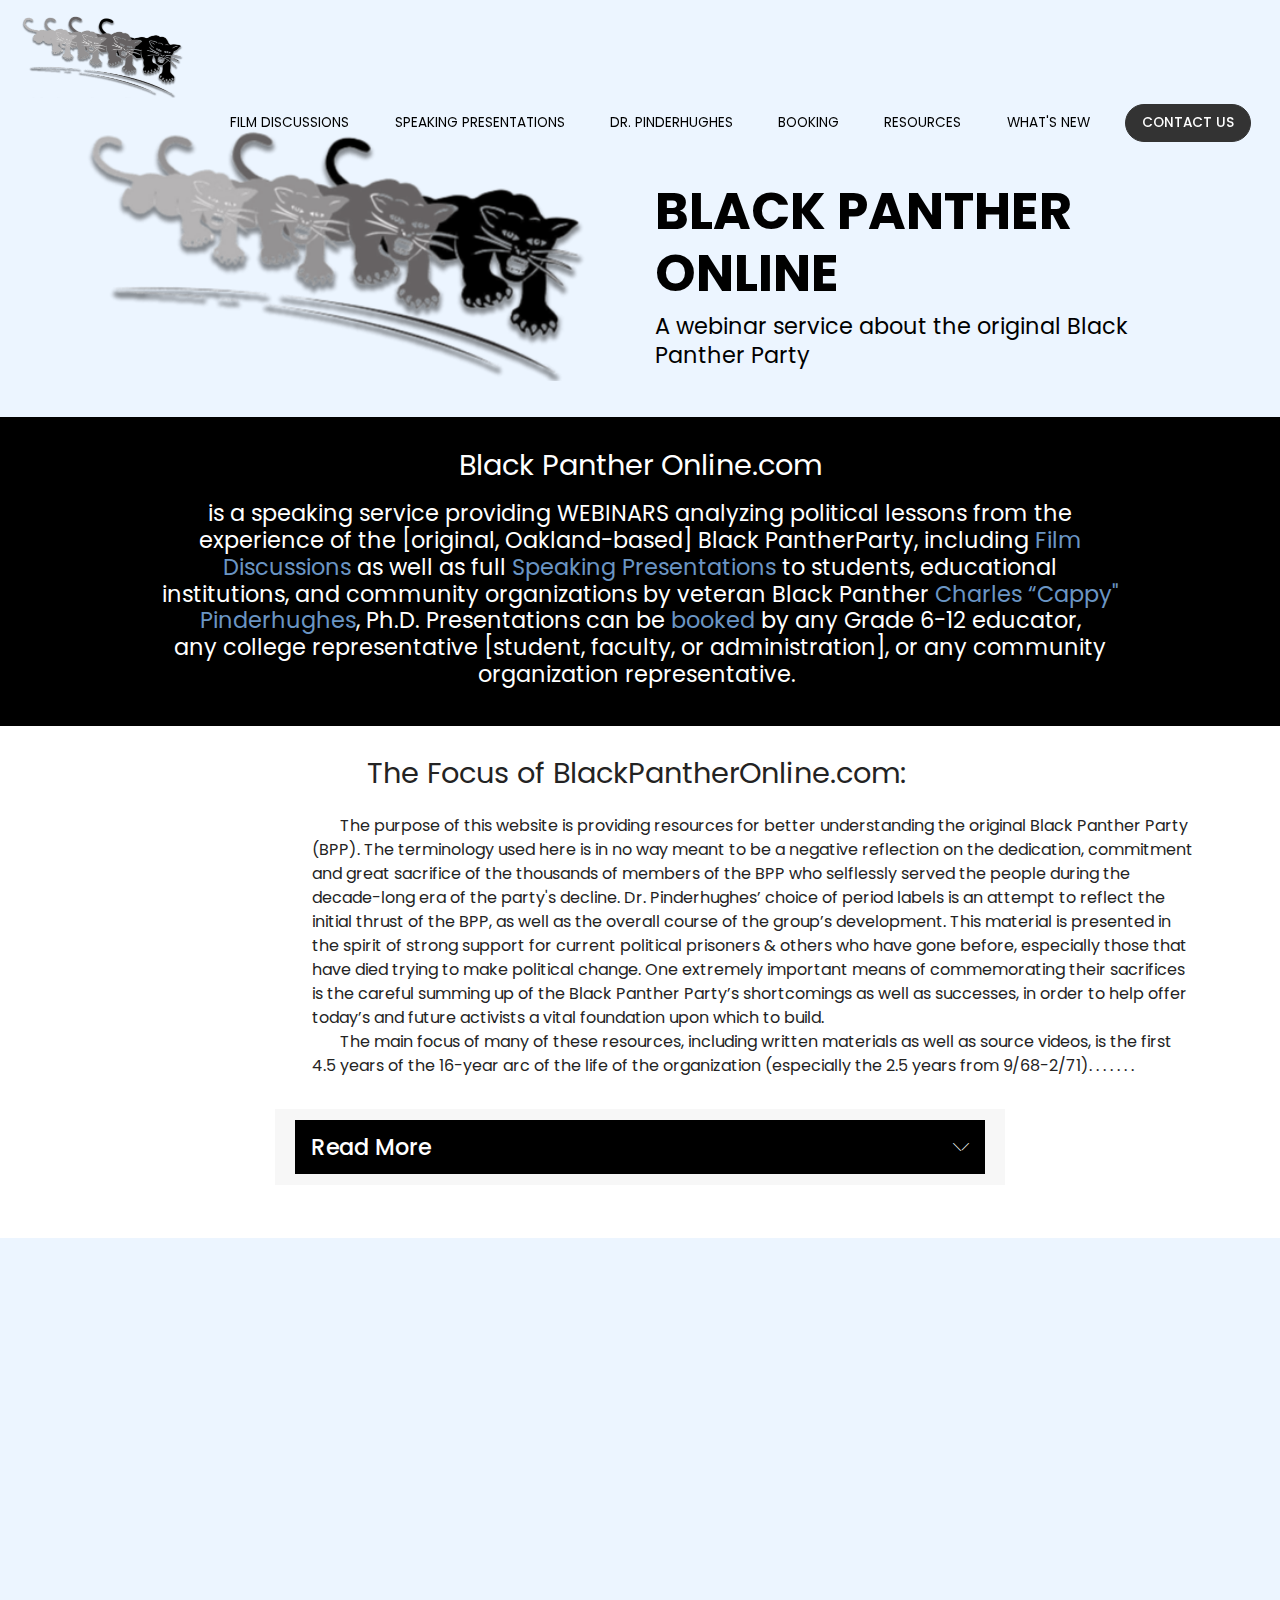
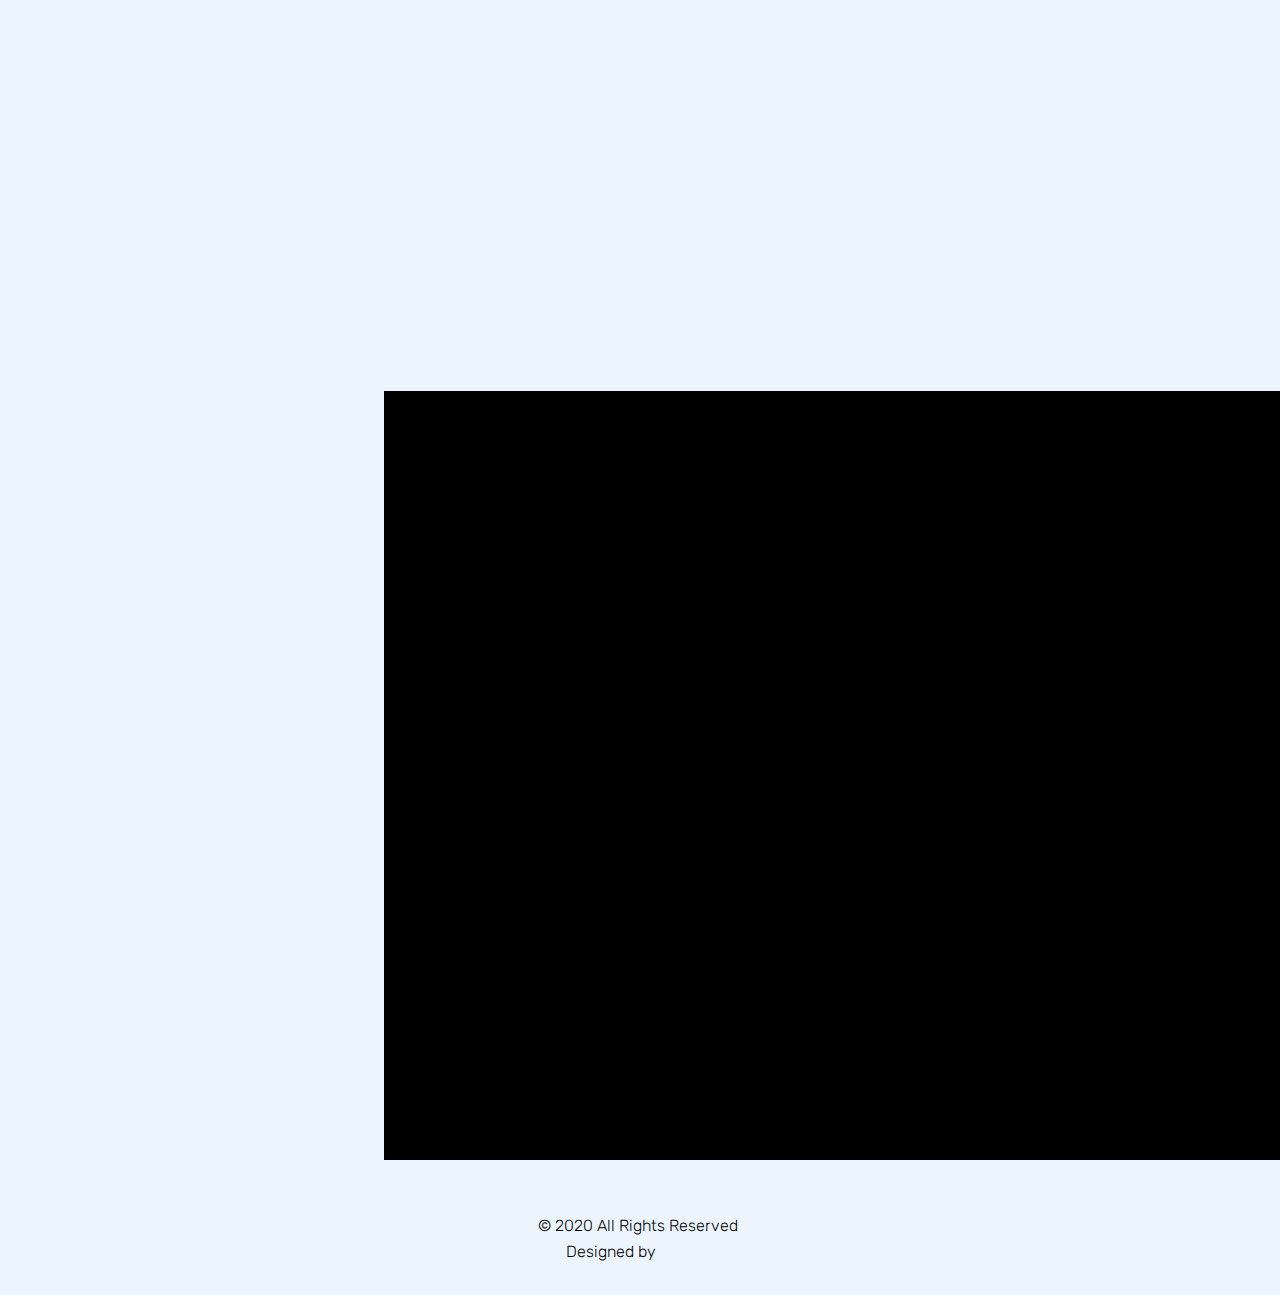
<file: index.html>
<!DOCTYPE html>
<html  >
<head>
  
  <meta charset="UTF-8">
  <meta http-equiv="X-UA-Compatible" content="IE=edge">
  
  <meta name="twitter:card" content="summary_large_image"/>
  <meta name="twitter:image:src" content="assets/images/index-meta.png">
  <meta property="og:image" content="assets/images/index-meta.png">
  <meta name="twitter:title" content="Home">
  <meta name="viewport" content="width=device-width, initial-scale=1, minimum-scale=1">
  <link rel="shortcut icon" href="assets/images/black-panther-logo-164x147-128x115.png" type="image/x-icon">
  <meta name="description" content="">
  
  
  <title>Home</title>
  <link rel="stylesheet" href="assets/web/assets/mobirise-icons/mobirise-icons.css">
  <link rel="stylesheet" href="assets/bootstrap/css/bootstrap.min.css">
  <link rel="stylesheet" href="assets/bootstrap/css/bootstrap-grid.min.css">
  <link rel="stylesheet" href="assets/bootstrap/css/bootstrap-reboot.min.css">
  <link rel="stylesheet" href="assets/animatecss/animate.min.css">
  <link rel="stylesheet" href="assets/dropdown/css/style.css">
  <link rel="stylesheet" href="assets/socicon/css/styles.css">
  <link rel="stylesheet" href="assets/theme/css/style.css">
  <link rel="preload" href="https://fonts.googleapis.com/css?family=Poppins:100,100i,200,200i,300,300i,400,400i,500,500i,600,600i,700,700i,800,800i,900,900i&display=swap" as="style" onload="this.onload=null;this.rel='stylesheet'">
  <noscript><link rel="stylesheet" href="https://fonts.googleapis.com/css?family=Poppins:100,100i,200,200i,300,300i,400,400i,500,500i,600,600i,700,700i,800,800i,900,900i&display=swap"></noscript>
  <link rel="preload" href="https://fonts.googleapis.com/css?family=Rubik:300,300i,400,400i,500,500i,700,700i,900,900i&display=swap" as="style" onload="this.onload=null;this.rel='stylesheet'">
  <noscript><link rel="stylesheet" href="https://fonts.googleapis.com/css?family=Rubik:300,300i,400,400i,500,500i,700,700i,900,900i&display=swap"></noscript>
  <link rel="preload" as="style" href="assets/mobirise/css/mbr-additional.css"><link rel="stylesheet" href="assets/mobirise/css/mbr-additional.css" type="text/css">
  
  
  
  
</head>
<body>

<!-- Analytics -->


<!-- /Analytics -->


  
  <section class="menu cid-rUEfccMFlx" once="menu" id="menu3-48">

    
    

    <nav class="navbar navbar-dropdown navbar-fixed-top navbar-expand-lg">
        <div class="navbar-brand">
            <span class="navbar-logo">
                <a href="index.html">
                    <img src="assets/images/frame-3-4-388x224.png" alt="" title="" style="height: 5.6rem;">
                </a>
            </span>
            
        </div>
        <button class="navbar-toggler" type="button" data-toggle="collapse" data-target="#navbarSupportedContent" aria-controls="navbarNavAltMarkup" aria-expanded="false" aria-label="Toggle navigation">
            <div class="hamburger">
                <span></span>
                <span></span>
                <span></span>
                <span></span>
            </div>
        </button>
      <div class="collapse navbar-collapse" id="navbarSupportedContent">
            <ul class="navbar-nav nav-dropdown" data-app-modern-menu="true"><li class="nav-item">
                    <a class="nav-link link text-black display-4" href="films.html">FILM DISCUSSIONS</a>
                </li>
                <li class="nav-item"><a class="nav-link link text-black display-4" href="speakings.html">
                        SPEAKING PRESENTATIONS</a></li><li class="nav-item"><a class="nav-link link text-black display-4" href="drpinderhughes.html">
                        DR. PINDERHUGHES</a></li><li class="nav-item"><a class="nav-link link text-black display-4" href="booking.html">
                        BOOKING</a></li><li class="nav-item"><a class="nav-link link text-black display-4" href="resources.html">RESOURCES</a></li><li class="nav-item"><a class="nav-link link text-black display-4" href="new.html" aria-expanded="true">WHAT'S NEW</a></li></ul>
            
            <div class="navbar-buttons mbr-section-btn"><a class="btn btn-sm btn-black display-4" href="booking.html">
                  CONTACT US</a></div>
      </div>
    </nav>
</section>

<div id="custom-html-6l"><script type="text/javascript" src="//counter.websiteout.net/js/17/0/120/0"></script></div>

<section class="header10 cid-rUzD9bbGSu" id="header10-47">

    

    

    
    <div class="container">
        <div class="row align-items-center">
            <div class="col-md-6 align-left img-block">
                <div class="mbr-figure">
                    <img src="assets/images/frame-3-7-517x299.png" alt="" title="">
                </div>
            </div>
            <div class="mbr-white col-md-6">
                <h1 class="mbr-section-title mbr-white mbr-bold mbr-fonts-style align-left display-1"><br>BLACK PANTHER<br>ONLINE</h1>
<h4 class="mbr-section-subtitle mbr-fonts-style align-left pb-2 display-5"><strong><a href="mailto:info@blackpantheronline.com" class="text-black">A webinar service about the original Black Panther Party</a></strong></h4>
                
                
            </div>
        </div>
    </div>
    
</section>

<section class="cid-sauDmNpJgg" id="content7-75">

    

    
    <div class="container">
        <div class="row justify-content-center">
            <div class="col-12 col-md-12 align-center">
                <h3 class="mbr-section-subtitle align-center mbr-fonts-style pb-2 display-2">Black Panther Online.com</h3>
                <h2 class="mbr-section-title align-center mbr-fonts-style mbr-bold display-5"><span style="font-weight: normal;">is a speaking service providing WEBINARS analyzing political lessons from the
</span><div><span style="font-weight: normal;">
</span></div><div><span style="font-weight: normal;">experience of the [original, Oakland-based] Black PantherParty, including </span><a href="films.html">Film
</a></div><div><a href="films.html">
</a></div><div><a href="films.html">Discussions</a><span style="font-weight: normal;"> as well as full </span><a href="speakings.html">Speaking Presentations</a><span style="font-weight: normal;"> to students, educational
</span></div><div><span style="font-weight: normal;">
</span></div><div><span style="font-weight: normal;">institutions, and community organizations by veteran Black Panther </span><a href="drpinderhughes.html">Charles “Cappy"
</a></div><div><a href="drpinderhughes.html">
</a></div><div><a href="drpinderhughes.html">Pinderhughes</a><span style="font-weight: normal;">, Ph.D. Presentations can be </span><a href="booking.html">booked</a><span style="font-weight: normal;"> by any Grade 6-12 educator,
</span></div><div><span style="font-weight: normal;">
</span></div><div><span style="font-weight: normal;">any college representative [student, faculty, or administration], or any community
</span></div><div><span style="font-weight: normal;">
</span></div><div><span style="font-weight: normal;">organization representative.&nbsp;</span></div></h2>
            </div>
        </div>
    </div>
</section>

<section class="cid-scBdxStlep" id="content7-7k">

    

    
    <div class="container">
        <div class="row justify-content-center">
            <div class="col-12 col-md-12 align-center">
                
                <h2 class="mbr-section-title align-center mbr-fonts-style mbr-bold display-2"><span style="font-weight: normal;">The Focus of BlackPantherOnline.com:&nbsp;</span></h2>
            </div>
        </div>
    </div>
</section>

<section class="mbr-section content8 cid-savoIXIDka" id="content15-7e">
          
    

    <div class="container">
        <div class="row">
            <div class="col-md-12">
                <div class="media-container-row">
                    <div class="mbr-figure" style="width: 25%;">
                        <img src="assets/images/frame-22-1-367x372.png" alt="" title="">  
                    </div>
                    <div class="media-content">
                        <div class="mbr-section-text">
                            <p class="mbr-text align-left mb-0 mbr-fonts-style mbr-black display-7"></p><p>&nbsp; &nbsp; &nbsp; &nbsp;The purpose of this website is providing resources for better understanding the original Black Panther Party (BPP). The terminology used here is in no way meant to be a negative reflection on the dedication, commitment and great sacrifice of the thousands of members of the BPP who selflessly served the people during the decade-long era of the party's decline. Dr. Pinderhughes’ choice of period labels is an attempt to reflect the initial thrust of the BPP, as well as the overall course of the group’s development. This material is presented in the spirit of strong support for current political prisoners &amp; others who have gone before, especially those that have died trying to make political change. One extremely important means of commemorating their sacrifices is the careful summing up of the Black Panther Party’s shortcomings as well as successes, in order to help offer today’s and future activists a vital foundation upon which to build.<br>&nbsp; &nbsp; &nbsp; &nbsp;The main focus of many of these resources, including written materials as well as source videos, is the first 4.5 years of the 16-year arc of the life of the organization (especially the 2.5 years from 9/68-2/71). . . . . . .</p><p></p>
                        </div>
                    </div>
                </div>
            </div>
        </div>
    </div>
</section>

<section class="accordion1 cid-saAyGjmiem" id="accordion1-7h">

    

    
    <div class="container">
        
        
        <div class="row justify-content-center">
            <div class="col-md-10 col-lg-8 content-block">
            <div class="accordion-content">
                <div id="bootstrap-accordion_5" class="panel-group accordionStyles accordion " role="tablist" aria-multiselectable="true">
                        <div class="card">
                            <div class="card-header" role="tab" id="headingOne">
                                <a role="button" class="collapsed panel-title text-black" data-toggle="collapse" data-core="" href="#collapse11_5" aria-expanded="false" aria-controls="collapse11">
                                    <h4 class="mbr-fonts-style header-text display-5">
                                        Read More</h4>
                                    <span class="sign mbr-iconfont mbri-arrow-down inactive"></span>

                                </a>
                            </div>
                            <div id="collapse11_5" class="panel-collapse noScroll collapse" role="tabpanel" aria-labelledby="headingOne" data-parent="#bootstrap-accordion_5">
                                <div class="panel-body p-4">
                                    <p class="mbr-fonts-style panel-text mbr-text display-7">&nbsp; &nbsp; &nbsp; &nbsp;The main focus of many of these resources, including written materials as well as source videos, is the first 4.5 years of the 16-year arc of the life of the organization (especially the 2.5 years from 9/68-2/71). Dr. Pinderhughes has outlined BPP history as encompassing 4 periods which differ markedly from each other (<a href="resources.html#features12-40">see Periodization in RESOURCES</a>). These periods are: <br>---The Founding Revolutionary Period (10/1966-8/1968) <br>---The National Revolutionary Period (9/1968-2/1971)<br>---The National Period of Decline (3/1971-4/1973) <br>---The Regional Period of Decline (5/1973-6/1982). 
<br>
<br>&nbsp; &nbsp; &nbsp; His analysis argues that: <br>---Most of the initial public attraction to the BPP in the 1960s and 1970s, <br>---Most of the Federal government repression [COINTELPRO] faced by the party,&nbsp;<br>---The creation of the most popular “Serve the People Programs” (later renamed “Survival Programs”) ex. Free Breakfast for Children, Free Medical Clinics, Free Clothing, Free Busing to Prisons, Liberation School, 
<br>---The consolidation of the BPP around socialism and the Panthers’ first organization-wide application of Marxism, <br><strong><u><em>all</em></u></strong> occurred during the National Revolutionary Period (9/68-2/71). As a result, in Dr. Pinderhughes’ view, most of the historic fascination with the party in the 50 years since is best informed by studying the Black Panther Party during this peak period. <br>&nbsp; &nbsp; &nbsp; In his assessments of the Black Panther Party, Dr. Pinderhughes frankly discusses party shortcomings as well as successes. In the spirit of the Panthers during their National Revolutionary Period, Dr. Pinderhughes’ perspective is based on scientific socialism’s criticism-self-criticism approach to organizational evaluation.</p>
                                </div>
                            </div>
                        </div>
                
                        
                
                        
                
                        
                
                        
                
                        
                </div>
            </div>
            </div>
    </div>
    </div>         
</section>

<section class="features17 cid-rZhLDa8zHs" id="features17-4q">

    

    
    <div class="container">
        <div class="row main align-items-center">
            <div class="col-md-6 image-element">
                <div class="img-wrap">
                    <img src="assets/images/capyankor-1140x829.png" alt="photo by Bryan Shih" title="">
                </div>
            </div>
            <div class="col-md-6 text-element">
                <div class="text-content">
                    
                    <h2 class="mbr-title pt-2 mbr-fonts-style align-left mbr-white display-2">
                        About Dr. Pinderhughes</h2>
                    <div class="mbr-section-text">
                        <p class="mbr-text pt-3 mbr-light mbr-fonts-style align-left mbr-white display-7">Charles "Cappy" Pinderhughes, Ph.D., a veteran Black community and labor activist for over thirty years, was Lieutenant of Information for the New Haven Chapter of the Black Panther Party in 1969 and 1970 during the pretrial phase of the campaign to free Bobby Seale and the New Haven Panthers. Dr. Pinderhughes developed The People's News Service, a Panther periodical and organizing tool consisting of mostly local news. That organ was widely copied by other Panther chapters across the country. A native of Boston MA, Dr. Pinderhughes has also lived, worked and organized in Beloit WI, Baltimore MD and Atlanta GA.  He now resides in Newark NJ where he teaches Sociology at Essex County College. He earned a Masters in Political Science from Goddard College in 1973, and his Ph.D. in Sociology from Boston College in 2009. His fields of specialization focus on Racial &amp; Ethnic Relations, Historical Sociology, Social Movements, Black Power Studies and Anti-Colonial Marxism. </p>
                    </div>
                    <div class="mbr-section-btn pt-3 align-left"><a class="btn btn-md btn-black display-4" href="drpinderhughes.html">For More Info About Dr. P</a></div>
                </div>
            </div>
        </div>
    </div>          
</section>

<section class="header7 cid-rZhLESv5v7" id="header7-4r">

    

    

    <div class="animated-text-background display-7" style="color: rgb(239, 239, 239); opacity: 0.2; font-size: 10rem;">
        <span class="animated-element" data-speed="60">
        </span>
    </div>
    <div class="container">
        <div class="row align-items-center">
            <div class="col-md-6 align-left img-block">
                <div class="mbr-figure">
                    <img src="assets/images/aaaaa-604x785.png" alt="" title="">
                </div>
            </div>
            <div class="mbr-white col-md-6">
                <h1 class="mbr-section-title mbr-white mbr-bold mbr-fonts-style align-left display-1">Film Discussions</h1>
                <p class="mbr-text pb-3 mbr-fonts-style mbr-white align-left display-5"></p><p>Provide your students with the opportunity to see, hear and question a former Black Panther [via online streaming] after viewing documentaries [or fiction films] about the Black Panther Party.<br><br><br></p><p><br></p>
                 <h4 class="mbr-section-subtitle mbr-fonts-style align-left pb-2 display-7">Graphic ©2020 Emory Douglas / Artists Rights Society, NY</h4>
                <div class="mbr-section-btn"><a class="btn btn-lg btn-primary display-4" type="submit" href="films.html">Film Discussions</a></div>
            </div>
        </div>
    </div>
    
</section>

<section class="cid-qBX3lAx1T0" id="info3-3n">

    

    
    <div class="container">
        <div class="row justify-content-center">
            <div class="col-12 col-md-12 align-center">
                
                <h2 class="mbr-section-title align-center mbr-fonts-style mbr-bold display-2"></h2>
            </div>
        </div>
    </div>
</section>

<section class="cid-ro1ybeeS3n" id="footer2-l">

    

    

    <div class="container">
        <div class="row align-center justify-content-center align-items-center">
            
            <div class="col-sm-12 col-lg-4 mbr-text mbr-fonts-style mbr-light display-7">
                © 2020 All Rights Reserved&nbsp;<br>&nbsp;Designed by <a href="https://www.upgaindev.com/webdev.html">UPGAIN</a></div>
            
        </div>
    </div>
</section>


<script src="assets/web/assets/jquery/jquery.min.js"></script>
  <script src="assets/popper/popper.min.js"></script>
  <script src="assets/bootstrap/js/bootstrap.min.js"></script>
  <script src="assets/smoothscroll/smooth-scroll.js"></script>
  <script src="assets/viewportchecker/jquery.viewportchecker.js"></script>
  <script src="assets/mbr-animated-bg-text/mbr-animated-bg-text.js"></script>
  <script src="assets/dropdown/js/nav-dropdown.js"></script>
  <script src="assets/dropdown/js/navbar-dropdown.js"></script>
  <script src="assets/touchswipe/jquery.touch-swipe.min.js"></script>
  <script src="assets/mbr-switch-arrow/mbr-switch-arrow.js"></script>
  <script src="assets/theme/js/script.js"></script>
  
  
  
  <input name="animation" type="hidden">
  </body>
</html>
</file>
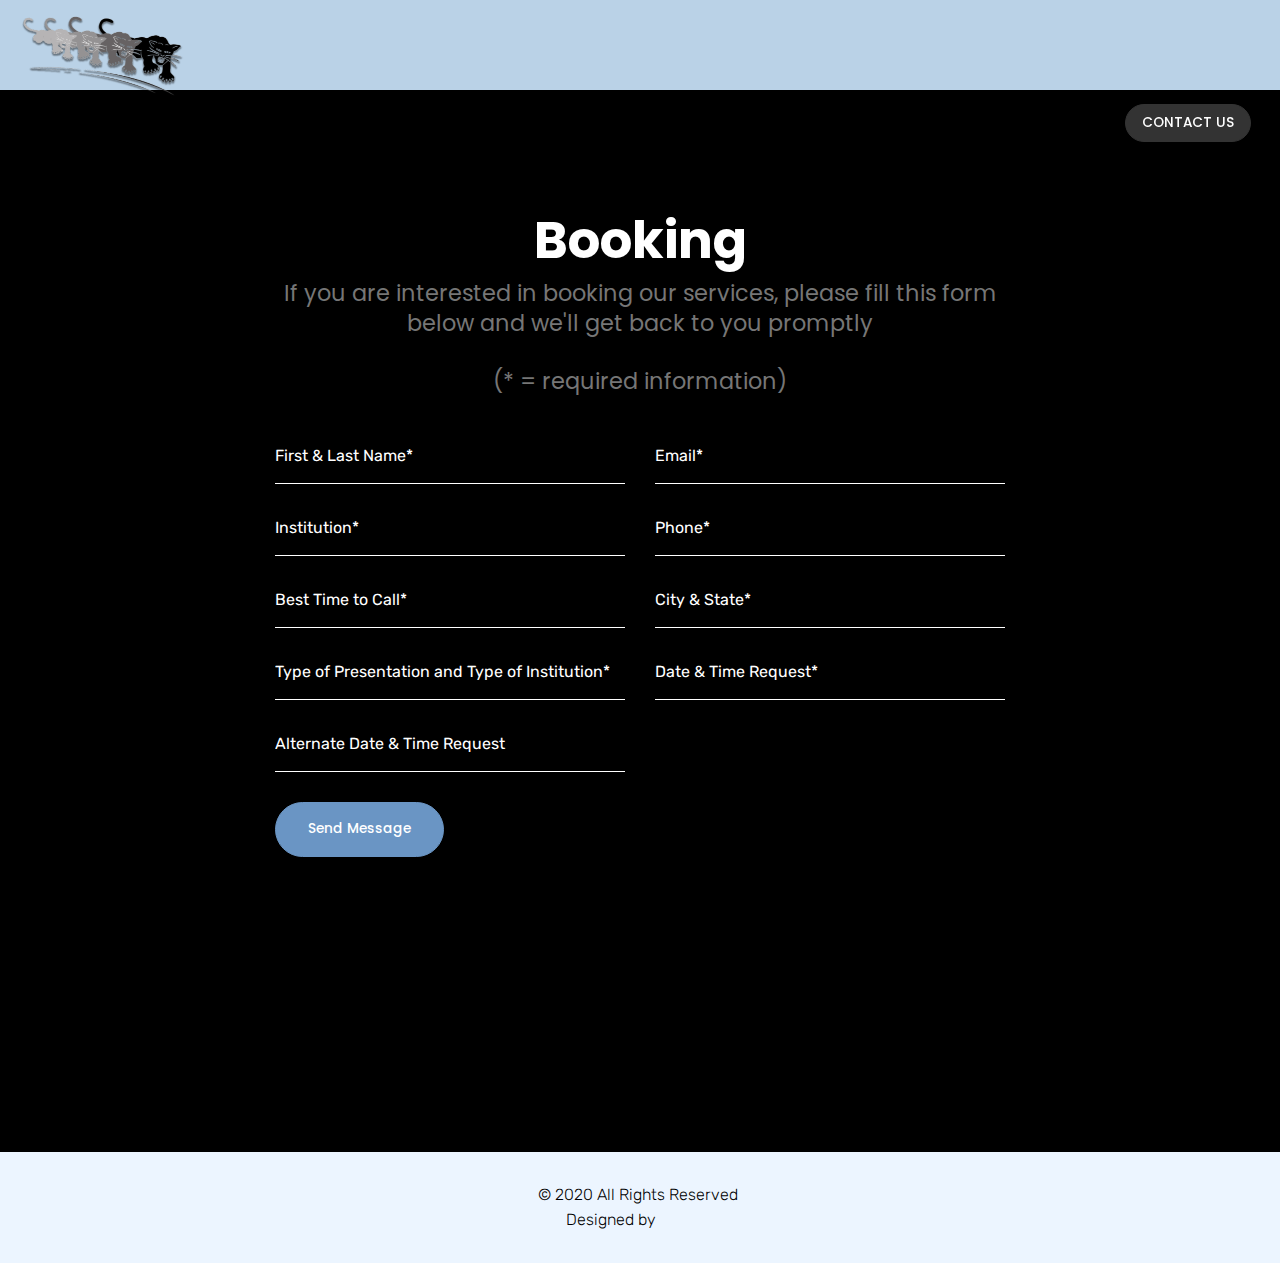
<file: booking.html>
<!DOCTYPE html>
<html  >
<head>
  
  <meta charset="UTF-8">
  <meta http-equiv="X-UA-Compatible" content="IE=edge">
  
  <meta name="twitter:card" content="summary_large_image"/>
  <meta name="twitter:image:src" content="assets/images/booking-meta.png">
  <meta property="og:image" content="assets/images/booking-meta.png">
  <meta name="twitter:title" content="Booking">
  <meta name="viewport" content="width=device-width, initial-scale=1, minimum-scale=1">
  <link rel="shortcut icon" href="assets/images/black-panther-logo-164x147-128x115.png" type="image/x-icon">
  <meta name="description" content="">
  
  
  <title>Booking</title>
  <link rel="stylesheet" href="assets/bootstrap/css/bootstrap.min.css">
  <link rel="stylesheet" href="assets/bootstrap/css/bootstrap-grid.min.css">
  <link rel="stylesheet" href="assets/bootstrap/css/bootstrap-reboot.min.css">
  <link rel="stylesheet" href="assets/animatecss/animate.min.css">
  <link rel="stylesheet" href="assets/dropdown/css/style.css">
  <link rel="stylesheet" href="assets/socicon/css/styles.css">
  <link rel="stylesheet" href="assets/theme/css/style.css">
  <link rel="stylesheet" href="assets/recaptcha.css">
  <link rel="preload" href="https://fonts.googleapis.com/css?family=Poppins:100,100i,200,200i,300,300i,400,400i,500,500i,600,600i,700,700i,800,800i,900,900i&display=swap" as="style" onload="this.onload=null;this.rel='stylesheet'">
  <noscript><link rel="stylesheet" href="https://fonts.googleapis.com/css?family=Poppins:100,100i,200,200i,300,300i,400,400i,500,500i,600,600i,700,700i,800,800i,900,900i&display=swap"></noscript>
  <link rel="preload" href="https://fonts.googleapis.com/css?family=Rubik:300,300i,400,400i,500,500i,700,700i,900,900i&display=swap" as="style" onload="this.onload=null;this.rel='stylesheet'">
  <noscript><link rel="stylesheet" href="https://fonts.googleapis.com/css?family=Rubik:300,300i,400,400i,500,500i,700,700i,900,900i&display=swap"></noscript>
  <link rel="preload" as="style" href="assets/mobirise/css/mbr-additional.css"><link rel="stylesheet" href="assets/mobirise/css/mbr-additional.css" type="text/css">
  
  
  
  
</head>
<body>

<!-- Analytics -->


<!-- /Analytics -->


  
  <section class="menu cid-rUEfccMFlx" once="menu" id="menu3-48">

    
    

    <nav class="navbar navbar-dropdown navbar-fixed-top navbar-expand-lg">
        <div class="navbar-brand">
            <span class="navbar-logo">
                <a href="index.html">
                    <img src="assets/images/frame-3-4-388x224.png" alt="" title="" style="height: 5.6rem;">
                </a>
            </span>
            
        </div>
        <button class="navbar-toggler" type="button" data-toggle="collapse" data-target="#navbarSupportedContent" aria-controls="navbarNavAltMarkup" aria-expanded="false" aria-label="Toggle navigation">
            <div class="hamburger">
                <span></span>
                <span></span>
                <span></span>
                <span></span>
            </div>
        </button>
      <div class="collapse navbar-collapse" id="navbarSupportedContent">
            <ul class="navbar-nav nav-dropdown" data-app-modern-menu="true"><li class="nav-item">
                    <a class="nav-link link text-black display-4" href="films.html">FILM DISCUSSIONS</a>
                </li>
                <li class="nav-item"><a class="nav-link link text-black display-4" href="speakings.html">
                        SPEAKING PRESENTATIONS</a></li><li class="nav-item"><a class="nav-link link text-black display-4" href="drpinderhughes.html">
                        DR. PINDERHUGHES</a></li><li class="nav-item"><a class="nav-link link text-black display-4" href="booking.html">
                        BOOKING</a></li><li class="nav-item"><a class="nav-link link text-black display-4" href="resources.html">RESOURCES</a></li><li class="nav-item"><a class="nav-link link text-black display-4" href="new.html" aria-expanded="true">WHAT'S NEW</a></li></ul>
            
            <div class="navbar-buttons mbr-section-btn"><a class="btn btn-sm btn-black display-4" href="booking.html">
                  CONTACT US</a></div>
      </div>
    </nav>
</section>

<section class="cid-rZhHmLobq0" id="info3-4h">

    

    
    <div class="container">
        <div class="row justify-content-center">
            
        </div>
    </div>
</section>

<section class="form3 cid-rINSmQMc8d" id="form3-3v">

    

    
    <div class="container">
        <div class="row justify-content-center">
            <div class="form-1 col-md-10 col-lg-8">
                <h2 class="mbr-fonts-style mbr-fonts-style mbr-section-title align-center display-1"><strong>
                    Booking</strong></h2>
                <h3 class="mbr-fonts-style mbr-fonts-style mbr-section-subtitle align-center display-5">If you are interested in booking our services, please fill this form below and we'll get back to you promptly<br><br>(* = required information)</h3>
                <div class="form-wrap pt-4" data-form-type="formoid">
                <!---Formbuilder Form--->
                    <form action="https://mobirise.eu/" method="POST" class="mbr-form form-with-styler" data-form-title="My Mobirise Form"><input type="hidden" name="email" data-form-email="true" value="bRrakJZoUbrRqOGiK99ljBTYIWnn3dLeycrLLxQJJMQO9OUD2lNsS9CGvpLODNXil8GjpXjMD/uyJC3s7O5T5G77uTqNKul672rn89ankbA8RYtwrLIkAgAoVt5k5T8H.Rx3eEWulhSOeKsniirR99BQojJV/jW7G8OcQyaWuJ4lAPl9zShROneB8zQYzSucIfRAm10bOR7TpNWh9R31vXuzS8HG6HtW8ZjX0O/Ig7NrEMTBD6jsMEIH7yaL3EPi9">
                        <div class="row">
                            <div hidden="hidden" data-form-alert="" class="alert alert-success col-12">Thanks for filling out the form!</div>
                            <div hidden="hidden" data-form-alert-danger="" class="alert alert-danger col-12"></div>
                        </div>
                        <div class="dragArea row">
                            <div data-for="name" class="col-lg-6  mb-3 form-group">
                                <input type="text" name="name" placeholder="First &amp; Last Name*" data-form-field="Name" class="form-control input display-7" required="required" id="name-form3-3v">
                            </div>
                             <div data-for="email" class="col-lg-6  mb-3 form-group">
                                    <input type="email" name="email" placeholder="Email*" data-form-field="Email" class="form-control input display-7" required="required" id="email-form3-3v">
                            </div>
                            <div data-for="lastname" class="col-lg-6  mb-3 form-group">
                                    <input type="text" name="lastname" placeholder="Institution*" data-form-field="Last Name" class="form-control input display-7" required="required" id="lastname-form3-3v">
                            </div>
                            <div data-for="phone" class="col-lg-6  mb-3 form-group">
                                    <input type="text" name="phone" placeholder="Phone*" data-form-field="Phone" class="form-control input display-7" required="required" id="phone-form3-3v">
                            </div>
                             <div data-for="Best Time to Call" class="col-lg-6  mb-3 form-group">
                                    <input type="text" name="Best Time to Call" placeholder="Best Time to Call*" data-form-field="Best Time to Call" class="form-control input display-7" required="required" id="Best Time to Call-form3-3v">
                            </div>
                             <div data-for="City * State" class="col-lg-6  mb-3 form-group">
                                    <input type="text" name="City &amp; State" placeholder="City &amp; State*" data-form-field="City * State" class="form-control input display-7" required="required" id="City &amp; State-form3-3v">
                            </div>
                             <div data-for="Type of Presentation" class="col-lg-6  mb-3 form-group">
                                    <input type="text" name="Type of Presentation" placeholder="Type of Presentation and Type of Institution*" data-form-field="Type of Presentation" class="form-control input display-7" required="required" id="Type of Presentation-form3-3v">
                            </div>
                             
                              <div data-for="Date &amp; Time Request" class="col-lg-6  mb-3 form-group">
                                    <input type="text" name="Date &amp; Time Request" placeholder="Date &amp; Time Request*" data-form-field="Date &amp; Time Request" class="form-control input display-7" required="required" id="Date &amp; Time Request-form3-3v">
                                   </div>
                              <div data-for="Alternate Date &amp; Time Request" class="col-lg-6  mb-3 form-group">
                                    <input type="text" name="Alternate Date &amp; Time Request" placeholder="Alternate Date &amp; Time Request" data-form-field="Alternate Date" class="form-control input display-7" id="Alternate Date &amp; Time Request-form3-3v">
                            </div>
                            
                            <div class="col-md-12 input-group-btn mt-2 align-left"><button type="submit" class="btn btn-form btn-bgr btn-primary display-4">Send Message</button></div>
                        </div>
                    </form><!---Formbuilder Form--->
                </div>
            </div>
        </div>
   </div>
</section>

<section class="mbr-section article content1 cid-rINRENHDzJ" id="content1-3u">
    
     

    <div class="container">
        <div class="media-container-row">
            <div class="col-md-12">
                <p class="mbr-text m-0 mbr-fonts-style mbr-black display-7"><strong>Donation Policy</strong><strong><br></strong>$25. of each paid booking will be donated to the National Alumni Association of the Black Panther Party in support of Panther political prisoners.<strong><br></strong><br><strong>Cancelation Policy</strong><br>You may cancel your booking for a full refund up to 48 hours before the booked date.&nbsp;<br></p>
            </div>
        </div>
    </div>
</section>

<section class="cid-ro1ybeeS3n" id="footer2-2m">

    

    

    <div class="container">
        <div class="row align-center justify-content-center align-items-center">
            
            <div class="col-sm-12 col-lg-4 mbr-text mbr-fonts-style mbr-light display-7">
                © 2020 All Rights Reserved&nbsp;<br>&nbsp;Designed by <a href="https://www.upgaindev.com/webdev.html">UPGAIN</a></div>
            
        </div>
    </div>
</section>


<script src="assets/web/assets/jquery/jquery.min.js"></script>
  <script src="assets/popper/popper.min.js"></script>
  <script src="assets/bootstrap/js/bootstrap.min.js"></script>
  <script src="assets/smoothscroll/smooth-scroll.js"></script>
  <script src="assets/viewportchecker/jquery.viewportchecker.js"></script>
  <script src="assets/dropdown/js/nav-dropdown.js"></script>
  <script src="assets/dropdown/js/navbar-dropdown.js"></script>
  <script src="assets/touchswipe/jquery.touch-swipe.min.js"></script>
  <script src="assets/theme/js/script.js"></script>
  <script src="assets/formoid.min.js"></script>
  
  
  
  <input name="animation" type="hidden">
  </body>
</html>
</file>
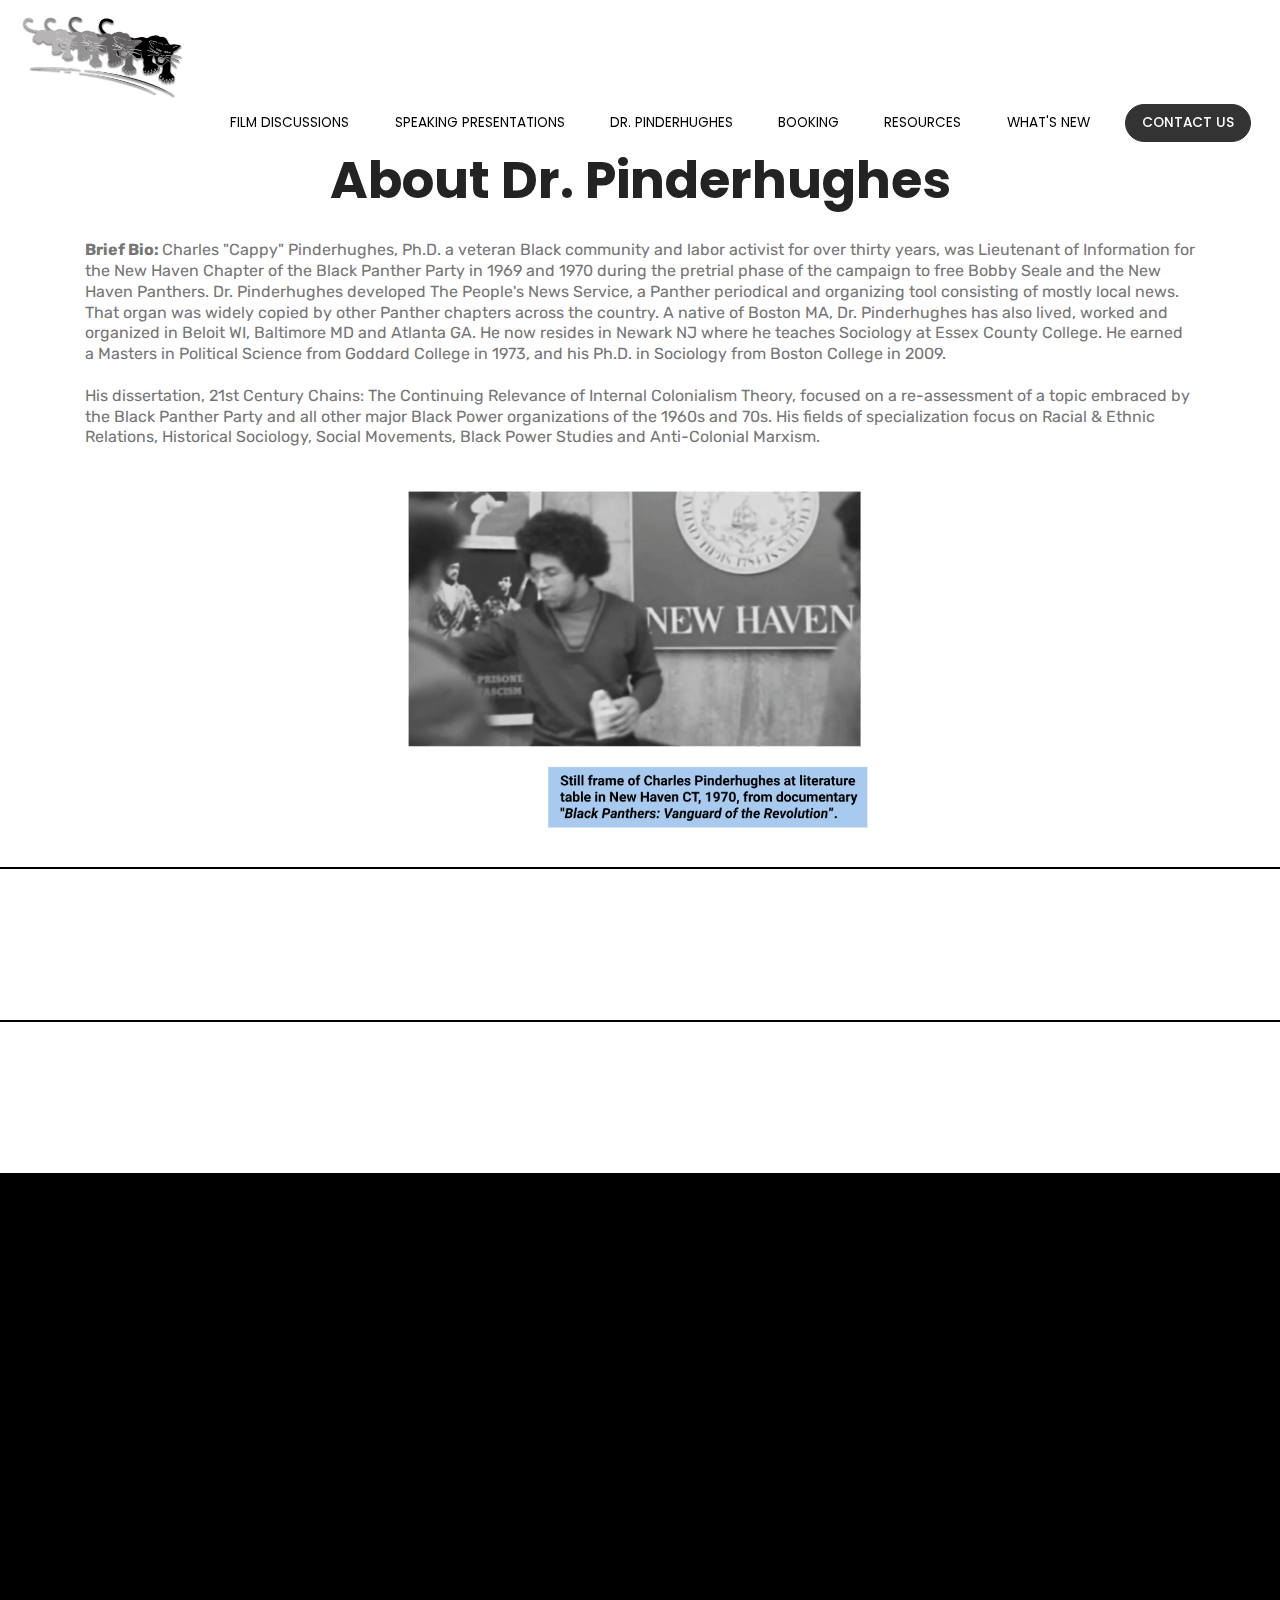
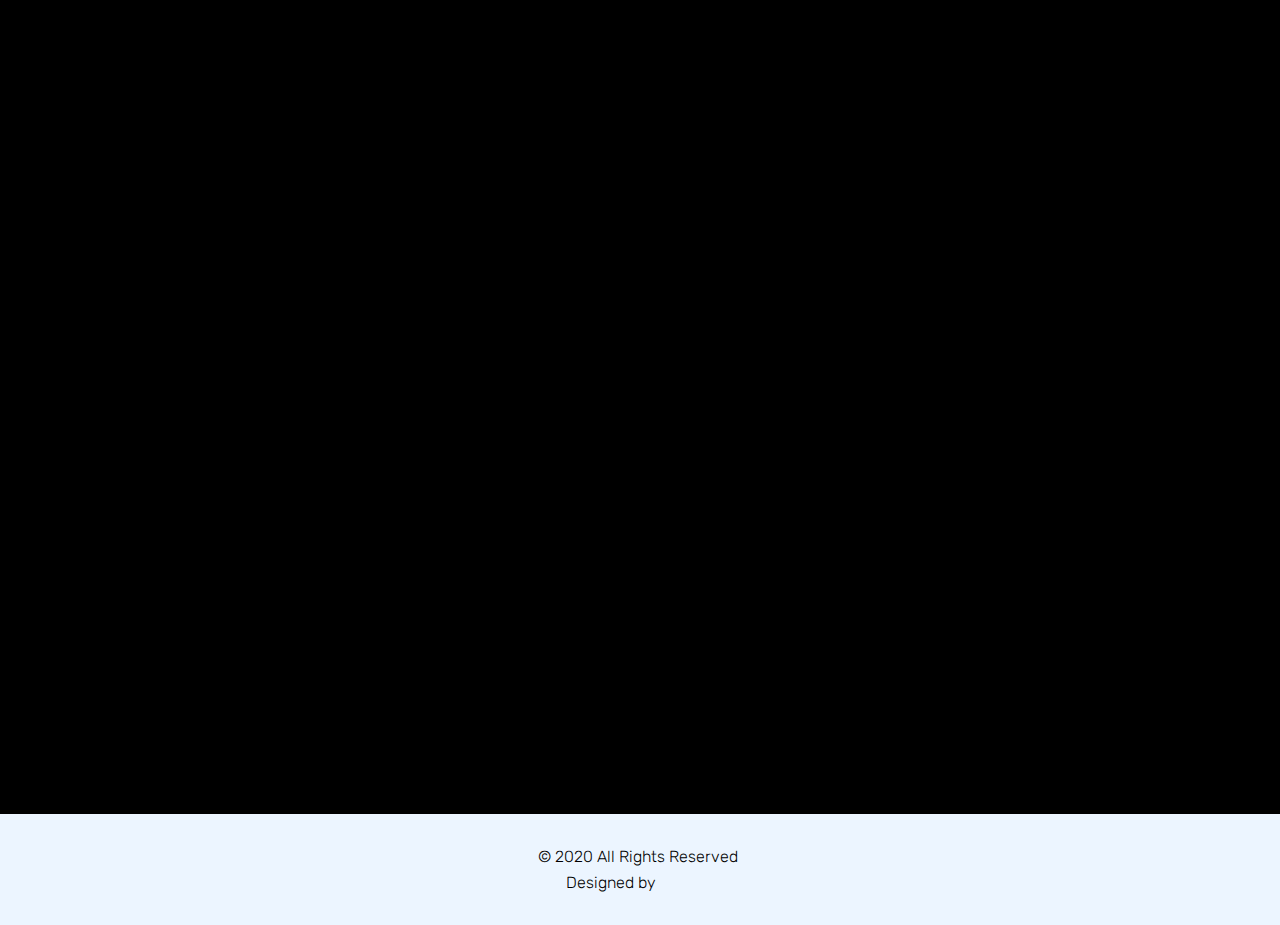
<file: drpinderhughes.html>
<!DOCTYPE html>
<html  >
<head>
  
  <meta charset="UTF-8">
  <meta http-equiv="X-UA-Compatible" content="IE=edge">
  
  <meta name="twitter:card" content="summary_large_image"/>
  <meta name="twitter:image:src" content="assets/images/drpinderhughes-meta.png">
  <meta property="og:image" content="assets/images/drpinderhughes-meta.png">
  <meta name="twitter:title" content="Dr. Pinderhughes">
  <meta name="viewport" content="width=device-width, initial-scale=1, minimum-scale=1">
  <link rel="shortcut icon" href="assets/images/black-panther-logo-164x147-128x115.png" type="image/x-icon">
  <meta name="description" content="">
  
  
  <title>Dr. Pinderhughes</title>
  <link rel="stylesheet" href="assets/web/assets/mobirise-icons/mobirise-icons.css">
  <link rel="stylesheet" href="assets/bootstrap/css/bootstrap.min.css">
  <link rel="stylesheet" href="assets/bootstrap/css/bootstrap-grid.min.css">
  <link rel="stylesheet" href="assets/bootstrap/css/bootstrap-reboot.min.css">
  <link rel="stylesheet" href="assets/animatecss/animate.min.css">
  <link rel="stylesheet" href="assets/dropdown/css/style.css">
  <link rel="stylesheet" href="assets/socicon/css/styles.css">
  <link rel="stylesheet" href="assets/theme/css/style.css">
  <link rel="preload" href="https://fonts.googleapis.com/css?family=Poppins:100,100i,200,200i,300,300i,400,400i,500,500i,600,600i,700,700i,800,800i,900,900i&display=swap" as="style" onload="this.onload=null;this.rel='stylesheet'">
  <noscript><link rel="stylesheet" href="https://fonts.googleapis.com/css?family=Poppins:100,100i,200,200i,300,300i,400,400i,500,500i,600,600i,700,700i,800,800i,900,900i&display=swap"></noscript>
  <link rel="preload" href="https://fonts.googleapis.com/css?family=Rubik:300,300i,400,400i,500,500i,700,700i,900,900i&display=swap" as="style" onload="this.onload=null;this.rel='stylesheet'">
  <noscript><link rel="stylesheet" href="https://fonts.googleapis.com/css?family=Rubik:300,300i,400,400i,500,500i,700,700i,900,900i&display=swap"></noscript>
  <link rel="preload" as="style" href="assets/mobirise/css/mbr-additional.css"><link rel="stylesheet" href="assets/mobirise/css/mbr-additional.css" type="text/css">
  
  
  
  
</head>
<body>

<!-- Analytics -->


<!-- /Analytics -->


  
  <section class="menu cid-rUEfccMFlx" once="menu" id="menu3-48">

    
    

    <nav class="navbar navbar-dropdown navbar-fixed-top navbar-expand-lg">
        <div class="navbar-brand">
            <span class="navbar-logo">
                <a href="index.html">
                    <img src="assets/images/frame-3-4-388x224.png" alt="" title="" style="height: 5.6rem;">
                </a>
            </span>
            
        </div>
        <button class="navbar-toggler" type="button" data-toggle="collapse" data-target="#navbarSupportedContent" aria-controls="navbarNavAltMarkup" aria-expanded="false" aria-label="Toggle navigation">
            <div class="hamburger">
                <span></span>
                <span></span>
                <span></span>
                <span></span>
            </div>
        </button>
      <div class="collapse navbar-collapse" id="navbarSupportedContent">
            <ul class="navbar-nav nav-dropdown" data-app-modern-menu="true"><li class="nav-item">
                    <a class="nav-link link text-black display-4" href="films.html">FILM DISCUSSIONS</a>
                </li>
                <li class="nav-item"><a class="nav-link link text-black display-4" href="speakings.html">
                        SPEAKING PRESENTATIONS</a></li><li class="nav-item"><a class="nav-link link text-black display-4" href="drpinderhughes.html">
                        DR. PINDERHUGHES</a></li><li class="nav-item"><a class="nav-link link text-black display-4" href="booking.html">
                        BOOKING</a></li><li class="nav-item"><a class="nav-link link text-black display-4" href="resources.html">RESOURCES</a></li><li class="nav-item"><a class="nav-link link text-black display-4" href="new.html" aria-expanded="true">WHAT'S NEW</a></li></ul>
            
            <div class="navbar-buttons mbr-section-btn"><a class="btn btn-sm btn-black display-4" href="booking.html">
                  CONTACT US</a></div>
      </div>
    </nav>
</section>

<section class="cid-rINPIkrVqA" id="content7-3t">

    

    
    <div class="container">
        <div class="row justify-content-center">
            <div class="col-12 col-md-12 align-center">
                   <h2 class="mbr-section-title align-center mbr-fonts-style mbr-bold display-1">About Dr. Pinderhughes</h2>
<h3 class="mbr-section-subtitle align-center mbr-fonts-style pb-2 display-7"><div><br><strong>Brief Bio:&nbsp;</strong>Charles "Cappy" Pinderhughes, 
Ph.D. a veteran Black community and labor activist for over thirty years, was Lieutenant of Information for the New Haven Chapter of the Black Panther Party in 1969 and 1970 during the pretrial phase of the campaign to free Bobby Seale and the New Haven Panthers. Dr. Pinderhughes developed The People's News Service, a Panther periodical and organizing tool consisting of mostly local news. That organ was widely copied by other Panther chapters across the country. A native of Boston MA, Dr. Pinderhughes has also lived, worked and organized in Beloit WI, Baltimore MD and Atlanta GA.  He now resides in Newark NJ where he teaches Sociology at Essex County College. He earned a Masters in Political Science from Goddard College in 1973, and his Ph.D. in Sociology from Boston College in 2009.&nbsp;<br><br>His dissertation, 21st Century Chains: The Continuing Relevance of Internal Colonialism Theory, focused on a re-assessment of a topic embraced by the Black Panther Party and all other major Black Power organizations of the 1960s and 70s. His fields of specialization focus on Racial &amp; Ethnic Relations, Historical Sociology, Social Movements, Black Power Studies and Anti-Colonial Marxism.&nbsp;</div></h3>
             
            </div>
        </div>
    </div>
</section>

<section class="image1 cid-rJLIvORhtK" id="image1-42">
    <!-- Block parameters controls (Blue "Gear" panel) -->
    
    <!-- End block parameters -->
    <figure class="mbr-figure container-fluid">
        <div class="image-block" style="width: 44%;">
            <img src="assets/images/frame-4-1-1590x1229.png" alt="" title="">
            
        </div>
    </figure>
</section>

<section class="cid-s6Qxt0rvjl" id="info3-6n">

    

    
    <div class="container">
        <div class="row justify-content-center">
            
        </div>
    </div>
</section>

<section class="mbr-section info5 cid-s6QrP0z156" id="info5-6m">

    

    
    <div class="container">
        <div class="row justify-content-center content-row">
            <div class="media-container-column title col-12 col-lg-7 col-md-6">
                
                <h2 class="align-left mbr-bold mbr-fonts-style mbr-white mbr-section-title display-2">Interview of Dr. Pinderhughes<span style="font-weight: normal;">&nbsp;by</span><br><span style="font-weight: normal;">We Charge Colonialism - 02/2020, 39 min.</span></h2>
            </div>
            <div class="media-container-column col-12 col-lg-3 col-md-4">
                <div class="mbr-section-btn align-right py-4"><a class="btn btn-warning display-4" href="https://www.youtube.com/watch?v=li5fKe4MFVU">Watch</a></div>
            </div>
        </div>
    </div>
</section>

<section class="cid-savha3gb5h" id="info3-7c">

    

    
    <div class="container">
        <div class="row justify-content-center">
            
        </div>
    </div>
</section>

<section class="mbr-section info5 cid-savgSCyfLv" id="info5-7b">

    

    
    <div class="container">
        <div class="row justify-content-center content-row">
            <div class="media-container-column title col-12 col-lg-7 col-md-6">
                
                <h2 class="align-left mbr-bold mbr-fonts-style mbr-white mbr-section-title display-5">Debate on the Nature of Internal Colonialism<span style="font-weight: normal;"> with Drs. Pinderhughes &amp; Ball - 08/29/20, 73 min</span></h2>
            </div>
            <div class="media-container-column col-12 col-lg-3 col-md-4">
                <div class="mbr-section-btn align-right py-4"><a class="btn btn-warning display-4" href="https://youtu.be/Zap1Rxvnbho">Watch</a></div>
            </div>
        </div>
    </div>
</section>

<section class="header6 cid-rEbf7zTgJW" id="header6-2h">
    

    
    <div class="container">
        <div class="row justify-content-center">
            <div class="col-md-12">
                <p class="mbr-fonts-style mbr-text mbr-white align-left display-7"><br>--- From the Black Panther photo essay <em>Revolutionary Grain: Celebrating the Spirit of the Black Panthers in Portraits and Stories</em> by Suzan L. Lamaina<br><br>Charles (Cappy) Pinderhughes was a member of the New Haven, Connecticut Chapter of the Black Panther Party
<br>
<br>I joined the Boston chapter of the Party as a community worker in June 1969 at age 22. I had dropped out of college to do movement work – power structure research. When I discovered that a corporation with board members close to Richard Nixon were trying to buy the Black radio station, (WILD) in Boston, the only media outlet willing to publish the information was The Black Panther newspaper. When my article was published, I was recruited to do more information work, which was my main area of work for my time in the Party. I was part time through August as I was attempting to work past my probationary period on the studio crew of WGBH-TV. However, due to on-the-job racism (although hired as a trainee, I had to train myself when my probation was extended), I quit to join the Party full-time as soon as I worked off the probation. I was in the Party through the end of August 1970.
<br>
<br>  The Boston chapter wanted to create a newsletter for the community. I expanded it from a mimeographed sheet to a web offset booklet by the 3rd issue, when I was transferred to New Haven as part of the re-constitution of the chapter. Since the entire original New Haven chapter, founded by Ericka Huggins, was imprisoned in May with Bobby Seale to be added after the Chicago 8 trial, all facing the death penalty, our main task was to create an atmosphere outside of the courtroom for a political defense. When I arrived in New Haven in early October, I learned that not only was I now a Panther, but was also promoted to Lieutenant of Information of the chapter. My primary focus was putting out the People’s News Service (PNS) on a weekly basis. PNS was a combination of local articles and relevant materials reprinted from The Black Panther newspaper. The Panther Paper was sold, but the People’s News Service was distributed free. 
<br>
<br>People’s News Service became a very important tool for our dedicated cadre to circulate, especially in the Black community, as the Party had to overcome the saturation effects of 5 months of unopposed slanted propaganda from the mainstream media against the imprisoned New Haven Panthers. In the decades since, I’ve learned that New Haven’s People’s News Service was widely circulated and copied in Panther chapters all across the country.
<br>
<br> In addition to my innovative work on the People’s News Service, I’m most proud of my contribution to the prevention of a US government-promoted riot during the 25,000 strong May Day Rally to Free the New Haven Panthers. At the end of the Saturday rally on the New Haven Green, using a van with a loudspeaker, I had to talk 200 angry protesters to safety. At dusk, with the National Guard moving in to clear the Green, someone had set the local Peace office – on the Green’s edge - on fire, (which was cattycorner to the courthouse where the trials would take place). I had to talk the protesters into evacuating across the Green to the Yale Yard for their own safety as the National Guard arrived firing tear gas. Despite repeated attempts to provoke mayhem and violence by government agents (the Friday bombing of a rally-related rock concert, Black police agents disrupting rally participant orientations in Yale buildings, etc.), we were able to make our point with rally events on Friday and Saturday. After we called off Sunday, announcing that we’d made our point, the Kent State shootings occurred on Monday, May 4.
<br>
<br> Although I had socialistic sentiments before I joined, my Black Panther Party experience opened my eyes to the value of the tool of Marxism for oppressed peoples. After my service in the Black Panther Party, I developed myself into an independent Marxist. I have since participated in a variety of Marxist and mass organizations and am currently an assistant professor and independent Marxist sociologist teaching at a community college. In all of the community organizing work I have chosen, I have prioritized the peoples’ interests. My main sociological research is a re-assessment of internal colonialism theory – the analysis that ghettos, barrios and reservations are 21st century internal colonies – that echoes the 10th point of the Panther Program.
<br></p>
                
                
            </div>
        </div>
    </div>
    
</section>

<section class="cid-ro1ybeeS3n" id="footer2-2f">

    

    

    <div class="container">
        <div class="row align-center justify-content-center align-items-center">
            
            <div class="col-sm-12 col-lg-4 mbr-text mbr-fonts-style mbr-light display-7">
                © 2020 All Rights Reserved&nbsp;<br>&nbsp;Designed by <a href="https://www.upgaindev.com/webdev.html">UPGAIN</a></div>
            
        </div>
    </div>
</section>


<script src="assets/web/assets/jquery/jquery.min.js"></script>
  <script src="assets/popper/popper.min.js"></script>
  <script src="assets/bootstrap/js/bootstrap.min.js"></script>
  <script src="assets/smoothscroll/smooth-scroll.js"></script>
  <script src="assets/viewportchecker/jquery.viewportchecker.js"></script>
  <script src="assets/dropdown/js/nav-dropdown.js"></script>
  <script src="assets/dropdown/js/navbar-dropdown.js"></script>
  <script src="assets/touchswipe/jquery.touch-swipe.min.js"></script>
  <script src="assets/theme/js/script.js"></script>
  
  
  
  <input name="animation" type="hidden">
  </body>
</html>
</file>
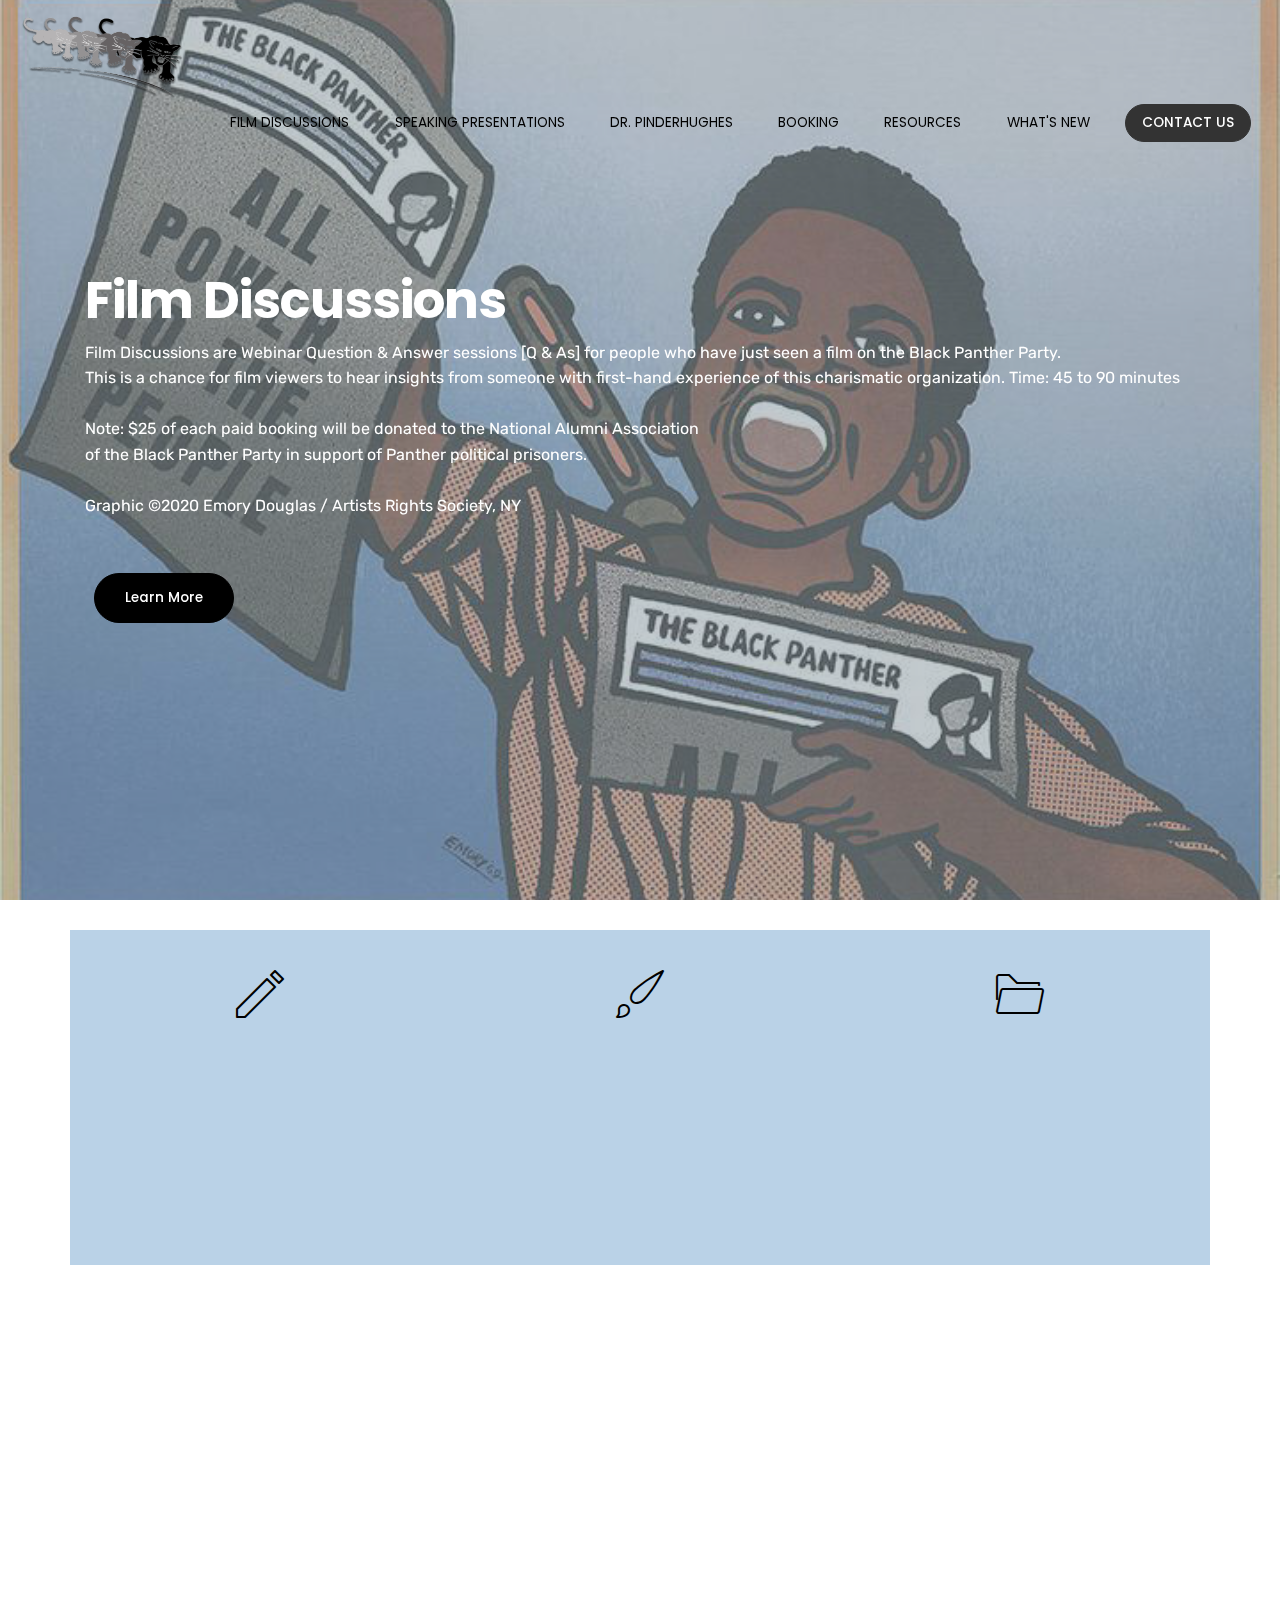
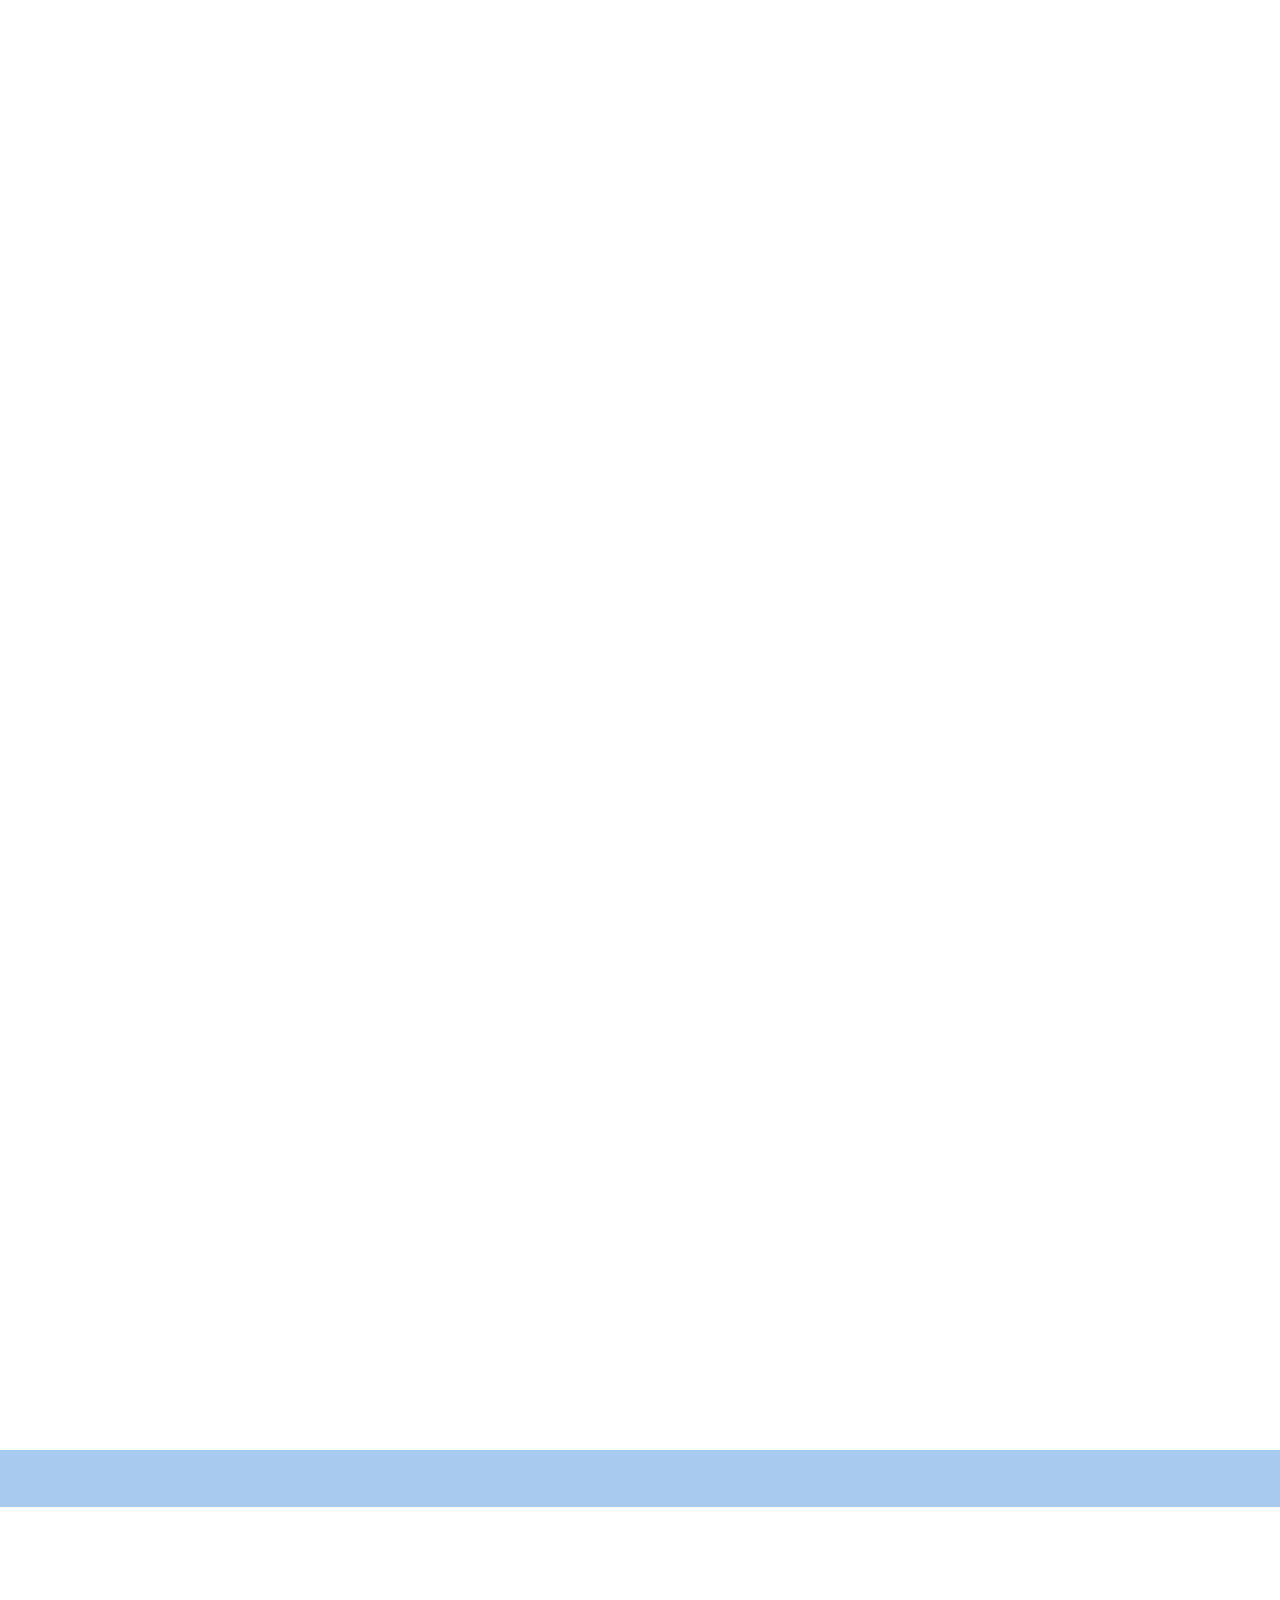
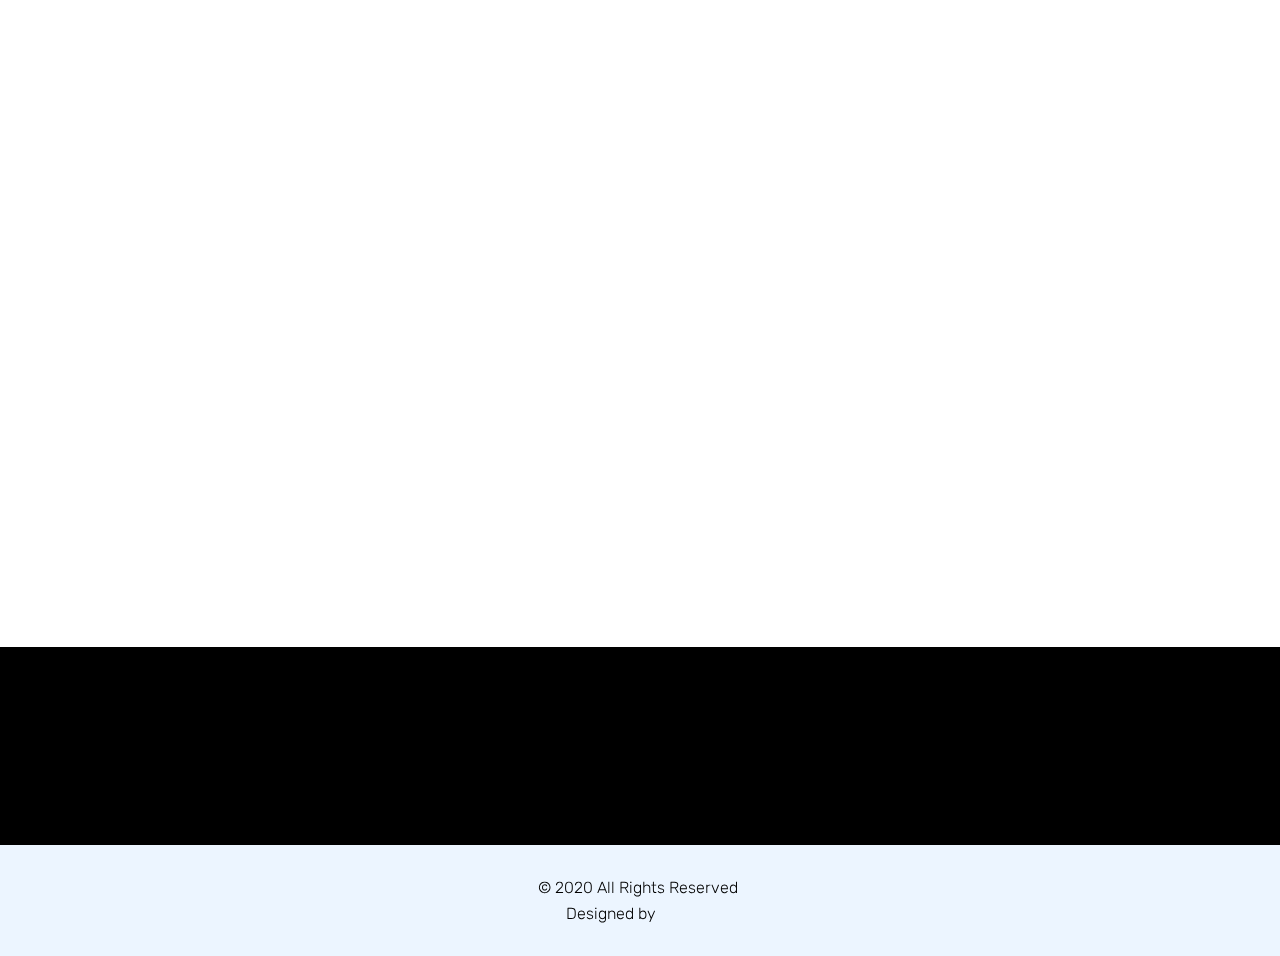
<file: films.html>
<!DOCTYPE html>
<html  >
<head>
  
  <meta charset="UTF-8">
  <meta http-equiv="X-UA-Compatible" content="IE=edge">
  
  <meta name="twitter:card" content="summary_large_image"/>
  <meta name="twitter:image:src" content="assets/images/films-meta.png">
  <meta property="og:image" content="assets/images/films-meta.png">
  <meta name="twitter:title" content="FILM DISCUSSIONS">
  <meta name="viewport" content="width=device-width, initial-scale=1, minimum-scale=1">
  <link rel="shortcut icon" href="assets/images/black-panther-logo-164x147-128x115.png" type="image/x-icon">
  <meta name="description" content="">
  
  
  <title>FILM DISCUSSIONS</title>
  <link rel="stylesheet" href="assets/web/assets/mobirise-icons/mobirise-icons.css">
  <link rel="stylesheet" href="assets/bootstrap/css/bootstrap.min.css">
  <link rel="stylesheet" href="assets/bootstrap/css/bootstrap-grid.min.css">
  <link rel="stylesheet" href="assets/bootstrap/css/bootstrap-reboot.min.css">
  <link rel="stylesheet" href="assets/animatecss/animate.min.css">
  <link rel="stylesheet" href="assets/dropdown/css/style.css">
  <link rel="stylesheet" href="assets/socicon/css/styles.css">
  <link rel="stylesheet" href="assets/theme/css/style.css">
  <link rel="preload" href="https://fonts.googleapis.com/css?family=Poppins:100,100i,200,200i,300,300i,400,400i,500,500i,600,600i,700,700i,800,800i,900,900i&display=swap" as="style" onload="this.onload=null;this.rel='stylesheet'">
  <noscript><link rel="stylesheet" href="https://fonts.googleapis.com/css?family=Poppins:100,100i,200,200i,300,300i,400,400i,500,500i,600,600i,700,700i,800,800i,900,900i&display=swap"></noscript>
  <link rel="preload" href="https://fonts.googleapis.com/css?family=Rubik:300,300i,400,400i,500,500i,700,700i,900,900i&display=swap" as="style" onload="this.onload=null;this.rel='stylesheet'">
  <noscript><link rel="stylesheet" href="https://fonts.googleapis.com/css?family=Rubik:300,300i,400,400i,500,500i,700,700i,900,900i&display=swap"></noscript>
  <link rel="preload" as="style" href="assets/mobirise/css/mbr-additional.css"><link rel="stylesheet" href="assets/mobirise/css/mbr-additional.css" type="text/css">
  
  
  
  
</head>
<body>

<!-- Analytics -->


<!-- /Analytics -->


  
  <section class="menu cid-rUEfccMFlx" once="menu" id="menu3-48">

    
    

    <nav class="navbar navbar-dropdown navbar-fixed-top navbar-expand-lg">
        <div class="navbar-brand">
            <span class="navbar-logo">
                <a href="index.html">
                    <img src="assets/images/frame-3-4-388x224.png" alt="" title="" style="height: 5.6rem;">
                </a>
            </span>
            
        </div>
        <button class="navbar-toggler" type="button" data-toggle="collapse" data-target="#navbarSupportedContent" aria-controls="navbarNavAltMarkup" aria-expanded="false" aria-label="Toggle navigation">
            <div class="hamburger">
                <span></span>
                <span></span>
                <span></span>
                <span></span>
            </div>
        </button>
      <div class="collapse navbar-collapse" id="navbarSupportedContent">
            <ul class="navbar-nav nav-dropdown" data-app-modern-menu="true"><li class="nav-item">
                    <a class="nav-link link text-black display-4" href="films.html">FILM DISCUSSIONS</a>
                </li>
                <li class="nav-item"><a class="nav-link link text-black display-4" href="speakings.html">
                        SPEAKING PRESENTATIONS</a></li><li class="nav-item"><a class="nav-link link text-black display-4" href="drpinderhughes.html">
                        DR. PINDERHUGHES</a></li><li class="nav-item"><a class="nav-link link text-black display-4" href="booking.html">
                        BOOKING</a></li><li class="nav-item"><a class="nav-link link text-black display-4" href="resources.html">RESOURCES</a></li><li class="nav-item"><a class="nav-link link text-black display-4" href="new.html" aria-expanded="true">WHAT'S NEW</a></li></ul>
            
            <div class="navbar-buttons mbr-section-btn"><a class="btn btn-sm btn-black display-4" href="booking.html">
                  CONTACT US</a></div>
      </div>
    </nav>
</section>

<section class="header3 cid-s1bGlzrQsy mbr-fullscreen mbr-parallax-background" id="header3-4x">

    

    <div class="mbr-overlay" style="opacity: 0.5;">
    </div>

    <div class="container align-left">
        <div class="row justify-content-center mbr-white">
            <div class="mbr-white col-md-12">
                
                <h1 class="mbr-section-title mbr-white mbr-fonts-style align-left display-1"><strong>Film Discussions</strong></h1>
                <p class="mbr-text pb-3 mbr-fonts-style mbr-white align-left display-7">Film Discussions are Webinar Question &amp; Answer sessions [Q &amp; As] for people who have just seen a film on the Black Panther Party. 
<br>This is a chance for film viewers to hear insights from someone with first-hand experience of this charismatic organization. Time: 45 to 90 minutes
<br>
<br>Note: $25 of each paid booking will be donated to the National Alumni Association
<br>of the Black Panther Party in support of Panther political prisoners.<br><br>Graphic ©2020 Emory Douglas / Artists Rights Society, NY&nbsp;</p>
                <div class="mbr-section-btn align-left pt-3"><a class="btn-warning btn btn-lg display-4" href="films.html#header1-45">Learn More</a></div>
            </div>
        </div>
    </div>
    
</section>

<section class="header1 cid-rJLILgnDI7" id="header1-45">

    

    

    <div class="container text-content">

        

        
        
        
    </div>
    <div class="container mbr-black">
        <div class="row justify-content-center">
            <div class="box-item col-md-4">
                <div class="icon-block-top pb-4 align-center">
                    <span class="mbr-iconfont mbri-edit2 display-2" style="color: rgb(0, 0, 0); fill: rgb(0, 0, 0);"></span>
                </div>
                <h4 class="box-item-title pb-3 mbr-fonts-style align-center display-5">Middle &amp; High School<br><br> Film Discussions</h4>
                <p class="box-item-text mbr-fonts-style align-center display-7">$55 for one classroom and $150 for an assembly. For multiple same day sessions, please contact us</p>
            </div>
            <div class="box-item col-md-4">
                <div class="icon-block-top pb-4 align-center">
                    <span class="mbr-iconfont mbri-change-style display-2" style="color: rgb(0, 0, 0); fill: rgb(0, 0, 0);"></span>
                </div>
                <h4 class="box-item-title pb-3 mbr-fonts-style align-center display-5">College &amp; University<br><br>Film Discussions</h4>
                <p class="box-item-text mbr-fonts-style align-center display-7">$125 for one class session<br>$250 for a general Auditorium</p>
            </div>
            <div class="box-item col-md-4">
                <div class="icon-block-top pb-4 align-center">
                    <span class="mbr-iconfont mbri-opened-folder display-2" style="color: rgb(0, 0, 0); fill: rgb(0, 0, 0);"></span>
                </div>
                <h4 class="box-item-title pb-3 mbr-fonts-style align-center display-5">Community Organizations</h4>
                <p class="box-item-text mbr-fonts-style align-center display-7">Please <a href="index.html#form3-g">Contact Us</a></p>
            </div>
        </div>
    </div>
</section>

<section class="mbr-section content11 cid-rINAp8oEGa" id="content11-3o">

    

    <div class="container-fluid">
        <div class="row justify-content-center">
            <div class="col-12 col-lg-10">
                <div class="mbr-section-btn align-center"><a class="btn btn-primary display-4" href="booking.html">BOOKING</a></div>
            </div>
        </div>
    </div>
</section>

<section class="cid-rDwhHcKcM9" id="content7-y">

    

    
    <div class="container">
        <div class="row justify-content-center">
            <div class="col-12 col-md-12 align-center">
                
                <h2 class="mbr-section-title align-center mbr-fonts-style mbr-bold display-2">Film Recomendations</h2>
            </div>
        </div>
    </div>
</section>

<section class="teams1 cid-rE9tgH9It9" id="teams1-1s">

    

    
    <div class="container">
        <h2 class="mbr-section-title mbr-fonts-style align-left mbr-black display-2">
            Dr. Pinderhughes suggests:</h2>
        
        <div class="row justify-content-center flip-card pt-4">
            <div class="col-md-6 col-lg-3 card-wrap">
                <div class="image-wrap">
                    <img src="assets/images/e295338244-1-510x287.jpg" alt="" title="">
                    <div class="social-media align-center">
                        <ul>
                            <li>
                                <a class="icon-transition" href="https://shop.pbs.org/independent-lens-the-black-panthers-vanguard-of-the-revolution-dvd/product/BPAN601">
                                    <span class="mbr-iconfont mbr-black socicon-youtube socicon"></span>
                                </a>
                            </li>
                            
                            
                            
                            
                            
                        </ul>
                    </div>
                    <div class="img-overlay"></div>
                </div>
                <h4 class="mbr-fonts-style mbr-name align-left pt-4 mbr-bold display-5">Black Panthers: Vanguard of the Revolution. (2015).</h4>
                <h5 class="mbr-fonts-style mbr-role align-left pt-2 display-4">115 min</h5>
                <p class="mbr-fonts-style mbr-text align-left pt-1 display-7"></p><p>This is MacArthur Award [Genius Grant] winning director Stanley Nelson’s documentary on the Black Panther Party. Dr. Pinderhughes has previously described this film as “to the Black Panther Party as the Alex Haley and Spike Lee projects on Malcolm X were to the real Malcolm X – a very important beginning to explore the subject, but not nearly sufficient to fully understand the phenomenon.” <a href="https://shop.pbs.org/independent-lens-the-black-panthers-vanguard-of-the-revolution-dvd/product/BPAN601" target="_blank"><em><u></u></em></a><em><u><a href="https://shop.pbs.org/independent-lens-the-black-panthers-vanguard-of-the-revolution-dvd/product/BPAN601" target="_blank">Available from PBS</a></u><a href="https://shop.pbs.org/independent-lens-the-black-panthers-vanguard-of-the-revolution-dvd/product/BPAN601" target="_blank"> &nbsp;</a></em><u><a href="https://www.amazon.com/Black-Panthers-Vanguard-Revolution/dp/B01648P6IM/ref=sr_1_1?keywords=Black+Panthers%3A+Vanguard+of+the+Revolution.+%282015%29.&qid=1572424782&sr=8-1"><em></em></a></u></p><p></p>
            </div>
            <div class="col-md-6 col-lg-3 card-wrap">
                <div class="image-wrap">
                    <img src="assets/images/fbi-war-on-black-america-510x259.png" alt="" title="">
                    <div class="img-overlay"></div>
                    <div class="social-media align-center">
                        <ul>
                            <li>
                                <a class="icon-transition" href="https://www.amazon.com/FBIs-War-Black-America-Malcom/dp/B07M7162J4/ref=sr_1_1?crid=3541OQP57WICZ&keywords=fbi+war+on+black+america&qid=1570402275&sprefix=Fbi+war+on+black+america%2Caps%2C136&sr=8-1">
                                    <span class="mbr-iconfont mbr-black socicon-youtube socicon"></span>
                                </a>
                            </li>
                            
                            
                            
                            
                            
                        </ul>    
                    </div>
                </div>
                <h4 class="mbr-fonts-style mbr-name align-left pt-4 mbr-bold display-5">FBI’s War on Black America. (1990).</h4>
                <h5 class="mbr-fonts-style mbr-role align-left pt-2 display-4">48 min</h5>
                <p class="mbr-fonts-style mbr-text align-left pt-1 display-7">This documentary explores the lives and deaths of people targeted by the US government’s COINTELPRO program, an FBI-launched plan aimed at organized efforts by radical Americans to gain rights guaranteed by our constitution. The Black Panther Party was the single largest target of COINTELPRO’s illegal activities that included the assassination of charismatic Panther leader Fred Hampton in the FBI’s pursuit of its goal to “prevent the rise of a Black messiah.” <br><em><a href="https://topdocumentaryfilms.com/cointelpro/" style="text-decoration: underline;"><i>Available from Top Documentary Films</i></a>&nbsp;</em><em><u><a href="https://www.amazon.com/FBIs-War-Black-America-Malcom/dp/B07M7162J4/ref=sr_1_1?crid=3541OQP57WICZ&keywords=fbi+war+on+black+america&qid=1570402275&sprefix=Fbi+war+on+black+america%2Caps%2C136&sr=8-1"><br></a></u></em></p>
            </div>
            <div class="col-md-6 col-lg-3 card-wrap">
                <div class="image-wrap">
                    <img src="assets/images/lords-of-the-revolution-510x378.png" alt="" title="">
                    <div class="img-overlay"></div>
                    <div class="social-media align-center">
                        <ul>
                            <li>
                                <a class="icon-transition" href="https://www.youtube.com/watch?v=EukElITplo4 ">
                                    <span class="mbr-iconfont mbr-black socicon-youtube socicon"></span>
                                </a>
                            </li>
                            
                            
                            
                            
                            
                        </ul>
                    </div>
                </div>
                <h4 class="mbr-fonts-style mbr-name align-left pt-4 mbr-bold display-5">Lords of the Revolution: The Black Panthers Documentary:(2009)</h4>
                <h5 class="mbr-fonts-style mbr-role align-left pt-2 display-4">44 min</h5>
                <p class="mbr-fonts-style mbr-text align-left pt-1 display-7">This VH1 Rock Docs production examines the Black Panther Party as Episode 3 of the Documentary series Lords of the Revolution that explores some countercultural icons of the 1960s and 1970s. The other icons profiled are notable individuals.&nbsp;<br><a href="https://www.youtube.com/watch?v=EukElITplo4"><em><u>Available from Youtube</u></em></a></p>
            </div>
            
        </div>
    </div>
</section>

<section class="teams1 cid-rE9tKsKe2s" id="teams1-1t">

    

    
    <div class="container">
        
        
        <div class="row justify-content-center flip-card">
            <div class="col-md-6 col-lg-3 card-wrap">
                <div class="image-wrap">
                    <img src="assets/images/the-murder-of-fred-hampton-510x302.png" alt="" title="">
                    <div class="social-media align-center">
                        <ul>
                            <li>
                                <a class="icon-transition" href="https://www.filmsforaction.org/watch/the-murder-of-fred-hampton-1971/">
                                    <span class="mbr-iconfont mbr-black socicon-youtube socicon"></span>
                                </a>
                            </li>
                            
                            
                            
                            
                            
                        </ul>
                    </div>
                    <div class="img-overlay"></div>
                </div>
                <h4 class="mbr-fonts-style mbr-name align-left pt-4 mbr-bold display-5">The Murder of Fred Hampton. (1971).</h4>
                <h5 class="mbr-fonts-style mbr-role align-left pt-2 display-4">88 Min</h5>
                <p class="mbr-fonts-style mbr-text align-left pt-1 display-7"></p><p>&nbsp;Time: 88 min. Fred Hampton was the leader of the Illinois 
<br>Chapter of the Black Panther Party. This film depicts his brutal murder by the Chicago police 
<br>and its subsequent investigation, but also documents his activities in organizing the Chapter, his public speeches, and the programs he founded for children during the last eighteen months of his life. The film crew was in Chicago actively recording his life when he was assassinated. <br><a href="https://www.filmsforaction.org/watch/the-murder-of-fred-hampton-1971/"><em><u>Available from Films for Action</u></em></a><a href="https://www.amazon.com/Murder-Fred-Hampton/dp/B000O75GWQ/ref=sr_1_1?keywords=The+Murder+of+Fred+Hampton.+%281971%29.&qid=1570402365&sr=8-1"><em><u></u></em></a><br></p><p></p>
            </div>
            <div class="col-md-6 col-lg-3 card-wrap">
                <div class="image-wrap">
                    <img src="assets/images/panther1995-movie-poster-1-220x327.jpg" alt="" title="">
                    <div class="img-overlay"></div>
                    <div class="social-media align-center">
                        <ul>
                            <li>
                                <a class="icon-transition" href="https://www.youtube.com/watch?v=b1PmnZ9hejw">
                                    <span class="mbr-iconfont mbr-black socicon-youtube socicon"></span>
                                </a>
                            </li>
                            
                            
                            
                            
                            
                        </ul>    
                    </div>
                </div>
                <h4 class="mbr-fonts-style mbr-name align-left pt-4 mbr-bold display-5">Black Panther. (1995)</h4>
                <h5 class="mbr-fonts-style mbr-role align-left pt-2 display-4">120 min</h5>
                <p class="mbr-fonts-style mbr-text align-left pt-1 display-7">This film is director Mario Van Peebles’ imaginary take on 
<br>the Black Panther Party, based on his father Melvin Van Peeples’ novel. While this movie fictionally characterizes a number of the events in the life of the Black Panther Party, Dr. &nbsp;Pinderhughes has pointed out “it captures the way we were – the culture of the Black Panther Party.” This comment, to which we both agreed, was in conversation with former National Communications Secretary of the Panthers, Kathleen Cleaver after we viewed a screening of the film in Cambridge MA in 1995. <br><a href="https://www.youtube.com/watch?v=b1PmnZ9hejw"><em><u>Available from Youtube</u></em></a><br></p>
            </div>
            
            
        </div>
    </div>
</section>

<section class="cid-rEa9yCWgFb" id="content7-1x">

    

    
    <div class="container">
        <div class="row justify-content-center">
            <div class="col-12 col-md-12 align-center">
                
                <h2 class="mbr-section-title align-center mbr-fonts-style mbr-bold display-2">In addition, Dr. Pinderhughes can comment on:</h2>
            </div>
        </div>
    </div>
</section>

<section class="mbr-section article content12 cid-rEa5CGZkGd" id="content12-1v">
      
     

    <div class="container">
        <div class="row justify-content-center">
            <div class="col-md-4">
                
                <h3 class="mbr-fonts-style mbr-title mbr-bold pb-2 display-5">All Power To The People: The Black Panther Party and Beyond (1996)</h3>
                <div class="mbr-text mbr-fonts-style display-7"><p>This sweeping 
but subjective review of the Black Panther Party's often distorted history attempts to expose apparent governmental plots that hastened its demise. (116 min)</p><p><a href="https://www.youtube.com/watch?v=pKvE6_s0jy0"><em><u>Available from Youtube</u></em></a></p></div>                   
            </div>

            <div class="col-md-4">
                
                <h3 class="mbr-fonts-style mbr-title mbr-bold pb-2 display-5">A Huey P. Newton Story. (2001).&nbsp;</h3>
                <div class="mbr-text mbr-fonts-style display-7"><p>Directed by Spike Lee. This film of Roger Guenveur Smith’s one man play is primarily composed of the words of Newton which is both a significant strength and a major weakness of the work. While this presentation captures much of who Huey Newton was, Dr. Pinderhughes argues that it does not portray a comprehensive portrait of the Black Panther Party. (86 min)</p><p><a href="https://www.amazon.com/Huey-P-Newton-Story/dp/B0000EMYBQ/ref=sr_1_1?keywords=A+Huey+P.+Newton+Story.+%282001%29.&qid=1570402404&sr=8-1"><em><u>Available from Amazon</u></em></a></p></div>                    
            </div>
            
            <div class="col-md-4">
                
                <h3 class="mbr-fonts-style mbr-title pb-2 display-5"><strong>Geronimo Pratt &amp; Rice/Poindexter Documentary. (1991)</strong></h3>
                <div class="mbr-text mbr-fonts-style display-7"><p>This documentary compares the framing of Panther Deputy Minister of Defense Geronimo Pratt with that of Omaha Panther leaders Mondo we Langa [David Rice] and Edward Poindexter, all wrongfully convicted of murder in cases in Los Angeles CA and Omaha NE. Pratt was eventually freed in 1997 after 27 years of confinement and settled a 4.5 million dollar civil suit for malicious prosecution and false imprisonment. We Langa died in prison in 2016 while Poindexter remains in prison for a crime that they did not commit. (54 min)</p><p><u style="font-family: inherit; font-size: inherit; font-style: inherit; font-variant-ligatures: inherit; font-variant-caps: inherit; font-weight: inherit;"><a href="https://www.youtube.com/watch?v=-o6zqluRonY "><em>Available from Youtube</em></a></u><br></p></div>
            </div>
        </div>
    </div>
</section>

<section class="mbr-section article cid-rDwhGq9jKK" id="content6-x">

     
    <div class="container">
        <div class="media-container-row">
            <div class="col-12 col-md-10 col-lg-8">
                <blockquote>
                    <p class="mbr-text mbr-fonts-style pb-1 display-2"></p><p>If you have a different film that you wish Dr.  Pinderhughes to discuss with your group, please <a href="booking.html#form3-3v">write us.</a><br></p><p></p>
                    <footer class="mbr-fonts-style align-left mbr-bold display-4">— Black Panther Online Team</footer>
                </blockquote>
            </div>
        </div>
    </div>
</section>

<section class="mbr-section article content1 cid-rINYEiAz8R" id="content1-3x">
    
     

    <div class="container">
        <div class="media-container-row">
            <div class="col-md-12">
                <p class="mbr-text m-0 mbr-fonts-style mbr-black display-7"><strong>Donation Policy</strong><strong><br></strong>$25. of each paid booking will be donated to the National Alumni Association of the Black Panther Party in support of Panther political prisoners.<strong><br></strong><br><strong>Cancelation Policy</strong><br>You may cancel your booking for a full refund up to 48 hours before the booked date.&nbsp;<br></p>
            </div>
        </div>
    </div>
</section>

<section class="cid-ro1ybeeS3n" id="footer2-v">

    

    

    <div class="container">
        <div class="row align-center justify-content-center align-items-center">
            
            <div class="col-sm-12 col-lg-4 mbr-text mbr-fonts-style mbr-light display-7">
                © 2020 All Rights Reserved&nbsp;<br>&nbsp;Designed by <a href="https://www.upgaindev.com/webdev.html">UPGAIN</a></div>
            
        </div>
    </div>
</section>


<script src="assets/web/assets/jquery/jquery.min.js"></script>
  <script src="assets/popper/popper.min.js"></script>
  <script src="assets/bootstrap/js/bootstrap.min.js"></script>
  <script src="assets/smoothscroll/smooth-scroll.js"></script>
  <script src="assets/viewportchecker/jquery.viewportchecker.js"></script>
  <script src="assets/parallax/jarallax.min.js"></script>
  <script src="assets/mbr-flip-card/mbr-flip-card.js"></script>
  <script src="assets/dropdown/js/nav-dropdown.js"></script>
  <script src="assets/dropdown/js/navbar-dropdown.js"></script>
  <script src="assets/touchswipe/jquery.touch-swipe.min.js"></script>
  <script src="assets/theme/js/script.js"></script>
  
  
  
  <input name="animation" type="hidden">
  </body>
</html>
</file>
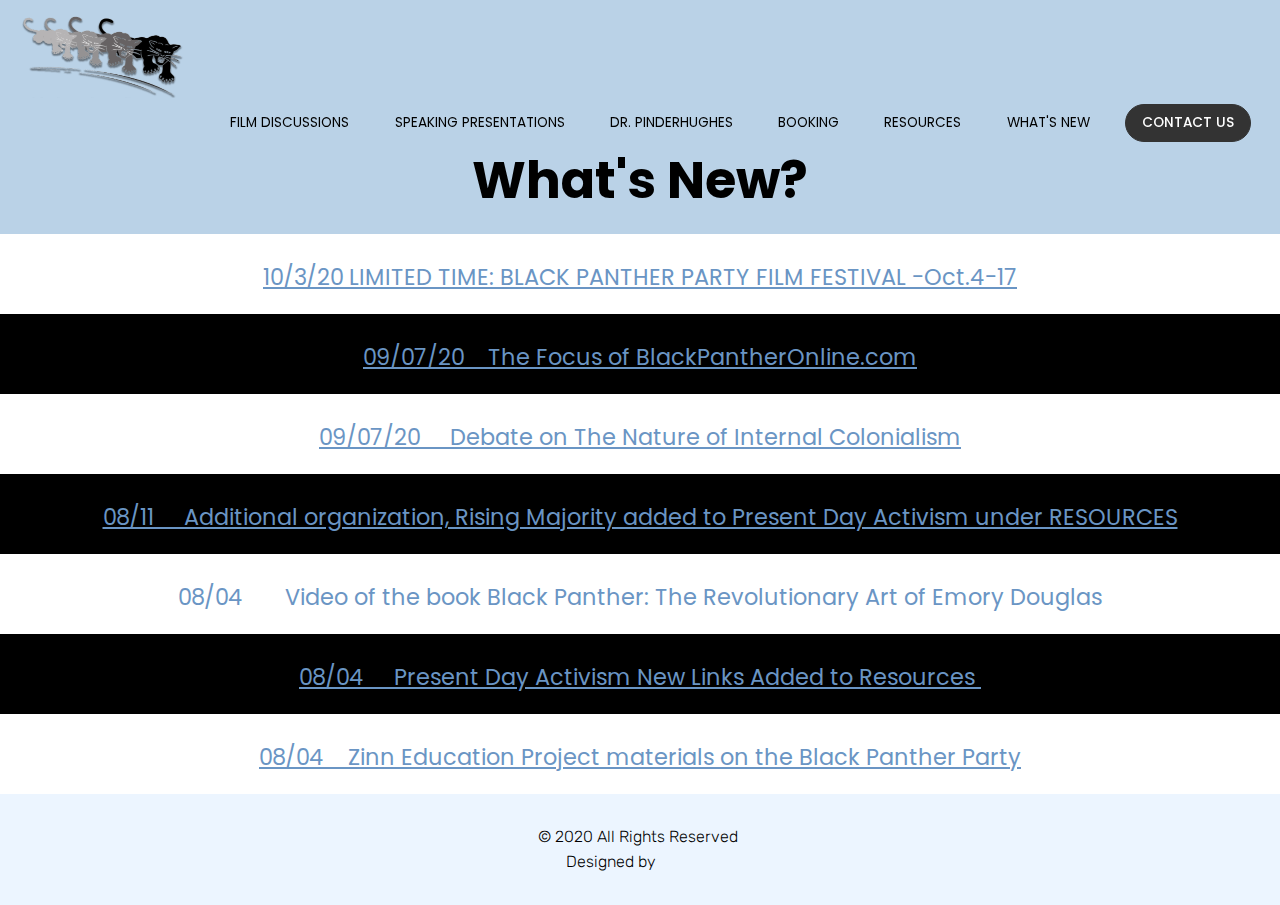
<file: new.html>
<!DOCTYPE html>
<html  >
<head>
  
  <meta charset="UTF-8">
  <meta http-equiv="X-UA-Compatible" content="IE=edge">
  
  <meta name="viewport" content="width=device-width, initial-scale=1, minimum-scale=1">
  <link rel="shortcut icon" href="assets/images/black-panther-logo-164x147-128x115.png" type="image/x-icon">
  <meta name="description" content="Listing the changes made on Black Panther Online Website">
  
  
  <title>What's new</title>
  <link rel="stylesheet" href="assets/bootstrap/css/bootstrap.min.css">
  <link rel="stylesheet" href="assets/bootstrap/css/bootstrap-grid.min.css">
  <link rel="stylesheet" href="assets/bootstrap/css/bootstrap-reboot.min.css">
  <link rel="stylesheet" href="assets/animatecss/animate.min.css">
  <link rel="stylesheet" href="assets/dropdown/css/style.css">
  <link rel="stylesheet" href="assets/socicon/css/styles.css">
  <link rel="stylesheet" href="assets/theme/css/style.css">
  <link rel="preload" href="https://fonts.googleapis.com/css?family=Poppins:100,100i,200,200i,300,300i,400,400i,500,500i,600,600i,700,700i,800,800i,900,900i&display=swap" as="style" onload="this.onload=null;this.rel='stylesheet'">
  <noscript><link rel="stylesheet" href="https://fonts.googleapis.com/css?family=Poppins:100,100i,200,200i,300,300i,400,400i,500,500i,600,600i,700,700i,800,800i,900,900i&display=swap"></noscript>
  <link rel="preload" href="https://fonts.googleapis.com/css?family=Rubik:300,300i,400,400i,500,500i,700,700i,900,900i&display=swap" as="style" onload="this.onload=null;this.rel='stylesheet'">
  <noscript><link rel="stylesheet" href="https://fonts.googleapis.com/css?family=Rubik:300,300i,400,400i,500,500i,700,700i,900,900i&display=swap"></noscript>
  <link rel="preload" as="style" href="assets/mobirise/css/mbr-additional.css"><link rel="stylesheet" href="assets/mobirise/css/mbr-additional.css" type="text/css">
  
  
  
  
</head>
<body>

<!-- Analytics -->


<!-- /Analytics -->


  
  <section class="menu cid-rUEfccMFlx" once="menu" id="menu3-4y">

    
    

    <nav class="navbar navbar-dropdown navbar-fixed-top navbar-expand-lg">
        <div class="navbar-brand">
            <span class="navbar-logo">
                <a href="index.html">
                    <img src="assets/images/frame-3-4-388x224.png" alt="" title="" style="height: 5.6rem;">
                </a>
            </span>
            
        </div>
        <button class="navbar-toggler" type="button" data-toggle="collapse" data-target="#navbarSupportedContent" aria-controls="navbarNavAltMarkup" aria-expanded="false" aria-label="Toggle navigation">
            <div class="hamburger">
                <span></span>
                <span></span>
                <span></span>
                <span></span>
            </div>
        </button>
      <div class="collapse navbar-collapse" id="navbarSupportedContent">
            <ul class="navbar-nav nav-dropdown" data-app-modern-menu="true"><li class="nav-item">
                    <a class="nav-link link text-black display-4" href="films.html">FILM DISCUSSIONS</a>
                </li>
                <li class="nav-item"><a class="nav-link link text-black display-4" href="speakings.html">
                        SPEAKING PRESENTATIONS</a></li><li class="nav-item"><a class="nav-link link text-black display-4" href="drpinderhughes.html">
                        DR. PINDERHUGHES</a></li><li class="nav-item"><a class="nav-link link text-black display-4" href="booking.html">
                        BOOKING</a></li><li class="nav-item"><a class="nav-link link text-black display-4" href="resources.html">RESOURCES</a></li><li class="nav-item"><a class="nav-link link text-black display-4" href="new.html" aria-expanded="true">WHAT'S NEW</a></li></ul>
            
            <div class="navbar-buttons mbr-section-btn"><a class="btn btn-sm btn-black display-4" href="booking.html">
                  CONTACT US</a></div>
      </div>
    </nav>
</section>

<section class="info7 cid-s521IHVvGN" id="info7-65">

    

    
    <div class="container">
        <div class="row justify-content-center">
            <div class="col-12 col-md-12 align-center">
                <h2 class="mbr-section-title align-left mbr-fonts-style mbr-bold mbr-white display-1">What's New?</h2>
                
                
            </div>
        </div>
    </div>
</section>

<section class="cid-scB6sdd0dL" id="info3-7i">

    

    
    <div class="container">
        <div class="row justify-content-center">
            <div class="col-12 col-md-12 align-center">
                
                <h2 class="mbr-section-title align-center mbr-fonts-style mbr-bold display-5"><span style="font-weight: normal;"><a href="index.html#features17-7a"><u>10/3/20    LIMITED TIME: BLACK PANTHER PARTY FILM FESTIVAL -Oct.4-17</u></a></span></h2>
            </div>
        </div>
    </div>
</section>

<section class="cid-saAxeh85cv" id="info3-7f">

    

    
    <div class="container">
        <div class="row justify-content-center">
            <div class="col-12 col-md-12 align-center">
                
                <h2 class="mbr-section-title align-center mbr-fonts-style mbr-bold display-5"><span style="font-weight: normal;"><a href="index.html#content15-7e"><u>09/07/20 &nbsp; &nbsp;The Focus of BlackPantherOnline.com</u></a></span></h2>
            </div>
        </div>
    </div>
</section>

<section class="cid-saAxF5JejP" id="info3-7g">

    

    
    <div class="container">
        <div class="row justify-content-center">
            <div class="col-12 col-md-12 align-center">
                
                <h2 class="mbr-section-title align-center mbr-fonts-style mbr-bold display-5"><span style="font-weight: normal;"><a href="drpinderhughes.html#info5-7b"><u>09/07/20 &nbsp; &nbsp; Debate on The Nature of Internal Colonialism</u></a></span></h2>
            </div>
        </div>
    </div>
</section>

<section class="cid-s7pCflk9eS" id="info3-72">

    

    
    <div class="container">
        <div class="row justify-content-center">
            <div class="col-12 col-md-12 align-center">
                
                <h2 class="mbr-section-title align-center mbr-fonts-style mbr-bold display-5"><span style="font-weight: normal;"><a href="resources.html#content10-6y"><u>08/11 &nbsp; &nbsp; Additional organization, Rising Majority added to Present Day Activism under RESOURCES</u></a></span></h2>
            </div>
        </div>
    </div>
</section>

<section class="cid-s6QBvKjiUb" id="info3-6p">

    

    
    <div class="container">
        <div class="row justify-content-center">
            <div class="col-12 col-md-12 align-center">
                
                <h2 class="mbr-section-title align-center mbr-fonts-style mbr-bold display-5"><u><span style="font-weight: normal;"><a href="resources.html#content4-3g">08/04 &nbsp; &nbsp; &nbsp; Video of the book </a></span><em><a href="resources.html#content4-3g">Black Panther: The Revolutionary Art of Emory Douglas</a></em></u></h2>
            </div>
        </div>
    </div>
</section>

<section class="cid-s6QES5K95h" id="info3-6q">

    

    
    <div class="container">
        <div class="row justify-content-center">
            <div class="col-12 col-md-12 align-center">
                
                <h2 class="mbr-section-title align-center mbr-fonts-style mbr-bold display-5"><span style="font-weight: normal;"><a href="resources.html"><u>08/04 &nbsp; &nbsp; Present Day Activism New Links Added to Resources&nbsp;</u></a></span><u><em></em></u></h2>
            </div>
        </div>
    </div>
</section>

<section class="cid-s7pxXqRRrE" id="info3-6v">

    

    
    <div class="container">
        <div class="row justify-content-center">
            <div class="col-12 col-md-12 align-center">
                
                <h2 class="mbr-section-title align-center mbr-fonts-style mbr-bold display-5"><span style="font-weight: normal;"><a href="resources.html"><u>08/04 &nbsp; &nbsp;Zinn Education Project materials on the Black Panther Party</u></a></span></h2>
            </div>
        </div>
    </div>
</section>

<section class="cid-ro1ybeeS3n" id="footer2-4z">

    

    

    <div class="container">
        <div class="row align-center justify-content-center align-items-center">
            
            <div class="col-sm-12 col-lg-4 mbr-text mbr-fonts-style mbr-light display-7">
                © 2020 All Rights Reserved&nbsp;<br>&nbsp;Designed by <a href="https://www.upgaindev.com/webdev.html">UPGAIN</a></div>
            
        </div>
    </div>
</section>


<script src="assets/web/assets/jquery/jquery.min.js"></script>
  <script src="assets/popper/popper.min.js"></script>
  <script src="assets/bootstrap/js/bootstrap.min.js"></script>
  <script src="assets/smoothscroll/smooth-scroll.js"></script>
  <script src="assets/viewportchecker/jquery.viewportchecker.js"></script>
  <script src="assets/dropdown/js/nav-dropdown.js"></script>
  <script src="assets/dropdown/js/navbar-dropdown.js"></script>
  <script src="assets/touchswipe/jquery.touch-swipe.min.js"></script>
  <script src="assets/theme/js/script.js"></script>
  
  
  
  <input name="animation" type="hidden">
  </body>
</html>
</file>
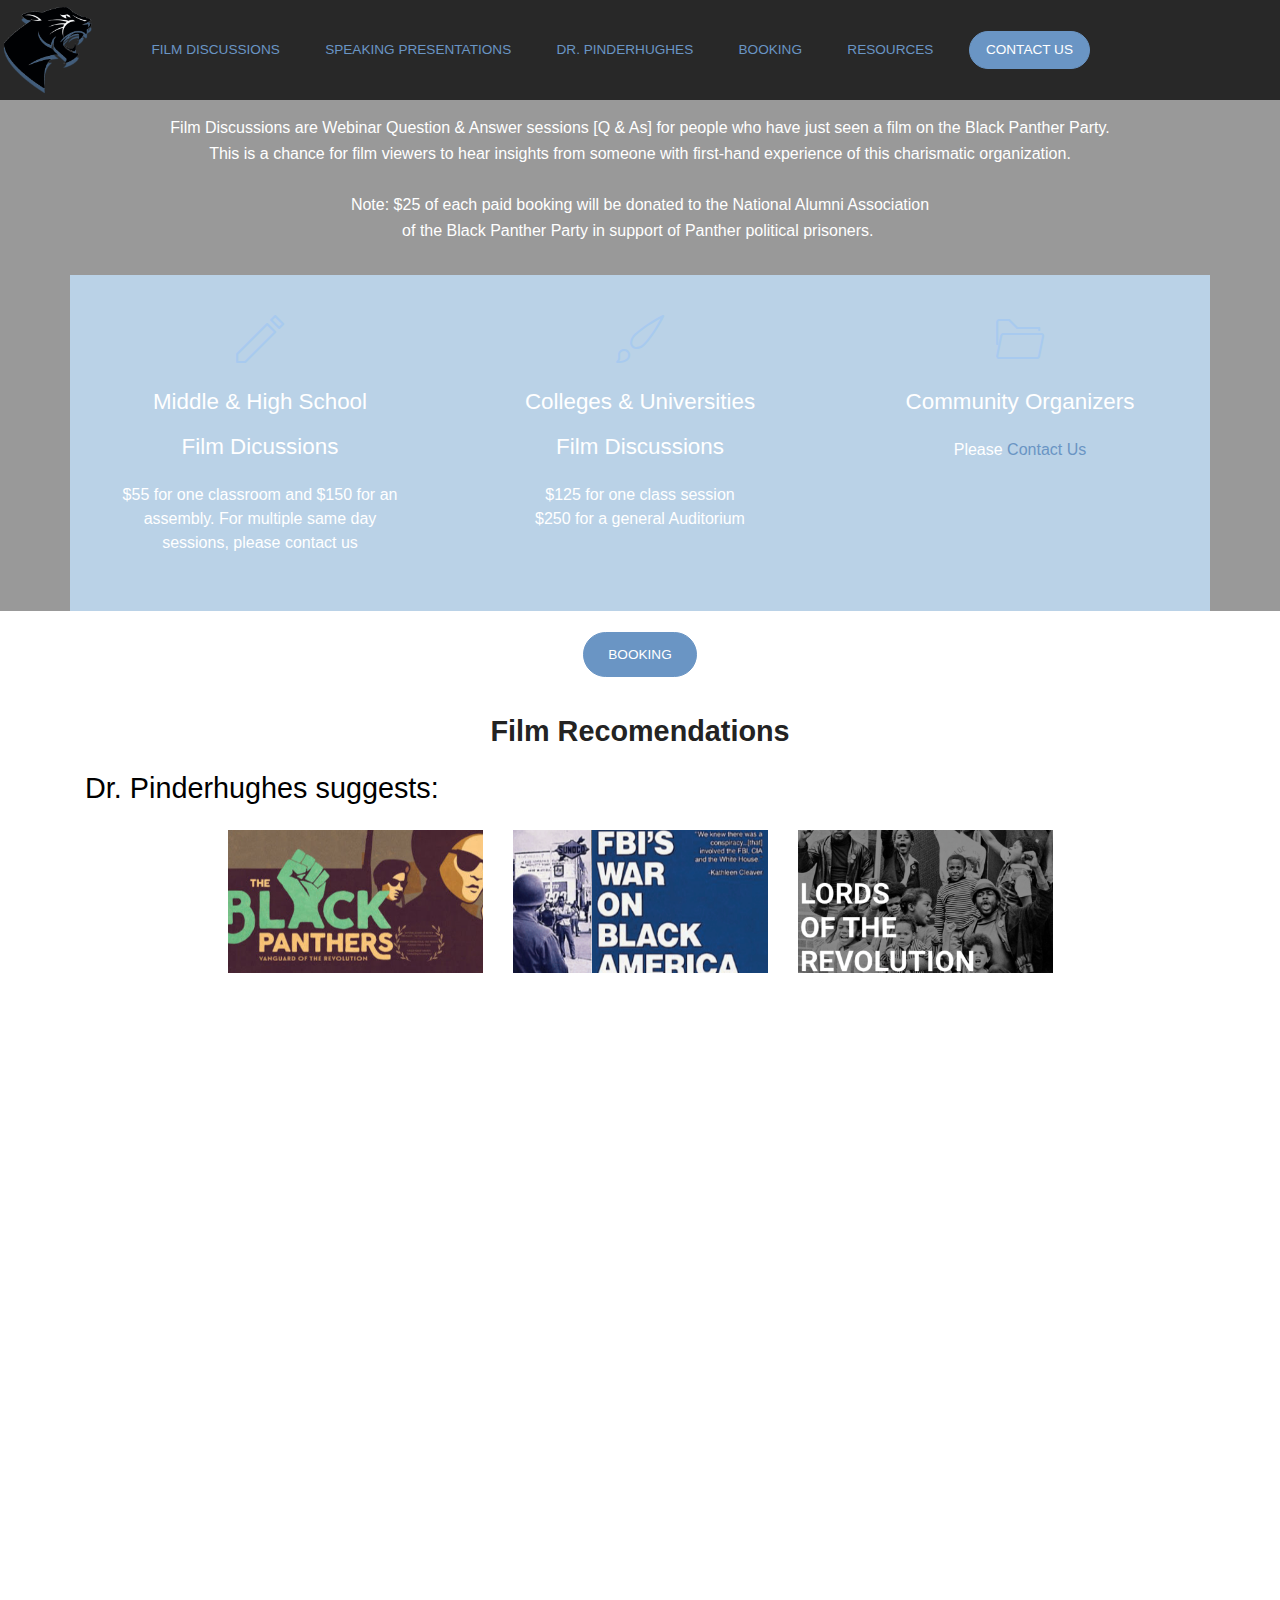
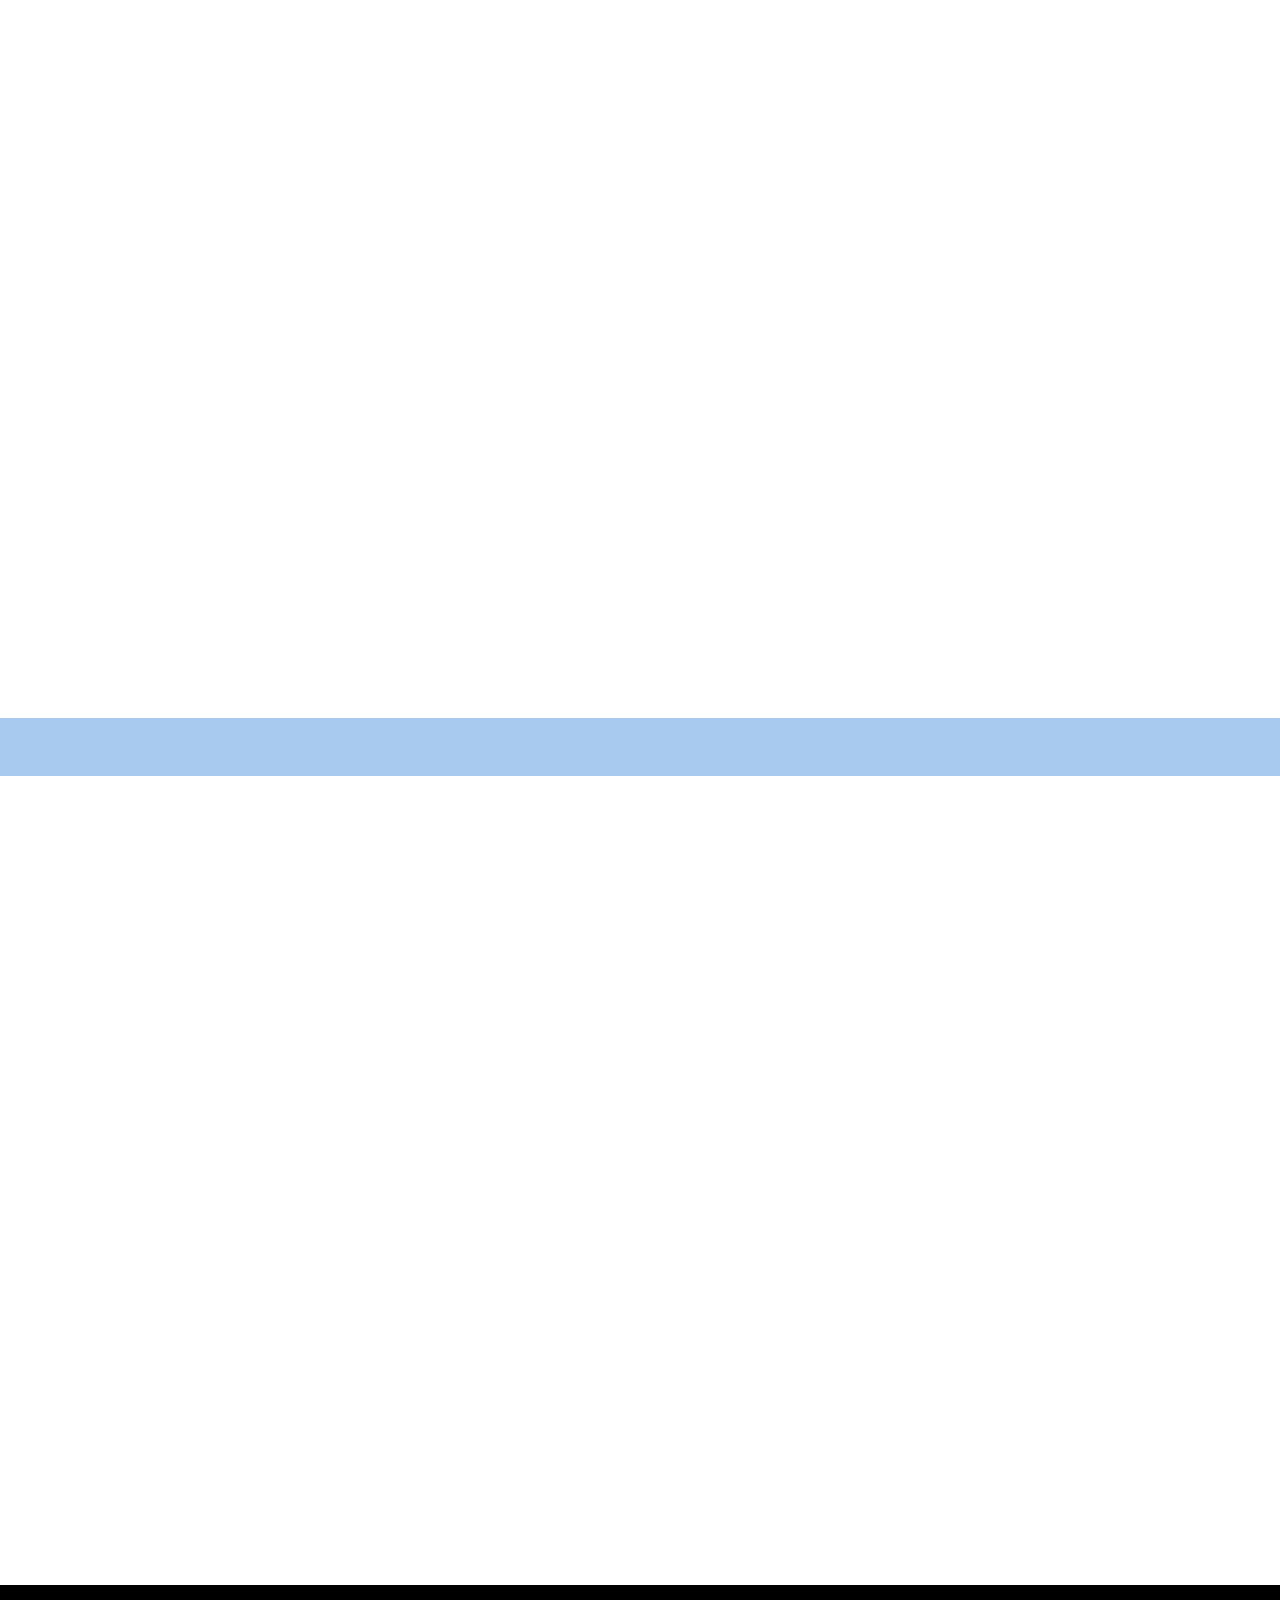
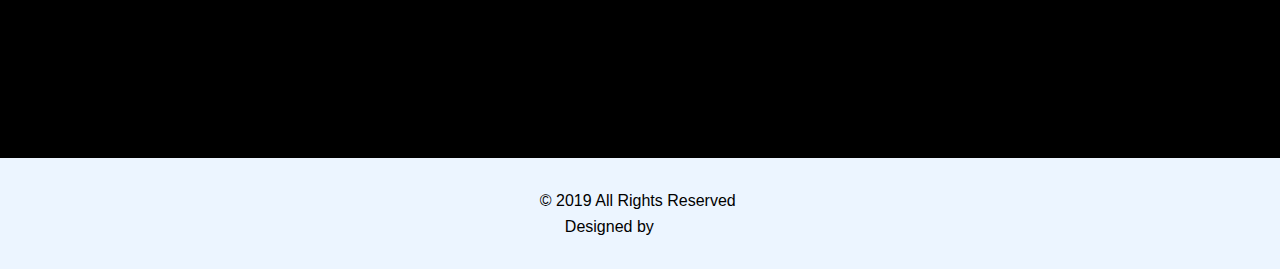
<file: page1.html>
<!DOCTYPE html>
<html >
<head>
  <!-- Site made with Mobirise Website Builder v4.9.5, https://mobirise.com -->
  <meta charset="UTF-8">
  <meta http-equiv="X-UA-Compatible" content="IE=edge">
  <meta name="generator" content="Mobirise v4.9.5, mobirise.com">
  <meta name="viewport" content="width=device-width, initial-scale=1, minimum-scale=1">
  <link rel="shortcut icon" href="assets/images/black-panther-logo-164x147.png" type="image/x-icon">
  <meta name="description" content="">
  <title>FILM DISCUSSIONS</title>
  <link rel="stylesheet" href="assets/web/assets/mobirise-icons/mobirise-icons.css">
  <link rel="stylesheet" href="assets/bootstrap/css/bootstrap.min.css">
  <link rel="stylesheet" href="assets/bootstrap/css/bootstrap-grid.min.css">
  <link rel="stylesheet" href="assets/bootstrap/css/bootstrap-reboot.min.css">
  <link rel="stylesheet" href="assets/animatecss/animate.min.css">
  <link rel="stylesheet" href="assets/socicon/css/styles.css">
  <link rel="stylesheet" href="assets/dropdown/css/style.css">
  <link rel="stylesheet" href="assets/theme/css/style.css">
  <link rel="stylesheet" href="assets/mobirise/css/mbr-additional.css" type="text/css">
  
  
  
</head>
<body>
  <section class="menu cid-rnEg7RGVqX" once="menu" id="menu3-u">

    
    

    <nav class="navbar navbar-dropdown navbar-fixed-top navbar-expand-lg">
        <div class="navbar-brand">
            <span class="navbar-logo">
                <a href="index.html">
                    <img src="assets/images/black-panther-logo-164x147.png" alt="Mobirise" title="" style="height: 5.6rem;">
                </a>
            </span>
            
        </div>
        <button class="navbar-toggler" type="button" data-toggle="collapse" data-target="#navbarSupportedContent" aria-controls="navbarNavAltMarkup" aria-expanded="false" aria-label="Toggle navigation">
            <div class="hamburger">
                <span></span>
                <span></span>
                <span></span>
                <span></span>
            </div>
        </button>
      <div class="collapse navbar-collapse" id="navbarSupportedContent">
            <ul class="navbar-nav nav-dropdown" data-app-modern-menu="true"><li class="nav-item">
                    <a class="nav-link link text-primary display-4" href="page1.html">FILM DISCUSSIONS</a>
                </li>
                <li class="nav-item"><a class="nav-link link text-primary display-4" href="page2.html">
                        SPEAKING PRESENTATIONS</a></li><li class="nav-item"><a class="nav-link link text-primary display-4" href="drpinderhughes.html">
                        DR. PINDERHUGHES</a></li><li class="nav-item dropdown"><a class="nav-link link text-primary display-4" href="page5.html" aria-expanded="false">BOOKING</a></li><li class="nav-item"><a class="nav-link link text-primary display-4" href="resources.html" aria-expanded="false">RESOURCES</a></li></ul>
            
            <div class="navbar-buttons mbr-section-btn"><a class="btn btn-sm btn-primary display-4" href="index.html#form3-g">
                  CONTACT US</a></div>
      </div>
    </nav>
</section>

<section class="header1 cid-rJLILgnDI7 mbr-parallax-background" id="header1-45">

    

    <div class="mbr-overlay" style="opacity: 0.4; background-color: rgb(0, 0, 0);">
    </div>

    <div class="container text-content">

        

        <h1 class="mbr-section-title pb-3 mbr-fonts-style mbr-white align-center display-1">Film Discussions</h1>
        <p class="mbr-text pb-3 mbr-fonts-style mbr-white align-center display-7">
            Film Discussions are Webinar Question &amp; Answer sessions [Q &amp; As] for people who have just seen a film on the Black Panther Party. <br>This is a chance for film viewers to hear insights from someone with first-hand experience of this charismatic organization.<br><br>Note: $25 of each paid booking will be donated to the National Alumni Association<br>of the Black Panther Party in support of Panther political prisoners.&nbsp;<br></p>
        
    </div>
    <div class="container mbr-black">
        <div class="row justify-content-center">
            <div class="box-item col-md-4">
                <div class="icon-block-top pb-4 align-center">
                    <span class="mbr-iconfont mbri-edit2 display-2" style="color: rgb(168, 202, 239); fill: rgb(168, 202, 239);"></span>
                </div>
                <h4 class="box-item-title pb-3 mbr-fonts-style align-center display-5">Middle &amp; High School<br><br> Film Dicussions</h4>
                <p class="box-item-text mbr-fonts-style align-center display-7">$55 for one classroom and $150 for an assembly. For multiple same day sessions, please contact us</p>
            </div>
            <div class="box-item col-md-4">
                <div class="icon-block-top pb-4 align-center">
                    <span class="mbr-iconfont mbri-change-style display-2" style="color: rgb(168, 202, 239); fill: rgb(168, 202, 239);"></span>
                </div>
                <h4 class="box-item-title pb-3 mbr-fonts-style align-center display-5">Colleges &amp; Universities<br><br>Film Discussions</h4>
                <p class="box-item-text mbr-fonts-style align-center display-7">$125 for one class session<br>$250 for a general Auditorium</p>
            </div>
            <div class="box-item col-md-4">
                <div class="icon-block-top pb-4 align-center">
                    <span class="mbr-iconfont mbri-opened-folder display-2" style="color: rgb(168, 202, 239); fill: rgb(168, 202, 239);"></span>
                </div>
                <h4 class="box-item-title pb-3 mbr-fonts-style align-center display-5">Community Organizers<br></h4>
                <p class="box-item-text mbr-fonts-style align-center display-7">Please <a href="index.html#form3-g">Contact Us</a></p>
            </div>
        </div>
    </div>
</section>

<section class="mbr-section content11 cid-rINAp8oEGa" id="content11-3o">

    

    <div class="container-fluid">
        <div class="row justify-content-center">
            <div class="col-12 col-lg-10">
                <div class="mbr-section-btn align-center"><a class="btn btn-primary display-4" href="page5.html#form3-3v">BOOKING</a></div>
            </div>
        </div>
    </div>
</section>

<section class="cid-rDwhHcKcM9" id="content7-y">

    

    
    <div class="container">
        <div class="row justify-content-center">
            <div class="col-12 col-md-12 align-center">
                
                <h2 class="mbr-section-title align-center mbr-fonts-style mbr-bold display-2">Film Recomendations</h2>
            </div>
        </div>
    </div>
</section>

<section class="teams1 cid-rE9tgH9It9" id="teams1-1s">

    

    
    <div class="container">
        <h2 class="mbr-section-title mbr-fonts-style align-left mbr-black display-2">
            Dr. Pinderhughes suggests:</h2>
        
        <div class="row justify-content-center flip-card pt-4">
            <div class="col-md-6 col-lg-3 card-wrap">
                <div class="image-wrap">
                    <img src="assets/images/e295338244-1-510x287.jpg" alt="" title="">
                    <div class="social-media align-center">
                        <ul>
                            <li>
                                <a class="icon-transition" href="https://www.amazon.com/Black-Panthers-Revolution-Stanley-Nelson/dp/B01A1H23E2/ref=sr_1_fkmr0_1?keywords=Black+Panthers%3A+Vanguard+of+the+Revolution.+%282015%29.&qid=1570402317&sr=8-1-fkmr0">
                                    <span class="mbr-iconfont mbr-black socicon-youtube socicon"></span>
                                </a>
                            </li>
                            
                            
                            
                            
                            
                        </ul>
                    </div>
                    <div class="img-overlay"></div>
                </div>
                <h4 class="mbr-fonts-style mbr-name align-left pt-4 mbr-bold display-5">Black Panthers: Vanguard of the Revolution. (2015).</h4>
                <h5 class="mbr-fonts-style mbr-role align-left pt-2 display-4">115 min</h5>
                <p class="mbr-fonts-style mbr-text align-left pt-1 display-7">This is MacArthur Award <u>Genius Grant</u> winning director Stanley Nelson’s documentary on the Black Panther Party. Dr. Pinderhughes has previously described this film as “to the Black Panther Party as the Alex Haley and Spike Lee projects on Malcolm X were to the real Malcolm X – a very important beginning to explore the subject, but not nearly sufficient to fully understand the phenomenon.” <u><a href="https://www.amazon.com/Black-Panthers-Vanguard-Revolution/dp/B01648P6IM/ref=sr_1_1?keywords=Black+Panthers%3A+Vanguard+of+the+Revolution.+%282015%29.&qid=1572424782&sr=8-1"><em>Available from Amazon. &nbsp;</em></a></u></p>
            </div>
            <div class="col-md-6 col-lg-3 card-wrap">
                <div class="image-wrap">
                    <img src="assets/images/fbi-war-on-black-america-510x259.png" alt="" title="">
                    <div class="img-overlay"></div>
                    <div class="social-media align-center">
                        <ul>
                            <li>
                                <a class="icon-transition" href="https://www.amazon.com/FBIs-War-Black-America-Malcom/dp/B07M7162J4/ref=sr_1_1?crid=3541OQP57WICZ&keywords=fbi+war+on+black+america&qid=1570402275&sprefix=Fbi+war+on+black+america%2Caps%2C136&sr=8-1">
                                    <span class="mbr-iconfont mbr-black socicon-youtube socicon"></span>
                                </a>
                            </li>
                            
                            
                            
                            
                            
                        </ul>    
                    </div>
                </div>
                <h4 class="mbr-fonts-style mbr-name align-left pt-4 mbr-bold display-5">FBI’s War on Black America. (1990).</h4>
                <h5 class="mbr-fonts-style mbr-role align-left pt-2 display-4">48 min</h5>
                <p class="mbr-fonts-style mbr-text align-left pt-1 display-7">This documentary explores the lives and deaths of people targeted by the US government’s COINTELPRO program, an FBI-launched plan aimed at organized efforts by radical Americans to gain rights guaranteed by our constitution. The Black Panther Party was the single largest target of COINTELPRO’s illegal activities that included the assassination of charismatic Panther leader Fred Hampton in the FBI’s pursuit of its goal to “prevent the rise of a Black messiah.” <br><a href="https://www.amazon.com/FBIs-War-Black-America-Malcom/dp/B07M7162J4/ref=sr_1_1?crid=3541OQP57WICZ&keywords=fbi+war+on+black+america&qid=1570402275&sprefix=Fbi+war+on+black+america%2Caps%2C136&sr=8-1"><em><u>Available from Amazon</u></em></a></p>
            </div>
            <div class="col-md-6 col-lg-3 card-wrap">
                <div class="image-wrap">
                    <img src="assets/images/lords-of-the-revolution-510x378.png" alt="" title="">
                    <div class="img-overlay"></div>
                    <div class="social-media align-center">
                        <ul>
                            <li>
                                <a class="icon-transition" href="https://www.youtube.com/watch?v=EukElITplo4 ">
                                    <span class="mbr-iconfont mbr-black socicon-youtube socicon"></span>
                                </a>
                            </li>
                            
                            
                            
                            
                            
                        </ul>
                    </div>
                </div>
                <h4 class="mbr-fonts-style mbr-name align-left pt-4 mbr-bold display-5">Lords of the Revolution: The Black Panthers Documentary:(2009)</h4>
                <h5 class="mbr-fonts-style mbr-role align-left pt-2 display-4">44 min</h5>
                <p class="mbr-fonts-style mbr-text align-left pt-1 display-7">This VH1 Rock Docs production examines the Black Panther Party as Episode 3 of the Documentary series Lords of the Revolution that explores some countercultural icons of the 1960s and 1970s. The other icons profiled are notable individuals.&nbsp;<br><a href="https://www.youtube.com/watch?v=EukElITplo4"><em><u>Avialable from Youtube</u></em></a></p>
            </div>
            
        </div>
    </div>
</section>

<section class="teams1 cid-rE9tKsKe2s" id="teams1-1t">

    

    
    <div class="container">
        
        
        <div class="row justify-content-center flip-card">
            <div class="col-md-6 col-lg-3 card-wrap">
                <div class="image-wrap">
                    <img src="assets/images/the-murder-of-fred-hampton-510x302.png" alt="" title="">
                    <div class="social-media align-center">
                        <ul>
                            <li>
                                <a class="icon-transition" href="https://www.amazon.com/Murder-Fred-Hampton/dp/B000O75GWQ/ref=sr_1_1?keywords=The+Murder+of+Fred+Hampton.+%281971%29.&qid=1570402365&sr=8-1">
                                    <span class="mbr-iconfont mbr-black socicon-youtube socicon"></span>
                                </a>
                            </li>
                            
                            
                            
                            
                            
                        </ul>
                    </div>
                    <div class="img-overlay"></div>
                </div>
                <h4 class="mbr-fonts-style mbr-name align-left pt-4 mbr-bold display-5">The Murder of Fred Hampton. (1971).</h4>
                <h5 class="mbr-fonts-style mbr-role align-left pt-2 display-4">Time: 88 Min</h5>
                <p class="mbr-fonts-style mbr-text align-left pt-1 display-7">&nbsp;Time: 88 min. Fred Hampton was the leader of the Illinois 
<br>Chapter of the Black Panther Party. This film depicts his brutal murder by the Chicago police 
<br>and its subsequent investigation, but also documents his activities in organizing the Chapter, his public speeches, and the programs he founded for children during the last eighteen months of his life. The film crew was in Chicago actively recording his life when he was assassinated. <br><a href="https://www.amazon.com/Murder-Fred-Hampton/dp/B000O75GWQ/ref=sr_1_1?keywords=The+Murder+of+Fred+Hampton.+%281971%29.&qid=1570402365&sr=8-1"><em><u>Available from Amazon</u></em></a><br></p>
            </div>
            <div class="col-md-6 col-lg-3 card-wrap">
                <div class="image-wrap">
                    <img src="assets/images/panther1995-movie-poster-1-220x327.jpg" alt="" title="">
                    <div class="img-overlay"></div>
                    <div class="social-media align-center">
                        <ul>
                            <li>
                                <a class="icon-transition" href="https://www.youtube.com/watch?v=b1PmnZ9hejw">
                                    <span class="mbr-iconfont mbr-black socicon-youtube socicon"></span>
                                </a>
                            </li>
                            
                            
                            
                            
                            
                        </ul>    
                    </div>
                </div>
                <h4 class="mbr-fonts-style mbr-name align-left pt-4 mbr-bold display-5">Black Panther. (1995)</h4>
                <h5 class="mbr-fonts-style mbr-role align-left pt-2 display-4">Time 120 min</h5>
                <p class="mbr-fonts-style mbr-text align-left pt-1 display-7">This film is director Mario Van Peebles’ imaginary take on 
<br>the Black Panther Party, based on his father Melvin Van Peeples’ novel. While this movie fictionally characterizes a number of the events in the life of the Black Panther Party, Dr. &nbsp;Pinderhughes has pointed out “it captures the way we were – the culture of the Black Panther Party.” This comment, to which we both agreed, was in conversation with former National Communications Secretary of the Panthers, Kathleen Cleaver after we viewed a screening of the film in Cambridge MA in 1995. <br><a href="https://www.youtube.com/watch?v=b1PmnZ9hejw"><em><u>Available from Youtbe</u></em></a><br></p>
            </div>
            
            
        </div>
    </div>
</section>

<section class="cid-rEa9yCWgFb" id="content7-1x">

    

    
    <div class="container">
        <div class="row justify-content-center">
            <div class="col-12 col-md-12 align-center">
                
                <h2 class="mbr-section-title align-center mbr-fonts-style mbr-bold display-2">In addition, Dr. Pinderhughes can comment on:</h2>
            </div>
        </div>
    </div>
</section>

<section class="mbr-section article content12 cid-rEa5CGZkGd" id="content12-1v">
      
     

    <div class="container">
        <div class="row justify-content-center">
            <div class="col-md-4">
                
                <h3 class="mbr-fonts-style mbr-title mbr-bold pb-2 display-5">All Power To The People: The Black Panther Party and Beyond (1996)</h3>
                <div class="mbr-text mbr-fonts-style display-7"><p>This sweeping 
but subjective review of the Black Panther Party's often distorted history attempts to expose apparent governmental plots that hastened its demise. (Time: 116mn)</p><p><a href="https://www.youtube.com/watch?v=pKvE6_s0jy0"><em><u>Available from Youtube</u></em></a></p></div>                   
            </div>

            <div class="col-md-4">
                
                <h3 class="mbr-fonts-style mbr-title mbr-bold pb-2 display-5">A Huey P. Newton Story. (2001).&nbsp;</h3>
                <div class="mbr-text mbr-fonts-style display-7"><p>Directed by Spike Lee. This film of Roger Guenveur Smith’s one man play is primarily composed of the words of Newton which is both a significant strength and a major weakness of the work. While this presentation captures much of who Huey Newton was, Dr. Pinderhughes argues that it does not portray a comprehensive portrait of the Black Panther Party. (Time: 86 min)</p><p><a href="https://www.amazon.com/Huey-P-Newton-Story/dp/B0000EMYBQ/ref=sr_1_1?keywords=A+Huey+P.+Newton+Story.+%282001%29.&qid=1570402404&sr=8-1"><em><u>Available from Amazon</u></em></a></p></div>                    
            </div>
            
            <div class="col-md-4">
                
                <h3 class="mbr-fonts-style mbr-title pb-2 display-5"><strong>Geronimo Pratt &amp; Rice/Poindexter Documentary. (1991)</strong></h3>
                <div class="mbr-text mbr-fonts-style display-7"><p>This documentary compares the framing of Panther Deputy Minister of Defense Geronimo Pratt with that of Omaha Panther leaders Mondo we Langa [David Rice] and Edward Poindexter, all wrongfully convicted of murder in cases in Los Angeles CA and Omaha NE. Pratt was eventually freed in 1997 after 27 years of confinement and settled a 4.5 million dollar civil suit for malicious prosecution and false imprisonment. We Langa died in prison in 2016 while Poindexter remains in prison for a crime that they did not commit. (Time: 54 min)</p><p><u style="font-family: inherit; font-size: inherit; font-style: inherit; font-variant-ligatures: inherit; font-variant-caps: inherit; font-weight: inherit;"><a href="https://www.youtube.com/watch?v=-o6zqluRonY "><em>Available from Youtube</em></a></u><br></p></div>
            </div>
        </div>
    </div>
</section>

<section class="mbr-section article cid-rDwhGq9jKK" id="content6-x">

     
    <div class="container">
        <div class="media-container-row">
            <div class="col-12 col-md-10 col-lg-8">
                <blockquote>
                    <p class="mbr-text mbr-fonts-style pb-1 display-2">If you have a different film that you wish Dr. Pinderhughes to discuss with your group, please write him at <a href="mailto:changeagent7@gmail.com">changeagent7@gmail.com</a>&nbsp;<br></p>
                    <footer class="mbr-fonts-style align-left mbr-bold display-4">— Black Panther Online Team</footer>
                </blockquote>
            </div>
        </div>
    </div>
</section>

<section class="mbr-section article content1 cid-rINYEiAz8R" id="content1-3x">
    
     

    <div class="container">
        <div class="media-container-row">
            <div class="col-md-12">
                <p class="mbr-text m-0 mbr-fonts-style mbr-black display-7"><strong>Donation Policy</strong><strong><br></strong>$25. of each paid booking will be donated to the National Alumni Association of the Black Panther Party in support of Panther political prisoners.<strong><br></strong><br><strong>Cancelation Policy</strong><br>You may cancel your booking for a full refund up to 48 hours before the booked date.&nbsp;<br></p>
            </div>
        </div>
    </div>
</section>

<section class="cid-ro1ybeeS3n" id="footer2-v">

    

    

    <div class="container">
        <div class="row align-center justify-content-center align-items-center">
            
            <div class="col-sm-12 col-lg-4 mbr-text mbr-fonts-style mbr-light display-7">
                © 2019 All Rights Reserved&nbsp;<br>&nbsp;Designed by <a href="http://www.upgain.co">UPGAIN</a></div>
            
        </div>
    </div>
</section>


  <script src="assets/web/assets/jquery/jquery.min.js"></script>
  <script src="assets/popper/popper.min.js"></script>
  <script src="assets/bootstrap/js/bootstrap.min.js"></script>
  <script src="assets/smoothscroll/smooth-scroll.js"></script>
  <script src="assets/parallax/jarallax.min.js"></script>
  <script src="assets/mbr-flip-card/mbr-flip-card.js"></script>
  <script src="assets/dropdown/js/script.min.js"></script>
  <script src="assets/touchswipe/jquery.touch-swipe.min.js"></script>
  <script src="assets/viewportchecker/jquery.viewportchecker.js"></script>
  <script src="assets/theme/js/script.js"></script>
  
  
  <input name="animation" type="hidden">
  </body>
</html>
</file>
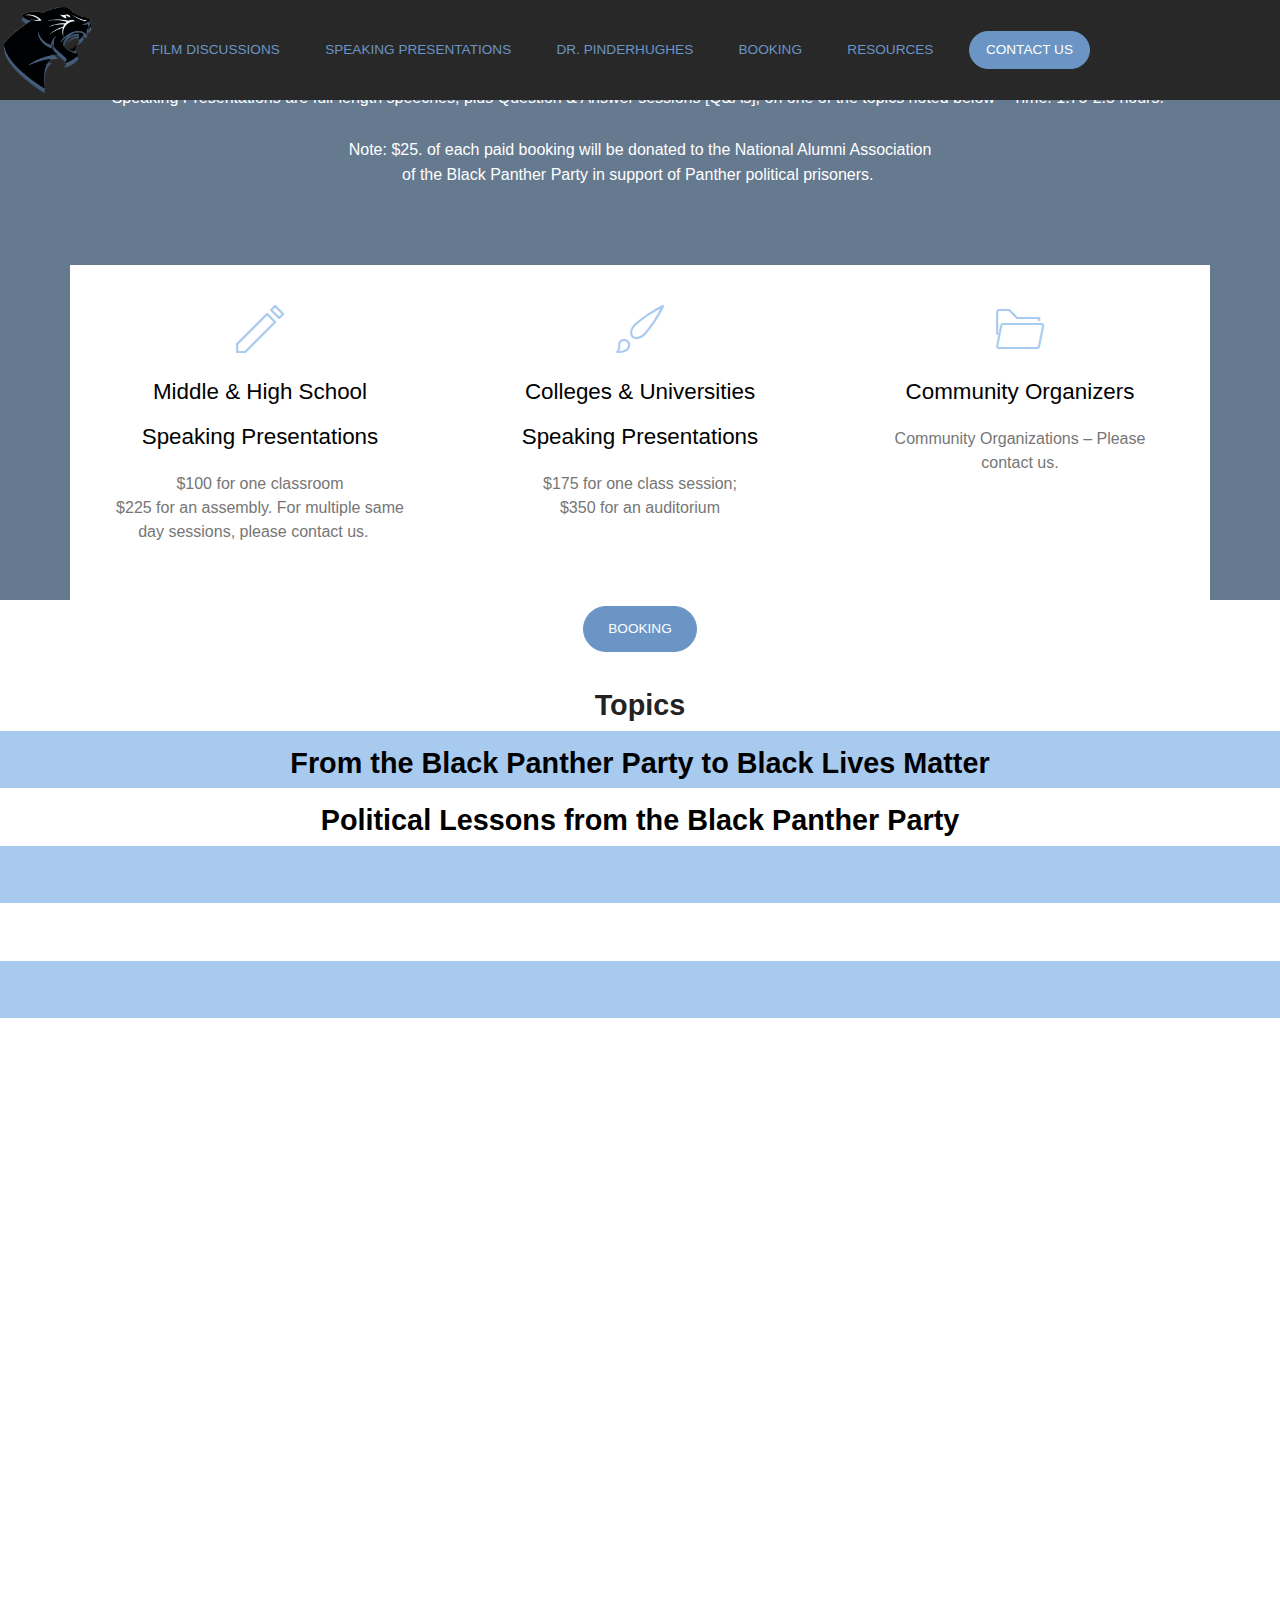
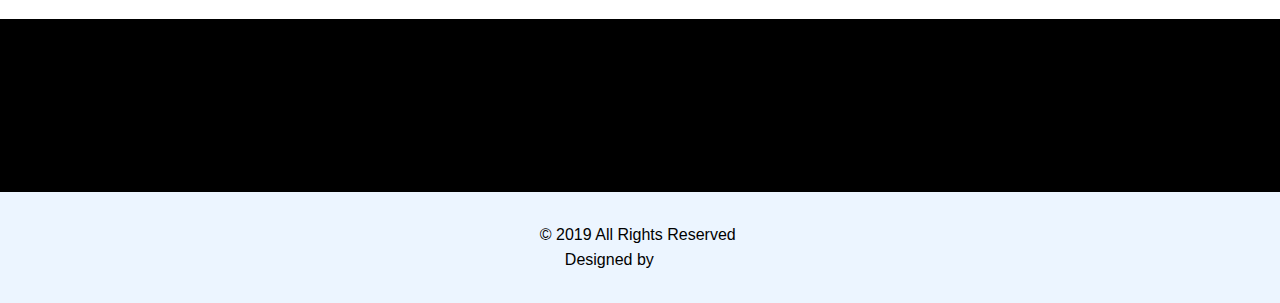
<file: page2.html>
<!DOCTYPE html>
<html >
<head>
  <!-- Site made with Mobirise Website Builder v4.9.5, https://mobirise.com -->
  <meta charset="UTF-8">
  <meta http-equiv="X-UA-Compatible" content="IE=edge">
  <meta name="generator" content="Mobirise v4.9.5, mobirise.com">
  <meta name="viewport" content="width=device-width, initial-scale=1, minimum-scale=1">
  <link rel="shortcut icon" href="assets/images/black-panther-logo-164x147.png" type="image/x-icon">
  <meta name="description" content="">
  <title>Speaking Presentations Page</title>
  <link rel="stylesheet" href="assets/web/assets/mobirise-icons/mobirise-icons.css">
  <link rel="stylesheet" href="assets/bootstrap/css/bootstrap.min.css">
  <link rel="stylesheet" href="assets/bootstrap/css/bootstrap-grid.min.css">
  <link rel="stylesheet" href="assets/bootstrap/css/bootstrap-reboot.min.css">
  <link rel="stylesheet" href="assets/dropdown/css/style.css">
  <link rel="stylesheet" href="assets/socicon/css/styles.css">
  <link rel="stylesheet" href="assets/animatecss/animate.min.css">
  <link rel="stylesheet" href="assets/theme/css/style.css">
  <link rel="stylesheet" href="assets/mobirise/css/mbr-additional.css" type="text/css">
  
  
  
</head>
<body>
  <section class="menu cid-rnEg7RGVqX" once="menu" id="menu3-20">

    
    

    <nav class="navbar navbar-dropdown navbar-fixed-top navbar-expand-lg">
        <div class="navbar-brand">
            <span class="navbar-logo">
                <a href="index.html">
                    <img src="assets/images/black-panther-logo-164x147.png" alt="Mobirise" title="" style="height: 5.6rem;">
                </a>
            </span>
            
        </div>
        <button class="navbar-toggler" type="button" data-toggle="collapse" data-target="#navbarSupportedContent" aria-controls="navbarNavAltMarkup" aria-expanded="false" aria-label="Toggle navigation">
            <div class="hamburger">
                <span></span>
                <span></span>
                <span></span>
                <span></span>
            </div>
        </button>
      <div class="collapse navbar-collapse" id="navbarSupportedContent">
            <ul class="navbar-nav nav-dropdown" data-app-modern-menu="true"><li class="nav-item">
                    <a class="nav-link link text-primary display-4" href="page1.html">FILM DISCUSSIONS</a>
                </li>
                <li class="nav-item"><a class="nav-link link text-primary display-4" href="page2.html">
                        SPEAKING PRESENTATIONS</a></li><li class="nav-item"><a class="nav-link link text-primary display-4" href="drpinderhughes.html">
                        DR. PINDERHUGHES</a></li><li class="nav-item dropdown"><a class="nav-link link text-primary display-4" href="page5.html" aria-expanded="false">BOOKING</a></li><li class="nav-item"><a class="nav-link link text-primary display-4" href="resources.html" aria-expanded="false">RESOURCES</a></li></ul>
            
            <div class="navbar-buttons mbr-section-btn"><a class="btn btn-sm btn-primary display-4" href="index.html#form3-g">
                  CONTACT US</a></div>
      </div>
    </nav>
</section>

<section class="header1 cid-rJLIFEJdqV mbr-parallax-background" id="header1-44">

    

    <div class="mbr-overlay" style="opacity: 0.4; background-color: rgb(0, 0, 0);">
    </div>

    <div class="container text-content">

        

        <h1 class="mbr-section-title pb-3 mbr-fonts-style mbr-white align-center display-1">What Are Speaking Presentations?</h1>
        <p class="mbr-text pb-3 mbr-fonts-style mbr-white align-center display-7">Speaking Presentations are full-length speeches, plus Question &amp; Answer sessions [Q&amp;As], on one of the topics noted below – Time: 1.75-2.5 hours.&nbsp;<br><br>Note: $25. of each paid booking will be donated to the National Alumni Association<br>of the Black Panther Party in support of Panther political prisoners.&nbsp;<br></p>
        
    </div>
    <div class="container mbr-black">
        <div class="row justify-content-center">
            <div class="box-item col-md-4">
                <div class="icon-block-top pb-4 align-center">
                    <span class="mbr-iconfont mbri-edit2 display-2" style="color: rgb(168, 202, 239); fill: rgb(168, 202, 239);"></span>
                </div>
                <h4 class="box-item-title pb-3 mbr-fonts-style align-center display-5">Middle &amp; High School<br><br>Speaking Presentations</h4>
                <p class="box-item-text mbr-fonts-style align-center display-7">$100 for one classroom<br>$225 for an assembly. For multiple same day sessions, please contact us. &nbsp;&nbsp;<br></p>
            </div>
            <div class="box-item col-md-4">
                <div class="icon-block-top pb-4 align-center">
                    <span class="mbr-iconfont mbri-change-style display-2" style="color: rgb(168, 202, 239); fill: rgb(168, 202, 239);"></span>
                </div>
                <h4 class="box-item-title pb-3 mbr-fonts-style align-center display-5">Colleges &amp; Universities<br><br>Speaking Presentations</h4>
                <p class="box-item-text mbr-fonts-style align-center display-7">$175 for one class session; <br>$350 for an auditorium</p>
            </div>
            <div class="box-item col-md-4">
                <div class="icon-block-top pb-4 align-center">
                    <span class="mbr-iconfont mbri-opened-folder display-2" style="color: rgb(168, 202, 239); fill: rgb(168, 202, 239);"></span>
                </div>
                <h4 class="box-item-title pb-3 mbr-fonts-style align-center display-5">Community Organizers</h4>
                <p class="box-item-text mbr-fonts-style align-center display-7">Community Organizations – Please contact us.<br></p>
            </div>
        </div>
    </div>
</section>

<section class="mbr-section content11 cid-rINDJzL9If" id="content11-3p">

    

    <div class="container-fluid">
        <div class="row justify-content-center">
            <div class="col-12 col-lg-10">
                <div class="mbr-section-btn align-center"><a class="btn btn-primary display-4" href="page5.html#form3-3v">BOOKING</a></div>
            </div>
        </div>
    </div>
</section>

<section class="cid-rEaoYBQy4b" id="content7-24">

    

    
    <div class="container">
        <div class="row justify-content-center">
            <div class="col-12 col-md-12 align-center">
                
                <h2 class="mbr-section-title align-center mbr-fonts-style mbr-bold display-2">Topics</h2>
            </div>
        </div>
    </div>
</section>

<section class="cid-rINFGaxKPb" id="info3-3q">

    

    
    <div class="container">
        <div class="row justify-content-center">
            <div class="col-12 col-md-12 align-center">
                
                <h2 class="mbr-section-title align-center mbr-fonts-style mbr-bold display-2">From the Black Panther Party to Black Lives Matter</h2>
            </div>
        </div>
    </div>
</section>

<section class="cid-rEb9yJIl6q" id="info3-29">

    

    
    <div class="container">
        <div class="row justify-content-center">
            <div class="col-12 col-md-12 align-center">
                
                <h2 class="mbr-section-title align-center mbr-fonts-style mbr-bold display-2">Political Lessons from the Black Panther Party</h2>
            </div>
        </div>
    </div>
</section>

<section class="cid-rEb9vKdETf" id="info3-28">

    

    
    <div class="container">
        <div class="row justify-content-center">
            <div class="col-12 col-md-12 align-center">
                
                <h2 class="mbr-section-title align-center mbr-fonts-style mbr-bold display-2">Understanding the History of the Black Panther Party</h2>
            </div>
        </div>
    </div>
</section>

<section class="cid-rEb9zPiI6H" id="info3-2b">

    

    
    <div class="container">
        <div class="row justify-content-center">
            <div class="col-12 col-md-12 align-center">
                
                <h2 class="mbr-section-title align-center mbr-fonts-style mbr-bold display-2">Periodizing the History of the Black Panther Party</h2>
            </div>
        </div>
    </div>
</section>

<section class="cid-rEb9zcZlyI" id="info3-2a">

    

    
    <div class="container">
        <div class="row justify-content-center">
            <div class="col-12 col-md-12 align-center">
                
                <h2 class="mbr-section-title align-center mbr-fonts-style mbr-bold display-2">Marxism and the Black Panther Party</h2>
            </div>
        </div>
    </div>
</section>

<section class="cid-rEb9AtDAkM" id="info3-2c">

    

    
    <div class="container">
        <div class="row justify-content-center">
            <div class="col-12 col-md-12 align-center">
                
                <h2 class="mbr-section-title align-center mbr-fonts-style mbr-bold display-2">Ideologies of the Black Panther Party</h2>
            </div>
        </div>
    </div>
</section>

<section class="mbr-section content11 cid-rEbayelWmj" id="content11-2d">

    

    <div class="container-fluid">
        <div class="row justify-content-center">
            <div class="col-12 col-lg-10">
                <div class="mbr-section-btn align-center"><a class="btn btn-black display-4" href="page5.html#form3-3v">BOOKING</a></div>
            </div>
        </div>
    </div>
</section>

<section class="mbr-section article cid-rEaquMbUg8" id="content6-27">

     
    <div class="container">
        <div class="media-container-row">
            <div class="col-12 col-md-10 col-lg-8">
                <blockquote>
                    <p class="mbr-text mbr-fonts-style pb-1 display-2">
                    In-Person Presentation dates may be arranged by email request (please note details in your letter, including event date[s], time[s], offered honorarium rate, commitment to pay travel [and any lodging] expenses, and identification of any other speakers appearing).
                    </p>
                    <footer class="mbr-fonts-style align-left mbr-bold display-4">— Black Panther Online Team</footer>
                </blockquote>
            </div>
        </div>
    </div>
</section>

<section class="mbr-section article content1 cid-rINYBm9GeS" id="content1-3w">
    
     

    <div class="container">
        <div class="media-container-row">
            <div class="col-md-12">
                <p class="mbr-text m-0 mbr-fonts-style mbr-black display-7"><strong>Donation Policy</strong><strong><br></strong>$25. of each paid booking will be donated to the National Alumni Association of the Black Panther Party in support of Panther political prisoners.<strong><br></strong><br><strong>Cancelation Policy</strong><br>You may cancel your booking for a full refund up to 48 hours before the booked date.&nbsp;<br></p>
            </div>
        </div>
    </div>
</section>

<section class="cid-ro1ybeeS3n" id="footer2-21">

    

    

    <div class="container">
        <div class="row align-center justify-content-center align-items-center">
            
            <div class="col-sm-12 col-lg-4 mbr-text mbr-fonts-style mbr-light display-7">
                © 2019 All Rights Reserved&nbsp;<br>&nbsp;Designed by <a href="http://www.upgain.co">UPGAIN</a></div>
            
        </div>
    </div>
</section>


  <script src="assets/web/assets/jquery/jquery.min.js"></script>
  <script src="assets/popper/popper.min.js"></script>
  <script src="assets/bootstrap/js/bootstrap.min.js"></script>
  <script src="assets/smoothscroll/smooth-scroll.js"></script>
  <script src="assets/parallax/jarallax.min.js"></script>
  <script src="assets/viewportchecker/jquery.viewportchecker.js"></script>
  <script src="assets/dropdown/js/script.min.js"></script>
  <script src="assets/touchswipe/jquery.touch-swipe.min.js"></script>
  <script src="assets/theme/js/script.js"></script>
  
  
  <input name="animation" type="hidden">
  </body>
</html>
</file>
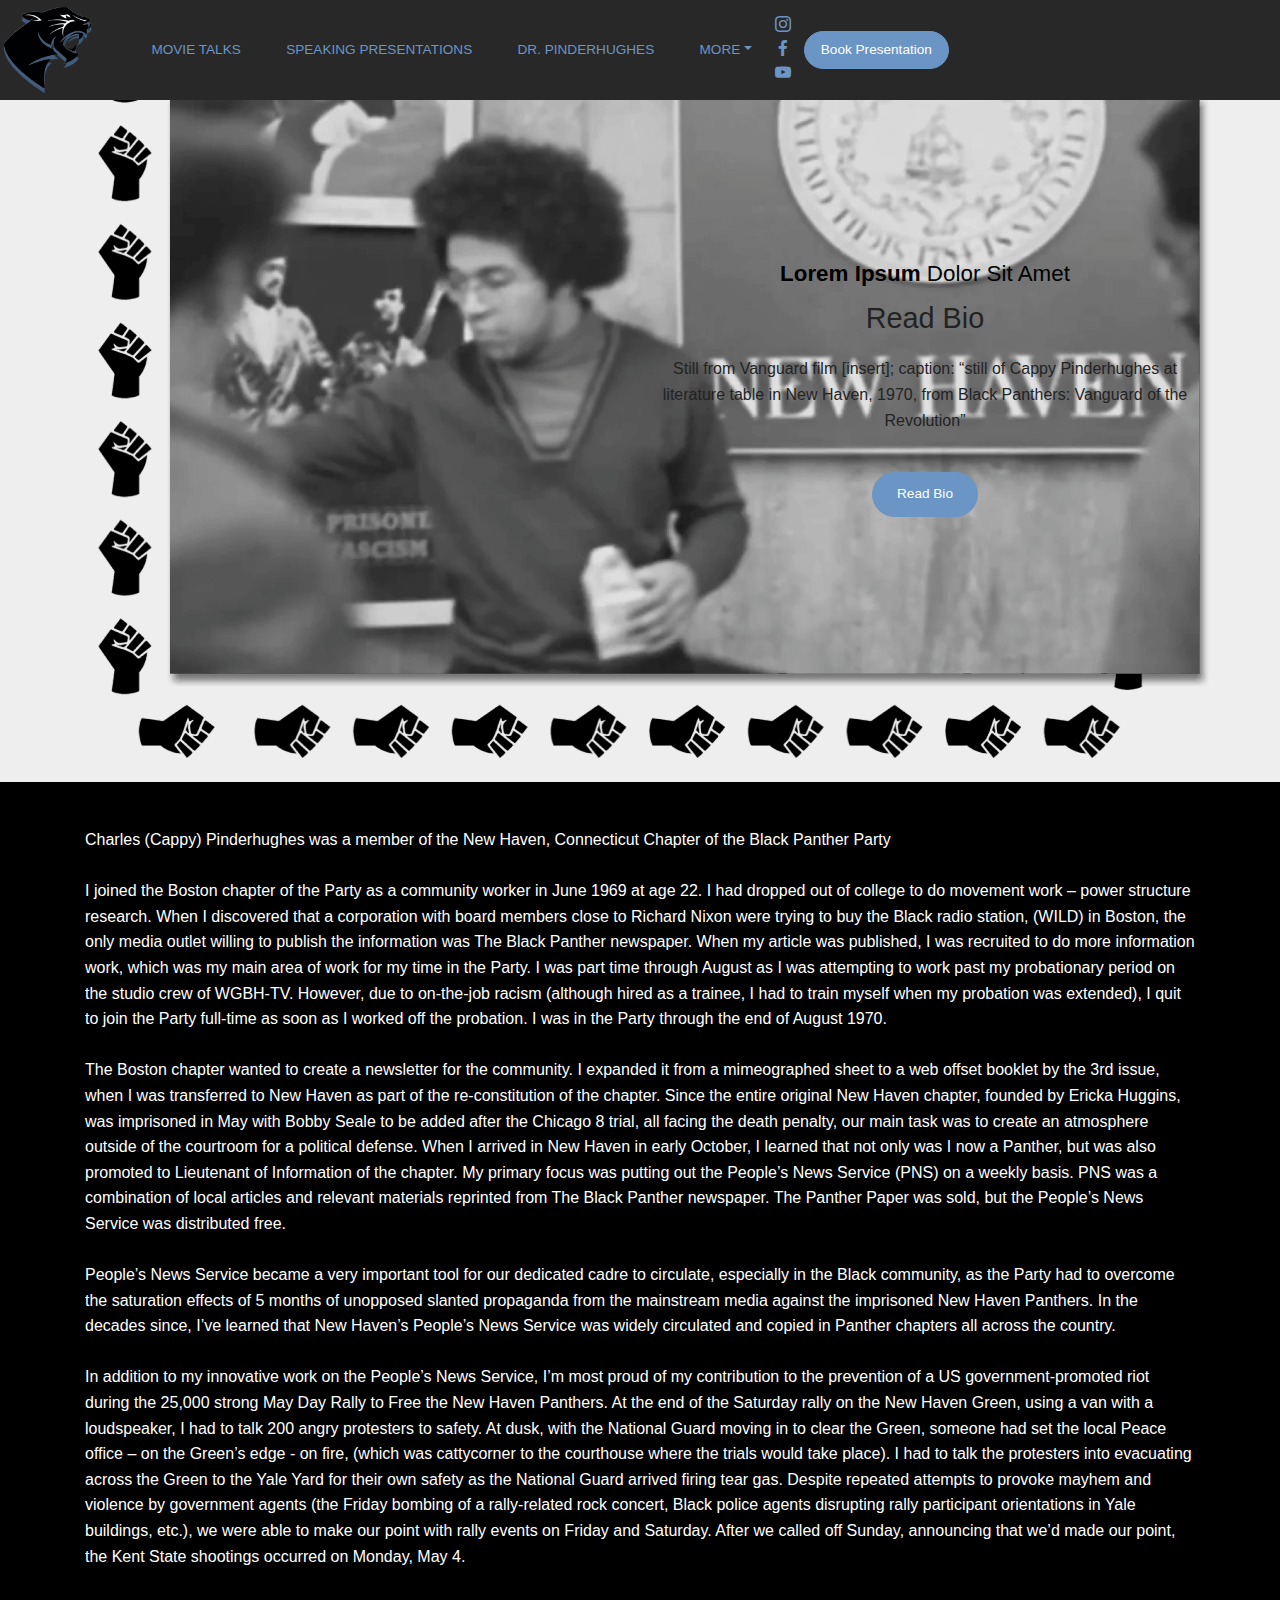
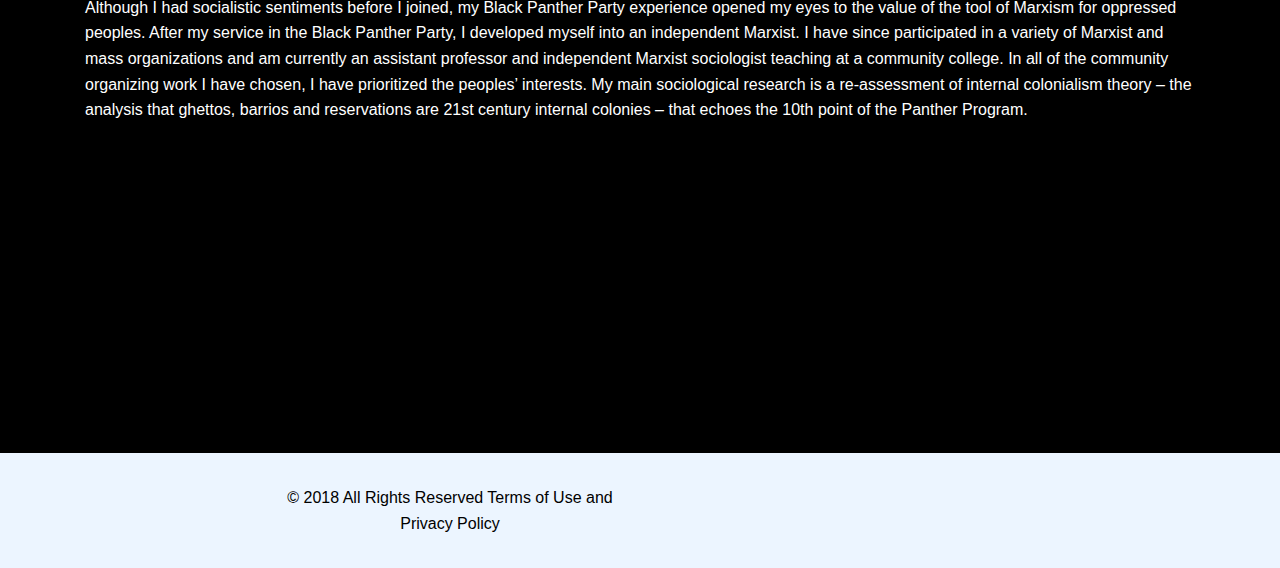
<file: page3.html>
<!DOCTYPE html>
<html >
<head>
  <!-- Site made with Mobirise Website Builder v4.9.5, https://mobirise.com -->
  <meta charset="UTF-8">
  <meta http-equiv="X-UA-Compatible" content="IE=edge">
  <meta name="generator" content="Mobirise v4.9.5, mobirise.com">
  <meta name="viewport" content="width=device-width, initial-scale=1, minimum-scale=1">
  <link rel="shortcut icon" href="assets/images/black-panther-logo-164x147.png" type="image/x-icon">
  <meta name="description" content="">
  <title>Dr. Pinderhughes</title>
  <link rel="stylesheet" href="assets/web/assets/mobirise-icons/mobirise-icons.css">
  <link rel="stylesheet" href="assets/bootstrap/css/bootstrap.min.css">
  <link rel="stylesheet" href="assets/bootstrap/css/bootstrap-grid.min.css">
  <link rel="stylesheet" href="assets/bootstrap/css/bootstrap-reboot.min.css">
  <link rel="stylesheet" href="assets/dropdown/css/style.css">
  <link rel="stylesheet" href="assets/socicon/css/styles.css">
  <link rel="stylesheet" href="assets/animatecss/animate.min.css">
  <link rel="stylesheet" href="assets/theme/css/style.css">
  <link rel="stylesheet" href="assets/mobirise/css/mbr-additional.css" type="text/css">
  
  
  
</head>
<body>
  <section class="menu cid-rnEg7RGVqX" once="menu" id="menu3-2e">

    
    

    <nav class="navbar navbar-dropdown navbar-fixed-top navbar-expand-lg">
        <div class="navbar-brand">
            <span class="navbar-logo">
                <a href="index.html">
                    <img src="assets/images/black-panther-logo-164x147.png" alt="Mobirise" title="" style="height: 5.6rem;">
                </a>
            </span>
            
        </div>
        <button class="navbar-toggler" type="button" data-toggle="collapse" data-target="#navbarSupportedContent" aria-controls="navbarNavAltMarkup" aria-expanded="false" aria-label="Toggle navigation">
            <div class="hamburger">
                <span></span>
                <span></span>
                <span></span>
                <span></span>
            </div>
        </button>
      <div class="collapse navbar-collapse" id="navbarSupportedContent">
            <ul class="navbar-nav nav-dropdown" data-app-modern-menu="true"><li class="nav-item">
                    <a class="nav-link link text-primary display-4" href="page1.html">MOVIE TALKS</a>
                </li>
                <li class="nav-item"><a class="nav-link link text-primary display-4" href="page2.html">
                        SPEAKING PRESENTATIONS</a></li><li class="nav-item"><a class="nav-link link text-primary display-4" href="page3.html">
                        DR. PINDERHUGHES</a></li><li class="nav-item dropdown open"><a class="nav-link link text-primary dropdown-toggle display-4" href="index.html#features17-c" data-toggle="dropdown-submenu" aria-expanded="true">MORE</a><div class="dropdown-menu"><a class="text-primary dropdown-item display-4" href="resources.html">RESOURCES<br></a><a class="text-primary dropdown-item display-4" href="page5.html#image1-2p">CALENDAR<br></a><a class="text-primary dropdown-item display-4" href="index.html#form3-g">CONTACT US<br></a></div></li></ul>
            <div class="icons-menu">
              <div class="soc-item">
                <a href="index.html" target="_blank">
                  <span class="mbr-iconfont socicon-instagram socicon"></span>
                </a>
              </div>
              <div class="soc-item">
                <a href="index.html" target="_blank">
                  <span class="mbr-iconfont socicon-facebook socicon"></span>
                </a>
              </div>
              <div class="soc-item">
                <a href="index.html" target="_blank">
                  <span class="mbr-iconfont socicon-youtube socicon"></span>
                </a>
              </div>
              
              
              
            </div>
            <div class="navbar-buttons mbr-section-btn"><a class="btn btn-sm btn-primary display-4" href="index.html#form3-g">
                  Book Presentation</a></div>
      </div>
    </nav>
</section>

<section class="features2 cid-rEbfsTXub4" id="features2-2i">

    

    
    <div class="container">
        <div class="row main align-items-center">
            <div class="col-md-6 image-element">
                <div class="img-wrap">
                    <img src="assets/images/young-capy-1140x782.png" alt="" title="">
                </div>
            </div>
            <div class="col-md-6 text-element">
                <div class="text-content">
                    <h4 class="mbr-section-subtitle mbr-fonts-style mbr-black align-center display-5"><strong>Lorem Ipsum</strong> Dolor Sit Amet</h4>
                    <h2 class="mbr-title pt-2 mbr-fonts-style align-center display-2">
                        Read Bio</h2>
                    <div class="mbr-section-text">
                        <p class="mbr-text pt-3 mbr-light mbr-fonts-style align-center display-7">
                            Still from Vanguard film [insert]; caption: “still of Cappy Pinderhughes at literature table in New Haven, 1970, from Black Panthers: Vanguard of the Revolution”
                        </p>
                    </div>
                    <div class="mbr-section-btn pt-3 align-center"><a class="btn btn-md btn-primary display-4" href="page3.html#header6-2h">Read Bio</a></div>
                </div>
            </div>
        </div>
    </div>          
</section>

<section class="header6 cid-rEbf7zTgJW" id="header6-2h">
    

    
    <div class="container">
        <div class="row justify-content-center">
            <div class="col-md-12">
                <p class="mbr-fonts-style mbr-text mbr-white align-left display-7">Charles (Cappy) Pinderhughes was a member of the New Haven, Connecticut Chapter of the Black Panther Party
<br>
<br>I joined the Boston chapter of the Party as a community worker in June 1969 at age 22. I had dropped out of college to do movement work – power structure research. When I discovered that a corporation with board members close to Richard Nixon were trying to buy the Black radio station, (WILD) in Boston, the only media outlet willing to publish the information was The Black Panther newspaper. When my article was published, I was recruited to do more information work, which was my main area of work for my time in the Party. I was part time through August as I was attempting to work past my probationary period on the studio crew of WGBH-TV. However, due to on-the-job racism (although hired as a trainee, I had to train myself when my probation was extended), I quit to join the Party full-time as soon as I worked off the probation. I was in the Party through the end of August 1970.
<br>
<br>  The Boston chapter wanted to create a newsletter for the community. I expanded it from a mimeographed sheet to a web offset booklet by the 3rd issue, when I was transferred to New Haven as part of the re-constitution of the chapter. Since the entire original New Haven chapter, founded by Ericka Huggins, was imprisoned in May with Bobby Seale to be added after the Chicago 8 trial, all facing the death penalty, our main task was to create an atmosphere outside of the courtroom for a political defense. When I arrived in New Haven in early October, I learned that not only was I now a Panther, but was also promoted to Lieutenant of Information of the chapter. My primary focus was putting out the People’s News Service (PNS) on a weekly basis. PNS was a combination of local articles and relevant materials reprinted from The Black Panther newspaper. The Panther Paper was sold, but the People’s News Service was distributed free. 
<br>
<br>People’s News Service became a very important tool for our dedicated cadre to circulate, especially in the Black community, as the Party had to overcome the saturation effects of 5 months of unopposed slanted propaganda from the mainstream media against the imprisoned New Haven Panthers. In the decades since, I’ve learned that New Haven’s People’s News Service was widely circulated and copied in Panther chapters all across the country.
<br>
<br> In addition to my innovative work on the People’s News Service, I’m most proud of my contribution to the prevention of a US government-promoted riot during the 25,000 strong May Day Rally to Free the New Haven Panthers. At the end of the Saturday rally on the New Haven Green, using a van with a loudspeaker, I had to talk 200 angry protesters to safety. At dusk, with the National Guard moving in to clear the Green, someone had set the local Peace office – on the Green’s edge - on fire, (which was cattycorner to the courthouse where the trials would take place). I had to talk the protesters into evacuating across the Green to the Yale Yard for their own safety as the National Guard arrived firing tear gas. Despite repeated attempts to provoke mayhem and violence by government agents (the Friday bombing of a rally-related rock concert, Black police agents disrupting rally participant orientations in Yale buildings, etc.), we were able to make our point with rally events on Friday and Saturday. After we called off Sunday, announcing that we’d made our point, the Kent State shootings occurred on Monday, May 4.
<br>
<br> Although I had socialistic sentiments before I joined, my Black Panther Party experience opened my eyes to the value of the tool of Marxism for oppressed peoples. After my service in the Black Panther Party, I developed myself into an independent Marxist. I have since participated in a variety of Marxist and mass organizations and am currently an assistant professor and independent Marxist sociologist teaching at a community college. In all of the community organizing work I have chosen, I have prioritized the peoples’ interests. My main sociological research is a re-assessment of internal colonialism theory – the analysis that ghettos, barrios and reservations are 21st century internal colonies – that echoes the 10th point of the Panther Program.
<br><br></p>
                <h3 class="mbr-section-subtitle align-left mbr-fonts-style mbr-light pb-3 mbr-white display-5">
                    <strong>— Dr. Pinderhughes Charles</strong></h3>
                <h2 class="mbr-section-title align-left mbr-fonts-style mbr-bold mbr-white display-1">Take it Light<br>But Take It</h2>
            </div>
        </div>
    </div>
    
</section>

<section class="cid-ro1ybeeS3n" id="footer2-2f">

    

    

    <div class="container">
        <div class="row align-center justify-content-center align-items-center">
            
            <div class="col-sm-12 col-lg-4 mbr-text mbr-fonts-style mbr-light display-7">
                © 2018 All Rights Reserved Terms of Use and Privacy Policy
            </div>
            <div class="social-media col-sm-12 col-lg-4">
                <ul>
                    <li>
                      <a class="icon-transition" href="https://www.facebook.com/Athisdjeffson/">
                        <span class="mbr-iconfont socicon-facebook socicon" style="color: rgb(255, 255, 255); fill: rgb(255, 255, 255);"></span>
                      </a>
                    </li>
                    <li>
                      <a class="icon-transition" href="https://www.instagram.com/theimmigrantshustle/">
                        <span class="mbr-iconfont socicon-instagram socicon"></span>
                      </a>
                    </li>
                    <li>
                      <a class="icon-transition" href="https://www.youtube.com/channel/UCNuCnGoyGEdvAnExAcBpbuQ">
                        <span class="mbr-iconfont socicon-youtube socicon"></span>
                      </a>
                    </li>
                    
                    
                </ul>
            </div>
        </div>
    </div>
</section>


  <script src="assets/web/assets/jquery/jquery.min.js"></script>
  <script src="assets/popper/popper.min.js"></script>
  <script src="assets/bootstrap/js/bootstrap.min.js"></script>
  <script src="assets/smoothscroll/smooth-scroll.js"></script>
  <script src="assets/viewportchecker/jquery.viewportchecker.js"></script>
  <script src="assets/dropdown/js/script.min.js"></script>
  <script src="assets/touchswipe/jquery.touch-swipe.min.js"></script>
  <script src="assets/theme/js/script.js"></script>
  
  
  <input name="animation" type="hidden">
  </body>
</html>
</file>
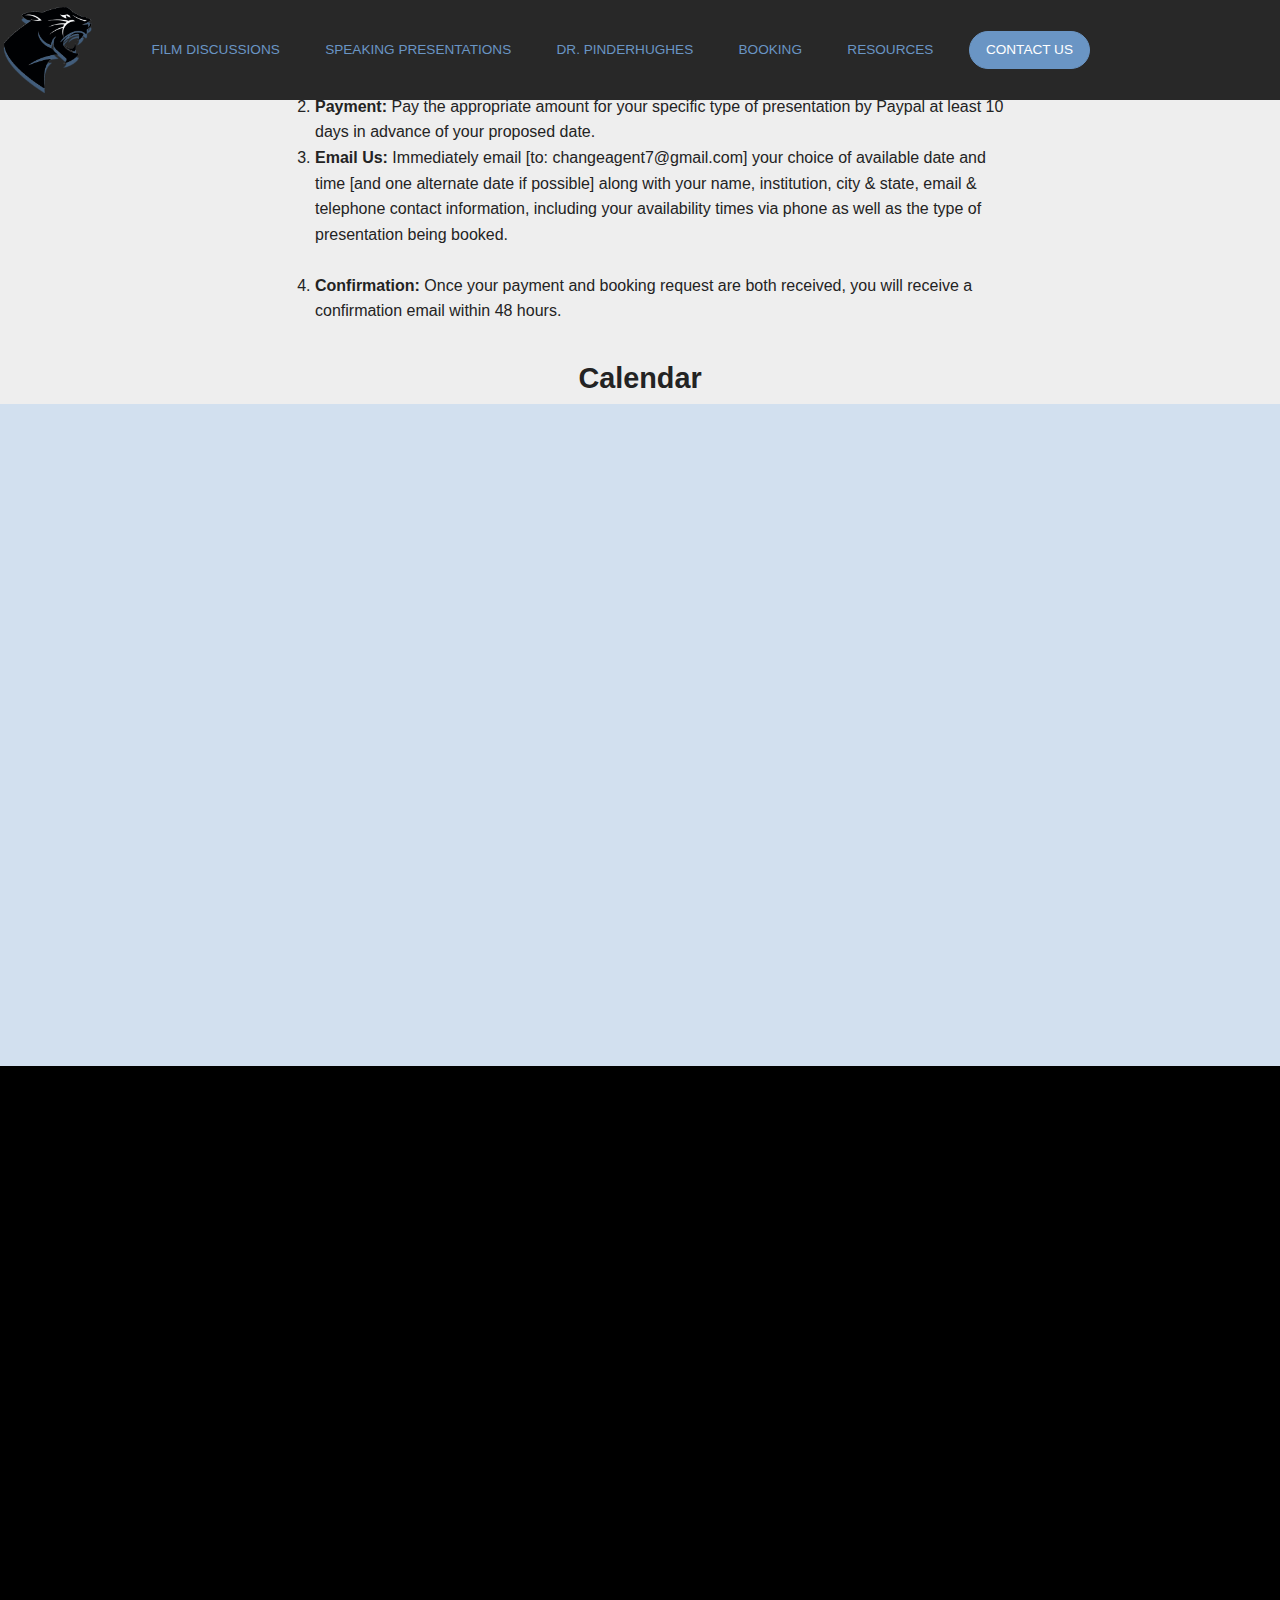
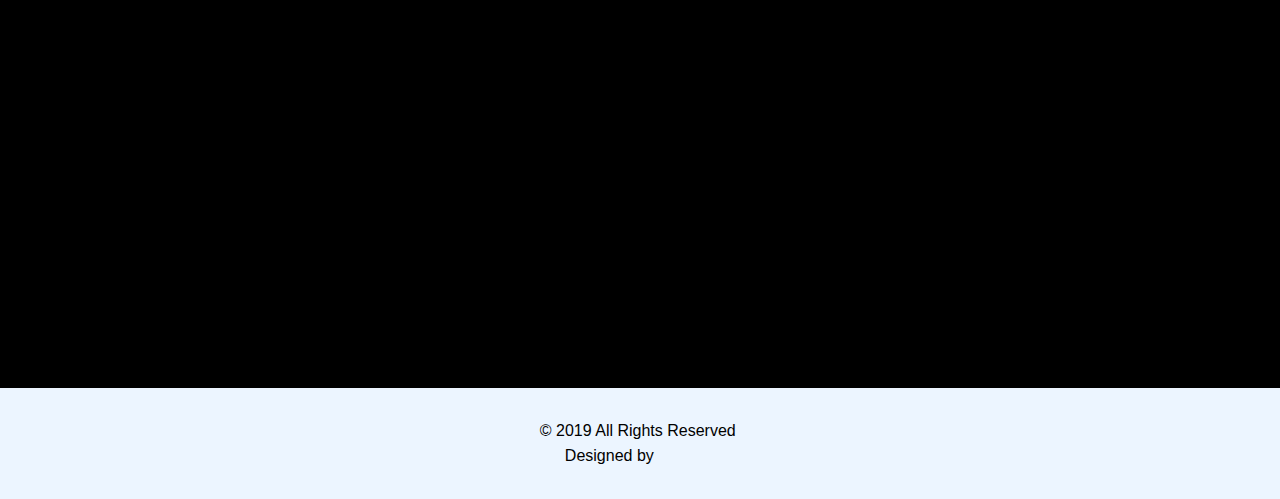
<file: page5.html>
<!DOCTYPE html>
<html >
<head>
  <!-- Site made with Mobirise Website Builder v4.9.5, https://mobirise.com -->
  <meta charset="UTF-8">
  <meta http-equiv="X-UA-Compatible" content="IE=edge">
  <meta name="generator" content="Mobirise v4.9.5, mobirise.com">
  <meta name="viewport" content="width=device-width, initial-scale=1, minimum-scale=1">
  <link rel="shortcut icon" href="assets/images/black-panther-logo-164x147.png" type="image/x-icon">
  <meta name="description" content="">
  <title>Booking</title>
  <link rel="stylesheet" href="assets/bootstrap/css/bootstrap.min.css">
  <link rel="stylesheet" href="assets/bootstrap/css/bootstrap-grid.min.css">
  <link rel="stylesheet" href="assets/bootstrap/css/bootstrap-reboot.min.css">
  <link rel="stylesheet" href="assets/socicon/css/styles.css">
  <link rel="stylesheet" href="assets/animatecss/animate.min.css">
  <link rel="stylesheet" href="assets/dropdown/css/style.css">
  <link rel="stylesheet" href="assets/theme/css/style.css">
  <link rel="stylesheet" href="assets/mobirise/css/mbr-additional.css" type="text/css">
  
  
  
</head>
<body>
  <section class="menu cid-rnEg7RGVqX" once="menu" id="menu3-2l">

    
    

    <nav class="navbar navbar-dropdown navbar-fixed-top navbar-expand-lg">
        <div class="navbar-brand">
            <span class="navbar-logo">
                <a href="index.html">
                    <img src="assets/images/black-panther-logo-164x147.png" alt="Mobirise" title="" style="height: 5.6rem;">
                </a>
            </span>
            
        </div>
        <button class="navbar-toggler" type="button" data-toggle="collapse" data-target="#navbarSupportedContent" aria-controls="navbarNavAltMarkup" aria-expanded="false" aria-label="Toggle navigation">
            <div class="hamburger">
                <span></span>
                <span></span>
                <span></span>
                <span></span>
            </div>
        </button>
      <div class="collapse navbar-collapse" id="navbarSupportedContent">
            <ul class="navbar-nav nav-dropdown" data-app-modern-menu="true"><li class="nav-item">
                    <a class="nav-link link text-primary display-4" href="page1.html">FILM DISCUSSIONS</a>
                </li>
                <li class="nav-item"><a class="nav-link link text-primary display-4" href="page2.html">
                        SPEAKING PRESENTATIONS</a></li><li class="nav-item"><a class="nav-link link text-primary display-4" href="drpinderhughes.html">
                        DR. PINDERHUGHES</a></li><li class="nav-item dropdown"><a class="nav-link link text-primary display-4" href="page5.html" aria-expanded="false">BOOKING</a></li><li class="nav-item"><a class="nav-link link text-primary display-4" href="resources.html" aria-expanded="false">RESOURCES</a></li></ul>
            
            <div class="navbar-buttons mbr-section-btn"><a class="btn btn-sm btn-primary display-4" href="index.html#form3-g">
                  CONTACT US</a></div>
      </div>
    </nav>
</section>

<section class="cid-rEbko9JrVQ" id="content7-2o">

    

    
    <div class="container">
        <div class="row justify-content-center">
            <div class="col-12 col-md-12 align-center">
                
                <h2 class="mbr-section-title align-center mbr-fonts-style mbr-bold display-2">Booking a Film Discussion or Speaking Presentation</h2>
            </div>
        </div>
    </div>
</section>

<section class="mbr-section content content4 cid-rJIeXORys2" id="content4-3z">
     

    <div class="container">
        <div class="row justify-content-center">
            <div class="mbr-text counter-container col-md-10 col-lg-8 mbr-fonts-style display-7">
                <ol>
                    <li><strong>Check Calendar: <br></strong>Consult the available times calendar on this website.<br></li>
                    <li><strong>Payment: </strong>Pay the appropriate amount for your specific type of presentation by Paypal at least 10 days in advance of your proposed date. &nbsp;</li>
                    <li><strong>Email Us:&nbsp;</strong>Immediately email [to: changeagent7@gmail.com] your choice of available date and time [and one alternate date if possible] along with your name, institution, city &amp; state, email &amp; telephone contact information, including your availability times via phone as well as the type of presentation being booked.<br><br></li><li><strong>Confirmation:&nbsp;</strong>Once your payment and booking request are both received, you will receive a confirmation email within 48 hours. 
                    </li>
                </ol>
            </div>
        </div>
    </div>
</section>

<section class="cid-rEbp4Chmpt" id="content7-2q">

    

    
    <div class="container">
        <div class="row justify-content-center">
            <div class="col-12 col-md-12 align-center">
                
                <h2 class="mbr-section-title align-center mbr-fonts-style mbr-bold display-2">Calendar</h2>
            </div>
        </div>
    </div>
</section>

<section class="image1 cid-rEbp1M9fBu" id="image1-2p">
    <!-- Block parameters controls (Blue "Gear" panel) -->
    
    <!-- End block parameters -->
    <figure class="mbr-figure container-fluid">
        <div class="image-block" style="width: 50%;">
            <iframe src="https://calendar.google.com/calendar/embed?src=info%40blackpantheronline.com&amp;ctz=America%2FNew_York" style="border: 0" width="800" height="600" frameborder="0" scrolling="no"></iframe>
            <div class="img-caption">
                <div class="mbr-overlay" style="opacity: 0.4; background-color: rgb(168, 202, 239);">
                </div>
                <p class="mbr-text mbr-fonts-style align-left mbr-white display-2">
                    Check for available day</p>
            </div>
        </div>
    </figure>
</section>

<section class="form3 cid-rINSmQMc8d" id="form3-3v">

    

    
    <div class="container">
        <div class="row justify-content-center">
            <div class="form-1 col-md-10 col-lg-8">
                <h2 class="mbr-fonts-style mbr-fonts-style mbr-section-title align-center display-2">
                    Request Booking Form</h2>
                <h3 class="mbr-fonts-style mbr-fonts-style mbr-section-subtitle align-center display-5"><strong>(*= required field)</strong></h3>
                <div class="form-wrap pt-4" data-form-type="formoid">
                <!---Formbuilder Form--->
                    <form action="https://mobirise.com/" method="POST" class="mbr-form form-with-styler" data-form-title="My Mobirise Form"><input type="hidden" name="email" data-form-email="true" value="d8Bb1/IkL6DDpdHowRh3XojXnYHbdRjAy2Z7xTKvjpmL0DIoNRuEB4NFDnhyXNeEVVrGNUmcPRDIxR0SmkzhQqUwylTto/FN+dzJtpsabStkz2e7D4q6kAo5hew9lZ4Q">
                        <div class="row">
                            <div hidden="hidden" data-form-alert="" class="alert alert-success col-12">Thanks for filling out the form!</div>
                            <div hidden="hidden" data-form-alert-danger="" class="alert alert-danger col-12"></div>
                        </div>
                        <div class="dragArea row">
                            <div data-for="name" class="col-lg-6  mb-3 form-group">
                                <input type="text" name="name" placeholder="First &amp; Last Name*" data-form-field="Name" class="form-control input display-7" required="required" id="name-form3-3v">
                            </div>
                             <div data-for="email" class="col-lg-6  mb-3 form-group">
                                    <input type="email" name="email" placeholder="Email*" data-form-field="Email" class="form-control input display-7" required="required" id="email-form3-3v">
                            </div>
                            <div data-for="lastname" class="col-lg-6  mb-3 form-group">
                                    <input type="text" name="lastname" placeholder="Institution*" data-form-field="Last Name" class="form-control input display-7" required="required" id="lastname-form3-3v">
                            </div>
                            <div data-for="phone" class="col-lg-6  mb-3 form-group">
                                    <input type="text" name="phone" placeholder="Phone*" data-form-field="Phone" class="form-control input display-7" required="required" id="phone-form3-3v">
                            </div>
                             <div data-for="Best Time to Call" class="col-lg-6  mb-3 form-group">
                                    <input type="text" name="Best Time to Call" placeholder="Best Time to Call*" data-form-field="Best Time to Call" class="form-control input display-7" required="required" id="Best Time to Call-form3-3v">
                            </div>
                             <div data-for="City * State" class="col-lg-6  mb-3 form-group">
                                    <input type="text" name="City &amp; State" placeholder="City &amp; State*" data-form-field="Phone" class="form-control input display-7" required="required" id="City &amp; State-form3-3v">
                            </div>
                             <div data-for="Type of Presentation" class="col-lg-6  mb-3 form-group">
                                    <input type="text" name="Type of Presentation" placeholder="Type of Presentation &amp; Amount Paid*" data-form-field="Phone" class="form-control input display-7" required="required" id="Type of Presentation-form3-3v">
                            </div>
                             <div data-for="Amount Paid" class="col-lg-6  mb-3 form-group">
                                    <input type="text" name="Amount Paid" placeholder="Amount Paid*" data-form-field="Phone" class="form-control input display-7" required="required" id="Amount Paid-form3-3v">
                            </div>
                              <div data-for="Date &amp; Time Request" class="col-lg-6  mb-3 form-group">
                                    <input type="text" name="Date &amp; Time Request" placeholder="Datime &amp; Time Request*" data-form-field="Phone" class="form-control input display-7" required="required" id="Date &amp; Time Request-form3-3v">
                                   </div>
                              <div data-for="Alternate Date &amp; Time Request" class="col-lg-6  mb-3 form-group">
                                    <input type="text" name="Alternate Date &amp; Time Request" placeholder="Alternate Date &amp; Time Request" data-form-field="Phone" class="form-control input display-7" id="Alternate Date &amp; Time Request-form3-3v">
                            </div>
                            
                            <div class="col-md-12 input-group-btn  mt-2 align-left"><button type="submit" class="btn btn-form btn-bgr btn-warning display-4">Send Message</button></div>
                        </div>
                    </form><!---Formbuilder Form--->
                </div>
            </div>
        </div>
   </div>
</section>

<section class="mbr-section article content1 cid-rINRENHDzJ" id="content1-3u">
    
     

    <div class="container">
        <div class="media-container-row">
            <div class="col-md-12">
                <p class="mbr-text m-0 mbr-fonts-style mbr-black display-7"><strong>Donation Policy</strong><strong><br></strong>$25. of each paid booking will be donated to the National Alumni Association of the Black Panther Party in support of Panther political prisoners.<strong><br></strong><br><strong>Cancelation Policy</strong><br>You may cancel your booking for a full refund up to 48 hours before the booked date.&nbsp;<br></p>
            </div>
        </div>
    </div>
</section>

<section class="cid-ro1ybeeS3n" id="footer2-2m">

    

    

    <div class="container">
        <div class="row align-center justify-content-center align-items-center">
            
            <div class="col-sm-12 col-lg-4 mbr-text mbr-fonts-style mbr-light display-7">
                © 2019 All Rights Reserved&nbsp;<br>&nbsp;Designed by <a href="http://www.upgain.co">UPGAIN</a></div>
            
        </div>
    </div>
</section>


  <script src="assets/web/assets/jquery/jquery.min.js"></script>
  <script src="assets/popper/popper.min.js"></script>
  <script src="assets/bootstrap/js/bootstrap.min.js"></script>
  <script src="assets/smoothscroll/smooth-scroll.js"></script>
  <script src="assets/viewportchecker/jquery.viewportchecker.js"></script>
  <script src="assets/dropdown/js/script.min.js"></script>
  <script src="assets/touchswipe/jquery.touch-swipe.min.js"></script>
  <script src="assets/theme/js/script.js"></script>
  <script src="assets/formoid/formoid.min.js"></script>
  
  
  <input name="animation" type="hidden">
  </body>
</html>
</file>
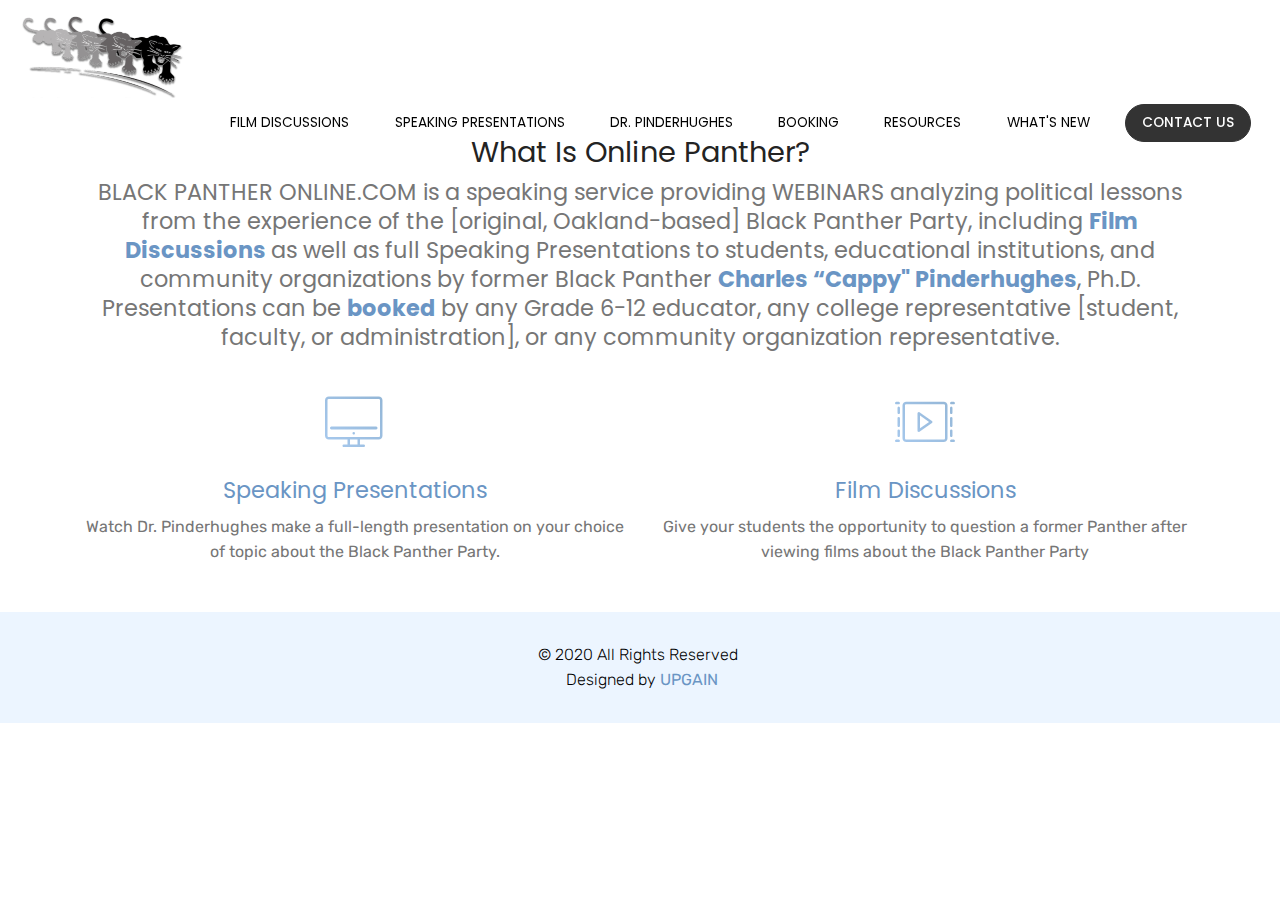
<file: page6.html>
<!DOCTYPE html>
<html  >
<head>
  
  <meta charset="UTF-8">
  <meta http-equiv="X-UA-Compatible" content="IE=edge">
  
  <meta name="viewport" content="width=device-width, initial-scale=1, minimum-scale=1">
  <link rel="shortcut icon" href="assets/images/black-panther-logo-164x147-128x115.png" type="image/x-icon">
  <meta name="description" content="">
  
  
  <title>About Us</title>
  <link rel="stylesheet" href="assets/web/assets/mobirise-icons/mobirise-icons.css">
  <link rel="stylesheet" href="assets/bootstrap/css/bootstrap.min.css">
  <link rel="stylesheet" href="assets/bootstrap/css/bootstrap-grid.min.css">
  <link rel="stylesheet" href="assets/bootstrap/css/bootstrap-reboot.min.css">
  <link rel="stylesheet" href="assets/animatecss/animate.min.css">
  <link rel="stylesheet" href="assets/dropdown/css/style.css">
  <link rel="stylesheet" href="assets/socicon/css/styles.css">
  <link rel="stylesheet" href="assets/theme/css/style.css">
  <link rel="preload" href="https://fonts.googleapis.com/css?family=Poppins:100,100i,200,200i,300,300i,400,400i,500,500i,600,600i,700,700i,800,800i,900,900i&display=swap" as="style" onload="this.onload=null;this.rel='stylesheet'">
  <noscript><link rel="stylesheet" href="https://fonts.googleapis.com/css?family=Poppins:100,100i,200,200i,300,300i,400,400i,500,500i,600,600i,700,700i,800,800i,900,900i&display=swap"></noscript>
  <link rel="preload" href="https://fonts.googleapis.com/css?family=Rubik:300,300i,400,400i,500,500i,700,700i,900,900i&display=swap" as="style" onload="this.onload=null;this.rel='stylesheet'">
  <noscript><link rel="stylesheet" href="https://fonts.googleapis.com/css?family=Rubik:300,300i,400,400i,500,500i,700,700i,900,900i&display=swap"></noscript>
  <link rel="preload" as="style" href="assets/mobirise/css/mbr-additional.css"><link rel="stylesheet" href="assets/mobirise/css/mbr-additional.css" type="text/css">
  
  
  
  
</head>
<body>

<!-- Analytics -->


<!-- /Analytics -->


  
  <section class="menu cid-rUEfccMFlx" once="menu" id="menu3-4i">

    
    

    <nav class="navbar navbar-dropdown navbar-fixed-top navbar-expand-lg">
        <div class="navbar-brand">
            <span class="navbar-logo">
                <a href="index.html">
                    <img src="assets/images/frame-3-4-388x224.png" alt="" title="" style="height: 5.6rem;">
                </a>
            </span>
            
        </div>
        <button class="navbar-toggler" type="button" data-toggle="collapse" data-target="#navbarSupportedContent" aria-controls="navbarNavAltMarkup" aria-expanded="false" aria-label="Toggle navigation">
            <div class="hamburger">
                <span></span>
                <span></span>
                <span></span>
                <span></span>
            </div>
        </button>
      <div class="collapse navbar-collapse" id="navbarSupportedContent">
            <ul class="navbar-nav nav-dropdown" data-app-modern-menu="true"><li class="nav-item">
                    <a class="nav-link link text-black display-4" href="films.html">FILM DISCUSSIONS</a>
                </li>
                <li class="nav-item"><a class="nav-link link text-black display-4" href="speakings.html">
                        SPEAKING PRESENTATIONS</a></li><li class="nav-item"><a class="nav-link link text-black display-4" href="drpinderhughes.html">
                        DR. PINDERHUGHES</a></li><li class="nav-item"><a class="nav-link link text-black display-4" href="booking.html">
                        BOOKING</a></li><li class="nav-item"><a class="nav-link link text-black display-4" href="resources.html">RESOURCES</a></li><li class="nav-item"><a class="nav-link link text-black display-4" href="new.html" aria-expanded="true">WHAT'S NEW</a></li></ul>
            
            <div class="navbar-buttons mbr-section-btn"><a class="btn btn-sm btn-black display-4" href="booking.html">
                  CONTACT US</a></div>
      </div>
    </nav>
</section>

<section class="features3 cid-rZhJq0nt8E" id="features3-4k">
    
    

    
    <div class="container">
        <h2 class="mbr-section-title align-center mbr-fonts-style display-2">
            What Is Online Panther?</h2>
        <h3 class="mbr-section-subtitle display-5 align-center mbr-fonts-style">BLACK PANTHER ONLINE.COM is a speaking service providing WEBINARS analyzing political lessons from the experience of the [original, Oakland-based] Black Panther Party, including <strong><a href="page1.html#header1-z"><b>Film Discussions</b></a>&nbsp;</strong>as well as full Speaking Presentations to students, educational institutions, and community organizations by former Black Panther <a href="drpinderhughes.html#features2-2i"><strong>Charles “Cappy" Pinderhughes</strong></a>, Ph.D.  Presentations can be <a href="page5.html"><strong>booked</strong></a> by any Grade 6-12 educator, any college representative [student, faculty, or administration], or any community organization representative.</h3>
        <div class="row justify-content-center pt-3">
            <div class="card p-3 col-12 col-md-6">
                <div class="card-wrap">
                    <div class="card-img pb-4 align-center">
                        <a href="page2.html"><span class="mbr-iconfont mbri-desktop"></span></a>
                    </div>
                    <div class="card-box">
                        <h4 class="card-title mbr-fonts-style align-center display-5"><a href="page2.html">Speaking Presentations</a></h4>
                        <p class="mbr-text mbr-fonts-style align-center display-7">Watch Dr. Pinderhughes make a full-length presentation on your choice of topic about the Black Panther Party.</p>
                    </div>
                </div>
            </div>

            <div class="card p-3 col-12 col-md-6">
                <div class="card-wrap">
                    <div class="card-img pb-4 align-center">
                        <a href="page1.html"><span class="mbr-iconfont mbri-video-play"></span></a>
                    </div>
                    <div class="card-box">
                        <h4 class="card-title mbr-fonts-style align-center display-5"><a href="page1.html">
                            Film Discussions</a></h4>
                        <p class="mbr-text mbr-fonts-style align-center display-7">Give your students the opportunity to question a former Panther after viewing films about the Black Panther Party</p>
                    </div>
                </div>
            </div>

            

            
        </div>
    </div>
</section>

<section class="cid-ro1ybeeS3n" id="footer2-4j">

    

    

    <div class="container">
        <div class="row align-center justify-content-center align-items-center">
            
            <div class="col-sm-12 col-lg-4 mbr-text mbr-fonts-style mbr-light display-7">
                © 2020 All Rights Reserved&nbsp;<br>&nbsp;Designed by <a href="https://www.upgaindev.com/webdev.html">UPGAIN</a></div>
            
        </div>
    </div>
</section>


<script src="assets/web/assets/jquery/jquery.min.js"></script>
  <script src="assets/popper/popper.min.js"></script>
  <script src="assets/bootstrap/js/bootstrap.min.js"></script>
  <script src="assets/smoothscroll/smooth-scroll.js"></script>
  <script src="assets/viewportchecker/jquery.viewportchecker.js"></script>
  <script src="assets/dropdown/js/nav-dropdown.js"></script>
  <script src="assets/dropdown/js/navbar-dropdown.js"></script>
  <script src="assets/touchswipe/jquery.touch-swipe.min.js"></script>
  <script src="assets/theme/js/script.js"></script>
  
  
  
  <input name="animation" type="hidden">
  </body>
</html>
</file>
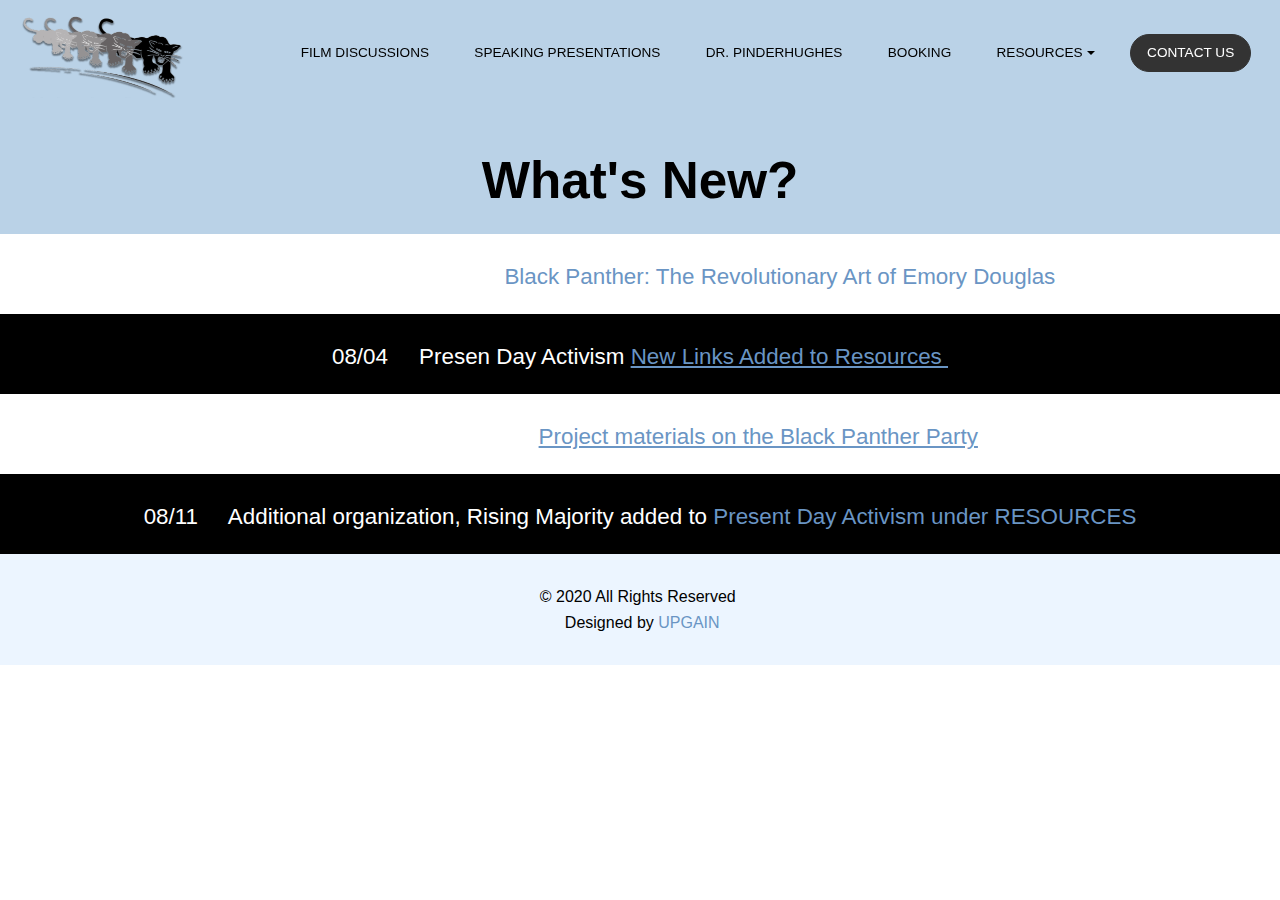
<file: page7.html>
<!DOCTYPE html>
<html  >
<head>
  <!-- Site made with Mobirise Website Builder v4.12.3, https://mobirise.com -->
  <meta charset="UTF-8">
  <meta http-equiv="X-UA-Compatible" content="IE=edge">
  <meta name="generator" content="Mobirise v4.12.3, mobirise.com">
  <meta name="viewport" content="width=device-width, initial-scale=1, minimum-scale=1">
  <link rel="shortcut icon" href="assets/images/black-panther-logo-164x147-128x115.png" type="image/x-icon">
  <meta name="description" content="">
  
  
  <title>What's new</title>
  <link rel="stylesheet" href="assets/bootstrap/css/bootstrap.min.css">
  <link rel="stylesheet" href="assets/bootstrap/css/bootstrap-grid.min.css">
  <link rel="stylesheet" href="assets/bootstrap/css/bootstrap-reboot.min.css">
  <link rel="stylesheet" href="assets/dropdown/css/style.css">
  <link rel="stylesheet" href="assets/animatecss/animate.min.css">
  <link rel="stylesheet" href="assets/socicon/css/styles.css">
  <link rel="stylesheet" href="assets/theme/css/style.css">
  <link rel="preload" as="style" href="assets/mobirise/css/mbr-additional.css"><link rel="stylesheet" href="assets/mobirise/css/mbr-additional.css" type="text/css">
  
  
  
</head>
<body>

<!-- Analytics -->


<!-- /Analytics -->


  <section class="menu cid-rUEfccMFlx" once="menu" id="menu3-4y">

    
    

    <nav class="navbar navbar-dropdown navbar-fixed-top navbar-expand-lg">
        <div class="navbar-brand">
            <span class="navbar-logo">
                <a href="index.html">
                    <img src="assets/images/frame-3-4-388x224.png" alt="Mobirise" title="" style="height: 5.6rem;">
                </a>
            </span>
            
        </div>
        <button class="navbar-toggler" type="button" data-toggle="collapse" data-target="#navbarSupportedContent" aria-controls="navbarNavAltMarkup" aria-expanded="false" aria-label="Toggle navigation">
            <div class="hamburger">
                <span></span>
                <span></span>
                <span></span>
                <span></span>
            </div>
        </button>
      <div class="collapse navbar-collapse" id="navbarSupportedContent">
            <ul class="navbar-nav nav-dropdown" data-app-modern-menu="true"><li class="nav-item">
                    <a class="nav-link link text-black display-4" href="films.html">FILM DISCUSSIONS</a>
                </li>
                <li class="nav-item"><a class="nav-link link text-black display-4" href="speakings.html">
                        SPEAKING PRESENTATIONS</a></li><li class="nav-item"><a class="nav-link link text-black display-4" href="drpinderhughes.html">
                        DR. PINDERHUGHES</a></li><li class="nav-item"><a class="nav-link link text-black display-4" href="booking.html">
                        BOOKING</a></li><li class="nav-item dropdown"><a class="nav-link link text-black dropdown-toggle display-4" href="resources.html" aria-expanded="true" data-toggle="dropdown-submenu">RESOURCES</a><div class="dropdown-menu"><a class="text-black dropdown-item display-4" href="page7.html" aria-expanded="false">WHAT'S NEW</a></div></li></ul>
            
            <div class="navbar-buttons mbr-section-btn"><a class="btn btn-sm btn-black display-4" href="booking.html">
                  CONTACT US</a></div>
      </div>
    </nav>
</section>

<section class="info7 cid-s521IHVvGN" id="info7-65">

    

    
    <div class="container">
        <div class="row justify-content-center">
            <div class="col-12 col-md-12 align-center">
                <h2 class="mbr-section-title align-left mbr-fonts-style mbr-bold mbr-white display-1">What's New?</h2>
                
                
            </div>
        </div>
    </div>
</section>

<section class="cid-s6QBvKjiUb" id="info3-6p">

    

    
    <div class="container">
        <div class="row justify-content-center">
            <div class="col-12 col-md-12 align-center">
                
                <h2 class="mbr-section-title align-center mbr-fonts-style mbr-bold display-5"><span style="font-weight: normal;">08/04 &nbsp; &nbsp; &nbsp; Video of the book </span><u><em><a href="resources.html#content4-3g">Black Panther:</a><a href="resources.html#content4-3g"> </a><a href="resources.html#content4-3g">The Revolutionary Art of Emory Douglas</a></em></u></h2>
            </div>
        </div>
    </div>
</section>

<section class="cid-s6QES5K95h" id="info3-6q">

    

    
    <div class="container">
        <div class="row justify-content-center">
            <div class="col-12 col-md-12 align-center">
                
                <h2 class="mbr-section-title align-center mbr-fonts-style mbr-bold display-5"><span style="font-weight: normal;">08/04 &nbsp; &nbsp; Presen Day Activism <a href="resources.html"><u>New Links Added to Resources&nbsp;</u></a></span><u><em></em></u></h2>
            </div>
        </div>
    </div>
</section>

<section class="cid-s7pxXqRRrE" id="info3-6v">

    

    
    <div class="container">
        <div class="row justify-content-center">
            <div class="col-12 col-md-12 align-center">
                
                <h2 class="mbr-section-title align-center mbr-fonts-style mbr-bold display-5"><span style="font-weight: normal;">08/04 &nbsp; &nbsp;Zinn Education <a href="resources.html"><u>Project materials on the Black Panther Party</u></a></span></h2>
            </div>
        </div>
    </div>
</section>

<section class="cid-s7pCflk9eS" id="info3-72">

    

    
    <div class="container">
        <div class="row justify-content-center">
            <div class="col-12 col-md-12 align-center">
                
                <h2 class="mbr-section-title align-center mbr-fonts-style mbr-bold display-5"><span style="font-weight: normal;">08/11 &nbsp; &nbsp; Additional organization, Rising Majority added to <a href="resources.html#content10-6y">Present Day Activism under RESOURCES</a></span></h2>
            </div>
        </div>
    </div>
</section>

<section class="cid-ro1ybeeS3n" id="footer2-4z">

    

    

    <div class="container">
        <div class="row align-center justify-content-center align-items-center">
            
            <div class="col-sm-12 col-lg-4 mbr-text mbr-fonts-style mbr-light display-7">
                © 2020 All Rights Reserved&nbsp;<br>&nbsp;Designed by <a href="https://www.upgaindev.com/webdev.html">UPGAIN</a></div>
            
        </div>
    </div>
</section>


  <script src="assets/web/assets/jquery/jquery.min.js"></script>
  <script src="assets/popper/popper.min.js"></script>
  <script src="assets/bootstrap/js/bootstrap.min.js"></script>
  <script src="assets/smoothscroll/smooth-scroll.js"></script>
  <script src="assets/dropdown/js/nav-dropdown.js"></script>
  <script src="assets/dropdown/js/navbar-dropdown.js"></script>
  <script src="assets/touchswipe/jquery.touch-swipe.min.js"></script>
  <script src="assets/viewportchecker/jquery.viewportchecker.js"></script>
  <script src="assets/theme/js/script.js"></script>
  
  
  <input name="animation" type="hidden">
  </body>
</html>
</file>
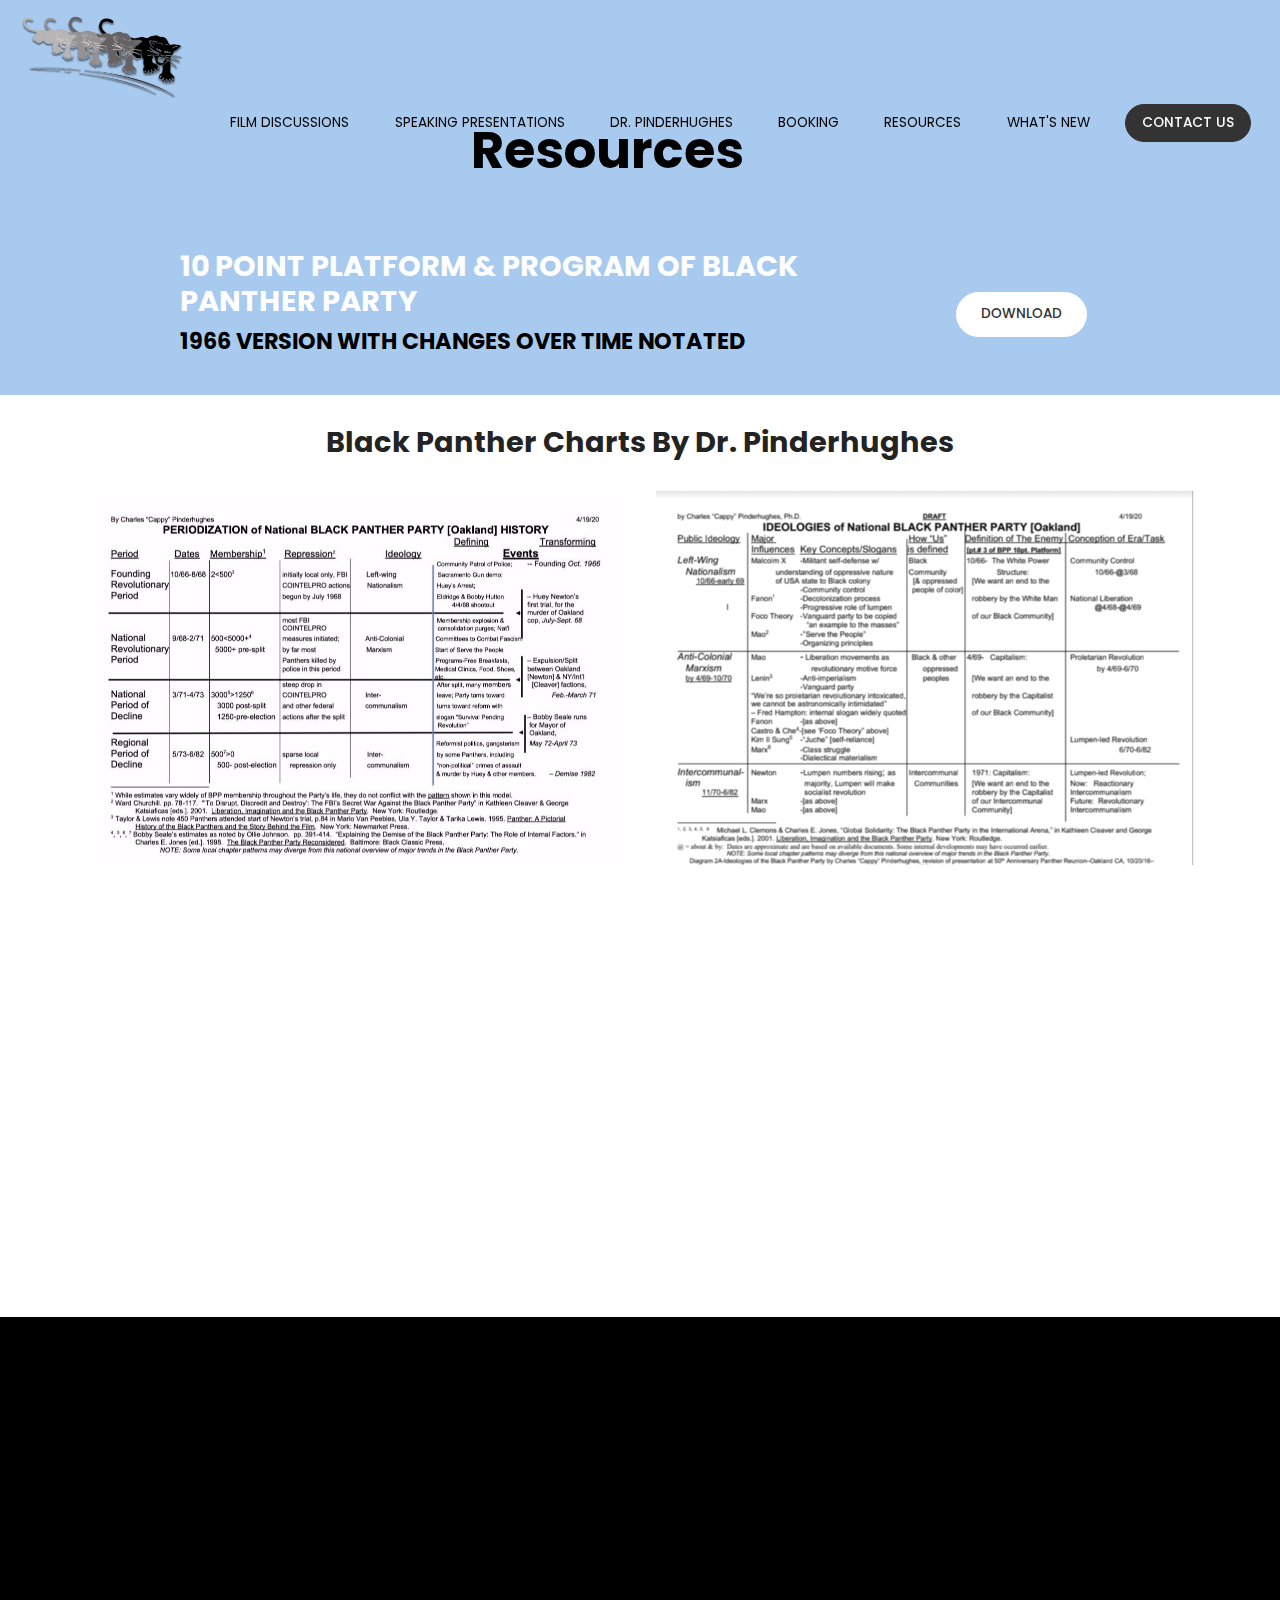
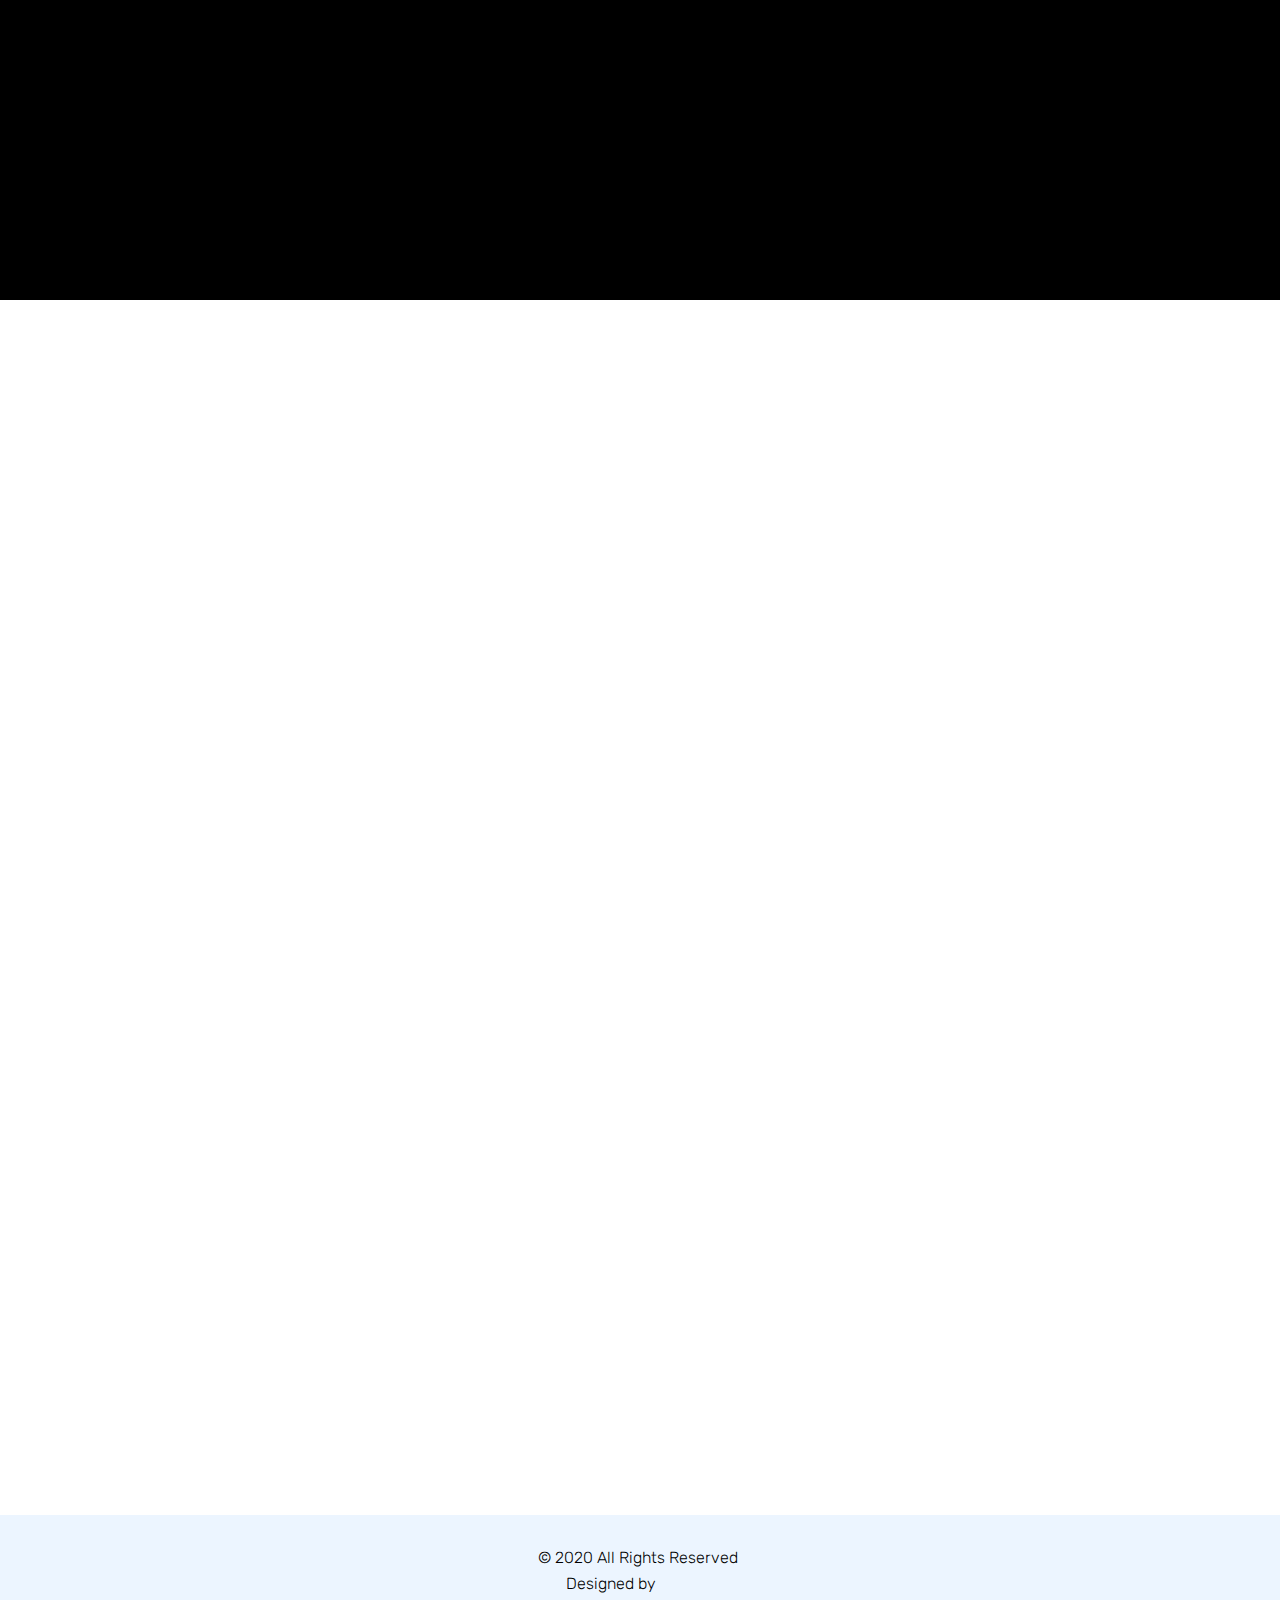
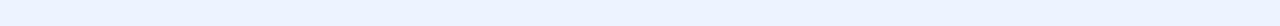
<file: resources.html>
<!DOCTYPE html>
<html  >
<head>
  
  <meta charset="UTF-8">
  <meta http-equiv="X-UA-Compatible" content="IE=edge">
  
  <meta name="twitter:card" content="summary_large_image"/>
  <meta name="twitter:image:src" content="assets/images/resources-meta.png">
  <meta property="og:image" content="assets/images/resources-meta.png">
  <meta name="twitter:title" content="Resources">
  <meta name="viewport" content="width=device-width, initial-scale=1, minimum-scale=1">
  <link rel="shortcut icon" href="assets/images/black-panther-logo-164x147-128x115.png" type="image/x-icon">
  <meta name="description" content="Resources, documents, books and film recommendations on different topics related to the Black Panthers and others">
  
  
  <title>Resources</title>
  <link rel="stylesheet" href="assets/bootstrap/css/bootstrap.min.css">
  <link rel="stylesheet" href="assets/bootstrap/css/bootstrap-grid.min.css">
  <link rel="stylesheet" href="assets/bootstrap/css/bootstrap-reboot.min.css">
  <link rel="stylesheet" href="assets/animatecss/animate.min.css">
  <link rel="stylesheet" href="assets/dropdown/css/style.css">
  <link rel="stylesheet" href="assets/socicon/css/styles.css">
  <link rel="stylesheet" href="assets/theme/css/style.css">
  <link rel="preload" href="https://fonts.googleapis.com/css?family=Poppins:100,100i,200,200i,300,300i,400,400i,500,500i,600,600i,700,700i,800,800i,900,900i&display=swap" as="style" onload="this.onload=null;this.rel='stylesheet'">
  <noscript><link rel="stylesheet" href="https://fonts.googleapis.com/css?family=Poppins:100,100i,200,200i,300,300i,400,400i,500,500i,600,600i,700,700i,800,800i,900,900i&display=swap"></noscript>
  <link rel="preload" href="https://fonts.googleapis.com/css?family=Rubik:300,300i,400,400i,500,500i,700,700i,900,900i&display=swap" as="style" onload="this.onload=null;this.rel='stylesheet'">
  <noscript><link rel="stylesheet" href="https://fonts.googleapis.com/css?family=Rubik:300,300i,400,400i,500,500i,700,700i,900,900i&display=swap"></noscript>
  <link rel="preload" as="style" href="assets/mobirise/css/mbr-additional.css"><link rel="stylesheet" href="assets/mobirise/css/mbr-additional.css" type="text/css">
  
  
  
  
</head>
<body>

<!-- Analytics -->


<!-- /Analytics -->


  
  <section class="menu cid-rUEfccMFlx" once="menu" id="menu3-48">

    
    

    <nav class="navbar navbar-dropdown navbar-fixed-top navbar-expand-lg">
        <div class="navbar-brand">
            <span class="navbar-logo">
                <a href="index.html">
                    <img src="assets/images/frame-3-4-388x224.png" alt="" title="" style="height: 5.6rem;">
                </a>
            </span>
            
        </div>
        <button class="navbar-toggler" type="button" data-toggle="collapse" data-target="#navbarSupportedContent" aria-controls="navbarNavAltMarkup" aria-expanded="false" aria-label="Toggle navigation">
            <div class="hamburger">
                <span></span>
                <span></span>
                <span></span>
                <span></span>
            </div>
        </button>
      <div class="collapse navbar-collapse" id="navbarSupportedContent">
            <ul class="navbar-nav nav-dropdown" data-app-modern-menu="true"><li class="nav-item">
                    <a class="nav-link link text-black display-4" href="films.html">FILM DISCUSSIONS</a>
                </li>
                <li class="nav-item"><a class="nav-link link text-black display-4" href="speakings.html">
                        SPEAKING PRESENTATIONS</a></li><li class="nav-item"><a class="nav-link link text-black display-4" href="drpinderhughes.html">
                        DR. PINDERHUGHES</a></li><li class="nav-item"><a class="nav-link link text-black display-4" href="booking.html">
                        BOOKING</a></li><li class="nav-item"><a class="nav-link link text-black display-4" href="resources.html">RESOURCES</a></li><li class="nav-item"><a class="nav-link link text-black display-4" href="new.html" aria-expanded="true">WHAT'S NEW</a></li></ul>
            
            <div class="navbar-buttons mbr-section-btn"><a class="btn btn-sm btn-black display-4" href="booking.html">
                  CONTACT US</a></div>
      </div>
    </nav>
</section>

<section class="cid-rWKYDj9VYr" id="info3-4c">

    

    
    <div class="container">
        <div class="row justify-content-center">
            
        </div>
    </div>
</section>

<section class="mbr-section info5 cid-s6QAiAf991" id="info5-6o">

    

    
    <div class="container">
        <div class="row justify-content-center content-row">
            <div class="media-container-column title col-12 col-lg-7 col-md-6">
                
                <h2 class="align-left mbr-bold mbr-fonts-style mbr-white mbr-section-title display-1">&nbsp; &nbsp; &nbsp; &nbsp; &nbsp; &nbsp; &nbsp; &nbsp; &nbsp; &nbsp; Resources</h2>
            </div>
            <div class="media-container-column col-12 col-lg-3 col-md-4">
                
            </div>
        </div>
    </div>
</section>

<section class="mbr-section info5 cid-rJLIs0EoJc" id="info5-41">

    

    
    <div class="container">
        <div class="row justify-content-center content-row">
            <div class="media-container-column title col-12 col-lg-7 col-md-6">
                               <h2 class="align-left mbr-bold mbr-fonts-style mbr-white mbr-section-title display-2">
                    10 POINT PLATFORM &amp; PROGRAM OF BLACK PANTHER PARTY</h2>
                <h3 class="mbr-section-subtitle align-left mbr-light pb-3 mbr-fonts-style display-5"><strong>1966 VERSION WITH CHANGES OVER TIME NOTATED</strong></h3>

            </div>
            <div class="media-container-column col-12 col-lg-3 col-md-4">
                <div class="mbr-section-btn align-right py-4"><a class="btn btn-white display-4" href="https://drive.google.com/file/d/1lhUpTIinskukY1ScgK-qhSpZyAsY9FtG/view?usp=sharing" target="_blank">DOWNLOAD</a></div>
            </div>
        </div>
    </div>
</section>

<section class="features19 cid-rJLIqHByyB" id="features12-40">

    

    
    <div class="container">
        <h2 class="mbr-section-title align-left mbr-fonts-style mbr-bold display-2">
            <strong>Black Panther Charts By Dr. Pinderhughes</strong></h2>

        
        <div class="row justify-content-center align-items-start">
            
            <div class="card px-3 py-4 col-md-6">
                <div class="card-wrapper flip-card">
                    <div class="card-img">
                        <img src="assets/images/revision-combinedperiod-table-parags-pdf-4-19-20-2-1076x831.jpeg" alt="" title="">
                        
                    </div>
                    <div class="card-box">
                        
                        <p class="mbr-card-text mbr-fonts-style align-center display-7"><strong>Periodization of the BPP (2 Pages)</strong></p>
                        <div class="mbr-section-btn align-center pt-3"><a href="https://drive.google.com/file/d/1LB94ccLpPdJ37gQzKBzPcx5QV2IO81w5/view?usp=sharing" class="btn btn-md btn-primary display-4" target="_blank">Download</a></div>
                    </div>
                </div>
            </div>

            <div class="card px-3 py-4 col-md-6">
                <div class="card-wrapper flip-card">
                    <div class="card-img">
                        <img src="assets/images/screen-shot-2020-07-17-at-7.50.46-pm-804x621.png" alt="" title="">
                        
                    </div>
                    <div class="card-box">
                        
                        <p class="mbr-card-text mbr-fonts-style align-center display-7"><strong>Ideologies of the BPP [Chart]</strong><br></p>
                        <div class="mbr-section-btn align-center pt-3"><a href="https://drive.google.com/file/d/1tX770VqQbD8TuglVMCGYKa_OG4BG1-pW/view?usp=sharing" class="btn btn-md btn-primary display-4" target="_blank">Download</a></div>
                    </div>
                </div>
            </div>

            

            
        </div>
    </div>
</section>

<section class="cid-s7pyFG3YgK" id="content7-6x">

    

    
    <div class="container">
        <div class="row justify-content-center">
            <div class="col-12 col-md-12 align-center">
                
                <h2 class="mbr-section-title align-center mbr-fonts-style mbr-bold display-2">Zinn Education Project</h2>
            </div>
        </div>
    </div>
</section>

<section class="mbr-section article content12 cid-s7pyDjakzh" id="content12-6w">
      
     

    <div class="container">
        <div class="row justify-content-center">
            <div class="col-md-4">
                
                
                <div class="mbr-text mbr-fonts-style display-7"><p><strong>Teaching People’s History What We Don’t Learn About the Black Panther Party — but Should </strong>(full 33 page dowload)</p><p><a href="https://www.zinnedproject.org/wp-content/uploads/2018/08/black_panther_party_roleplay.pdf">Download</a></p></div>                   
            </div>

            <div class="col-md-4">
                
                
                <div class="mbr-text mbr-fonts-style display-7"><p><strong>What We Want, What We Believe</strong>: Teaching with the Black Panthers’ Ten Point Program (full 7 page download)</p><p><a href="https://www.zinnedproject.org/wp-content/uploads/2018/04/blackpanthers_10ptprogram.pdf">Download</a></p></div>                    
            </div>
            
            <div class="col-md-4">
                
                
                <div class="mbr-text mbr-fonts-style display-7"><p><strong>COINTELPRO</strong>: Teaching the FBI’s War on the Black Freedom Movement (Full 29 page download).</p><p><a href="https://www.zinnedproject.org/wp-content/uploads/2017/01/cointelpro.pdf">Download</a></p></div>
            </div>
        </div>
    </div>
</section>

<section class="features16 cid-rFIcJYgIQk" id="features16-3f">

    

    
    <div class="container">
        <div class="row main align-items-center">
            <div class="col-md-6 image-element ">
                <div class="img-wrap">
                    <img src="assets/images/screen-shot-2019-10-23-at-4.52.45-am-717x619.png" alt="" title="">
                </div>
            </div>
            <div class="col-md-6 text-element">
                <div class="text-content">
                    <h4 class="mbr-section-subtitle mbr-fonts-style mbr-black align-left display-5"><strong>Lorem Ipsum</strong> Dolor Sit Amet</h4>
                    <h2 class="mbr-title pt-2 mbr-fonts-style align-left display-2">Black Panthers: Vanguard of the Revolution Study Guide</h2>
                    <div class="mbr-section-text">
                        <p class="mbr-text pt-3 mbr-light mbr-fonts-style align-left display-7"><strong>
                            This discussion guide will help community groups, organizations, and educators who wish to use the film to prompt discussion and engagement with audiences of all sizes.</strong><strong><br></strong></p>
                    </div>
                    <div class="mbr-section-btn pt-3 align-left"><a class="btn btn-md btn-primary display-4" href="https://drive.google.com/file/d/1tGee_bkngVjfFoxSldE-9M9kqtFq-aVv/view?usp=sharing" target="_blank">Download</a></div>
                </div>
            </div>
        </div>
    </div>          
</section>

<section class="cid-rFIet894uk" id="content7-3h">

    

    
    <div class="container">
        <div class="row justify-content-center">
            <div class="col-12 col-md-12 align-center">
                
                <h2 class="mbr-section-title align-center mbr-fonts-style mbr-bold display-2">Books Recommended by Dr. Pinderhughes</h2>
            </div>
        </div>
    </div>
</section>

<section class="mbr-section content content4 cid-rFIes7ixuE" id="content4-3g">
     

    <div class="container">
        <div class="row justify-content-center">
            <div class="mbr-text counter-container col-md-10 col-lg-8 mbr-fonts-style display-7">
                <ol>
                    <li>Abu-Jamal, Mumia. 2016. <em><strong>We Want Freedom: A Life in the Black Panther Party</strong></em>. NY: Common Notions. [Abu-Jamal focuses on the Panthers between 1966 and 1971.]&nbsp;</li><li>Bloom, Joshua and Waldo E. Martin, Jr. 2016<em>. <strong>Black Against Empire: The History and Politics of The Black Panther Party</strong>. </em>Berkeley: University of California Press. [Dr. Pinderhughes considers this book to be the best overall detailed history of the Black Panther Party written to date.]</li><li>Douglas, Emory. 2007. <em><strong>Black Panther: The Revolutionary Art of Emory Douglas</strong></em>. New York: Rizzoli International Publications. [Minister of Culture Douglas supplies outstanding artistic presentations of the politics of the Black Panther Party.] -<a href="https://youtu.be/Wik86h3J4xg" style="font-style: inherit; font-weight: inherit; background-color: rgb(255, 255, 255);">View Book</a></li><li>Foner, Philip S., ed. 1995<em>. <strong>The Black Panthers Speak</strong>. </em>New York: De Capo Press. [Foner offers original Panther documents from 1966 to 1970.] &nbsp;</li><li>Spencer, Robyn C. 2016<em>. <strong>The Revolution Has Come: Black Power, Gender, and Black Panther Party in Oakland</strong>. </em>Durham NC: Duke University Press. [Spencer provides the best progressive critique of the Black Panther Party in print.]</li>
                </ol>
            </div>
        </div>
    </div>
</section>

<section class="cid-rFIg1asAdJ" id="content7-3l">

    

    
    <div class="container">
        <div class="row justify-content-center">
            <div class="col-12 col-md-12 align-center">
                
                <h2 class="mbr-section-title align-center mbr-fonts-style mbr-bold display-2">Other Panther Links</h2>
            </div>
        </div>
    </div>
</section>

<section class="mbr-section article content5 cid-rFIfK3OBVe" id="content5-3k">
     

    <div class="container">
        <div class="media-container-row">
            <div class="mbr-text counter-container col-12 col-md-8 mbr-fonts-style display-7">
                <ul>
                    <li><a href="https://iphpcom.wordpress.com/"><u><em>Intersectional Black Panther Party History Project by historians Angela D. LeBlanc-Ernest, </em>Tracye Matthews, Mary Phillips, and Robyn C. Spencer&nbsp;</u></a></li>
                    <li><a href="http://www.itsabouttimebpp.com/home/home.html"><u><em>Its About Time – A Black Panther Party Legacy website by Billy X</em></u></a></li><li><u><em><a href="http://www.naabpp.org">National Alumni Association of The Black Panther party</a></em></u></li>
                </ul>
            </div>
        </div>
    </div>
</section>

<section class="cid-s6QHkZsfqN" id="content7-6u">

    

    
    <div class="container">
        <div class="row justify-content-center">
            <div class="col-12 col-md-12 align-center">
                <h3 class="mbr-section-subtitle align-center mbr-fonts-style pb-2 display-2"><strong>
                    Present Day Activism</strong></h3>
                <h2 class="mbr-section-title align-center mbr-fonts-style mbr-bold display-7"><span style="font-weight: normal;">Dr. Pinderhughes believes that it is important for us to both act and then sum up our experiences so that we can better decide how to make further change. No organization is perfect, local or national, single or multi-issue. All organizations have flaws whether we notice them or not; we always need to determine whether those flaws are worth ignoring or putting up with. Making social change is like running a marathon; the problems that we see today won't be completely solved in our lifetimes. But changes and advancements can definitely be made, improving upon the conditions and issues to be faced by the activists in generations after us. Dr. Pinderhughes suggests that a few of the organizations that you might explore with a critical mind include:</span></h2>
            </div>
        </div>
    </div>
</section>

<section class="mbr-section article content10 cid-s7pA6wUdVF" id="content10-6y">
    
     

    <div class="container">
        <div class="media-container-row">
            <div class="col-md-10 col-lg-8">
                <p class="mbr-text m-0 mbr-fonts-style mbr-black display-5">1- Local and/or single issue social movement organizations that work in the area[s] of your interest<br><a href="https://m4bl.org">2- Move 4 Black Lives</a><br><a href="https://therisingmajority.com">3- Rising Majority</a><br><a href="https://blacklivesmatter.com">4- Black Lives Matter</a><br><a href="https://blackoutcollective.org">5- Blackout Collective</a><br></p>
            </div>
        </div>
    </div>
</section>

<section class="cid-ro1ybeeS3n" id="footer2-2t">

    

    

    <div class="container">
        <div class="row align-center justify-content-center align-items-center">
            
            <div class="col-sm-12 col-lg-4 mbr-text mbr-fonts-style mbr-light display-7">
                © 2020 All Rights Reserved&nbsp;<br>&nbsp;Designed by <a href="https://www.upgaindev.com/webdev.html">UPGAIN</a></div>
            
        </div>
    </div>
</section>


<script src="assets/web/assets/jquery/jquery.min.js"></script>
  <script src="assets/popper/popper.min.js"></script>
  <script src="assets/bootstrap/js/bootstrap.min.js"></script>
  <script src="assets/smoothscroll/smooth-scroll.js"></script>
  <script src="assets/viewportchecker/jquery.viewportchecker.js"></script>
  <script src="assets/dropdown/js/nav-dropdown.js"></script>
  <script src="assets/dropdown/js/navbar-dropdown.js"></script>
  <script src="assets/touchswipe/jquery.touch-swipe.min.js"></script>
  <script src="assets/theme/js/script.js"></script>
  
  
  
  <input name="animation" type="hidden">
  </body>
</html>
</file>
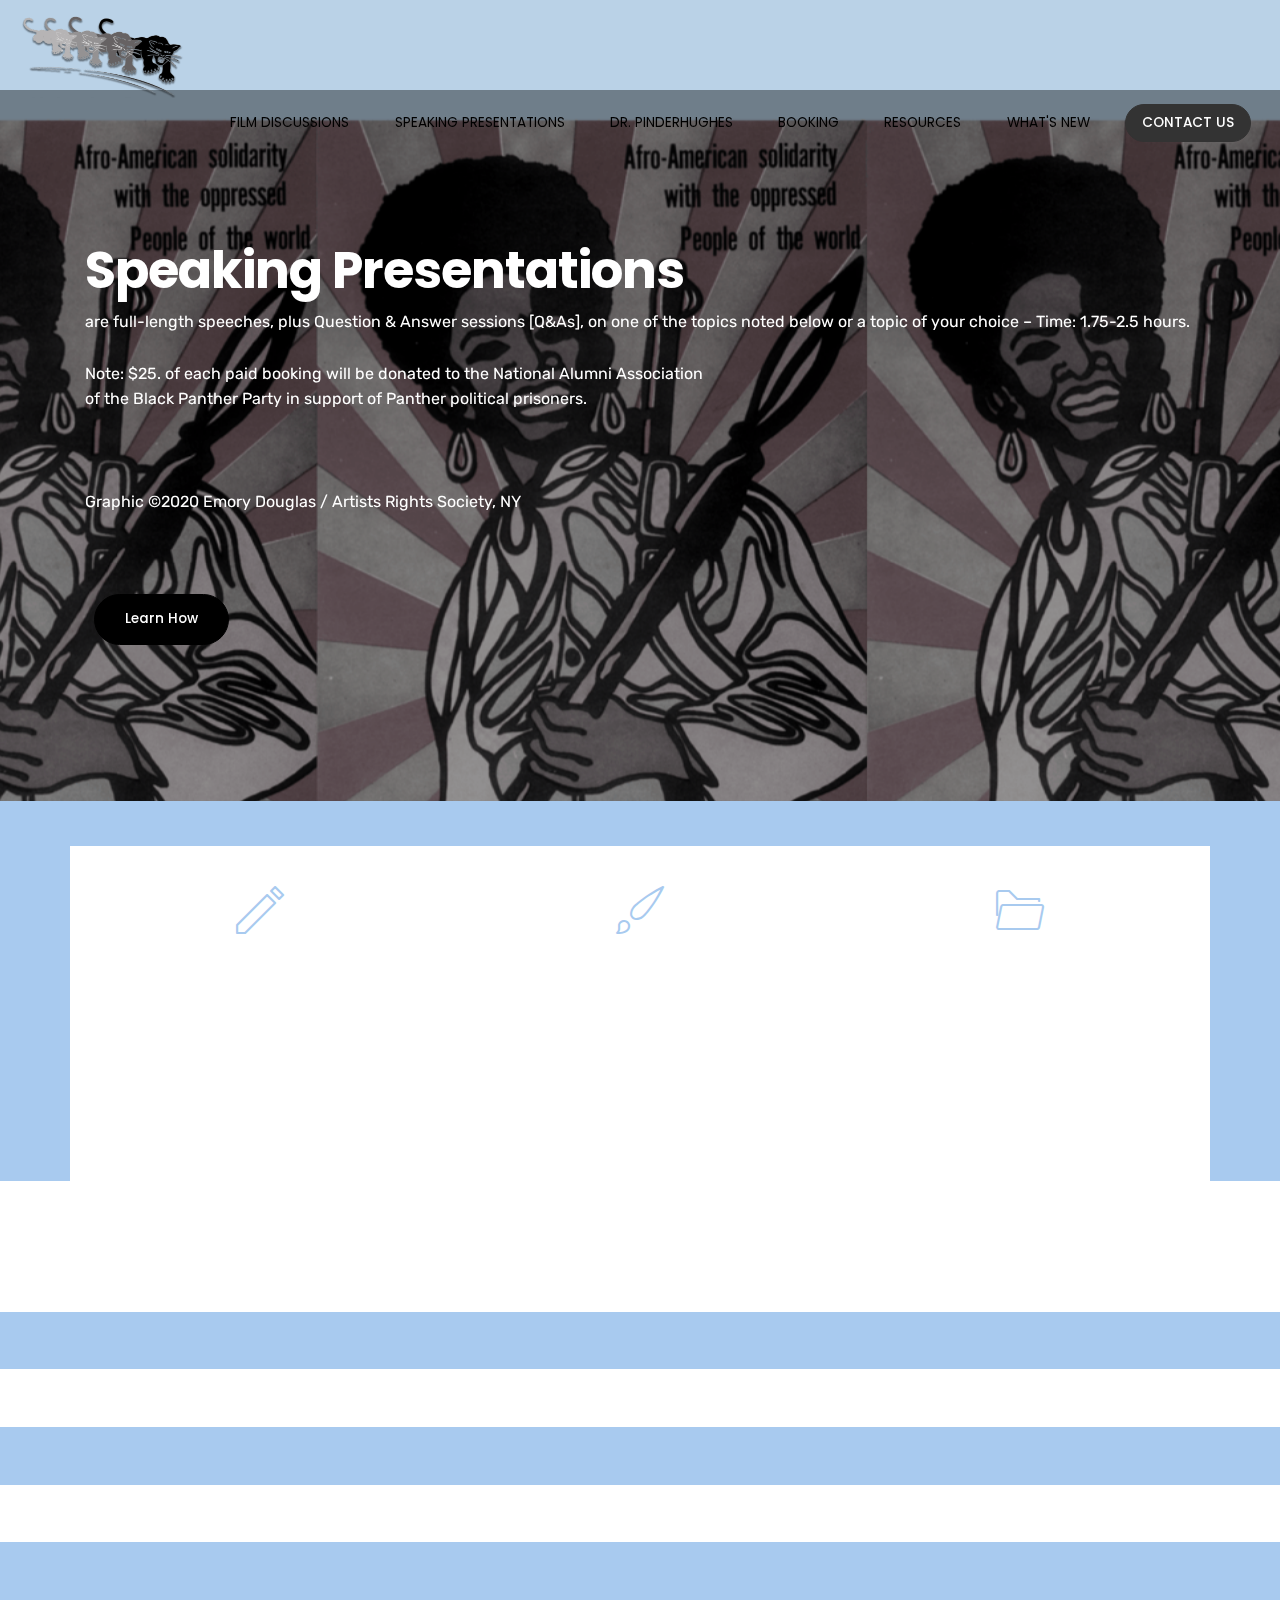
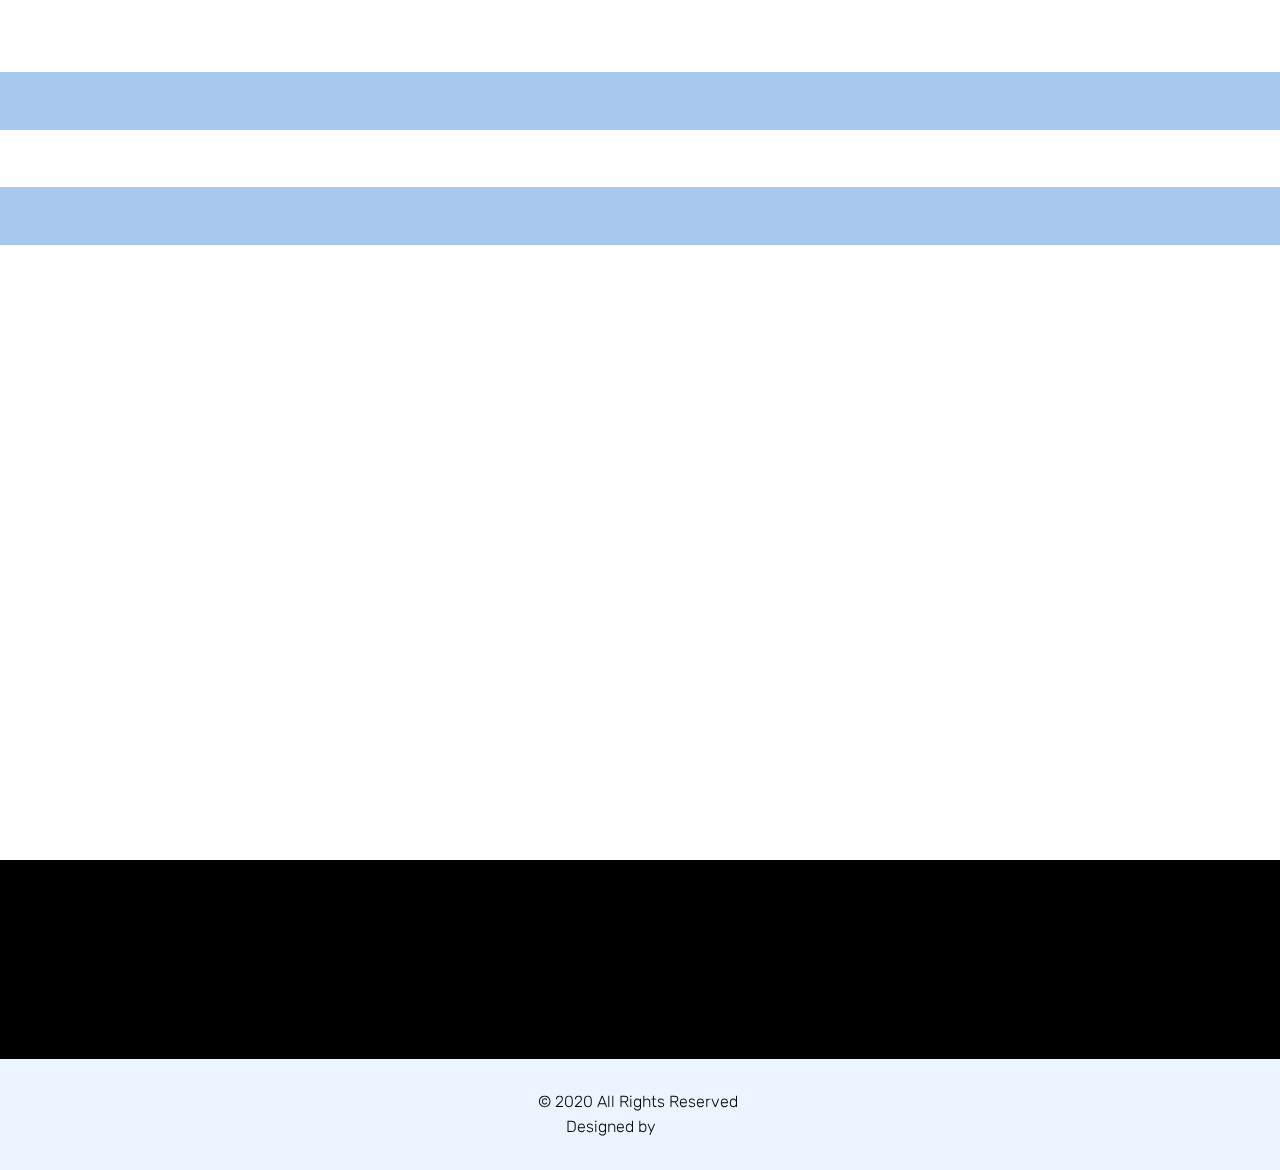
<file: speakings.html>
<!DOCTYPE html>
<html  >
<head>
  
  <meta charset="UTF-8">
  <meta http-equiv="X-UA-Compatible" content="IE=edge">
  
  <meta name="twitter:card" content="summary_large_image"/>
  <meta name="twitter:image:src" content="assets/images/speakings-meta.png">
  <meta property="og:image" content="assets/images/speakings-meta.png">
  <meta name="twitter:title" content="Speaking Presentations Page">
  <meta name="viewport" content="width=device-width, initial-scale=1, minimum-scale=1">
  <link rel="shortcut icon" href="assets/images/black-panther-logo-164x147-128x115.png" type="image/x-icon">
  <meta name="description" content="">
  
  
  <title>Speaking Presentations Page</title>
  <link rel="stylesheet" href="assets/web/assets/mobirise-icons/mobirise-icons.css">
  <link rel="stylesheet" href="assets/bootstrap/css/bootstrap.min.css">
  <link rel="stylesheet" href="assets/bootstrap/css/bootstrap-grid.min.css">
  <link rel="stylesheet" href="assets/bootstrap/css/bootstrap-reboot.min.css">
  <link rel="stylesheet" href="assets/animatecss/animate.min.css">
  <link rel="stylesheet" href="assets/dropdown/css/style.css">
  <link rel="stylesheet" href="assets/socicon/css/styles.css">
  <link rel="stylesheet" href="assets/theme/css/style.css">
  <link rel="preload" href="https://fonts.googleapis.com/css?family=Poppins:100,100i,200,200i,300,300i,400,400i,500,500i,600,600i,700,700i,800,800i,900,900i&display=swap" as="style" onload="this.onload=null;this.rel='stylesheet'">
  <noscript><link rel="stylesheet" href="https://fonts.googleapis.com/css?family=Poppins:100,100i,200,200i,300,300i,400,400i,500,500i,600,600i,700,700i,800,800i,900,900i&display=swap"></noscript>
  <link rel="preload" href="https://fonts.googleapis.com/css?family=Rubik:300,300i,400,400i,500,500i,700,700i,900,900i&display=swap" as="style" onload="this.onload=null;this.rel='stylesheet'">
  <noscript><link rel="stylesheet" href="https://fonts.googleapis.com/css?family=Rubik:300,300i,400,400i,500,500i,700,700i,900,900i&display=swap"></noscript>
  <link rel="preload" as="style" href="assets/mobirise/css/mbr-additional.css"><link rel="stylesheet" href="assets/mobirise/css/mbr-additional.css" type="text/css">
  
  
  
  
</head>
<body>

<!-- Analytics -->


<!-- /Analytics -->


  
  <section class="menu cid-rUEfccMFlx" once="menu" id="menu3-48">

    
    

    <nav class="navbar navbar-dropdown navbar-fixed-top navbar-expand-lg">
        <div class="navbar-brand">
            <span class="navbar-logo">
                <a href="index.html">
                    <img src="assets/images/frame-3-4-388x224.png" alt="" title="" style="height: 5.6rem;">
                </a>
            </span>
            
        </div>
        <button class="navbar-toggler" type="button" data-toggle="collapse" data-target="#navbarSupportedContent" aria-controls="navbarNavAltMarkup" aria-expanded="false" aria-label="Toggle navigation">
            <div class="hamburger">
                <span></span>
                <span></span>
                <span></span>
                <span></span>
            </div>
        </button>
      <div class="collapse navbar-collapse" id="navbarSupportedContent">
            <ul class="navbar-nav nav-dropdown" data-app-modern-menu="true"><li class="nav-item">
                    <a class="nav-link link text-black display-4" href="films.html">FILM DISCUSSIONS</a>
                </li>
                <li class="nav-item"><a class="nav-link link text-black display-4" href="speakings.html">
                        SPEAKING PRESENTATIONS</a></li><li class="nav-item"><a class="nav-link link text-black display-4" href="drpinderhughes.html">
                        DR. PINDERHUGHES</a></li><li class="nav-item"><a class="nav-link link text-black display-4" href="booking.html">
                        BOOKING</a></li><li class="nav-item"><a class="nav-link link text-black display-4" href="resources.html">RESOURCES</a></li><li class="nav-item"><a class="nav-link link text-black display-4" href="new.html" aria-expanded="true">WHAT'S NEW</a></li></ul>
            
            <div class="navbar-buttons mbr-section-btn"><a class="btn btn-sm btn-black display-4" href="booking.html">
                  CONTACT US</a></div>
      </div>
    </nav>
</section>

<section class="cid-s1bEsNyGXq" id="info3-4u">

    

    
    <div class="container">
        <div class="row justify-content-center">
            
        </div>
    </div>
</section>

<section class="header3 cid-s1bAThMJdp mbr-parallax-background" id="header3-4t">

    

    <div class="mbr-overlay" style="opacity: 0.4;">
    </div>

    <div class="container align-left">
        <div class="row justify-content-center mbr-white">
            <div class="mbr-white col-md-12">
                
                <h1 class="mbr-section-title mbr-white mbr-fonts-style align-left display-1"><strong>Speaking Presentations</strong></h1>
                <p class="mbr-text pb-3 mbr-fonts-style mbr-white align-left display-7">are full-length speeches, plus Question &amp; Answer sessions [Q&amp;As], on one of the topics noted below or a topic of your choice – Time: 1.75-2.5 hours. 
<br>
<br>Note: $25. of each paid booking will be donated to the National Alumni Association
<br>of the Black Panther Party in support of Panther political prisoners.<br><br><br><br>Graphic ©2020 Emory Douglas / Artists Rights Society, NY<br>&nbsp;</p>
                <div class="mbr-section-btn align-left pt-3"><a class="btn-warning btn btn-lg display-4">Learn How</a>
                </div>
            </div>
        </div>
    </div>
    
</section>

<section class="header1 cid-rJLIFEJdqV" id="header1-44">

    

    

    <div class="container text-content">

        

        
        
        
    </div>
    <div class="container mbr-black">
        <div class="row justify-content-center">
            <div class="box-item col-md-4">
                <div class="icon-block-top pb-4 align-center">
                    <span class="mbr-iconfont mbri-edit2 display-2" style="color: rgb(168, 202, 239); fill: rgb(168, 202, 239);"></span>
                </div>
                <h4 class="box-item-title pb-3 mbr-fonts-style align-center display-5">Middle &amp; High School<br><br>Speaking Presentations</h4>
                <p class="box-item-text mbr-fonts-style align-center display-7">$100 for one classroom<br>$225 for an assembly. For multiple same day sessions, please contact us. &nbsp;&nbsp;<br></p>
            </div>
            <div class="box-item col-md-4">
                <div class="icon-block-top pb-4 align-center">
                    <span class="mbr-iconfont mbri-change-style display-2" style="color: rgb(168, 202, 239); fill: rgb(168, 202, 239);"></span>
                </div>
                <h4 class="box-item-title pb-3 mbr-fonts-style align-center display-5">College &amp; University<br><br>Speaking Presentations</h4>
                <p class="box-item-text mbr-fonts-style align-center display-7">$175 for one class session&nbsp;<br>$350 for an auditorium.</p>
            </div>
            <div class="box-item col-md-4">
                <div class="icon-block-top pb-4 align-center">
                    <span class="mbr-iconfont mbri-opened-folder display-2" style="color: rgb(168, 202, 239); fill: rgb(168, 202, 239);"></span>
                </div>
                <h4 class="box-item-title pb-3 mbr-fonts-style align-center display-5">Community Organizers</h4>
                <p class="box-item-text mbr-fonts-style align-center display-7">Community Organizations – Please contact us.<br></p>
            </div>
        </div>
    </div>
</section>

<section class="mbr-section content11 cid-rINDJzL9If" id="content11-3p">

    

    <div class="container-fluid">
        <div class="row justify-content-center">
            <div class="col-12 col-lg-10">
                <div class="mbr-section-btn align-center"><a class="btn btn-primary display-4" href="page5.html#form3-3v">BOOKING</a></div>
            </div>
        </div>
    </div>
</section>

<section class="cid-rEaoYBQy4b" id="content7-24">

    

    
    <div class="container">
        <div class="row justify-content-center">
            <div class="col-12 col-md-12 align-center">
                
                <h2 class="mbr-section-title align-center mbr-fonts-style mbr-bold display-2">Topics</h2>
            </div>
        </div>
    </div>
</section>

<section class="cid-rINFGaxKPb" id="info3-3q">

    

    
    <div class="container">
        <div class="row justify-content-center">
            <div class="col-12 col-md-12 align-center">
                
                <h2 class="mbr-section-title align-center mbr-fonts-style mbr-bold display-2">From the Black Panthers to Black Lives Matter</h2>
            </div>
        </div>
    </div>
</section>

<section class="cid-rEb9zPiI6H" id="info3-2b">

    

    
    <div class="container">
        <div class="row justify-content-center">
            <div class="col-12 col-md-12 align-center">
                
                <h2 class="mbr-section-title align-center mbr-fonts-style mbr-bold display-2">Periodizing the History of the Black Panther Party&nbsp;</h2>
            </div>
        </div>
    </div>
</section>

<section class="cid-s7pB9Kf16g" id="info3-6z">

    

    
    <div class="container">
        <div class="row justify-content-center">
            <div class="col-12 col-md-12 align-center">
                
                <h2 class="mbr-section-title align-center mbr-fonts-style mbr-bold display-2">The Black Panthers: A Home-grown National Liberation Movement</h2>
            </div>
        </div>
    </div>
</section>

<section class="cid-rEb9yJIl6q" id="info3-29">

    

    
    <div class="container">
        <div class="row justify-content-center">
            <div class="col-12 col-md-12 align-center">
                
                <h2 class="mbr-section-title align-center mbr-fonts-style mbr-bold display-2">Critical Decisions in the Making [&amp; Unmaking] of the Black Panther Party</h2>
            </div>
        </div>
    </div>
</section>

<section class="cid-rEb9vKdETf" id="info3-28">

    

    
    <div class="container">
        <div class="row justify-content-center">
            <div class="col-12 col-md-12 align-center">
                
                <h2 class="mbr-section-title align-center mbr-fonts-style mbr-bold display-2">Ideologies of the Black Panthers</h2>
            </div>
        </div>
    </div>
</section>

<section class="cid-rEb9AtDAkM" id="info3-2c">

    

    
    <div class="container">
        <div class="row justify-content-center">
            <div class="col-12 col-md-12 align-center">
                
                <h2 class="mbr-section-title align-center mbr-fonts-style mbr-bold display-2">Black Panther Party: Reformist or Revolutionary?</h2>
            </div>
        </div>
    </div>
</section>

<section class="cid-rEb9zcZlyI" id="info3-2a">

    

    
    <div class="container">
        <div class="row justify-content-center">
            <div class="col-12 col-md-12 align-center">
                
                <h2 class="mbr-section-title align-center mbr-fonts-style mbr-bold display-2">Political Lessons from the Black Panthers</h2>
            </div>
        </div>
    </div>
</section>

<section class="cid-s7pBlyAdTL" id="info3-70">

    

    
    <div class="container">
        <div class="row justify-content-center">
            <div class="col-12 col-md-12 align-center">
                
                <h2 class="mbr-section-title align-center mbr-fonts-style mbr-bold display-2">The Pitfalls of Intercommunalism</h2>
            </div>
        </div>
    </div>
</section>

<section class="cid-s7pBm6cYmB" id="info3-71">

    

    
    <div class="container">
        <div class="row justify-content-center">
            <div class="col-12 col-md-12 align-center">
                
                <h2 class="mbr-section-title align-center mbr-fonts-style mbr-bold display-2">Marxism and the Black Panther Party</h2>
            </div>
        </div>
    </div>
</section>

<section class="cid-scB88nJ0gx" id="content7-7j">

    

    
    <div class="container">
        <div class="row justify-content-center">
            <div class="col-12 col-md-12 align-center">
                <h3 class="mbr-section-subtitle align-center mbr-fonts-style pb-2 display-5"><em><strong>[Your Choice of Panther Topic]</strong></em></h3>
                
            </div>
        </div>
    </div>
</section>

<section class="mbr-section content11 cid-rEbayelWmj" id="content11-2d">

    

    <div class="container-fluid">
        <div class="row justify-content-center">
            <div class="col-12 col-lg-10">
                <div class="mbr-section-btn align-center"><a class="btn btn-black display-4" href="page5.html#form3-3v">BOOKING</a></div>
            </div>
        </div>
    </div>
</section>

<section class="mbr-section article cid-rEaquMbUg8" id="content6-27">

     
    <div class="container">
        <div class="media-container-row">
            <div class="col-12 col-md-10 col-lg-8">
                <blockquote>
                    <p class="mbr-text mbr-fonts-style pb-1 display-2">
                    In-Person Presentation dates may be arranged by email request (please note details in your letter, including event date[s], time[s], length, topics, offered honorarium rate, commitment to pay travel [and any lodging] expenses, and identification of any other speakers appearing).
                    </p>
                    <footer class="mbr-fonts-style align-left mbr-bold display-2">— Black Panther Online Team</footer>
                </blockquote>
            </div>
        </div>
    </div>
</section>

<section class="mbr-section article content1 cid-rINYBm9GeS" id="content1-3w">
    
     

    <div class="container">
        <div class="media-container-row">
            <div class="col-md-12">
                <p class="mbr-text m-0 mbr-fonts-style mbr-black display-7"><strong>Donation Policy</strong><strong><br></strong>$25. of each paid booking will be donated to the National Alumni Association of the Black Panther Party in support of Panther political prisoners.<strong><br></strong><br><strong>Cancelation Policy</strong><br>You may cancel your booking for a full refund up to 48 hours before the booked date.&nbsp;<br></p>
            </div>
        </div>
    </div>
</section>

<section class="cid-ro1ybeeS3n" id="footer2-21">

    

    

    <div class="container">
        <div class="row align-center justify-content-center align-items-center">
            
            <div class="col-sm-12 col-lg-4 mbr-text mbr-fonts-style mbr-light display-7">
                © 2020 All Rights Reserved&nbsp;<br>&nbsp;Designed by <a href="https://www.upgaindev.com/webdev.html">UPGAIN</a></div>
            
        </div>
    </div>
</section>


<script src="assets/web/assets/jquery/jquery.min.js"></script>
  <script src="assets/popper/popper.min.js"></script>
  <script src="assets/bootstrap/js/bootstrap.min.js"></script>
  <script src="assets/smoothscroll/smooth-scroll.js"></script>
  <script src="assets/viewportchecker/jquery.viewportchecker.js"></script>
  <script src="assets/parallax/jarallax.min.js"></script>
  <script src="assets/dropdown/js/nav-dropdown.js"></script>
  <script src="assets/dropdown/js/navbar-dropdown.js"></script>
  <script src="assets/touchswipe/jquery.touch-swipe.min.js"></script>
  <script src="assets/theme/js/script.js"></script>
  
  
  
  <input name="animation" type="hidden">
  </body>
</html>
</file>
<file: assets/web/assets/mobirise-icons/mobirise-icons.css>
@font-face {
  font-family: 'MobiriseIcons';
  src:  url('mobirise-icons.eot?spat4u');
  src:  url('mobirise-icons.eot?spat4u#iefix') format('embedded-opentype'),
    url('mobirise-icons.ttf?spat4u') format('truetype'),
    url('mobirise-icons.woff?spat4u') format('woff'),
    url('mobirise-icons.svg?spat4u#MobiriseIcons') format('svg');
  font-weight: normal;
  font-style: normal;
  font-display: swap;
}

[class^="mbri-"], [class*=" mbri-"] {
  /* use !important to prevent issues with browser extensions that change fonts */
  font-family: MobiriseIcons !important;
  speak: none;
  font-style: normal;
  font-weight: normal;
  font-variant: normal;
  text-transform: none;
  line-height: 1;

  /* Better Font Rendering =========== */
  -webkit-font-smoothing: antialiased;
  -moz-osx-font-smoothing: grayscale;
}

.mbri-add-submenu:before {
  content: "\e900";
}
.mbri-alert:before {
  content: "\e901";
}
.mbri-align-center:before {
  content: "\e902";
}
.mbri-align-justify:before {
  content: "\e903";
}
.mbri-align-left:before {
  content: "\e904";
}
.mbri-align-right:before {
  content: "\e905";
}
.mbri-android:before {
  content: "\e906";
}
.mbri-apple:before {
  content: "\e907";
}
.mbri-arrow-down:before {
  content: "\e908";
}
.mbri-arrow-next:before {
  content: "\e909";
}
.mbri-arrow-prev:before {
  content: "\e90a";
}
.mbri-arrow-up:before {
  content: "\e90b";
}
.mbri-bold:before {
  content: "\e90c";
}
.mbri-bookmark:before {
  content: "\e90d";
}
.mbri-bootstrap:before {
  content: "\e90e";
}
.mbri-briefcase:before {
  content: "\e90f";
}
.mbri-browse:before {
  content: "\e910";
}
.mbri-bulleted-list:before {
  content: "\e911";
}
.mbri-calendar:before {
  content: "\e912";
}
.mbri-camera:before {
  content: "\e913";
}
.mbri-cart-add:before {
  content: "\e914";
}
.mbri-cart-full:before {
  content: "\e915";
}
.mbri-cash:before {
  content: "\e916";
}
.mbri-change-style:before {
  content: "\e917";
}
.mbri-chat:before {
  content: "\e918";
}
.mbri-clock:before {
  content: "\e919";
}
.mbri-close:before {
  content: "\e91a";
}
.mbri-cloud:before {
  content: "\e91b";
}
.mbri-code:before {
  content: "\e91c";
}
.mbri-contact-form:before {
  content: "\e91d";
}
.mbri-credit-card:before {
  content: "\e91e";
}
.mbri-cursor-click:before {
  content: "\e91f";
}
.mbri-cust-feedback:before {
  content: "\e920";
}
.mbri-database:before {
  content: "\e921";
}
.mbri-delivery:before {
  content: "\e922";
}
.mbri-desktop:before {
  content: "\e923";
}
.mbri-devices:before {
  content: "\e924";
}
.mbri-down:before {
  content: "\e925";
}
.mbri-download:before {
  content: "\e989";
}
.mbri-drag-n-drop:before {
  content: "\e927";
}
.mbri-drag-n-drop2:before {
  content: "\e928";
}
.mbri-edit:before {
  content: "\e929";
}
.mbri-edit2:before {
  content: "\e92a";
}
.mbri-error:before {
  content: "\e92b";
}
.mbri-extension:before {
  content: "\e92c";
}
.mbri-features:before {
  content: "\e92d";
}
.mbri-file:before {
  content: "\e92e";
}
.mbri-flag:before {
  content: "\e92f";
}
.mbri-folder:before {
  content: "\e930";
}
.mbri-gift:before {
  content: "\e931";
}
.mbri-github:before {
  content: "\e932";
}
.mbri-globe:before {
  content: "\e933";
}
.mbri-globe-2:before {
  content: "\e934";
}
.mbri-growing-chart:before {
  content: "\e935";
}
.mbri-hearth:before {
  content: "\e936";
}
.mbri-help:before {
  content: "\e937";
}
.mbri-home:before {
  content: "\e938";
}
.mbri-hot-cup:before {
  content: "\e939";
}
.mbri-idea:before {
  content: "\e93a";
}
.mbri-image-gallery:before {
  content: "\e93b";
}
.mbri-image-slider:before {
  content: "\e93c";
}
.mbri-info:before {
  content: "\e93d";
}
.mbri-italic:before {
  content: "\e93e";
}
.mbri-key:before {
  content: "\e93f";
}
.mbri-laptop:before {
  content: "\e940";
}
.mbri-layers:before {
  content: "\e941";
}
.mbri-left-right:before {
  content: "\e942";
}
.mbri-left:before {
  content: "\e943";
}
.mbri-letter:before {
  content: "\e944";
}
.mbri-like:before {
  content: "\e945";
}
.mbri-link:before {
  content: "\e946";
}
.mbri-lock:before {
  content: "\e947";
}
.mbri-login:before {
  content: "\e948";
}
.mbri-logout:before {
  content: "\e949";
}
.mbri-magic-stick:before {
  content: "\e94a";
}
.mbri-map-pin:before {
  content: "\e94b";
}
.mbri-menu:before {
  content: "\e94c";
}
.mbri-mobile:before {
  content: "\e94d";
}
.mbri-mobile2:before {
  content: "\e94e";
}
.mbri-mobirise:before {
  content: "\e94f";
}
.mbri-more-horizontal:before {
  content: "\e950";
}
.mbri-more-vertical:before {
  content: "\e951";
}
.mbri-music:before {
  content: "\e952";
}
.mbri-new-file:before {
  content: "\e953";
}
.mbri-numbered-list:before {
  content: "\e954";
}
.mbri-opened-folder:before {
  content: "\e955";
}
.mbri-pages:before {
  content: "\e956";
}
.mbri-paper-plane:before {
  content: "\e957";
}
.mbri-paperclip:before {
  content: "\e958";
}
.mbri-photo:before {
  content: "\e959";
}
.mbri-photos:before {
  content: "\e95a";
}
.mbri-pin:before {
  content: "\e95b";
}
.mbri-play:before {
  content: "\e95c";
}
.mbri-plus:before {
  content: "\e95d";
}
.mbri-preview:before {
  content: "\e95e";
}
.mbri-print:before {
  content: "\e95f";
}
.mbri-protect:before {
  content: "\e960";
}
.mbri-question:before {
  content: "\e961";
}
.mbri-quote-left:before {
  content: "\e962";
}
.mbri-quote-right:before {
  content: "\e963";
}
.mbri-refresh:before {
  content: "\e964";
}
.mbri-responsive:before {
  content: "\e965";
}
.mbri-right:before {
  content: "\e966";
}
.mbri-rocket:before {
  content: "\e967";
}
.mbri-sad-face:before {
  content: "\e968";
}
.mbri-sale:before {
  content: "\e969";
}
.mbri-save:before {
  content: "\e96a";
}
.mbri-search:before {
  content: "\e96b";
}
.mbri-setting:before {
  content: "\e96c";
}
.mbri-setting2:before {
  content: "\e96d";
}
.mbri-setting3:before {
  content: "\e96e";
}
.mbri-share:before {
  content: "\e96f";
}
.mbri-shopping-bag:before {
  content: "\e970";
}
.mbri-shopping-basket:before {
  content: "\e971";
}
.mbri-shopping-cart:before {
  content: "\e972";
}
.mbri-sites:before {
  content: "\e973";
}
.mbri-smile-face:before {
  content: "\e974";
}
.mbri-speed:before {
  content: "\e975";
}
.mbri-star:before {
  content: "\e976";
}
.mbri-success:before {
  content: "\e977";
}
.mbri-sun:before {
  content: "\e978";
}
.mbri-sun2:before {
  content: "\e979";
}
.mbri-tablet:before {
  content: "\e97a";
}
.mbri-tablet-vertical:before {
  content: "\e97b";
}
.mbri-target:before {
  content: "\e97c";
}
.mbri-timer:before {
  content: "\e97d";
}
.mbri-to-ftp:before {
  content: "\e97e";
}
.mbri-to-local-drive:before {
  content: "\e97f";
}
.mbri-touch-swipe:before {
  content: "\e980";
}
.mbri-touch:before {
  content: "\e981";
}
.mbri-trash:before {
  content: "\e982";
}
.mbri-underline:before {
  content: "\e983";
}
.mbri-unlink:before {
  content: "\e984";
}
.mbri-unlock:before {
  content: "\e985";
}
.mbri-up-down:before {
  content: "\e986";
}
.mbri-up:before {
  content: "\e987";
}
.mbri-update:before {
  content: "\e988";
}
.mbri-upload:before {
 content: "\e926"; 
}
.mbri-user:before {
  content: "\e98a";
}
.mbri-user2:before {
  content: "\e98b";
}
.mbri-users:before {
  content: "\e98c";
}
.mbri-video:before {
  content: "\e98d";
}
.mbri-video-play:before {
  content: "\e98e";
}
.mbri-watch:before {
  content: "\e98f";
}
.mbri-website-theme:before {
  content: "\e990";
}
.mbri-wifi:before {
  content: "\e991";
}
.mbri-windows:before {
  content: "\e992";
}
.mbri-zoom-out:before {
  content: "\e993";
}
.mbri-redo:before {
  content: "\e994";
}
.mbri-undo:before {
  content: "\e995";
}
</file>
<file: assets/dropdown/css/style.css>
.navbar-dropdown {
  left: 0;
  padding: 0;
  position: absolute;
  right: 0;
  top: 0;
  transition: all 0.45s ease;
  z-index: 1030;
  background: #282828; }
  .navbar-dropdown .navbar-logo {
    margin-right: 0.8rem;
    transition: margin 0.3s ease-in-out;
    vertical-align: middle; }
    .navbar-dropdown .navbar-logo img {
      height: 3.125rem;
      transition: all 0.3s ease-in-out; }
    .navbar-dropdown .navbar-logo.mbr-iconfont {
      font-size: 3.125rem;
      line-height: 3.125rem; }
  .navbar-dropdown .navbar-caption {
    font-weight: 700;
    white-space: normal;
    vertical-align: -4px;
    line-height: 3.125rem !important; }
    .navbar-dropdown .navbar-caption, .navbar-dropdown .navbar-caption:hover {
      color: inherit;
      text-decoration: none; }
  .navbar-dropdown .mbr-iconfont + .navbar-caption {
    vertical-align: -1px; }
  .navbar-dropdown.navbar-fixed-top {
    position: fixed; }
  .navbar-dropdown .navbar-brand span {
    vertical-align: -4px; }
  .navbar-dropdown.bg-color.transparent {
    background: none; }
  .navbar-dropdown.navbar-short .navbar-brand {
    padding: 0.625rem 0; }
    .navbar-dropdown.navbar-short .navbar-brand span {
      vertical-align: -1px; }
  .navbar-dropdown.navbar-short .navbar-caption {
    line-height: 2.375rem !important;
    vertical-align: -2px; }
  .navbar-dropdown.navbar-short .navbar-logo {
    margin-right: 0.5rem; }
    .navbar-dropdown.navbar-short .navbar-logo img {
      height: 2.375rem; }
    .navbar-dropdown.navbar-short .navbar-logo.mbr-iconfont {
      font-size: 2.375rem;
      line-height: 2.375rem; }
  .navbar-dropdown.navbar-short .mbr-table-cell {
    height: 3.625rem; }
  .navbar-dropdown .navbar-close {
    left: 0.6875rem;
    position: fixed;
    top: 0.75rem;
    z-index: 1000; }
  .navbar-dropdown .hamburger-icon {
    content: "";
    display: inline-block;
    vertical-align: middle;
    width: 16px;
    -webkit-box-shadow: 0 -6px 0 1px #282828,0 0 0 1px #282828,0 6px 0 1px #282828;
    -moz-box-shadow: 0 -6px 0 1px #282828,0 0 0 1px #282828,0 6px 0 1px #282828;
    box-shadow: 0 -6px 0 1px #282828,0 0 0 1px #282828,0 6px 0 1px #282828; }

.dropdown-menu .dropdown-toggle[data-toggle="dropdown-submenu"]::after {
  border-bottom: 0.35em solid transparent;
  border-left: 0.35em solid;
  border-right: 0;
  border-top: 0.35em solid transparent;
  margin-left: 0.3rem; }

.dropdown-menu .dropdown-item:focus {
  outline: 0; }

.nav-dropdown {
  font-size: 0.75rem;
  font-weight: 500;
  height: auto !important; }
  .nav-dropdown .nav-btn {
    padding-left: 1rem; }
  .nav-dropdown .link {
    margin: .667em 1.667em;
    font-weight: 500;
    padding: 0;
    transition: color .2s ease-in-out; }
    .nav-dropdown .link.dropdown-toggle {
      margin-right: 2.583em; }
      .nav-dropdown .link.dropdown-toggle::after {
        margin-left: .25rem;
        border-top: 0.35em solid;
        border-right: 0.35em solid transparent;
        border-left: 0.35em solid transparent;
        border-bottom: 0; }
      .nav-dropdown .link.dropdown-toggle[aria-expanded="true"] {
        margin: 0;
        padding: 0.667em 3.263em  0.667em 1.667em; }
  .nav-dropdown .link::after,
  .nav-dropdown .dropdown-item::after {
    color: inherit; }
  .nav-dropdown .btn {
    font-size: 0.75rem;
    font-weight: 700;
    letter-spacing: 0;
    margin-bottom: 0;
    padding-left: 1.25rem;
    padding-right: 1.25rem; }
  .nav-dropdown .dropdown-menu {
    border-radius: 0;
    border: 0;
    left: 0;
    margin: 0;
    padding-bottom: 1.25rem;
    padding-top: 1.25rem;
    position: relative; }
  .nav-dropdown .dropdown-submenu {
    margin-left: 0.125rem;
    top: 0; }
  .nav-dropdown .dropdown-item {
    font-size: 0.8125rem;
    font-weight: 500;
    line-height: 2;
    padding: 0.3846em 4.615em 0.3846em 1.5385em;
    position: relative;
    transition: color .2s ease-in-out, background-color .2s ease-in-out; }
    .nav-dropdown .dropdown-item::after {
      margin-top: -0.3077em;
      position: absolute;
      right: 1.1538em;
      top: 50%; }
    .nav-dropdown .dropdown-item:focus, .nav-dropdown .dropdown-item:hover {
      background: none; }

@media (max-width: 767px) {
  .nav-dropdown.navbar-toggleable-sm {
    bottom: 0;
    display: none;
    left: 0;
    overflow-x: hidden;
    position: fixed;
    top: 0;
    transform: translateX(-100%);
    -ms-transform: translateX(-100%);
    -webkit-transform: translateX(-100%);
    width: 18.75rem;
    z-index: 999; } }
.nav-dropdown.navbar-toggleable-xl {
  bottom: 0;
  display: none;
  left: 0;
  overflow-x: hidden;
  position: fixed;
  top: 0;
  transform: translateX(-100%);
  -ms-transform: translateX(-100%);
  -webkit-transform: translateX(-100%);
  width: 18.75rem;
  z-index: 999; }

.nav-dropdown-sm {
  display: block !important;
  overflow-x: hidden;
  overflow: auto;
  padding-top: 3.875rem; }
  .nav-dropdown-sm::after {
    content: "";
    display: block;
    height: 3rem;
    width: 100%; }
  .nav-dropdown-sm.collapse.in ~ .navbar-close {
    display: block !important; }
  .nav-dropdown-sm.collapsing, .nav-dropdown-sm.collapse.in {
    transform: translateX(0);
    -ms-transform: translateX(0);
    -webkit-transform: translateX(0);
    transition: all 0.25s ease-out;
    -webkit-transition: all 0.25s ease-out;
    background: #282828; }
  .nav-dropdown-sm.collapsing[aria-expanded="false"] {
    transform: translateX(-100%);
    -ms-transform: translateX(-100%);
    -webkit-transform: translateX(-100%); }
  .nav-dropdown-sm .nav-item {
    display: block;
    margin-left: 0 !important;
    padding-left: 0; }
  .nav-dropdown-sm .link,
  .nav-dropdown-sm .dropdown-item {
    border-top: 1px dotted rgba(255, 255, 255, 0.1);
    font-size: 0.8125rem;
    line-height: 1.6;
    margin: 0 !important;
    padding: 0.875rem 2.4rem 0.875rem 1.5625rem !important;
    position: relative;
    white-space: normal; }
    .nav-dropdown-sm .link:focus, .nav-dropdown-sm .link:hover,
    .nav-dropdown-sm .dropdown-item:focus,
    .nav-dropdown-sm .dropdown-item:hover {
      background: rgba(0, 0, 0, 0.2) !important;
      color: #c0a375; }
  .nav-dropdown-sm .nav-btn {
    position: relative;
    padding: 1.5625rem 1.5625rem 0 1.5625rem; }
    .nav-dropdown-sm .nav-btn::before {
      border-top: 1px dotted rgba(255, 255, 255, 0.1);
      content: "";
      left: 0;
      position: absolute;
      top: 0;
      width: 100%; }
    .nav-dropdown-sm .nav-btn + .nav-btn {
      padding-top: 0.625rem; }
      .nav-dropdown-sm .nav-btn + .nav-btn::before {
        display: none; }
  .nav-dropdown-sm .btn {
    padding: 0.625rem 0; }
  .nav-dropdown-sm .dropdown-toggle[data-toggle="dropdown-submenu"]::after {
    margin-left: .25rem;
    border-top: 0.35em solid;
    border-right: 0.35em solid transparent;
    border-left: 0.35em solid transparent;
    border-bottom: 0; }
  .nav-dropdown-sm .dropdown-toggle[data-toggle="dropdown-submenu"][aria-expanded="true"]::after {
    border-top: 0;
    border-right: 0.35em solid transparent;
    border-left: 0.35em solid transparent;
    border-bottom: 0.35em solid; }
  .nav-dropdown-sm .dropdown-menu {
    margin: 0;
    padding: 0;
    position: relative;
    top: 0;
    left: 0;
    width: 100%;
    border: 0;
    float: none;
    border-radius: 0;
    background: none; }
  .nav-dropdown-sm .dropdown-submenu {
    left: 100%;
    margin-left: 0.125rem;
    margin-top: -1.25rem;
    top: 0; }

.navbar-toggleable-sm .nav-dropdown .dropdown-menu {
  position: absolute; }

.navbar-toggleable-sm .nav-dropdown .dropdown-submenu {
  left: 100%;
  margin-left: 0.125rem;
  margin-top: -1.25rem;
  top: 0; }

.navbar-toggleable-sm.opened .nav-dropdown .dropdown-menu {
  position: relative; }

.navbar-toggleable-sm.opened .nav-dropdown .dropdown-submenu {
  left: 0;
  margin-left: 00rem;
  margin-top: 0rem;
  top: 0; }

.is-builder .nav-dropdown.collapsing {
  transition: none !important; }

/*# sourceMappingURL=style.css.map */
</file>
<file: assets/socicon/css/styles.css>
@charset "UTF-8";

@font-face {
  font-family: 'Socicon';
  src:  url('../fonts/socicon.eot');
  src:  url('../fonts/socicon.eot?#iefix') format('embedded-opentype'),
    url('../fonts/socicon.woff2') format('woff2'),
    url('../fonts/socicon.ttf') format('truetype'),
    url('../fonts/socicon.woff') format('woff'),
    url('../fonts/socicon.svg#socicon') format('svg');
  font-weight: normal;
  font-style: normal;
}

[data-icon]:before {
  font-family: "socicon" !important;
  content: attr(data-icon);
  font-style: normal !important;
  font-weight: normal !important;
  font-variant: normal !important;
  text-transform: none !important;
  speak: none;
  line-height: 1;
  -webkit-font-smoothing: antialiased;
  -moz-osx-font-smoothing: grayscale;
}

[class^="socicon-"], [class*=" socicon-"] {
  /* use !important to prevent issues with browser extensions that change fonts */
  font-family: 'Socicon' !important;
  speak: none;
  font-style: normal;
  font-weight: normal;
  font-variant: normal;
  text-transform: none;
  line-height: 1;

  /* Better Font Rendering =========== */
  -webkit-font-smoothing: antialiased;
  -moz-osx-font-smoothing: grayscale;
}

.socicon-eitaa:before {
  content: "\e97c";
}
.socicon-soroush:before {
  content: "\e97d";
}
.socicon-bale:before {
  content: "\e97e";
}
.socicon-zazzle:before {
  content: "\e97b";
}
.socicon-society6:before {
  content: "\e97a";
}
.socicon-redbubble:before {
  content: "\e979";
}
.socicon-avvo:before {
  content: "\e978";
}
.socicon-stitcher:before {
  content: "\e977";
}
.socicon-googlehangouts:before {
  content: "\e974";
}
.socicon-dlive:before {
  content: "\e975";
}
.socicon-vsco:before {
  content: "\e976";
}
.socicon-flipboard:before {
  content: "\e973";
}
.socicon-ubuntu:before {
  content: "\e958";
}
.socicon-artstation:before {
  content: "\e959";
}
.socicon-invision:before {
  content: "\e95a";
}
.socicon-torial:before {
  content: "\e95b";
}
.socicon-collectorz:before {
  content: "\e95c";
}
.socicon-seenthis:before {
  content: "\e95d";
}
.socicon-googleplaymusic:before {
  content: "\e95e";
}
.socicon-debian:before {
  content: "\e95f";
}
.socicon-filmfreeway:before {
  content: "\e960";
}
.socicon-gnome:before {
  content: "\e961";
}
.socicon-itchio:before {
  content: "\e962";
}
.socicon-jamendo:before {
  content: "\e963";
}
.socicon-mix:before {
  content: "\e964";
}
.socicon-sharepoint:before {
  content: "\e965";
}
.socicon-tinder:before {
  content: "\e966";
}
.socicon-windguru:before {
  content: "\e967";
}
.socicon-cdbaby:before {
  content: "\e968";
}
.socicon-elementaryos:before {
  content: "\e969";
}
.socicon-stage32:before {
  content: "\e96a";
}
.socicon-tiktok:before {
  content: "\e96b";
}
.socicon-gitter:before {
  content: "\e96c";
}
.socicon-letterboxd:before {
  content: "\e96d";
}
.socicon-threema:before {
  content: "\e96e";
}
.socicon-splice:before {
  content: "\e96f";
}
.socicon-metapop:before {
  content: "\e970";
}
.socicon-naver:before {
  content: "\e971";
}
.socicon-remote:before {
  content: "\e972";
}
.socicon-internet:before {
  content: "\e957";
}
.socicon-moddb:before {
  content: "\e94b";
}
.socicon-indiedb:before {
  content: "\e94c";
}
.socicon-traxsource:before {
  content: "\e94d";
}
.socicon-gamefor:before {
  content: "\e94e";
}
.socicon-pixiv:before {
  content: "\e94f";
}
.socicon-myanimelist:before {
  content: "\e950";
}
.socicon-blackberry:before {
  content: "\e951";
}
.socicon-wickr:before {
  content: "\e952";
}
.socicon-spip:before {
  content: "\e953";
}
.socicon-napster:before {
  content: "\e954";
}
.socicon-beatport:before {
  content: "\e955";
}
.socicon-hackerone:before {
  content: "\e956";
}
.socicon-hackernews:before {
  content: "\e946";
}
.socicon-smashwords:before {
  content: "\e947";
}
.socicon-kobo:before {
  content: "\e948";
}
.socicon-bookbub:before {
  content: "\e949";
}
.socicon-mailru:before {
  content: "\e94a";
}
.socicon-gitlab:before {
  content: "\e945";
}
.socicon-instructables:before {
  content: "\e944";
}
.socicon-portfolio:before {
  content: "\e943";
}
.socicon-codered:before {
  content: "\e940";
}
.socicon-origin:before {
  content: "\e941";
}
.socicon-nextdoor:before {
  content: "\e942";
}
.socicon-udemy:before {
  content: "\e93f";
}
.socicon-livemaster:before {
  content: "\e93e";
}
.socicon-crunchbase:before {
  content: "\e93b";
}
.socicon-homefy:before {
  content: "\e93c";
}
.socicon-calendly:before {
  content: "\e93d";
}
.socicon-realtor:before {
  content: "\e90f";
}
.socicon-tidal:before {
  content: "\e910";
}
.socicon-qobuz:before {
  content: "\e911";
}
.socicon-natgeo:before {
  content: "\e912";
}
.socicon-mastodon:before {
  content: "\e913";
}
.socicon-unsplash:before {
  content: "\e914";
}
.socicon-homeadvisor:before {
  content: "\e915";
}
.socicon-angieslist:before {
  content: "\e916";
}
.socicon-codepen:before {
  content: "\e917";
}
.socicon-slack:before {
  content: "\e918";
}
.socicon-openaigym:before {
  content: "\e919";
}
.socicon-logmein:before {
  content: "\e91a";
}
.socicon-fiverr:before {
  content: "\e91b";
}
.socicon-gotomeeting:before {
  content: "\e91c";
}
.socicon-aliexpress:before {
  content: "\e91d";
}
.socicon-guru:before {
  content: "\e91e";
}
.socicon-appstore:before {
  content: "\e91f";
}
.socicon-homes:before {
  content: "\e920";
}
.socicon-zoom:before {
  content: "\e921";
}
.socicon-alibaba:before {
  content: "\e922";
}
.socicon-craigslist:before {
  content: "\e923";
}
.socicon-wix:before {
  content: "\e924";
}
.socicon-redfin:before {
  content: "\e925";
}
.socicon-googlecalendar:before {
  content: "\e926";
}
.socicon-shopify:before {
  content: "\e927";
}
.socicon-freelancer:before {
  content: "\e928";
}
.socicon-seedrs:before {
  content: "\e929";
}
.socicon-bing:before {
  content: "\e92a";
}
.socicon-doodle:before {
  content: "\e92b";
}
.socicon-bonanza:before {
  content: "\e92c";
}
.socicon-squarespace:before {
  content: "\e92d";
}
.socicon-toptal:before {
  content: "\e92e";
}
.socicon-gust:before {
  content: "\e92f";
}
.socicon-ask:before {
  content: "\e930";
}
.socicon-trulia:before {
  content: "\e931";
}
.socicon-loomly:before {
  content: "\e932";
}
.socicon-ghost:before {
  content: "\e933";
}
.socicon-upwork:before {
  content: "\e934";
}
.socicon-fundable:before {
  content: "\e935";
}
.socicon-booking:before {
  content: "\e936";
}
.socicon-googlemaps:before {
  content: "\e937";
}
.socicon-zillow:before {
  content: "\e938";
}
.socicon-niconico:before {
  content: "\e939";
}
.socicon-toneden:before {
  content: "\e93a";
}
.socicon-augment:before {
  content: "\e908";
}
.socicon-bitbucket:before {
  content: "\e909";
}
.socicon-fyuse:before {
  content: "\e90a";
}
.socicon-yt-gaming:before {
  content: "\e90b";
}
.socicon-sketchfab:before {
  content: "\e90c";
}
.socicon-mobcrush:before {
  content: "\e90d";
}
.socicon-microsoft:before {
  content: "\e90e";
}
.socicon-pandora:before {
  content: "\e907";
}
.socicon-messenger:before {
  content: "\e906";
}
.socicon-gamewisp:before {
  content: "\e905";
}
.socicon-bloglovin:before {
  content: "\e904";
}
.socicon-tunein:before {
  content: "\e903";
}
.socicon-gamejolt:before {
  content: "\e901";
}
.socicon-trello:before {
  content: "\e902";
}
.socicon-spreadshirt:before {
  content: "\e900";
}
.socicon-500px:before {
  content: "\e000";
}
.socicon-8tracks:before {
  content: "\e001";
}
.socicon-airbnb:before {
  content: "\e002";
}
.socicon-alliance:before {
  content: "\e003";
}
.socicon-amazon:before {
  content: "\e004";
}
.socicon-amplement:before {
  content: "\e005";
}
.socicon-android:before {
  content: "\e006";
}
.socicon-angellist:before {
  content: "\e007";
}
.socicon-apple:before {
  content: "\e008";
}
.socicon-appnet:before {
  content: "\e009";
}
.socicon-baidu:before {
  content: "\e00a";
}
.socicon-bandcamp:before {
  content: "\e00b";
}
.socicon-battlenet:before {
  content: "\e00c";
}
.socicon-mixer:before {
  content: "\e00d";
}
.socicon-bebee:before {
  content: "\e00e";
}
.socicon-bebo:before {
  content: "\e00f";
}
.socicon-behance:before {
  content: "\e010";
}
.socicon-blizzard:before {
  content: "\e011";
}
.socicon-blogger:before {
  content: "\e012";
}
.socicon-buffer:before {
  content: "\e013";
}
.socicon-chrome:before {
  content: "\e014";
}
.socicon-coderwall:before {
  content: "\e015";
}
.socicon-curse:before {
  content: "\e016";
}
.socicon-dailymotion:before {
  content: "\e017";
}
.socicon-deezer:before {
  content: "\e018";
}
.socicon-delicious:before {
  content: "\e019";
}
.socicon-deviantart:before {
  content: "\e01a";
}
.socicon-diablo:before {
  content: "\e01b";
}
.socicon-digg:before {
  content: "\e01c";
}
.socicon-discord:before {
  content: "\e01d";
}
.socicon-disqus:before {
  content: "\e01e";
}
.socicon-douban:before {
  content: "\e01f";
}
.socicon-draugiem:before {
  content: "\e020";
}
.socicon-dribbble:before {
  content: "\e021";
}
.socicon-drupal:before {
  content: "\e022";
}
.socicon-ebay:before {
  content: "\e023";
}
.socicon-ello:before {
  content: "\e024";
}
.socicon-endomodo:before {
  content: "\e025";
}
.socicon-envato:before {
  content: "\e026";
}
.socicon-etsy:before {
  content: "\e027";
}
.socicon-facebook:before {
  content: "\e028";
}
.socicon-feedburner:before {
  content: "\e029";
}
.socicon-filmweb:before {
  content: "\e02a";
}
.socicon-firefox:before {
  content: "\e02b";
}
.socicon-flattr:before {
  content: "\e02c";
}
.socicon-flickr:before {
  content: "\e02d";
}
.socicon-formulr:before {
  content: "\e02e";
}
.socicon-forrst:before {
  content: "\e02f";
}
.socicon-foursquare:before {
  content: "\e030";
}
.socicon-friendfeed:before {
  content: "\e031";
}
.socicon-github:before {
  content: "\e032";
}
.socicon-goodreads:before {
  content: "\e033";
}
.socicon-google:before {
  content: "\e034";
}
.socicon-googlescholar:before {
  content: "\e035";
}
.socicon-googlegroups:before {
  content: "\e036";
}
.socicon-googlephotos:before {
  content: "\e037";
}
.socicon-googleplus:before {
  content: "\e038";
}
.socicon-grooveshark:before {
  content: "\e039";
}
.socicon-hackerrank:before {
  content: "\e03a";
}
.socicon-hearthstone:before {
  content: "\e03b";
}
.socicon-hellocoton:before {
  content: "\e03c";
}
.socicon-heroes:before {
  content: "\e03d";
}
.socicon-smashcast:before {
  content: "\e03e";
}
.socicon-horde:before {
  content: "\e03f";
}
.socicon-houzz:before {
  content: "\e040";
}
.socicon-icq:before {
  content: "\e041";
}
.socicon-identica:before {
  content: "\e042";
}
.socicon-imdb:before {
  content: "\e043";
}
.socicon-instagram:before {
  content: "\e044";
}
.socicon-issuu:before {
  content: "\e045";
}
.socicon-istock:before {
  content: "\e046";
}
.socicon-itunes:before {
  content: "\e047";
}
.socicon-keybase:before {
  content: "\e048";
}
.socicon-lanyrd:before {
  content: "\e049";
}
.socicon-lastfm:before {
  content: "\e04a";
}
.socicon-line:before {
  content: "\e04b";
}
.socicon-linkedin:before {
  content: "\e04c";
}
.socicon-livejournal:before {
  content: "\e04d";
}
.socicon-lyft:before {
  content: "\e04e";
}
.socicon-macos:before {
  content: "\e04f";
}
.socicon-mail:before {
  content: "\e050";
}
.socicon-medium:before {
  content: "\e051";
}
.socicon-meetup:before {
  content: "\e052";
}
.socicon-mixcloud:before {
  content: "\e053";
}
.socicon-modelmayhem:before {
  content: "\e054";
}
.socicon-mumble:before {
  content: "\e055";
}
.socicon-myspace:before {
  content: "\e056";
}
.socicon-newsvine:before {
  content: "\e057";
}
.socicon-nintendo:before {
  content: "\e058";
}
.socicon-npm:before {
  content: "\e059";
}
.socicon-odnoklassniki:before {
  content: "\e05a";
}
.socicon-openid:before {
  content: "\e05b";
}
.socicon-opera:before {
  content: "\e05c";
}
.socicon-outlook:before {
  content: "\e05d";
}
.socicon-overwatch:before {
  content: "\e05e";
}
.socicon-patreon:before {
  content: "\e05f";
}
.socicon-paypal:before {
  content: "\e060";
}
.socicon-periscope:before {
  content: "\e061";
}
.socicon-persona:before {
  content: "\e062";
}
.socicon-pinterest:before {
  content: "\e063";
}
.socicon-play:before {
  content: "\e064";
}
.socicon-player:before {
  content: "\e065";
}
.socicon-playstation:before {
  content: "\e066";
}
.socicon-pocket:before {
  content: "\e067";
}
.socicon-qq:before {
  content: "\e068";
}
.socicon-quora:before {
  content: "\e069";
}
.socicon-raidcall:before {
  content: "\e06a";
}
.socicon-ravelry:before {
  content: "\e06b";
}
.socicon-reddit:before {
  content: "\e06c";
}
.socicon-renren:before {
  content: "\e06d";
}
.socicon-researchgate:before {
  content: "\e06e";
}
.socicon-residentadvisor:before {
  content: "\e06f";
}
.socicon-reverbnation:before {
  content: "\e070";
}
.socicon-rss:before {
  content: "\e071";
}
.socicon-sharethis:before {
  content: "\e072";
}
.socicon-skype:before {
  content: "\e073";
}
.socicon-slideshare:before {
  content: "\e074";
}
.socicon-smugmug:before {
  content: "\e075";
}
.socicon-snapchat:before {
  content: "\e076";
}
.socicon-songkick:before {
  content: "\e077";
}
.socicon-soundcloud:before {
  content: "\e078";
}
.socicon-spotify:before {
  content: "\e079";
}
.socicon-stackexchange:before {
  content: "\e07a";
}
.socicon-stackoverflow:before {
  content: "\e07b";
}
.socicon-starcraft:before {
  content: "\e07c";
}
.socicon-stayfriends:before {
  content: "\e07d";
}
.socicon-steam:before {
  content: "\e07e";
}
.socicon-storehouse:before {
  content: "\e07f";
}
.socicon-strava:before {
  content: "\e080";
}
.socicon-streamjar:before {
  content: "\e081";
}
.socicon-stumbleupon:before {
  content: "\e082";
}
.socicon-swarm:before {
  content: "\e083";
}
.socicon-teamspeak:before {
  content: "\e084";
}
.socicon-teamviewer:before {
  content: "\e085";
}
.socicon-technorati:before {
  content: "\e086";
}
.socicon-telegram:before {
  content: "\e087";
}
.socicon-tripadvisor:before {
  content: "\e088";
}
.socicon-tripit:before {
  content: "\e089";
}
.socicon-triplej:before {
  content: "\e08a";
}
.socicon-tumblr:before {
  content: "\e08b";
}
.socicon-twitch:before {
  content: "\e08c";
}
.socicon-twitter:before {
  content: "\e08d";
}
.socicon-uber:before {
  content: "\e08e";
}
.socicon-ventrilo:before {
  content: "\e08f";
}
.socicon-viadeo:before {
  content: "\e090";
}
.socicon-viber:before {
  content: "\e091";
}
.socicon-viewbug:before {
  content: "\e092";
}
.socicon-vimeo:before {
  content: "\e093";
}
.socicon-vine:before {
  content: "\e094";
}
.socicon-vkontakte:before {
  content: "\e095";
}
.socicon-warcraft:before {
  content: "\e096";
}
.socicon-wechat:before {
  content: "\e097";
}
.socicon-weibo:before {
  content: "\e098";
}
.socicon-whatsapp:before {
  content: "\e099";
}
.socicon-wikipedia:before {
  content: "\e09a";
}
.socicon-windows:before {
  content: "\e09b";
}
.socicon-wordpress:before {
  content: "\e09c";
}
.socicon-wykop:before {
  content: "\e09d";
}
.socicon-xbox:before {
  content: "\e09e";
}
.socicon-xing:before {
  content: "\e09f";
}
.socicon-yahoo:before {
  content: "\e0a0";
}
.socicon-yammer:before {
  content: "\e0a1";
}
.socicon-yandex:before {
  content: "\e0a2";
}
.socicon-yelp:before {
  content: "\e0a3";
}
.socicon-younow:before {
  content: "\e0a4";
}
.socicon-youtube:before {
  content: "\e0a5";
}
.socicon-zapier:before {
  content: "\e0a6";
}
.socicon-zerply:before {
  content: "\e0a7";
}
.socicon-zomato:before {
  content: "\e0a8";
}
.socicon-zynga:before {
  content: "\e0a9";
}
</file>
<file: assets/theme/css/style.css>
/*!
 * Mobirise v4 theme (https://mobirise.com/)
 * Copyright 2017 Mobirise
 */
div,
span,
h1,
h2,
h3,
h4,
h5,
h6,
p,
blockquote,
a,
ol,
ul,
li,
figcaption,
textarea,
input,
.display-1,
.display-2 {
  font: inherit;
}

.form-control:focus {
  box-shadow: none;
}

:focus {
  outline: none;
}

section {
  background-color: #eeeeee;
}

section,
.container,
.container-fluid {
  position: relative;
  word-wrap: break-word;
}

a.mbr-iconfont:hover {
  text-decoration: none;
}

.article .lead p,
.article .lead ul,
.article .lead ol,
.article .lead pre,
.article .lead blockquote {
  margin-bottom: 0;
}

a {
  font-style: normal;
  font-weight: 400;
  cursor: pointer;
}

a, a:hover {
  text-decoration: none;
}

figure {
  margin-bottom: 0;
}

body {
  color: #232323;
}

h1,
h2,
h3,
h4,
h5,
h6,
.h1,
.h2,
.h3,
.h4,
.h5,
.h6,
.display-1,
.display-2,
.display-3 {
  line-height: 1;
  word-break: break-word;
  word-wrap: break-word;
}

b,
strong {
  font-weight: bold;
}

blockquote {
  padding: 10px 0 10px 20px;
  position: relative;
  border-left: 2px solid;
  border-color: #ff3366;
}

input:-webkit-autofill, input:-webkit-autofill:hover, input:-webkit-autofill:focus, input:-webkit-autofill:active {
  transition-delay: 9999s;
  transition-property: background-color, color;
}

textarea[type="hidden"] {
  display: none;
}

body {
  position: relative;
}

section {
  background-position: 50% 50%;
  background-repeat: no-repeat;
  background-size: cover;
}

section .mbr-background-video,
section .mbr-background-video-preview {
  position: absolute;
  bottom: 0;
  left: 0;
  right: 0;
  top: 0;
}

.hidden {
  visibility: hidden;
}

.mbr-z-index20 {
  z-index: 20;
}

/*! Base colors */
.mbr-white {
  color: #ffffff;
}

.mbr-black {
  color: #000000;
}

.mbr-bg-white {
  background-color: #ffffff;
}

.mbr-bg-black {
  background-color: #000000;
}

/*! Text-aligns */
.align-left {
  text-align: left;
}

.align-center {
  text-align: center;
}

.align-right {
  text-align: right;
}

@media (max-width: 767px) {
  .align-left,
  .align-center,
  .align-right,
  .mbr-section-btn,
  .mbr-section-title {
    text-align: center;
  }
}

/*! Font-weight  */
.mbr-light {
  font-weight: 300;
}

.mbr-regular {
  font-weight: 400;
}

.mbr-semibold {
  font-weight: 500;
}

.mbr-bold {
  font-weight: 700;
}

/*! Media  */
.media-size-item {
  -moz-flex: 1 1 auto;
  -o-flex: 1 1 auto;
  flex: 1 1 auto;
}

.media-content {
  flex-basis: 100%;
}

.media-container-row {
  display: flex;
  flex-direction: row;
  flex-wrap: wrap;
  justify-content: center;
  align-content: center;
  align-items: start;
}

.media-container-row .media-size-item {
  width: 400px;
}

.media-container-column {
  display: flex;
  flex-direction: column;
  flex-wrap: wrap;
  justify-content: center;
  align-content: center;
  align-items: stretch;
}

.media-container-column > * {
  width: 100%;
}

@media (min-width: 992px) {
  .media-container-row {
    flex-wrap: nowrap;
  }
}

figure {
  overflow: hidden;
}

figure[mbr-media-size] {
  transition: width 0.1s;
}

.mbr-figure img,
.mbr-figure iframe {
  display: block;
  width: 100%;
}

.card {
  background-color: transparent;
  border: none;
}

.card-wrapper {
  flex: 1;
  -webkit-flex: 1;
}

.card-img {
  text-align: center;
  flex-shrink: 0;
  -webkit-flex-shrink: 0;
}

.media {
  max-width: 100%;
  margin: 0 auto;
}

.mbr-figure {
  -ms-grid-row-align: center;
  align-self: center;
}

.media-container > div {
  max-width: 100%;
}

.mbr-figure img,
.card-img img {
  width: 100%;
}

@media (max-width: 991px) {
  .media-size-item {
    width: auto !important;
  }
  .media {
    width: auto;
  }
  .mbr-figure {
    width: 100% !important;
  }
}

/*! Buttons */
.mbr-section-btn {
  margin-left: -.25rem;
  margin-right: -.25rem;
  font-size: 0;
}

nav .mbr-section-btn {
  margin-left: 0rem;
  margin-right: 0rem;
}

/*! Btn icon margin */
.btn .mbr-iconfont,
.btn.btn-sm .mbr-iconfont {
  cursor: pointer;
  margin-right: 0.5rem;
}

.btn.btn-md .mbr-iconfont,
.btn.btn-md .mbr-iconfont {
  margin-right: 0.8rem;
}

.mbr-regular {
  font-weight: 400;
}

.mbr-semibold {
  font-weight: 500;
}

.mbr-bold {
  font-weight: 700;
}

[type="submit"] {
  -webkit-appearance: none;
}

/*! Full-screen */
.mbr-fullscreen .mbr-overlay {
  min-height: 100vh;
}

.mbr-fullscreen {
  display: flex;
  display: -moz-flex;
  display: -ms-flex;
  display: -o-flex;
  align-items: center;
  -webkit-align-items: center;
  min-height: 100vh;
  padding-top: 3rem;
  padding-bottom: 3rem;
}

/*! Map */
.map {
  height: 25rem;
  position: relative;
}

.map iframe {
  width: 100%;
  height: 100%;
}

/* Form */
.form-asterisk {
  font-family: initial;
  position: absolute;
  top: -2px;
  font-weight: normal;
}

/*! Scroll to top arrow */
.mbr-arrow-up {
  bottom: 25px;
  right: 90px;
  position: fixed;
  text-align: right;
  z-index: 5000;
  color: #ffffff;
  font-size: 32px;
  transform: rotate(180deg);
  -webkit-transform: rotate(180deg);
}

.mbr-arrow-up a {
  background: rgba(0, 0, 0, 0.2);
  border-radius: 3px;
  color: #fff;
  display: inline-block;
  height: 60px;
  width: 60px;
  outline-style: none !important;
  position: relative;
  text-decoration: none;
  transition: all .3s ease-in-out;
  cursor: pointer;
  text-align: center;
}

.mbr-arrow-up a:hover {
  background-color: rgba(0, 0, 0, 0.4);
}

.mbr-arrow-up a i {
  line-height: 60px;
}

.mbr-arrow-up-icon {
  display: block;
  color: #fff;
}

.mbr-arrow-up-icon::before {
  content: "\203a";
  display: inline-block;
  font-family: serif;
  font-size: 32px;
  line-height: 1;
  font-style: normal;
  position: relative;
  top: 6px;
  left: -4px;
  -webkit-transform: rotate(-90deg);
  transform: rotate(-90deg);
}

/*! Arrow Down */
.mbr-arrow {
  position: absolute;
  bottom: 45px;
  left: 50%;
  width: 60px;
  height: 60px;
  cursor: pointer;
  background-color: rgba(80, 80, 80, 0.5);
  border-radius: 50%;
  -webkit-transform: translateX(-50%);
  transform: translateX(-50%);
}

.mbr-arrow > a {
  display: inline-block;
  text-decoration: none;
  outline-style: none;
  -webkit-animation: arrowdown 1.7s ease-in-out infinite;
  animation: arrowdown 1.7s ease-in-out infinite;
}

.mbr-arrow > a > i {
  position: absolute;
  top: -2px;
  left: 15px;
  font-size: 2rem;
}

@keyframes arrowdown {
  0% {
    transform: translateY(0px);
    -webkit-transform: translateY(0px);
  }
  50% {
    transform: translateY(-5px);
    -webkit-transform: translateY(-5px);
  }
  100% {
    transform: translateY(0px);
    -webkit-transform: translateY(0px);
  }
}

@-webkit-keyframes arrowdown {
  0% {
    transform: translateY(0px);
    -webkit-transform: translateY(0px);
  }
  50% {
    transform: translateY(-5px);
    -webkit-transform: translateY(-5px);
  }
  100% {
    transform: translateY(0px);
    -webkit-transform: translateY(0px);
  }
}

@media (max-width: 500px) {
  .mbr-arrow-up {
    left: 50%;
    right: auto;
    transform: translateX(-50%) rotate(180deg);
    -webkit-transform: translateX(-50%) rotate(180deg);
  }
}

/*Gradients animation

use with:

background: linear-gradient(0deg, #2e3192, #1bffff);
background-size: 200% 200%;
animation: gradient-animation 4s infinite alternate;
-webkit-animation: gradient-animation 4s infinite alternate;
    */
@keyframes gradient-animation {
  from {
    background-position: 0% 100%;
    -webkit-animation-timing-function: ease-in-out;
    animation-timing-function: ease-in-out;
  }
  to {
    background-position: 100% 0%;
    -webkit-animation-timing-function: ease-in-out;
    animation-timing-function: ease-in-out;
  }
}

@-webkit-keyframes gradient-animation {
  from {
    background-position: 0% 100%;
    -webkit-animation-timing-function: ease-in-out;
    animation-timing-function: ease-in-out;
  }
  to {
    background-position: 100% 0%;
    -webkit-animation-timing-function: ease-in-out;
    animation-timing-function: ease-in-out;
  }
}

.bg-gradient {
  background-size: 200% 200%;
  animation: gradient-animation 5s infinite alternate;
  -webkit-animation: gradient-animation 5s infinite alternate;
}

.menu .navbar-brand {
  display: -webkit-flex;
}

.menu .navbar-brand span {
  display: flex;
  display: -webkit-flex;
}

.menu .navbar-brand .navbar-caption-wrap {
  display: -webkit-flex;
}

.menu .navbar-brand .navbar-logo img {
  display: -webkit-flex;
}

@media (max-width: 991px) {
  .menu .navbar-collapse {
    max-height: 93.5vh;
  }
  .menu .navbar-collapse.show {
    overflow: auto;
  }
}

@media (max-width: 767px) {
  .menu .navbar-collapse {
    max-height: 60vh;
  }
}

@media (min-width: 768px) and (max-width: 991px) {
  .menu .navbar-toggleable-sm .navbar-nav {
    display: -ms-flexbox;
  }
}

@media (min-width: 992px) {
  .menu .navbar-nav.nav-dropdown {
    display: -webkit-flex;
  }
  .menu .navbar-toggleable-sm .navbar-collapse {
    display: -webkit-flex !important;
  }
}

.menu .collapsed .navbar-collapse {
  max-height: 93.5vh;
}

.menu .collapsed .navbar-collapse.show {
  overflow: auto;
}

.navbar {
  display: -webkit-flex;
  -webkit-flex-wrap: wrap;
  -webkit-align-items: center;
  -webkit-justify-content: space-between;
}

.navbar-collapse {
  -webkit-flex-basis: 100%;
  -webkit-flex-grow: 1;
  -webkit-align-items: center;
}

.nav-dropdown .link {
  padding: .667em 1.667em !important;
  margin: 0 !important;
}

.row {
  display: -webkit-flex;
  -webkit-flex-wrap: wrap;
}

.justify-content-center {
  -webkit-justify-content: center;
}

.carousel-control {
  display: -webkit-flex;
  -webkit-align-items: center;
  -webkit-justify-content: center;
}

.form-inline {
  display: -webkit-flex;
  -webkit-align-items: center;
}

@media (max-width: 576px) {
  .col-xs-3 {
    flex: 0 0 25%;
    max-width: 25%;
    padding-left: 0;
    padding-right: 0;
  }
}

.jq-selectbox__select {
  padding: 1.07em .5em;
  position: absolute;
  top: 0;
  left: 0;
  display: flex;
  align-items: center;
  height: 100%;
  width: 100%;
}

.jq-selectbox__dropdown {
  position: absolute;
  top: 100%;
  left: 0 !important;
  width: 100% !important;
}

.jq-selectbox__trigger-arrow {
  -webkit-transform: translateY(-50%);
          transform: translateY(-50%);
}

.jq-selectbox li {
  padding: 1.07em .5em;
}

input[type="range"] {
  padding-left: 0 !important;
  padding-right: 0 !important;
}

.modal-dialog,
.modal-content {
  height: 100%;
}

.modal-dialog .carousel-inner {
  height: calc(100vh - 1.75rem);
}

@media (max-width: 575px) {
  .modal-dialog .carousel-inner {
    height: calc(100vh - 1rem);
  }
}

.carousel-item {
  text-align: center;
}

.carousel-item img {
  margin: auto;
}

.mbr-form .form-control {
  color: #000000;
  border: none;
  border-radius: 0;
  background-color: transparent;
  padding: .5rem 0rem;
  border-bottom: 1px solid #000000;
}

.mbr-form .form-control:focus {
  outline: none;
  box-shadow: none;
}

.mbr-section-title {
  font-style: normal;
  line-height: 1.2;
}

.mbr-section-subtitle {
  line-height: 1.3;
}

.mbr-text {
  font-style: normal;
  line-height: 1.6;
}

body {
  font-style: normal;
  line-height: 1.5;
}

.btn {
  position: relative;
  font-weight: 500;
  border-width: 1px;
  font-style: normal;
  letter-spacing: normal;
  margin: .4rem .8rem;
  white-space: normal;
  transition-property: background-color, color, border-color, box-shadow;
  transition-duration: .3s, .3s, .3s, 2s;
  transition-timing-function: ease-in-out;
  display: inline-flex;
  align-items: center;
  justify-content: center;
  word-break: break-word;
}

.btn .mbr-iconfont {
  font-size: 1.6rem;
}

.btn:hover:after, .btn:focus:after, .btn.active:after {
  content: '';
  border: 1px solid;
  border-color: inherit;
  width: 100%;
  height: 100%;
  transition: border-radius .3s;
  position: absolute;
  left: 0%;
  top: 0%;
  opacity: 1;
}

.note-popover .btn:after {
  display: none;
}

.btn-sm {
  border: 1px solid;
  font-weight: 500;
  letter-spacing: normal;
  transition: all .3s ease-in-out;
}

.btn-md {
  font-weight: 500;
  letter-spacing: normal;
  margin: .4rem .8rem !important;
  transition: all .3s ease-in-out;
}

.btn-lg {
  font-weight: 500;
  letter-spacing: normal;
  margin: .4rem .8rem !important;
  transition: all .3s ease-in-out;
}

.btn-form {
  border-radius: 0;
}

.btn-form:hover {
  cursor: pointer;
}

#scrollToTop a i:before {
  content: '';
  position: absolute;
  height: 40%;
  top: 25%;
  background: #fff;
  width: 2px;
  left: calc(50% - 1px);
}

#scrollToTop a i:after {
  content: '';
  position: absolute;
  display: block;
  border-top: 2px solid #fff;
  border-right: 2px solid #fff;
  width: 40%;
  height: 40%;
  left: 30%;
  bottom: 30%;
  -webkit-transform: rotate(135deg);
  transform: rotate(135deg);
}

/* Others*/
.note-check a[data-value=Rubik] {
  font-style: normal;
}

.mbr-arrow a {
  color: #ffffff;
}

@media (max-width: 767px) {
  .mbr-arrow {
    display: none;
  }
}

.form-control-label {
  position: relative;
  cursor: pointer;
  margin-bottom: .357em;
  padding: 0;
}

.alert {
  color: #ffffff;
  border-radius: 0;
  border: 0;
  font-size: .875rem;
  line-height: 1.5;
  margin-bottom: 1.875rem;
  padding: 1.25rem;
  position: relative;
}

.alert.alert-form::after {
  background-color: inherit;
  bottom: -7px;
  content: "";
  display: block;
  height: 14px;
  left: 50%;
  margin-left: -7px;
  position: absolute;
  -webkit-transform: rotate(45deg);
  transform: rotate(45deg);
  width: 14px;
}

.form-control {
  background-color: #f5f5f5;
  box-shadow: none;
  color: #565656;
  line-height: 1.43;
  min-height: 3.5em;
  padding: 1.07em .5em;
}

.form-active .form-control:invalid {
  border-color: red;
}

.mbr-overlay {
  background-color: #000;
  bottom: 0;
  left: 0;
  opacity: .5;
  position: absolute;
  right: 0;
  top: 0;
  z-index: 0;
}

blockquote {
  font-style: italic;
  padding: 10px 0 10px 20px;
  font-size: 1.09rem;
  position: relative;
  border-width: 3px;
}

ul,
ol,
pre,
blockquote {
  margin-bottom: 2.3125rem;
}

pre {
  background: #f4f4f4;
  padding: 10px 24px;
  white-space: pre-wrap;
}

.inactive {
  -webkit-user-select: none;
  -moz-user-select: none;
  -ms-user-select: none;
  user-select: none;
  pointer-events: none;
  -webkit-user-drag: none;
  user-drag: none;
}

.mbr-section__comments .row {
  justify-content: center;
}

@media (max-width: 767px) {
  .btn {
    font-size: .75rem !important;
  }
  .btn .mbr-iconfont {
    font-size: 1rem !important;
  }
}

html,
body {
  height: auto;
  min-height: 100vh;
}

.dropup .dropdown-toggle::after {
  display: none;
}

.note-air-layout .dropup .dropdown-menu,
.note-air-layout .navbar-fixed-bottom .dropdown .dropdown-menu {
  bottom: initial !important;
}
</file>
<file: assets/mobirise/css/mbr-additional.css>
body {
  font-family: Poppins;
}
.display-1 {
  font-family: 'Poppins', sans-serif;
  font-size: 3.2rem;
}
.display-2 {
  font-family: 'Poppins', sans-serif;
  font-size: 1.8rem;
}
.display-4 {
  font-family: 'Poppins', sans-serif;
  font-size: 0.85rem;
}
.display-5 {
  font-family: 'Poppins', sans-serif;
  font-size: 1.4rem;
}
.display-7 {
  font-family: 'Rubik', sans-serif;
  font-size: 1rem;
}
/* ---- Fluid typography for mobile devices ---- */
/* 1.4 - font scale ratio ( bootstrap == 1.42857 ) */
/* 100vw - current viewport width */
/* (48 - 20)  48 == 48rem == 768px, 20 == 20rem == 320px(minimal supported viewport) */
/* 0.65 - min scale variable, may vary */
@media (max-width: 768px) {
  .display-1 {
    font-size: 2.56rem;
    font-size: calc( 1.77rem + (3.2 - 1.77) * ((100vw - 20rem) / (48 - 20)));
    line-height: calc( 1.4 * (1.77rem + (3.2 - 1.77) * ((100vw - 20rem) / (48 - 20))));
  }
  .display-2 {
    font-size: 1.44rem;
    font-size: calc( 1.28rem + (1.8 - 1.28) * ((100vw - 20rem) / (48 - 20)));
    line-height: calc( 1.4 * (1.28rem + (1.8 - 1.28) * ((100vw - 20rem) / (48 - 20))));
  }
  .display-4 {
    font-size: 0.68rem;
    font-size: calc( 0.9475rem + (0.85 - 0.9475) * ((100vw - 20rem) / (48 - 20)));
    line-height: calc( 1.4 * (0.9475rem + (0.85 - 0.9475) * ((100vw - 20rem) / (48 - 20))));
  }
  .display-5 {
    font-size: 1.12rem;
    font-size: calc( 1.14rem + (1.4 - 1.14) * ((100vw - 20rem) / (48 - 20)));
    line-height: calc( 1.4 * (1.14rem + (1.4 - 1.14) * ((100vw - 20rem) / (48 - 20))));
  }
}
/* Buttons */
.btn {
  padding: 0.719rem 1.5rem;
  border-radius: 3px;
}
.btn:hover:after,
.btn:focus:after,
.btn.active:after {
  -webkit-border-radius: 100px;
  border-radius: 100px;
}
.btn:hover:after,
.btn:focus:after,
.btn.active:after {
  -webkit-animation: 1s btn-animation linear infinite;
  animation: 1s btn-animation linear infinite;
}
@keyframes btn-animation {
  0% {
    -webkit-transform: scale(1);
    transform: scale(1);
  }
  100% {
    -webkit-transform: scale(1.3);
    transform: scale(1.3);
    opacity: 0;
  }
}
.btn-sm {
  padding: 0.5rem 1rem;
  border-radius: 3px;
}
.btn-md {
  padding: 0.719rem 1.5rem;
  border-radius: 3px;
}
.btn-lg {
  padding: 0.875rem 1.875rem;
  border-radius: 3px;
}
.bg-primary {
  background-color: #6a95c4 !important;
}
.bg-success {
  background-color: #365c9a !important;
}
.bg-info {
  background-color: #e96188 !important;
}
.bg-warning {
  background-color: #000000 !important;
}
.bg-danger {
  background-color: #232323 !important;
}
.btn-primary,
.btn-primary:active,
.btn-primary.active {
  background-color: #6a95c4 !important;
  border-color: #6a95c4 !important;
  color: #ffffff !important;
}
.btn-primary:hover,
.btn-primary:focus,
.btn-primary.focus {
  color: #ffffff !important;
  background-color: #406fa2 !important;
  border-color: #406fa2 !important;
}
.btn-primary.disabled,
.btn-primary:disabled {
  color: #ffffff !important;
  background-color: #406fa2 !important;
  border-color: #406fa2 !important;
}
.btn-secondary,
.btn-secondary:active,
.btn-secondary.active {
  background-color: #ca4336 !important;
  border-color: #ca4336 !important;
  color: #ffffff !important;
}
.btn-secondary:hover,
.btn-secondary:focus,
.btn-secondary.focus {
  color: #ffffff !important;
  background-color: #8e2f25 !important;
  border-color: #8e2f25 !important;
}
.btn-secondary.disabled,
.btn-secondary:disabled {
  color: #ffffff !important;
  background-color: #8e2f25 !important;
  border-color: #8e2f25 !important;
}
.btn-info,
.btn-info:active,
.btn-info.active {
  background-color: #e96188 !important;
  border-color: #e96188 !important;
  color: #ffffff !important;
}
.btn-info:hover,
.btn-info:focus,
.btn-info.focus {
  color: #ffffff !important;
  background-color: #df1f56 !important;
  border-color: #df1f56 !important;
}
.btn-info.disabled,
.btn-info:disabled {
  color: #ffffff !important;
  background-color: #df1f56 !important;
  border-color: #df1f56 !important;
}
.btn-success,
.btn-success:active,
.btn-success.active {
  background-color: #365c9a !important;
  border-color: #365c9a !important;
  color: #ffffff !important;
}
.btn-success:hover,
.btn-success:focus,
.btn-success.focus {
  color: #ffffff !important;
  background-color: #223a61 !important;
  border-color: #223a61 !important;
}
.btn-success.disabled,
.btn-success:disabled {
  color: #ffffff !important;
  background-color: #223a61 !important;
  border-color: #223a61 !important;
}
.btn-warning,
.btn-warning:active,
.btn-warning.active {
  background-color: #000000 !important;
  border-color: #000000 !important;
  color: #ffffff !important;
}
.btn-warning:hover,
.btn-warning:focus,
.btn-warning.focus {
  color: #ffffff !important;
  background-color: #000000 !important;
  border-color: #000000 !important;
}
.btn-warning.disabled,
.btn-warning:disabled {
  color: #ffffff !important;
  background-color: #000000 !important;
  border-color: #000000 !important;
}
.btn-danger,
.btn-danger:active,
.btn-danger.active {
  background-color: #232323 !important;
  border-color: #232323 !important;
  color: #ffffff !important;
}
.btn-danger:hover,
.btn-danger:focus,
.btn-danger.focus {
  color: #ffffff !important;
  background-color: #000000 !important;
  border-color: #000000 !important;
}
.btn-danger.disabled,
.btn-danger:disabled {
  color: #ffffff !important;
  background-color: #000000 !important;
  border-color: #000000 !important;
}
.btn-black,
.btn-black:active,
.btn-black.active {
  background-color: #333333 !important;
  border-color: #333333 !important;
  color: #ffffff !important;
}
.btn-black:hover,
.btn-black:focus,
.btn-black.focus {
  color: #ffffff !important;
  background-color: #0d0d0d !important;
  border-color: #0d0d0d !important;
}
.btn-black.disabled,
.btn-black:disabled {
  color: #ffffff !important;
  background-color: #0d0d0d !important;
  border-color: #0d0d0d !important;
}
.btn-white,
.btn-white:active,
.btn-white.active {
  background-color: #ffffff !important;
  border-color: #ffffff !important;
  color: #808080 !important;
}
.btn-white:hover,
.btn-white:focus,
.btn-white.focus {
  color: #808080 !important;
  background-color: #d9d9d9 !important;
  border-color: #d9d9d9 !important;
}
.btn-white.disabled,
.btn-white:disabled {
  color: #808080 !important;
  background-color: #d9d9d9 !important;
  border-color: #d9d9d9 !important;
}
.btn-white,
.btn-white:active,
.btn-white.active {
  color: #333333 !important;
}
.btn-white:hover,
.btn-white:focus,
.btn-white.focus {
  color: #333333 !important;
}
.btn-white.disabled,
.btn-white:disabled {
  color: #333333 !important;
}
.btn-primary-outline,
.btn-primary-outline:active,
.btn-primary-outline.active {
  background: none;
  border-color: #39628f;
  color: #39628f !important;
}
.btn-primary-outline:hover,
.btn-primary-outline:focus,
.btn-primary-outline.focus {
  color: #ffffff !important;
  background-color: #6a95c4;
  border-color: #6a95c4;
}
.btn-primary-outline.disabled,
.btn-primary-outline:disabled {
  color: #ffffff !important;
  background-color: #6a95c4 !important;
  border-color: #6a95c4 !important;
}
.btn-secondary-outline,
.btn-secondary-outline:active,
.btn-secondary-outline.active {
  background: none;
  border-color: #7a2820;
  color: #7a2820 !important;
}
.btn-secondary-outline:hover,
.btn-secondary-outline:focus,
.btn-secondary-outline.focus {
  color: #ffffff !important;
  background-color: #ca4336;
  border-color: #ca4336;
}
.btn-secondary-outline.disabled,
.btn-secondary-outline:disabled {
  color: #ffffff !important;
  background-color: #ca4336 !important;
  border-color: #ca4336 !important;
}
.btn-info-outline,
.btn-info-outline:active,
.btn-info-outline.active {
  background: none;
  border-color: #c81c4d;
  color: #c81c4d !important;
}
.btn-info-outline:hover,
.btn-info-outline:focus,
.btn-info-outline.focus {
  color: #ffffff !important;
  background-color: #e96188;
  border-color: #e96188;
}
.btn-info-outline.disabled,
.btn-info-outline:disabled {
  color: #ffffff !important;
  background-color: #e96188 !important;
  border-color: #e96188 !important;
}
.btn-success-outline,
.btn-success-outline:active,
.btn-success-outline.active {
  background: none;
  border-color: #1c2f4e;
  color: #1c2f4e !important;
}
.btn-success-outline:hover,
.btn-success-outline:focus,
.btn-success-outline.focus {
  color: #ffffff !important;
  background-color: #365c9a;
  border-color: #365c9a;
}
.btn-success-outline.disabled,
.btn-success-outline:disabled {
  color: #ffffff !important;
  background-color: #365c9a !important;
  border-color: #365c9a !important;
}
.btn-warning-outline,
.btn-warning-outline:active,
.btn-warning-outline.active {
  background: none;
  border-color: #000000;
  color: #000000 !important;
}
.btn-warning-outline:hover,
.btn-warning-outline:focus,
.btn-warning-outline.focus {
  color: #ffffff !important;
  background-color: #000000;
  border-color: #000000;
}
.btn-warning-outline.disabled,
.btn-warning-outline:disabled {
  color: #ffffff !important;
  background-color: #000000 !important;
  border-color: #000000 !important;
}
.btn-danger-outline,
.btn-danger-outline:active,
.btn-danger-outline.active {
  background: none;
  border-color: #000000;
  color: #000000 !important;
}
.btn-danger-outline:hover,
.btn-danger-outline:focus,
.btn-danger-outline.focus {
  color: #ffffff !important;
  background-color: #232323;
  border-color: #232323;
}
.btn-danger-outline.disabled,
.btn-danger-outline:disabled {
  color: #ffffff !important;
  background-color: #232323 !important;
  border-color: #232323 !important;
}
.btn-black-outline,
.btn-black-outline:active,
.btn-black-outline.active {
  background: none;
  border-color: #000000;
  color: #000000 !important;
}
.btn-black-outline:hover,
.btn-black-outline:focus,
.btn-black-outline.focus {
  color: #ffffff !important;
  background-color: #333333;
  border-color: #333333;
}
.btn-black-outline.disabled,
.btn-black-outline:disabled {
  color: #ffffff !important;
  background-color: #333333 !important;
  border-color: #333333 !important;
}
.btn-white-outline,
.btn-white-outline:active,
.btn-white-outline.active {
  background: none;
  border-color: #ffffff;
  color: #ffffff !important;
}
.btn-white-outline:hover,
.btn-white-outline:focus,
.btn-white-outline.focus {
  color: #333333 !important;
  background-color: #ffffff;
  border-color: #ffffff;
}
.text-primary {
  color: #6a95c4 !important;
}
.text-secondary {
  color: #ca4336 !important;
}
.text-success {
  color: #365c9a !important;
}
.text-info {
  color: #e96188 !important;
}
.text-warning {
  color: #000000 !important;
}
.text-danger {
  color: #232323 !important;
}
.text-white {
  color: #ffffff !important;
}
.text-black {
  color: #000000 !important;
}
a.text-primary:hover,
a.text-primary:focus {
  color: #39628f !important;
}
a.text-secondary:hover,
a.text-secondary:focus {
  color: #7a2820 !important;
}
a.text-success:hover,
a.text-success:focus {
  color: #1c2f4e !important;
}
a.text-info:hover,
a.text-info:focus {
  color: #c81c4d !important;
}
a.text-warning:hover,
a.text-warning:focus {
  color: #000000 !important;
}
a.text-danger:hover,
a.text-danger:focus {
  color: #000000 !important;
}
a.text-white:hover,
a.text-white:focus {
  color: #b3b3b3 !important;
}
a.text-black:hover,
a.text-black:focus {
  color: #4d4d4d !important;
}
.alert-success {
  background-color: #365c9a;
}
.alert-info {
  background-color: #e96188;
}
.alert-warning {
  background-color: #000000;
}
.alert-danger {
  background-color: #232323;
}
.mbr-section-btn a.btn:not(.btn-form) {
  border-radius: 100px;
  transition-property: background-color, color, border-color, box-shadow;
  transition-duration: 0.3s, 0.3s, 0.3s, 0.8s;
  transition-timing-function: ease-in-out;
}
.mbr-section-btn a.btn:not(.btn-form):hover,
.mbr-section-btn a.btn:not(.btn-form):focus {
  box-shadow: 0 10px 40px 0 rgba(0, 0, 0, 0.2) !important;
}
.mbr-gallery-filter li a {
  border-radius: 100px !important;
}
.mbr-gallery-filter li.active .btn {
  background-color: #6a95c4;
  border-color: #6a95c4;
  color: #ffffff;
}
.mbr-gallery-filter li.active .btn:focus {
  box-shadow: none;
}
.nav-tabs .nav-link {
  border-radius: 100px !important;
}
a,
a:hover {
  color: #6a95c4;
}
.mbr-plan-header.bg-primary .mbr-plan-subtitle,
.mbr-plan-header.bg-primary .mbr-plan-price-desc {
  color: #c5d6e8;
}
.mbr-plan-header.bg-success .mbr-plan-subtitle,
.mbr-plan-header.bg-success .mbr-plan-price-desc {
  color: #7e9ed2;
}
.mbr-plan-header.bg-info .mbr-plan-subtitle,
.mbr-plan-header.bg-info .mbr-plan-price-desc {
  color: #ffffff;
}
.mbr-plan-header.bg-warning .mbr-plan-subtitle,
.mbr-plan-header.bg-warning .mbr-plan-price-desc {
  color: #b3b3b3;
}
.mbr-plan-header.bg-danger .mbr-plan-subtitle,
.mbr-plan-header.bg-danger .mbr-plan-price-desc {
  color: #d5d5d5;
}
/* Scroll to top button*/
.scrollToTop_wraper {
  display: none;
}
.form-control {
  font-family: 'Rubik', sans-serif;
  font-size: 1rem;
}
blockquote {
  border-color: #6a95c4;
}
ul,
ol,
pre,
blockquote {
  margin-bottom: 2.3125rem;
}
.mbr-form .btn {
  margin: 0.4rem 0;
}
.mbr-form .input-group-btn a.btn {
  border-radius: 100px !important;
}
.mbr-form .input-group-btn a.btn:hover {
  box-shadow: 0 10px 40px 0 rgba(0, 0, 0, 0.2);
}
.mbr-form .input-group-btn button[type='submit'] {
  border-radius: 100px !important;
  padding: 1rem 2rem;
}
.mbr-form .input-group-btn button[type='submit']:hover {
  box-shadow: 0 10px 40px 0 rgba(0, 0, 0, 0.2);
}
.special-form {
  border-radius: 100px !important;
}
.input-group-btn button[type='submit'] {
  border-radius: 100px !important;
}
.input-group-btn a.btn {
  border-radius: 100px !important;
}
.jq-selectbox li:hover,
.jq-selectbox li.selected {
  background-color: #6a95c4;
  color: #ffffff;
}
.jq-selectbox .jq-selectbox__trigger-arrow,
.jq-number__spin.minus:after,
.jq-number__spin.plus:after {
  transition: 0.4s;
  border-top-color: currentColor;
  border-bottom-color: currentColor;
}
.jq-selectbox:hover .jq-selectbox__trigger-arrow,
.jq-number__spin.minus:hover:after,
.jq-number__spin.plus:hover:after {
  border-top-color: #6a95c4;
  border-bottom-color: #6a95c4;
}
.xdsoft_datetimepicker .xdsoft_calendar td.xdsoft_default,
.xdsoft_datetimepicker .xdsoft_calendar td.xdsoft_current,
.xdsoft_datetimepicker .xdsoft_timepicker .xdsoft_time_box > div > div.xdsoft_current {
  color: #ffffff !important;
  background-color: #6a95c4 !important;
  box-shadow: none !important;
}
.xdsoft_datetimepicker .xdsoft_calendar td:hover,
.xdsoft_datetimepicker .xdsoft_timepicker .xdsoft_time_box > div > div:hover {
  color: #ffffff !important;
  background: #ca4336 !important;
  box-shadow: none !important;
}
.lazy-bg {
  background-image: none !important;
}
.lazy-placeholder:not(section),
.lazy-none {
  display: block;
  position: relative;
  padding-bottom: 56.25%;
}
iframe.lazy-placeholder,
.lazy-placeholder:after {
  content: '';
  position: absolute;
  width: 200px;
  height: 200px;
  background: transparent no-repeat center;
  background-size: contain;
  top: 50%;
  left: 50%;
  transform: translateX(-50%) translateY(-50%);
  background-image: url("data:image/svg+xml;charset=UTF-8,%3csvg width='32' height='32' viewBox='0 0 64 64' xmlns='http://www.w3.org/2000/svg' stroke='%236a95c4' %3e%3cg fill='none' fill-rule='evenodd'%3e%3cg transform='translate(16 16)' stroke-width='2'%3e%3ccircle stroke-opacity='.5' cx='16' cy='16' r='16'/%3e%3cpath d='M32 16c0-9.94-8.06-16-16-16'%3e%3canimateTransform attributeName='transform' type='rotate' from='0 16 16' to='360 16 16' dur='1s' repeatCount='indefinite'/%3e%3c/path%3e%3c/g%3e%3c/g%3e%3c/svg%3e");
}
section.lazy-placeholder:after {
  opacity: 0.5;
}
#custom-html-6l {
  /* Type valid CSS here */
}
#custom-html-6l div {
  padding: 80px 0;
  color: #777;
  text-align: center;
}
#custom-html-6l p {
  font-size: 60px;
  color: #777;
}
.cid-rUzD9bbGSu {
  overflow: hidden !important;
  padding-top: 120px;
  padding-bottom: 30px;
  background: linear-gradient(to right, #ecf5ff 0%, #ecf5ff 30%, #ecf5ff 30%, #ecf5ff 100%);
}
.cid-rUzD9bbGSu .animated-element {
  color: #efefef;
}
.cid-rUzD9bbGSu .img-block {
  -webkit-align-self: center;
  align-self: center;
}
.cid-rUzD9bbGSu .mbr-section-subtitle {
  color: #ffffff;
}
@media (min-width: 992px) {
  .cid-rUzD9bbGSu .img-block {
    padding-right: 2rem;
  }
}
@media (max-width: 767px) {
  .cid-rUzD9bbGSu .mbr-figure {
    margin-top: 1rem;
  }
}
@media (max-width: 768px) {
  .cid-rUzD9bbGSu {
    background: #ecf5ff;
  }
  .cid-rUzD9bbGSu .img-block {
    padding-bottom: 2rem;
  }
}
.cid-rUzD9bbGSu .mbr-section-title {
  color: #000000;
}
.cid-rUEfccMFlx .dropdown-item:before {
  font-family: MobiriseIcons !important;
  content: '\e966';
  display: inline-block;
  width: 0;
  position: absolute;
  left: 1rem;
  top: 0.5rem;
  margin-right: 0.5rem;
  line-height: 1;
  font-size: inherit;
  vertical-align: middle;
  text-align: center;
  overflow: hidden;
  -webkit-transform: scale(0, 1);
  transform: scale(0, 1);
  -webkit-transition: all 0.25s ease-in-out;
  -moz-transition: all 0.25s ease-in-out;
  transition: all 0.25s ease-in-out;
}
.cid-rUEfccMFlx .nav-item,
.cid-rUEfccMFlx .nav-link,
.cid-rUEfccMFlx .navbar-caption {
  font-weight: normal;
}
.cid-rUEfccMFlx .nav-item:focus,
.cid-rUEfccMFlx .nav-link:focus {
  outline: none;
}
@media (min-width: 992px) {
  .cid-rUEfccMFlx .dropdown-item:hover:before {
    -webkit-transform: scale(1, 1);
    transform: scale(1, 1);
    width: 16px;
  }
}
.cid-rUEfccMFlx .dropdown .dropdown-menu .dropdown-item {
  width: auto;
  -webkit-transition: all 0.25s ease-in-out;
  -moz-transition: all 0.25s ease-in-out;
  transition: all 0.25s ease-in-out;
}
.cid-rUEfccMFlx .dropdown .dropdown-menu .dropdown-item::after {
  right: 0.5rem;
}
.cid-rUEfccMFlx .dropdown .dropdown-menu .dropdown-item:hover {
  padding-right: 2.5385em;
  padding-left: 3.5385em;
}
.cid-rUEfccMFlx .dropdown .dropdown-menu .dropdown-item:hover .mbr-iconfont:before {
  -webkit-transform: scale(0, 1);
  transform: scale(0, 1);
}
.cid-rUEfccMFlx .dropdown .dropdown-menu .dropdown-item .mbr-iconfont {
  margin-left: -1.8rem;
  padding-right: 1rem;
  font-size: inherit;
}
.cid-rUEfccMFlx .dropdown .dropdown-menu .dropdown-item .mbr-iconfont:before {
  display: inline-block;
  -webkit-transform: scale(1, 1);
  transform: scale(1, 1);
  -webkit-transition: all 0.25s ease-in-out;
  -moz-transition: all 0.25s ease-in-out;
  transition: all 0.25s ease-in-out;
}
.cid-rUEfccMFlx .collapsed .dropdown-menu .dropdown-item:before {
  display: none;
}
.cid-rUEfccMFlx .collapsed .dropdown .dropdown-menu .dropdown-item {
  padding: 0.235em 1.5em 0.235em 1.5em !important;
  transition: none;
  margin: 0 !important;
}
.cid-rUEfccMFlx .navbar {
  min-height: 77px;
  transition: all .3s;
  background: #bad2e7;
  background: none;
}
.cid-rUEfccMFlx .navbar.opened {
  transition: all .3s;
  background: #bad2e7 !important;
}
.cid-rUEfccMFlx .navbar .dropdown-item {
  padding: .235rem 1.5rem;
}
.cid-rUEfccMFlx .navbar .navbar-collapse {
  -webkit-justify-content: flex-end;
  justify-content: flex-end;
  z-index: 1;
}
.cid-rUEfccMFlx .navbar.collapsed .nav-item .nav-link::before {
  display: none;
}
.cid-rUEfccMFlx .navbar.collapsed.opened .dropdown-menu {
  top: 0;
}
@media (min-width: 992px) {
  .cid-rUEfccMFlx .navbar.collapsed.opened:not(.navbar-short) .navbar-collapse {
    max-height: calc(99vh - 5.6rem);
  }
}
.cid-rUEfccMFlx .navbar.collapsed .dropdown-menu {
  background: transparent !important;
}
.cid-rUEfccMFlx .navbar.collapsed .dropdown-menu .dropdown-submenu {
  left: 0 !important;
}
.cid-rUEfccMFlx .navbar.collapsed .dropdown-menu .dropdown-item:after {
  right: auto;
}
.cid-rUEfccMFlx .navbar.collapsed .dropdown-menu .dropdown-toggle[data-toggle="dropdown-submenu"]:after {
  margin-left: .25rem;
  border-top: 0.35em solid;
  border-right: 0.35em solid transparent;
  border-left: 0.35em solid transparent;
  border-bottom: 0;
  top: 55%;
}
.cid-rUEfccMFlx .navbar.collapsed ul.navbar-nav li {
  margin: auto;
}
.cid-rUEfccMFlx .navbar.collapsed .dropdown-menu .dropdown-item {
  padding: .25rem 1.5rem;
  text-align: center;
}
.cid-rUEfccMFlx .navbar.collapsed .icons-menu {
  padding-left: 0;
  padding-top: .5rem;
  padding-bottom: .5rem;
}
@media (max-width: 991px) {
  .cid-rUEfccMFlx .navbar .nav-item .nav-link::before {
    display: none;
  }
  .cid-rUEfccMFlx .navbar.opened .dropdown-menu {
    top: 0;
  }
  .cid-rUEfccMFlx .navbar .dropdown-menu {
    background: transparent !important;
  }
  .cid-rUEfccMFlx .navbar .dropdown-menu .dropdown-submenu {
    left: 0 !important;
  }
  .cid-rUEfccMFlx .navbar .dropdown-menu .dropdown-item:after {
    right: auto;
  }
  .cid-rUEfccMFlx .navbar .dropdown-menu .dropdown-toggle[data-toggle="dropdown-submenu"]:after {
    margin-left: .25rem;
    border-top: 0.35em solid;
    border-right: 0.35em solid transparent;
    border-left: 0.35em solid transparent;
    border-bottom: 0;
    top: 55%;
  }
  .cid-rUEfccMFlx .navbar .navbar-logo img {
    height: 3.8rem !important;
  }
  .cid-rUEfccMFlx .navbar ul.navbar-nav li {
    margin: auto;
  }
  .cid-rUEfccMFlx .navbar .dropdown-menu .dropdown-item {
    padding: .25rem 1.5rem !important;
    text-align: center;
  }
  .cid-rUEfccMFlx .navbar .navbar-brand {
    -webkit-flex-shrink: initial;
    flex-shrink: initial;
    -webkit-flex-basis: auto;
    flex-basis: auto;
    word-break: break-word;
  }
  .cid-rUEfccMFlx .navbar .navbar-toggler {
    -webkit-flex-basis: auto;
    flex-basis: auto;
  }
  .cid-rUEfccMFlx .navbar .icons-menu {
    padding-left: 0;
    padding-top: .5rem;
    padding-bottom: .5rem;
  }
}
.cid-rUEfccMFlx .navbar.navbar-short {
  background: #bad2e7 !important;
  min-height: 60px;
}
.cid-rUEfccMFlx .navbar.navbar-short .navbar-logo img {
  height: 3rem !important;
}
.cid-rUEfccMFlx .navbar.navbar-short .navbar-brand {
  padding: 0;
}
.cid-rUEfccMFlx .navbar-brand {
  -webkit-flex-shrink: 0;
  flex-shrink: 0;
  -webkit-align-items: center;
  align-items: center;
  margin-right: 0;
  padding: 0;
  transition: all .3s;
  word-break: break-word;
  z-index: 1;
}
.cid-rUEfccMFlx .navbar-brand .navbar-caption {
  line-height: inherit !important;
}
.cid-rUEfccMFlx .navbar-brand .navbar-logo a {
  outline: none;
}
.cid-rUEfccMFlx .dropdown-item.active,
.cid-rUEfccMFlx .dropdown-item:active {
  background-color: transparent;
}
.cid-rUEfccMFlx .navbar-expand-lg .navbar-nav .nav-link {
  padding: 0;
}
.cid-rUEfccMFlx .nav-dropdown .link.dropdown-toggle {
  margin-right: 1.667em;
}
.cid-rUEfccMFlx .nav-dropdown .link.dropdown-toggle[aria-expanded="true"] {
  margin-right: 0;
  padding: 0.667em 1.667em;
}
.cid-rUEfccMFlx .navbar.navbar-expand-lg .dropdown .dropdown-menu {
  background: #bad2e7;
}
.cid-rUEfccMFlx .navbar.navbar-expand-lg .dropdown .dropdown-menu .dropdown-submenu {
  margin: 0;
  left: 100%;
}
.cid-rUEfccMFlx .navbar .dropdown.open > .dropdown-menu {
  display: block;
}
.cid-rUEfccMFlx ul.navbar-nav {
  -webkit-flex-wrap: wrap;
  flex-wrap: wrap;
}
.cid-rUEfccMFlx .navbar-buttons {
  text-align: center;
}
.cid-rUEfccMFlx button.navbar-toggler {
  outline: none;
  width: 31px;
  height: 20px;
  cursor: pointer;
  transition: all .2s;
  position: relative;
  -webkit-align-self: center;
  align-self: center;
}
.cid-rUEfccMFlx button.navbar-toggler .hamburger span {
  position: absolute;
  right: 0;
  width: 30px;
  height: 2px;
  border-right: 5px;
  background-color: #bad2e7;
}
.cid-rUEfccMFlx button.navbar-toggler .hamburger span:nth-child(1) {
  top: 0;
  transition: all .2s;
}
.cid-rUEfccMFlx button.navbar-toggler .hamburger span:nth-child(2) {
  top: 8px;
  transition: all .15s;
}
.cid-rUEfccMFlx button.navbar-toggler .hamburger span:nth-child(3) {
  top: 8px;
  transition: all .15s;
}
.cid-rUEfccMFlx button.navbar-toggler .hamburger span:nth-child(4) {
  top: 16px;
  transition: all .2s;
}
.cid-rUEfccMFlx nav.opened .hamburger span:nth-child(1) {
  top: 8px;
  width: 0;
  opacity: 0;
  right: 50%;
  transition: all .2s;
}
.cid-rUEfccMFlx nav.opened .hamburger span:nth-child(2) {
  -webkit-transform: rotate(45deg);
  transform: rotate(45deg);
  transition: all .25s;
}
.cid-rUEfccMFlx nav.opened .hamburger span:nth-child(3) {
  -webkit-transform: rotate(-45deg);
  transform: rotate(-45deg);
  transition: all .25s;
}
.cid-rUEfccMFlx nav.opened .hamburger span:nth-child(4) {
  top: 8px;
  width: 0;
  opacity: 0;
  right: 50%;
  transition: all .2s;
}
.cid-rUEfccMFlx .navbar-dropdown {
  padding: .5rem 1rem;
  position: fixed;
}
.cid-rUEfccMFlx a.nav-link {
  -webkit-justify-content: center;
  justify-content: center;
  display: flex;
  -webkit-align-items: center;
  align-items: center;
}
.cid-rUEfccMFlx .mbr-iconfont {
  font-size: 1rem;
  color: #ffffff;
  display: inline-flex;
}
.cid-rUEfccMFlx .mbr-iconfont:before {
  padding: .5rem;
  border: 1px solid;
  border-radius: 100px;
}
.cid-rUEfccMFlx .soc-item {
  margin: .5rem .3rem;
}
.cid-rUEfccMFlx .icons-menu {
  -webkit-flex-wrap: wrap;
  flex-wrap: wrap;
  display: flex;
  -webkit-justify-content: center;
  justify-content: center;
  padding-left: 1rem;
  text-align: center;
  -webkit-align-items: center;
  align-items: center;
}
@media screen and (-ms-high-contrast: active), (-ms-high-contrast: none) {
  .cid-rUEfccMFlx .navbar {
    height: 77px;
  }
  .cid-rUEfccMFlx .navbar.opened {
    height: auto;
  }
  .cid-rUEfccMFlx .nav-item .nav-link:hover::before {
    width: 175%;
    max-width: calc(100% + 2rem);
    left: -1rem;
  }
}
.cid-sauDmNpJgg {
  padding-top: 30px;
  padding-bottom: 30px;
  background-color: #000000;
}
.cid-sauDmNpJgg .mbr-section-subtitle {
  color: #ffffff;
}
.cid-sauDmNpJgg .mbr-section-title {
  color: #ffffff;
}
.cid-scBdxStlep {
  padding-top: 30px;
  padding-bottom: 15px;
  background-color: #ffffff;
}
.cid-scBdxStlep .mbr-section-subtitle {
  color: #767676;
}
.cid-savoIXIDka {
  padding-top: 0px;
  padding-bottom: 0px;
  background-color: #ffffff;
}
@media (min-width: 992px) {
  .cid-savoIXIDka .mbr-figure {
    padding-right: 2rem;
  }
}
@media (max-width: 992px) {
  .cid-savoIXIDka .mbr-figure {
    padding-top: 1rem;
  }
}
.cid-saAyGjmiem {
  padding-top: 15px;
  padding-bottom: 45px;
  background-color: #ffffff;
}
.cid-saAyGjmiem .header-text {
  display: flex;
  -webkit-align-items: center;
  align-items: center;
  color: #232323;
}
.cid-saAyGjmiem .accordion-content {
  -webkit-flex-basis: 100%;
  flex-basis: 100%;
}
.cid-saAyGjmiem .mbr-section-subtitle {
  color: #767676;
}
.cid-saAyGjmiem .panel-group {
  width: 100%;
}
.cid-saAyGjmiem .panel-text {
  color: #767676;
}
.cid-saAyGjmiem .card {
  border-radius: 0px;
  margin-bottom: .5rem;
}
.cid-saAyGjmiem .card .card-header {
  border-radius: 0px;
  border: 0px;
  padding: 5;
}
.cid-saAyGjmiem .card .card-header a.panel-title {
  -webkit-justify-content: space-between;
  justify-content: space-between;
  transition: all .3s;
  background-color: #000000;
  margin-bottom: 0;
  font-style: normal;
  font-weight: 500;
  display: flex;
  -webkit-align-items: center;
  align-items: center;
  text-decoration: none !important;
  margin-top: -1px;
  line-height: normal;
}
.cid-saAyGjmiem .card .card-header a.panel-title:hover {
  opacity: 0.5;
}
.cid-saAyGjmiem .card .card-header a.panel-title:focus {
  text-decoration: none !important;
}
.cid-saAyGjmiem .card .card-header a.panel-title .sign {
  padding-right: 1rem;
}
.cid-saAyGjmiem .card .card-header a.panel-title h4 {
  padding: 1rem 1rem;
  margin-bottom: 0;
}
.cid-saAyGjmiem .card .panel-body {
  background: #ffffff;
}
.cid-saAyGjmiem .sign {
  color: #232323;
}
.cid-saAyGjmiem .header-text,
.cid-saAyGjmiem .sign {
  color: #ffffff;
}
.cid-rZhLDa8zHs {
  padding-top: 15px;
  padding-bottom: 30px;
  background-color: #ecf5ff;
}
.cid-rZhLDa8zHs .row-element,
.cid-rZhLDa8zHs .image-element {
  padding: 0;
}
.cid-rZhLDa8zHs .image-element {
  display: flex;
  -webkit-justify-content: center;
  justify-content: center;
}
.cid-rZhLDa8zHs .image-element img {
  width: 100%;
  height: 100%;
  object-fit: cover;
  object-position: center center;
}
.cid-rZhLDa8zHs .text-content {
  padding: 3rem;
}
@media (max-width: 767px) {
  .cid-rZhLDa8zHs .text-content {
    padding: 2rem 1rem;
  }
  .cid-rZhLDa8zHs .mbr-title,
  .cid-rZhLDa8zHs .underline,
  .cid-rZhLDa8zHs .mbr-text,
  .cid-rZhLDa8zHs .mbr-section-btn {
    text-align: center !important;
  }
}
.cid-rZhLDa8zHs .mbr-text,
.cid-rZhLDa8zHs .mbr-section-btn {
  color: #000000;
}
.cid-rZhLDa8zHs .mbr-title {
  color: #000000;
}
.cid-rZhLESv5v7 {
  overflow: hidden !important;
  padding-top: 45px;
  padding-bottom: 45px;
  background: linear-gradient(to right, #ecf5ff 0%, #ecf5ff 30%, #000000 30%, #000000 100%);
}
.cid-rZhLESv5v7 .animated-element {
  color: #efefef;
}
.cid-rZhLESv5v7 .img-block {
  -webkit-align-self: center;
  align-self: center;
}
.cid-rZhLESv5v7 .mbr-section-subtitle {
  color: #efefef;
}
@media (min-width: 992px) {
  .cid-rZhLESv5v7 .img-block {
    padding-right: 2rem;
  }
}
@media (max-width: 767px) {
  .cid-rZhLESv5v7 .mbr-figure {
    margin-top: 1rem;
  }
}
@media (max-width: 768px) {
  .cid-rZhLESv5v7 {
    background: #000000;
  }
  .cid-rZhLESv5v7 .img-block {
    padding-bottom: 2rem;
  }
}
.cid-qBX3lAx1T0 {
  padding-top: 15px;
  padding-bottom: 0px;
  background-color: #ecf5ff;
}
.cid-qBX3lAx1T0 .mbr-section-subtitle {
  color: #767676;
}
.cid-qBX3lAx1T0 .mbr-section-title {
  color: #ffffff;
}
.cid-ro1ybeeS3n {
  padding-top: 30px;
  padding-bottom: 30px;
  background-color: #ecf5ff;
}
.cid-ro1ybeeS3n .social-media {
  display: flex;
  -webkit-align-items: center;
  align-items: center;
  -webkit-justify-content: flex-end;
  justify-content: flex-end;
  padding-right: 4rem;
}
.cid-ro1ybeeS3n .social-media ul {
  margin: 0;
  padding: 0;
  margin-bottom: 8px;
}
.cid-ro1ybeeS3n .social-media ul li {
  padding: 4px;
  display: inline-block;
}
.cid-ro1ybeeS3n .logo-section {
  display: flex;
  -webkit-align-items: center;
  align-items: center;
  -webkit-justify-content: flex-start;
  justify-content: flex-start;
  padding-left: 4rem;
}
.cid-ro1ybeeS3n .icon-transition span {
  color: #ffffff;
  display: block;
  padding: 0.1rem 0.8rem;
  height: 3em;
  line-height: 3em;
  border-radius: 50%;
  background-color: #000000;
  width: 3em;
  -webkit-transition: all 0.3s ease-out 0s;
  transition: all 0.3s ease-out 0s;
  font-size: 13px;
}
.cid-ro1ybeeS3n .icon-transition span:hover {
  background-color: #e9a933;
}
.cid-ro1ybeeS3n .mbr-text {
  color: #000000;
}
@media (max-width: 991px) {
  .cid-ro1ybeeS3n .social-media {
    -webkit-justify-content: center;
    justify-content: center;
    padding-right: 0rem;
  }
  .cid-ro1ybeeS3n .logo-section {
    -webkit-justify-content: center;
    justify-content: center;
    padding-left: 0rem;
    margin-bottom: 1.5rem;
  }
  .cid-ro1ybeeS3n .mbr-text {
    margin-bottom: 1.5rem;
  }
}
.cid-rWKYDj9VYr {
  padding-top: 45px;
  padding-bottom: 15px;
  background-color: #a8caef;
}
.cid-rWKYDj9VYr .mbr-section-subtitle {
  color: #767676;
}
.cid-rWKYDj9VYr .mbr-section-title {
  color: #ffffff;
}
.cid-s6QAiAf991 {
  padding-top: 60px;
  padding-bottom: 30px;
  background-color: #a8caef;
}
.cid-s6QAiAf991 .mbr-section-subtitle {
  color: #cccccc;
}
@media (max-width: 767px) {
  .cid-s6QAiAf991 .mbr-section-btn,
  .cid-s6QAiAf991 .mbr-section-subtitle,
  .cid-s6QAiAf991 .mbr-section-title {
    text-align: center !important;
  }
}
.cid-s6QAiAf991 .mbr-section-title {
  color: #000000;
  text-align: center;
}
.cid-rJLIs0EoJc {
  padding-top: 30px;
  padding-bottom: 15px;
  background-color: #a8caef;
}
.cid-rJLIs0EoJc .mbr-section-subtitle {
  color: #000000;
}
@media (max-width: 767px) {
  .cid-rJLIs0EoJc .mbr-section-btn,
  .cid-rJLIs0EoJc .mbr-section-subtitle,
  .cid-rJLIs0EoJc .mbr-section-title {
    text-align: center !important;
  }
}
.cid-rJLIqHByyB {
  padding-top: 30px;
  padding-bottom: 0px;
  background-color: #ffffff;
}
.cid-rJLIqHByyB .card {
  display: flex;
  position: relative;
  -webkit-justify-content: center;
  justify-content: center;
}
.cid-rJLIqHByyB .card .card-wrapper {
  background: #ffffff;
  height: 1%;
}
.cid-rJLIqHByyB .card .card-wrapper .card-img {
  position: relative;
  overflow: hidden;
  border-radius: 0;
  z-index: 1;
}
.cid-rJLIqHByyB .card .card-wrapper .card-img img {
  transition: all .5s;
}
.cid-rJLIqHByyB .card .card-wrapper .card-img .img-text {
  position: absolute;
  padding: .6rem;
  top: 1.5rem;
  left: 1.5rem;
  z-index: 1;
  border-radius: 100px;
  background-color: #66458e;
}
.cid-rJLIqHByyB .card .card-wrapper .card-img .img-text span {
  display: block;
}
.cid-rJLIqHByyB .card .card-wrapper .card-box {
  padding: 1.5rem;
}
.cid-rJLIqHByyB .mbr-card-text {
  margin: 0;
}
.cid-rJLIqHByyB .mbr-section-title {
  text-align: center;
}
.cid-s7pyFG3YgK {
  padding-top: 30px;
  padding-bottom: 0px;
  background-color: #ffffff;
}
.cid-s7pyFG3YgK .mbr-section-subtitle {
  color: #767676;
}
.cid-s7pyDjakzh {
  padding-top: 30px;
  padding-bottom: 45px;
  background-color: #ffffff;
}
.cid-s7pyDjakzh .mbr-text {
  color: #232323;
}
.cid-s7pyDjakzh .mbr-subtitle {
  color: #767676;
}
.cid-rFIcJYgIQk {
  padding-top: 45px;
  padding-bottom: 45px;
  background-color: #000000;
}
.cid-rFIcJYgIQk .main {
  -webkit-flex-direction: row-reverse;
  flex-direction: row-reverse;
}
.cid-rFIcJYgIQk .row-element,
.cid-rFIcJYgIQk .image-element {
  padding: 0;
}
.cid-rFIcJYgIQk .image-element {
  display: flex;
  -webkit-justify-content: center;
  justify-content: center;
}
.cid-rFIcJYgIQk .image-element img {
  width: 100%;
  height: 100%;
  object-fit: cover;
  object-position: center center;
}
.cid-rFIcJYgIQk .text-content {
  padding: 3rem;
}
@media (max-width: 767px) {
  .cid-rFIcJYgIQk .text-content {
    padding: 2rem 1rem;
  }
  .cid-rFIcJYgIQk .mbr-title,
  .cid-rFIcJYgIQk .mbr-text,
  .cid-rFIcJYgIQk .mbr-section-btn {
    text-align: center !important;
  }
}
.cid-rFIcJYgIQk .mbr-text,
.cid-rFIcJYgIQk .mbr-section-btn {
  color: #767676;
}
.cid-rFIcJYgIQk .mbr-title {
  color: #a8caef;
}
.cid-rFIcJYgIQk .mbr-text,
.cid-rFIcJYgIQk .mbr-section-btn B {
  color: #ffffff;
}
.cid-rFIet894uk {
  padding-top: 30px;
  padding-bottom: 0px;
  background-color: #ffffff;
}
.cid-rFIet894uk .mbr-section-subtitle {
  color: #767676;
}
.cid-rFIes7ixuE {
  padding-top: 15px;
  padding-bottom: 30px;
  background-color: #ffffff;
}
.cid-rFIes7ixuE .counter-container {
  color: #767676;
}
.cid-rFIes7ixuE .counter-container ol {
  margin-bottom: 0;
  counter-reset: myCounter;
}
.cid-rFIes7ixuE .counter-container ol li {
  margin-bottom: 1rem;
}
.cid-rFIes7ixuE .counter-container ol li {
  list-style: none;
  padding-left: .5rem;
}
.cid-rFIes7ixuE .counter-container ol li:before {
  position: absolute;
  left: 0px;
  margin-top: -10px;
  counter-increment: myCounter;
  content: counter(myCounter);
  display: inline-block;
  text-align: center;
  margin: 5px 10px;
  line-height: 40px;
  transition: all .2s;
  color: #000000;
  background: #a8caef;
  width: 40px;
  height: 40px;
  border-radius: 50%;
}
.cid-rFIg1asAdJ {
  padding-top: 15px;
  padding-bottom: 0px;
  background-color: #ffffff;
}
.cid-rFIg1asAdJ .mbr-section-subtitle {
  color: #767676;
}
.cid-rFIfK3OBVe {
  padding-top: 0px;
  padding-bottom: 0px;
  background-color: #ffffff;
}
.cid-rFIfK3OBVe .counter-container {
  color: #767676;
}
.cid-rFIfK3OBVe .counter-container ul {
  margin-bottom: 0;
}
.cid-rFIfK3OBVe .counter-container ul li {
  margin-bottom: 1rem;
  list-style: none;
}
.cid-rFIfK3OBVe .counter-container ul li:before {
  position: absolute;
  left: 0px;
  margin-top: -10px;
  padding-top: 3px;
  content: '';
  display: inline-block;
  text-align: center;
  margin: 5px 10px;
  line-height: 20px;
  transition: all .2s;
  color: #ffffff;
  background: #000000;
  width: 25px;
  height: 25px;
  border-radius: 50%;
}
.cid-rFIfK3OBVe .mbr-text {
  color: #6a95c4;
}
.cid-s6QHkZsfqN {
  padding-top: 30px;
  padding-bottom: 0px;
  background-color: #ffffff;
}
.cid-s6QHkZsfqN .mbr-section-subtitle {
  color: #000000;
}
.cid-s6QHkZsfqN .mbr-section-title {
  text-align: left;
}
.cid-s7pA6wUdVF {
  padding-top: 15px;
  padding-bottom: 15px;
  background-color: #ffffff;
}
.cid-ro1ybeeS3n {
  padding-top: 30px;
  padding-bottom: 30px;
  background-color: #ecf5ff;
}
.cid-ro1ybeeS3n .social-media {
  display: flex;
  -webkit-align-items: center;
  align-items: center;
  -webkit-justify-content: flex-end;
  justify-content: flex-end;
  padding-right: 4rem;
}
.cid-ro1ybeeS3n .social-media ul {
  margin: 0;
  padding: 0;
  margin-bottom: 8px;
}
.cid-ro1ybeeS3n .social-media ul li {
  padding: 4px;
  display: inline-block;
}
.cid-ro1ybeeS3n .logo-section {
  display: flex;
  -webkit-align-items: center;
  align-items: center;
  -webkit-justify-content: flex-start;
  justify-content: flex-start;
  padding-left: 4rem;
}
.cid-ro1ybeeS3n .icon-transition span {
  color: #ffffff;
  display: block;
  padding: 0.1rem 0.8rem;
  height: 3em;
  line-height: 3em;
  border-radius: 50%;
  background-color: #000000;
  width: 3em;
  -webkit-transition: all 0.3s ease-out 0s;
  transition: all 0.3s ease-out 0s;
  font-size: 13px;
}
.cid-ro1ybeeS3n .icon-transition span:hover {
  background-color: #e9a933;
}
.cid-ro1ybeeS3n .mbr-text {
  color: #000000;
}
@media (max-width: 991px) {
  .cid-ro1ybeeS3n .social-media {
    -webkit-justify-content: center;
    justify-content: center;
    padding-right: 0rem;
  }
  .cid-ro1ybeeS3n .logo-section {
    -webkit-justify-content: center;
    justify-content: center;
    padding-left: 0rem;
    margin-bottom: 1.5rem;
  }
  .cid-ro1ybeeS3n .mbr-text {
    margin-bottom: 1.5rem;
  }
}
.cid-rUEfccMFlx .dropdown-item:before {
  font-family: MobiriseIcons !important;
  content: '\e966';
  display: inline-block;
  width: 0;
  position: absolute;
  left: 1rem;
  top: 0.5rem;
  margin-right: 0.5rem;
  line-height: 1;
  font-size: inherit;
  vertical-align: middle;
  text-align: center;
  overflow: hidden;
  -webkit-transform: scale(0, 1);
  transform: scale(0, 1);
  -webkit-transition: all 0.25s ease-in-out;
  -moz-transition: all 0.25s ease-in-out;
  transition: all 0.25s ease-in-out;
}
.cid-rUEfccMFlx .nav-item,
.cid-rUEfccMFlx .nav-link,
.cid-rUEfccMFlx .navbar-caption {
  font-weight: normal;
}
.cid-rUEfccMFlx .nav-item:focus,
.cid-rUEfccMFlx .nav-link:focus {
  outline: none;
}
@media (min-width: 992px) {
  .cid-rUEfccMFlx .dropdown-item:hover:before {
    -webkit-transform: scale(1, 1);
    transform: scale(1, 1);
    width: 16px;
  }
}
.cid-rUEfccMFlx .dropdown .dropdown-menu .dropdown-item {
  width: auto;
  -webkit-transition: all 0.25s ease-in-out;
  -moz-transition: all 0.25s ease-in-out;
  transition: all 0.25s ease-in-out;
}
.cid-rUEfccMFlx .dropdown .dropdown-menu .dropdown-item::after {
  right: 0.5rem;
}
.cid-rUEfccMFlx .dropdown .dropdown-menu .dropdown-item:hover {
  padding-right: 2.5385em;
  padding-left: 3.5385em;
}
.cid-rUEfccMFlx .dropdown .dropdown-menu .dropdown-item:hover .mbr-iconfont:before {
  -webkit-transform: scale(0, 1);
  transform: scale(0, 1);
}
.cid-rUEfccMFlx .dropdown .dropdown-menu .dropdown-item .mbr-iconfont {
  margin-left: -1.8rem;
  padding-right: 1rem;
  font-size: inherit;
}
.cid-rUEfccMFlx .dropdown .dropdown-menu .dropdown-item .mbr-iconfont:before {
  display: inline-block;
  -webkit-transform: scale(1, 1);
  transform: scale(1, 1);
  -webkit-transition: all 0.25s ease-in-out;
  -moz-transition: all 0.25s ease-in-out;
  transition: all 0.25s ease-in-out;
}
.cid-rUEfccMFlx .collapsed .dropdown-menu .dropdown-item:before {
  display: none;
}
.cid-rUEfccMFlx .collapsed .dropdown .dropdown-menu .dropdown-item {
  padding: 0.235em 1.5em 0.235em 1.5em !important;
  transition: none;
  margin: 0 !important;
}
.cid-rUEfccMFlx .navbar {
  min-height: 77px;
  transition: all .3s;
  background: #bad2e7;
  background: none;
}
.cid-rUEfccMFlx .navbar.opened {
  transition: all .3s;
  background: #bad2e7 !important;
}
.cid-rUEfccMFlx .navbar .dropdown-item {
  padding: .235rem 1.5rem;
}
.cid-rUEfccMFlx .navbar .navbar-collapse {
  -webkit-justify-content: flex-end;
  justify-content: flex-end;
  z-index: 1;
}
.cid-rUEfccMFlx .navbar.collapsed .nav-item .nav-link::before {
  display: none;
}
.cid-rUEfccMFlx .navbar.collapsed.opened .dropdown-menu {
  top: 0;
}
@media (min-width: 992px) {
  .cid-rUEfccMFlx .navbar.collapsed.opened:not(.navbar-short) .navbar-collapse {
    max-height: calc(99vh - 5.6rem);
  }
}
.cid-rUEfccMFlx .navbar.collapsed .dropdown-menu {
  background: transparent !important;
}
.cid-rUEfccMFlx .navbar.collapsed .dropdown-menu .dropdown-submenu {
  left: 0 !important;
}
.cid-rUEfccMFlx .navbar.collapsed .dropdown-menu .dropdown-item:after {
  right: auto;
}
.cid-rUEfccMFlx .navbar.collapsed .dropdown-menu .dropdown-toggle[data-toggle="dropdown-submenu"]:after {
  margin-left: .25rem;
  border-top: 0.35em solid;
  border-right: 0.35em solid transparent;
  border-left: 0.35em solid transparent;
  border-bottom: 0;
  top: 55%;
}
.cid-rUEfccMFlx .navbar.collapsed ul.navbar-nav li {
  margin: auto;
}
.cid-rUEfccMFlx .navbar.collapsed .dropdown-menu .dropdown-item {
  padding: .25rem 1.5rem;
  text-align: center;
}
.cid-rUEfccMFlx .navbar.collapsed .icons-menu {
  padding-left: 0;
  padding-top: .5rem;
  padding-bottom: .5rem;
}
@media (max-width: 991px) {
  .cid-rUEfccMFlx .navbar .nav-item .nav-link::before {
    display: none;
  }
  .cid-rUEfccMFlx .navbar.opened .dropdown-menu {
    top: 0;
  }
  .cid-rUEfccMFlx .navbar .dropdown-menu {
    background: transparent !important;
  }
  .cid-rUEfccMFlx .navbar .dropdown-menu .dropdown-submenu {
    left: 0 !important;
  }
  .cid-rUEfccMFlx .navbar .dropdown-menu .dropdown-item:after {
    right: auto;
  }
  .cid-rUEfccMFlx .navbar .dropdown-menu .dropdown-toggle[data-toggle="dropdown-submenu"]:after {
    margin-left: .25rem;
    border-top: 0.35em solid;
    border-right: 0.35em solid transparent;
    border-left: 0.35em solid transparent;
    border-bottom: 0;
    top: 55%;
  }
  .cid-rUEfccMFlx .navbar .navbar-logo img {
    height: 3.8rem !important;
  }
  .cid-rUEfccMFlx .navbar ul.navbar-nav li {
    margin: auto;
  }
  .cid-rUEfccMFlx .navbar .dropdown-menu .dropdown-item {
    padding: .25rem 1.5rem !important;
    text-align: center;
  }
  .cid-rUEfccMFlx .navbar .navbar-brand {
    -webkit-flex-shrink: initial;
    flex-shrink: initial;
    -webkit-flex-basis: auto;
    flex-basis: auto;
    word-break: break-word;
  }
  .cid-rUEfccMFlx .navbar .navbar-toggler {
    -webkit-flex-basis: auto;
    flex-basis: auto;
  }
  .cid-rUEfccMFlx .navbar .icons-menu {
    padding-left: 0;
    padding-top: .5rem;
    padding-bottom: .5rem;
  }
}
.cid-rUEfccMFlx .navbar.navbar-short {
  background: #bad2e7 !important;
  min-height: 60px;
}
.cid-rUEfccMFlx .navbar.navbar-short .navbar-logo img {
  height: 3rem !important;
}
.cid-rUEfccMFlx .navbar.navbar-short .navbar-brand {
  padding: 0;
}
.cid-rUEfccMFlx .navbar-brand {
  -webkit-flex-shrink: 0;
  flex-shrink: 0;
  -webkit-align-items: center;
  align-items: center;
  margin-right: 0;
  padding: 0;
  transition: all .3s;
  word-break: break-word;
  z-index: 1;
}
.cid-rUEfccMFlx .navbar-brand .navbar-caption {
  line-height: inherit !important;
}
.cid-rUEfccMFlx .navbar-brand .navbar-logo a {
  outline: none;
}
.cid-rUEfccMFlx .dropdown-item.active,
.cid-rUEfccMFlx .dropdown-item:active {
  background-color: transparent;
}
.cid-rUEfccMFlx .navbar-expand-lg .navbar-nav .nav-link {
  padding: 0;
}
.cid-rUEfccMFlx .nav-dropdown .link.dropdown-toggle {
  margin-right: 1.667em;
}
.cid-rUEfccMFlx .nav-dropdown .link.dropdown-toggle[aria-expanded="true"] {
  margin-right: 0;
  padding: 0.667em 1.667em;
}
.cid-rUEfccMFlx .navbar.navbar-expand-lg .dropdown .dropdown-menu {
  background: #bad2e7;
}
.cid-rUEfccMFlx .navbar.navbar-expand-lg .dropdown .dropdown-menu .dropdown-submenu {
  margin: 0;
  left: 100%;
}
.cid-rUEfccMFlx .navbar .dropdown.open > .dropdown-menu {
  display: block;
}
.cid-rUEfccMFlx ul.navbar-nav {
  -webkit-flex-wrap: wrap;
  flex-wrap: wrap;
}
.cid-rUEfccMFlx .navbar-buttons {
  text-align: center;
}
.cid-rUEfccMFlx button.navbar-toggler {
  outline: none;
  width: 31px;
  height: 20px;
  cursor: pointer;
  transition: all .2s;
  position: relative;
  -webkit-align-self: center;
  align-self: center;
}
.cid-rUEfccMFlx button.navbar-toggler .hamburger span {
  position: absolute;
  right: 0;
  width: 30px;
  height: 2px;
  border-right: 5px;
  background-color: #bad2e7;
}
.cid-rUEfccMFlx button.navbar-toggler .hamburger span:nth-child(1) {
  top: 0;
  transition: all .2s;
}
.cid-rUEfccMFlx button.navbar-toggler .hamburger span:nth-child(2) {
  top: 8px;
  transition: all .15s;
}
.cid-rUEfccMFlx button.navbar-toggler .hamburger span:nth-child(3) {
  top: 8px;
  transition: all .15s;
}
.cid-rUEfccMFlx button.navbar-toggler .hamburger span:nth-child(4) {
  top: 16px;
  transition: all .2s;
}
.cid-rUEfccMFlx nav.opened .hamburger span:nth-child(1) {
  top: 8px;
  width: 0;
  opacity: 0;
  right: 50%;
  transition: all .2s;
}
.cid-rUEfccMFlx nav.opened .hamburger span:nth-child(2) {
  -webkit-transform: rotate(45deg);
  transform: rotate(45deg);
  transition: all .25s;
}
.cid-rUEfccMFlx nav.opened .hamburger span:nth-child(3) {
  -webkit-transform: rotate(-45deg);
  transform: rotate(-45deg);
  transition: all .25s;
}
.cid-rUEfccMFlx nav.opened .hamburger span:nth-child(4) {
  top: 8px;
  width: 0;
  opacity: 0;
  right: 50%;
  transition: all .2s;
}
.cid-rUEfccMFlx .navbar-dropdown {
  padding: .5rem 1rem;
  position: fixed;
}
.cid-rUEfccMFlx a.nav-link {
  -webkit-justify-content: center;
  justify-content: center;
  display: flex;
  -webkit-align-items: center;
  align-items: center;
}
.cid-rUEfccMFlx .mbr-iconfont {
  font-size: 1rem;
  color: #ffffff;
  display: inline-flex;
}
.cid-rUEfccMFlx .mbr-iconfont:before {
  padding: .5rem;
  border: 1px solid;
  border-radius: 100px;
}
.cid-rUEfccMFlx .soc-item {
  margin: .5rem .3rem;
}
.cid-rUEfccMFlx .icons-menu {
  -webkit-flex-wrap: wrap;
  flex-wrap: wrap;
  display: flex;
  -webkit-justify-content: center;
  justify-content: center;
  padding-left: 1rem;
  text-align: center;
  -webkit-align-items: center;
  align-items: center;
}
@media screen and (-ms-high-contrast: active), (-ms-high-contrast: none) {
  .cid-rUEfccMFlx .navbar {
    height: 77px;
  }
  .cid-rUEfccMFlx .navbar.opened {
    height: auto;
  }
  .cid-rUEfccMFlx .nav-item .nav-link:hover::before {
    width: 175%;
    max-width: calc(100% + 2rem);
    left: -1rem;
  }
}
.cid-rINPIkrVqA {
  padding-top: 150px;
  padding-bottom: 0px;
  background-color: #ffffff;
}
.cid-rINPIkrVqA .mbr-section-subtitle {
  color: #767676;
}
.cid-rINPIkrVqA .mbr-section-subtitle DIV {
  text-align: left;
}
.cid-rJLIvORhtK {
  background: #ffffff;
  padding-top: 0px;
  padding-bottom: 0px;
}
.cid-rJLIvORhtK .container-fluid {
  padding: 0 3rem;
}
.cid-rJLIvORhtK .image-block {
  position: relative;
  margin: auto;
}
.cid-rJLIvORhtK .image-block img {
  width: 100%;
}
.cid-rJLIvORhtK .image-block .img-caption {
  width: 100%;
  padding: 1rem 1rem;
  position: absolute;
  left: 0;
  bottom: 0;
}
.cid-rJLIvORhtK .image-block .img-caption p {
  margin-bottom: 0;
}
.cid-rJLIvORhtK .mbr-text {
  position: relative;
}
@media (max-width: 767px) {
  .cid-rJLIvORhtK .container-fluid {
    padding: 0 1rem;
  }
}
.cid-rJLIvORhtK P {
  color: #000000;
}
.cid-s6Qxt0rvjl {
  padding-top: 0px;
  padding-bottom: 2px;
  background-color: #000000;
}
.cid-s6Qxt0rvjl .mbr-section-subtitle {
  color: #767676;
}
.cid-s6Qxt0rvjl .mbr-section-title {
  color: #ffffff;
}
.cid-s6QrP0z156 {
  padding-top: 30px;
  padding-bottom: 15px;
  background-color: #ffffff;
}
.cid-s6QrP0z156 .mbr-section-subtitle {
  color: #cccccc;
}
@media (max-width: 767px) {
  .cid-s6QrP0z156 .mbr-section-btn,
  .cid-s6QrP0z156 .mbr-section-subtitle,
  .cid-s6QrP0z156 .mbr-section-title {
    text-align: center !important;
  }
}
.cid-s6QrP0z156 .mbr-section-title {
  color: #000000;
}
.cid-savha3gb5h {
  padding-top: 0px;
  padding-bottom: 2px;
  background-color: #000000;
}
.cid-savha3gb5h .mbr-section-subtitle {
  color: #767676;
}
.cid-savha3gb5h .mbr-section-title {
  color: #ffffff;
}
.cid-savgSCyfLv {
  padding-top: 30px;
  padding-bottom: 15px;
  background-color: #ffffff;
}
.cid-savgSCyfLv .mbr-section-subtitle {
  color: #cccccc;
}
@media (max-width: 767px) {
  .cid-savgSCyfLv .mbr-section-btn,
  .cid-savgSCyfLv .mbr-section-subtitle,
  .cid-savgSCyfLv .mbr-section-title {
    text-align: center !important;
  }
}
.cid-savgSCyfLv .mbr-section-title {
  color: #000000;
}
.cid-rEbf7zTgJW {
  padding-top: 45px;
  padding-bottom: 105px;
  background-color: #000000;
}
@media (max-width: 768px) {
  .cid-rEbf7zTgJW .mbr-text,
  .cid-rEbf7zTgJW .mbr-section-subtitle,
  .cid-rEbf7zTgJW .mbr-section-title {
    text-align: center !important;
  }
}
.cid-ro1ybeeS3n {
  padding-top: 30px;
  padding-bottom: 30px;
  background-color: #ecf5ff;
}
.cid-ro1ybeeS3n .social-media {
  display: flex;
  -webkit-align-items: center;
  align-items: center;
  -webkit-justify-content: flex-end;
  justify-content: flex-end;
  padding-right: 4rem;
}
.cid-ro1ybeeS3n .social-media ul {
  margin: 0;
  padding: 0;
  margin-bottom: 8px;
}
.cid-ro1ybeeS3n .social-media ul li {
  padding: 4px;
  display: inline-block;
}
.cid-ro1ybeeS3n .logo-section {
  display: flex;
  -webkit-align-items: center;
  align-items: center;
  -webkit-justify-content: flex-start;
  justify-content: flex-start;
  padding-left: 4rem;
}
.cid-ro1ybeeS3n .icon-transition span {
  color: #ffffff;
  display: block;
  padding: 0.1rem 0.8rem;
  height: 3em;
  line-height: 3em;
  border-radius: 50%;
  background-color: #000000;
  width: 3em;
  -webkit-transition: all 0.3s ease-out 0s;
  transition: all 0.3s ease-out 0s;
  font-size: 13px;
}
.cid-ro1ybeeS3n .icon-transition span:hover {
  background-color: #e9a933;
}
.cid-ro1ybeeS3n .mbr-text {
  color: #000000;
}
@media (max-width: 991px) {
  .cid-ro1ybeeS3n .social-media {
    -webkit-justify-content: center;
    justify-content: center;
    padding-right: 0rem;
  }
  .cid-ro1ybeeS3n .logo-section {
    -webkit-justify-content: center;
    justify-content: center;
    padding-left: 0rem;
    margin-bottom: 1.5rem;
  }
  .cid-ro1ybeeS3n .mbr-text {
    margin-bottom: 1.5rem;
  }
}
.cid-rUEfccMFlx .dropdown-item:before {
  font-family: MobiriseIcons !important;
  content: '\e966';
  display: inline-block;
  width: 0;
  position: absolute;
  left: 1rem;
  top: 0.5rem;
  margin-right: 0.5rem;
  line-height: 1;
  font-size: inherit;
  vertical-align: middle;
  text-align: center;
  overflow: hidden;
  -webkit-transform: scale(0, 1);
  transform: scale(0, 1);
  -webkit-transition: all 0.25s ease-in-out;
  -moz-transition: all 0.25s ease-in-out;
  transition: all 0.25s ease-in-out;
}
.cid-rUEfccMFlx .nav-item,
.cid-rUEfccMFlx .nav-link,
.cid-rUEfccMFlx .navbar-caption {
  font-weight: normal;
}
.cid-rUEfccMFlx .nav-item:focus,
.cid-rUEfccMFlx .nav-link:focus {
  outline: none;
}
@media (min-width: 992px) {
  .cid-rUEfccMFlx .dropdown-item:hover:before {
    -webkit-transform: scale(1, 1);
    transform: scale(1, 1);
    width: 16px;
  }
}
.cid-rUEfccMFlx .dropdown .dropdown-menu .dropdown-item {
  width: auto;
  -webkit-transition: all 0.25s ease-in-out;
  -moz-transition: all 0.25s ease-in-out;
  transition: all 0.25s ease-in-out;
}
.cid-rUEfccMFlx .dropdown .dropdown-menu .dropdown-item::after {
  right: 0.5rem;
}
.cid-rUEfccMFlx .dropdown .dropdown-menu .dropdown-item:hover {
  padding-right: 2.5385em;
  padding-left: 3.5385em;
}
.cid-rUEfccMFlx .dropdown .dropdown-menu .dropdown-item:hover .mbr-iconfont:before {
  -webkit-transform: scale(0, 1);
  transform: scale(0, 1);
}
.cid-rUEfccMFlx .dropdown .dropdown-menu .dropdown-item .mbr-iconfont {
  margin-left: -1.8rem;
  padding-right: 1rem;
  font-size: inherit;
}
.cid-rUEfccMFlx .dropdown .dropdown-menu .dropdown-item .mbr-iconfont:before {
  display: inline-block;
  -webkit-transform: scale(1, 1);
  transform: scale(1, 1);
  -webkit-transition: all 0.25s ease-in-out;
  -moz-transition: all 0.25s ease-in-out;
  transition: all 0.25s ease-in-out;
}
.cid-rUEfccMFlx .collapsed .dropdown-menu .dropdown-item:before {
  display: none;
}
.cid-rUEfccMFlx .collapsed .dropdown .dropdown-menu .dropdown-item {
  padding: 0.235em 1.5em 0.235em 1.5em !important;
  transition: none;
  margin: 0 !important;
}
.cid-rUEfccMFlx .navbar {
  min-height: 77px;
  transition: all .3s;
  background: #bad2e7;
  background: none;
}
.cid-rUEfccMFlx .navbar.opened {
  transition: all .3s;
  background: #bad2e7 !important;
}
.cid-rUEfccMFlx .navbar .dropdown-item {
  padding: .235rem 1.5rem;
}
.cid-rUEfccMFlx .navbar .navbar-collapse {
  -webkit-justify-content: flex-end;
  justify-content: flex-end;
  z-index: 1;
}
.cid-rUEfccMFlx .navbar.collapsed .nav-item .nav-link::before {
  display: none;
}
.cid-rUEfccMFlx .navbar.collapsed.opened .dropdown-menu {
  top: 0;
}
@media (min-width: 992px) {
  .cid-rUEfccMFlx .navbar.collapsed.opened:not(.navbar-short) .navbar-collapse {
    max-height: calc(99vh - 5.6rem);
  }
}
.cid-rUEfccMFlx .navbar.collapsed .dropdown-menu {
  background: transparent !important;
}
.cid-rUEfccMFlx .navbar.collapsed .dropdown-menu .dropdown-submenu {
  left: 0 !important;
}
.cid-rUEfccMFlx .navbar.collapsed .dropdown-menu .dropdown-item:after {
  right: auto;
}
.cid-rUEfccMFlx .navbar.collapsed .dropdown-menu .dropdown-toggle[data-toggle="dropdown-submenu"]:after {
  margin-left: .25rem;
  border-top: 0.35em solid;
  border-right: 0.35em solid transparent;
  border-left: 0.35em solid transparent;
  border-bottom: 0;
  top: 55%;
}
.cid-rUEfccMFlx .navbar.collapsed ul.navbar-nav li {
  margin: auto;
}
.cid-rUEfccMFlx .navbar.collapsed .dropdown-menu .dropdown-item {
  padding: .25rem 1.5rem;
  text-align: center;
}
.cid-rUEfccMFlx .navbar.collapsed .icons-menu {
  padding-left: 0;
  padding-top: .5rem;
  padding-bottom: .5rem;
}
@media (max-width: 991px) {
  .cid-rUEfccMFlx .navbar .nav-item .nav-link::before {
    display: none;
  }
  .cid-rUEfccMFlx .navbar.opened .dropdown-menu {
    top: 0;
  }
  .cid-rUEfccMFlx .navbar .dropdown-menu {
    background: transparent !important;
  }
  .cid-rUEfccMFlx .navbar .dropdown-menu .dropdown-submenu {
    left: 0 !important;
  }
  .cid-rUEfccMFlx .navbar .dropdown-menu .dropdown-item:after {
    right: auto;
  }
  .cid-rUEfccMFlx .navbar .dropdown-menu .dropdown-toggle[data-toggle="dropdown-submenu"]:after {
    margin-left: .25rem;
    border-top: 0.35em solid;
    border-right: 0.35em solid transparent;
    border-left: 0.35em solid transparent;
    border-bottom: 0;
    top: 55%;
  }
  .cid-rUEfccMFlx .navbar .navbar-logo img {
    height: 3.8rem !important;
  }
  .cid-rUEfccMFlx .navbar ul.navbar-nav li {
    margin: auto;
  }
  .cid-rUEfccMFlx .navbar .dropdown-menu .dropdown-item {
    padding: .25rem 1.5rem !important;
    text-align: center;
  }
  .cid-rUEfccMFlx .navbar .navbar-brand {
    -webkit-flex-shrink: initial;
    flex-shrink: initial;
    -webkit-flex-basis: auto;
    flex-basis: auto;
    word-break: break-word;
  }
  .cid-rUEfccMFlx .navbar .navbar-toggler {
    -webkit-flex-basis: auto;
    flex-basis: auto;
  }
  .cid-rUEfccMFlx .navbar .icons-menu {
    padding-left: 0;
    padding-top: .5rem;
    padding-bottom: .5rem;
  }
}
.cid-rUEfccMFlx .navbar.navbar-short {
  background: #bad2e7 !important;
  min-height: 60px;
}
.cid-rUEfccMFlx .navbar.navbar-short .navbar-logo img {
  height: 3rem !important;
}
.cid-rUEfccMFlx .navbar.navbar-short .navbar-brand {
  padding: 0;
}
.cid-rUEfccMFlx .navbar-brand {
  -webkit-flex-shrink: 0;
  flex-shrink: 0;
  -webkit-align-items: center;
  align-items: center;
  margin-right: 0;
  padding: 0;
  transition: all .3s;
  word-break: break-word;
  z-index: 1;
}
.cid-rUEfccMFlx .navbar-brand .navbar-caption {
  line-height: inherit !important;
}
.cid-rUEfccMFlx .navbar-brand .navbar-logo a {
  outline: none;
}
.cid-rUEfccMFlx .dropdown-item.active,
.cid-rUEfccMFlx .dropdown-item:active {
  background-color: transparent;
}
.cid-rUEfccMFlx .navbar-expand-lg .navbar-nav .nav-link {
  padding: 0;
}
.cid-rUEfccMFlx .nav-dropdown .link.dropdown-toggle {
  margin-right: 1.667em;
}
.cid-rUEfccMFlx .nav-dropdown .link.dropdown-toggle[aria-expanded="true"] {
  margin-right: 0;
  padding: 0.667em 1.667em;
}
.cid-rUEfccMFlx .navbar.navbar-expand-lg .dropdown .dropdown-menu {
  background: #bad2e7;
}
.cid-rUEfccMFlx .navbar.navbar-expand-lg .dropdown .dropdown-menu .dropdown-submenu {
  margin: 0;
  left: 100%;
}
.cid-rUEfccMFlx .navbar .dropdown.open > .dropdown-menu {
  display: block;
}
.cid-rUEfccMFlx ul.navbar-nav {
  -webkit-flex-wrap: wrap;
  flex-wrap: wrap;
}
.cid-rUEfccMFlx .navbar-buttons {
  text-align: center;
}
.cid-rUEfccMFlx button.navbar-toggler {
  outline: none;
  width: 31px;
  height: 20px;
  cursor: pointer;
  transition: all .2s;
  position: relative;
  -webkit-align-self: center;
  align-self: center;
}
.cid-rUEfccMFlx button.navbar-toggler .hamburger span {
  position: absolute;
  right: 0;
  width: 30px;
  height: 2px;
  border-right: 5px;
  background-color: #bad2e7;
}
.cid-rUEfccMFlx button.navbar-toggler .hamburger span:nth-child(1) {
  top: 0;
  transition: all .2s;
}
.cid-rUEfccMFlx button.navbar-toggler .hamburger span:nth-child(2) {
  top: 8px;
  transition: all .15s;
}
.cid-rUEfccMFlx button.navbar-toggler .hamburger span:nth-child(3) {
  top: 8px;
  transition: all .15s;
}
.cid-rUEfccMFlx button.navbar-toggler .hamburger span:nth-child(4) {
  top: 16px;
  transition: all .2s;
}
.cid-rUEfccMFlx nav.opened .hamburger span:nth-child(1) {
  top: 8px;
  width: 0;
  opacity: 0;
  right: 50%;
  transition: all .2s;
}
.cid-rUEfccMFlx nav.opened .hamburger span:nth-child(2) {
  -webkit-transform: rotate(45deg);
  transform: rotate(45deg);
  transition: all .25s;
}
.cid-rUEfccMFlx nav.opened .hamburger span:nth-child(3) {
  -webkit-transform: rotate(-45deg);
  transform: rotate(-45deg);
  transition: all .25s;
}
.cid-rUEfccMFlx nav.opened .hamburger span:nth-child(4) {
  top: 8px;
  width: 0;
  opacity: 0;
  right: 50%;
  transition: all .2s;
}
.cid-rUEfccMFlx .navbar-dropdown {
  padding: .5rem 1rem;
  position: fixed;
}
.cid-rUEfccMFlx a.nav-link {
  -webkit-justify-content: center;
  justify-content: center;
  display: flex;
  -webkit-align-items: center;
  align-items: center;
}
.cid-rUEfccMFlx .mbr-iconfont {
  font-size: 1rem;
  color: #ffffff;
  display: inline-flex;
}
.cid-rUEfccMFlx .mbr-iconfont:before {
  padding: .5rem;
  border: 1px solid;
  border-radius: 100px;
}
.cid-rUEfccMFlx .soc-item {
  margin: .5rem .3rem;
}
.cid-rUEfccMFlx .icons-menu {
  -webkit-flex-wrap: wrap;
  flex-wrap: wrap;
  display: flex;
  -webkit-justify-content: center;
  justify-content: center;
  padding-left: 1rem;
  text-align: center;
  -webkit-align-items: center;
  align-items: center;
}
@media screen and (-ms-high-contrast: active), (-ms-high-contrast: none) {
  .cid-rUEfccMFlx .navbar {
    height: 77px;
  }
  .cid-rUEfccMFlx .navbar.opened {
    height: auto;
  }
  .cid-rUEfccMFlx .nav-item .nav-link:hover::before {
    width: 175%;
    max-width: calc(100% + 2rem);
    left: -1rem;
  }
}
.cid-rZhHmLobq0 {
  padding-top: 45px;
  padding-bottom: 45px;
  background-color: #bad2e7;
}
.cid-rZhHmLobq0 .mbr-section-subtitle {
  color: #767676;
}
.cid-rZhHmLobq0 .mbr-section-title {
  color: #ffffff;
}
.cid-rINSmQMc8d {
  padding-top: 120px;
  padding-bottom: 90px;
  background-color: #000000;
}
.cid-rINSmQMc8d .form-control {
  color: #ffffff !important;
  border: none;
  border-radius: 0 !important;
  background-color: transparent;
  padding: .5rem 0rem;
  border-bottom: 1px solid #ffffff;
}
.cid-rINSmQMc8d .form-control:focus {
  outline: none;
  box-shadow: none;
}
.cid-rINSmQMc8d input::-webkit-input-placeholder {
  color: #ffffff;
}
.cid-rINSmQMc8d input::-moz-placeholder {
  color: #ffffff;
}
.cid-rINSmQMc8d textarea::-webkit-input-placeholder {
  color: #ffffff;
}
.cid-rINSmQMc8d textarea::-moz-placeholder {
  color: #ffffff;
}
.cid-rINSmQMc8d textarea.form-control {
  min-height: 83px;
}
.cid-rINSmQMc8d .mbr-section-subtitle {
  color: #767676;
}
.cid-rINSmQMc8d H2 {
  color: #ffffff;
}
.cid-rINSmQMc8d H3 {
  color: #bbbbbb;
}
.cid-rINSmQMc8d B {
  color: #ffffff;
}
.cid-rINRENHDzJ {
  padding-top: 15px;
  padding-bottom: 30px;
  background-color: #000000;
}
.cid-rINRENHDzJ .mbr-text {
  color: #ffffff;
}
.cid-ro1ybeeS3n {
  padding-top: 30px;
  padding-bottom: 30px;
  background-color: #ecf5ff;
}
.cid-ro1ybeeS3n .social-media {
  display: flex;
  -webkit-align-items: center;
  align-items: center;
  -webkit-justify-content: flex-end;
  justify-content: flex-end;
  padding-right: 4rem;
}
.cid-ro1ybeeS3n .social-media ul {
  margin: 0;
  padding: 0;
  margin-bottom: 8px;
}
.cid-ro1ybeeS3n .social-media ul li {
  padding: 4px;
  display: inline-block;
}
.cid-ro1ybeeS3n .logo-section {
  display: flex;
  -webkit-align-items: center;
  align-items: center;
  -webkit-justify-content: flex-start;
  justify-content: flex-start;
  padding-left: 4rem;
}
.cid-ro1ybeeS3n .icon-transition span {
  color: #ffffff;
  display: block;
  padding: 0.1rem 0.8rem;
  height: 3em;
  line-height: 3em;
  border-radius: 50%;
  background-color: #000000;
  width: 3em;
  -webkit-transition: all 0.3s ease-out 0s;
  transition: all 0.3s ease-out 0s;
  font-size: 13px;
}
.cid-ro1ybeeS3n .icon-transition span:hover {
  background-color: #e9a933;
}
.cid-ro1ybeeS3n .mbr-text {
  color: #000000;
}
@media (max-width: 991px) {
  .cid-ro1ybeeS3n .social-media {
    -webkit-justify-content: center;
    justify-content: center;
    padding-right: 0rem;
  }
  .cid-ro1ybeeS3n .logo-section {
    -webkit-justify-content: center;
    justify-content: center;
    padding-left: 0rem;
    margin-bottom: 1.5rem;
  }
  .cid-ro1ybeeS3n .mbr-text {
    margin-bottom: 1.5rem;
  }
}
.cid-rUEfccMFlx .dropdown-item:before {
  font-family: MobiriseIcons !important;
  content: '\e966';
  display: inline-block;
  width: 0;
  position: absolute;
  left: 1rem;
  top: 0.5rem;
  margin-right: 0.5rem;
  line-height: 1;
  font-size: inherit;
  vertical-align: middle;
  text-align: center;
  overflow: hidden;
  -webkit-transform: scale(0, 1);
  transform: scale(0, 1);
  -webkit-transition: all 0.25s ease-in-out;
  -moz-transition: all 0.25s ease-in-out;
  transition: all 0.25s ease-in-out;
}
.cid-rUEfccMFlx .nav-item,
.cid-rUEfccMFlx .nav-link,
.cid-rUEfccMFlx .navbar-caption {
  font-weight: normal;
}
.cid-rUEfccMFlx .nav-item:focus,
.cid-rUEfccMFlx .nav-link:focus {
  outline: none;
}
@media (min-width: 992px) {
  .cid-rUEfccMFlx .dropdown-item:hover:before {
    -webkit-transform: scale(1, 1);
    transform: scale(1, 1);
    width: 16px;
  }
}
.cid-rUEfccMFlx .dropdown .dropdown-menu .dropdown-item {
  width: auto;
  -webkit-transition: all 0.25s ease-in-out;
  -moz-transition: all 0.25s ease-in-out;
  transition: all 0.25s ease-in-out;
}
.cid-rUEfccMFlx .dropdown .dropdown-menu .dropdown-item::after {
  right: 0.5rem;
}
.cid-rUEfccMFlx .dropdown .dropdown-menu .dropdown-item:hover {
  padding-right: 2.5385em;
  padding-left: 3.5385em;
}
.cid-rUEfccMFlx .dropdown .dropdown-menu .dropdown-item:hover .mbr-iconfont:before {
  -webkit-transform: scale(0, 1);
  transform: scale(0, 1);
}
.cid-rUEfccMFlx .dropdown .dropdown-menu .dropdown-item .mbr-iconfont {
  margin-left: -1.8rem;
  padding-right: 1rem;
  font-size: inherit;
}
.cid-rUEfccMFlx .dropdown .dropdown-menu .dropdown-item .mbr-iconfont:before {
  display: inline-block;
  -webkit-transform: scale(1, 1);
  transform: scale(1, 1);
  -webkit-transition: all 0.25s ease-in-out;
  -moz-transition: all 0.25s ease-in-out;
  transition: all 0.25s ease-in-out;
}
.cid-rUEfccMFlx .collapsed .dropdown-menu .dropdown-item:before {
  display: none;
}
.cid-rUEfccMFlx .collapsed .dropdown .dropdown-menu .dropdown-item {
  padding: 0.235em 1.5em 0.235em 1.5em !important;
  transition: none;
  margin: 0 !important;
}
.cid-rUEfccMFlx .navbar {
  min-height: 77px;
  transition: all .3s;
  background: #bad2e7;
  background: none;
}
.cid-rUEfccMFlx .navbar.opened {
  transition: all .3s;
  background: #bad2e7 !important;
}
.cid-rUEfccMFlx .navbar .dropdown-item {
  padding: .235rem 1.5rem;
}
.cid-rUEfccMFlx .navbar .navbar-collapse {
  -webkit-justify-content: flex-end;
  justify-content: flex-end;
  z-index: 1;
}
.cid-rUEfccMFlx .navbar.collapsed .nav-item .nav-link::before {
  display: none;
}
.cid-rUEfccMFlx .navbar.collapsed.opened .dropdown-menu {
  top: 0;
}
@media (min-width: 992px) {
  .cid-rUEfccMFlx .navbar.collapsed.opened:not(.navbar-short) .navbar-collapse {
    max-height: calc(99vh - 5.6rem);
  }
}
.cid-rUEfccMFlx .navbar.collapsed .dropdown-menu {
  background: transparent !important;
}
.cid-rUEfccMFlx .navbar.collapsed .dropdown-menu .dropdown-submenu {
  left: 0 !important;
}
.cid-rUEfccMFlx .navbar.collapsed .dropdown-menu .dropdown-item:after {
  right: auto;
}
.cid-rUEfccMFlx .navbar.collapsed .dropdown-menu .dropdown-toggle[data-toggle="dropdown-submenu"]:after {
  margin-left: .25rem;
  border-top: 0.35em solid;
  border-right: 0.35em solid transparent;
  border-left: 0.35em solid transparent;
  border-bottom: 0;
  top: 55%;
}
.cid-rUEfccMFlx .navbar.collapsed ul.navbar-nav li {
  margin: auto;
}
.cid-rUEfccMFlx .navbar.collapsed .dropdown-menu .dropdown-item {
  padding: .25rem 1.5rem;
  text-align: center;
}
.cid-rUEfccMFlx .navbar.collapsed .icons-menu {
  padding-left: 0;
  padding-top: .5rem;
  padding-bottom: .5rem;
}
@media (max-width: 991px) {
  .cid-rUEfccMFlx .navbar .nav-item .nav-link::before {
    display: none;
  }
  .cid-rUEfccMFlx .navbar.opened .dropdown-menu {
    top: 0;
  }
  .cid-rUEfccMFlx .navbar .dropdown-menu {
    background: transparent !important;
  }
  .cid-rUEfccMFlx .navbar .dropdown-menu .dropdown-submenu {
    left: 0 !important;
  }
  .cid-rUEfccMFlx .navbar .dropdown-menu .dropdown-item:after {
    right: auto;
  }
  .cid-rUEfccMFlx .navbar .dropdown-menu .dropdown-toggle[data-toggle="dropdown-submenu"]:after {
    margin-left: .25rem;
    border-top: 0.35em solid;
    border-right: 0.35em solid transparent;
    border-left: 0.35em solid transparent;
    border-bottom: 0;
    top: 55%;
  }
  .cid-rUEfccMFlx .navbar .navbar-logo img {
    height: 3.8rem !important;
  }
  .cid-rUEfccMFlx .navbar ul.navbar-nav li {
    margin: auto;
  }
  .cid-rUEfccMFlx .navbar .dropdown-menu .dropdown-item {
    padding: .25rem 1.5rem !important;
    text-align: center;
  }
  .cid-rUEfccMFlx .navbar .navbar-brand {
    -webkit-flex-shrink: initial;
    flex-shrink: initial;
    -webkit-flex-basis: auto;
    flex-basis: auto;
    word-break: break-word;
  }
  .cid-rUEfccMFlx .navbar .navbar-toggler {
    -webkit-flex-basis: auto;
    flex-basis: auto;
  }
  .cid-rUEfccMFlx .navbar .icons-menu {
    padding-left: 0;
    padding-top: .5rem;
    padding-bottom: .5rem;
  }
}
.cid-rUEfccMFlx .navbar.navbar-short {
  background: #bad2e7 !important;
  min-height: 60px;
}
.cid-rUEfccMFlx .navbar.navbar-short .navbar-logo img {
  height: 3rem !important;
}
.cid-rUEfccMFlx .navbar.navbar-short .navbar-brand {
  padding: 0;
}
.cid-rUEfccMFlx .navbar-brand {
  -webkit-flex-shrink: 0;
  flex-shrink: 0;
  -webkit-align-items: center;
  align-items: center;
  margin-right: 0;
  padding: 0;
  transition: all .3s;
  word-break: break-word;
  z-index: 1;
}
.cid-rUEfccMFlx .navbar-brand .navbar-caption {
  line-height: inherit !important;
}
.cid-rUEfccMFlx .navbar-brand .navbar-logo a {
  outline: none;
}
.cid-rUEfccMFlx .dropdown-item.active,
.cid-rUEfccMFlx .dropdown-item:active {
  background-color: transparent;
}
.cid-rUEfccMFlx .navbar-expand-lg .navbar-nav .nav-link {
  padding: 0;
}
.cid-rUEfccMFlx .nav-dropdown .link.dropdown-toggle {
  margin-right: 1.667em;
}
.cid-rUEfccMFlx .nav-dropdown .link.dropdown-toggle[aria-expanded="true"] {
  margin-right: 0;
  padding: 0.667em 1.667em;
}
.cid-rUEfccMFlx .navbar.navbar-expand-lg .dropdown .dropdown-menu {
  background: #bad2e7;
}
.cid-rUEfccMFlx .navbar.navbar-expand-lg .dropdown .dropdown-menu .dropdown-submenu {
  margin: 0;
  left: 100%;
}
.cid-rUEfccMFlx .navbar .dropdown.open > .dropdown-menu {
  display: block;
}
.cid-rUEfccMFlx ul.navbar-nav {
  -webkit-flex-wrap: wrap;
  flex-wrap: wrap;
}
.cid-rUEfccMFlx .navbar-buttons {
  text-align: center;
}
.cid-rUEfccMFlx button.navbar-toggler {
  outline: none;
  width: 31px;
  height: 20px;
  cursor: pointer;
  transition: all .2s;
  position: relative;
  -webkit-align-self: center;
  align-self: center;
}
.cid-rUEfccMFlx button.navbar-toggler .hamburger span {
  position: absolute;
  right: 0;
  width: 30px;
  height: 2px;
  border-right: 5px;
  background-color: #bad2e7;
}
.cid-rUEfccMFlx button.navbar-toggler .hamburger span:nth-child(1) {
  top: 0;
  transition: all .2s;
}
.cid-rUEfccMFlx button.navbar-toggler .hamburger span:nth-child(2) {
  top: 8px;
  transition: all .15s;
}
.cid-rUEfccMFlx button.navbar-toggler .hamburger span:nth-child(3) {
  top: 8px;
  transition: all .15s;
}
.cid-rUEfccMFlx button.navbar-toggler .hamburger span:nth-child(4) {
  top: 16px;
  transition: all .2s;
}
.cid-rUEfccMFlx nav.opened .hamburger span:nth-child(1) {
  top: 8px;
  width: 0;
  opacity: 0;
  right: 50%;
  transition: all .2s;
}
.cid-rUEfccMFlx nav.opened .hamburger span:nth-child(2) {
  -webkit-transform: rotate(45deg);
  transform: rotate(45deg);
  transition: all .25s;
}
.cid-rUEfccMFlx nav.opened .hamburger span:nth-child(3) {
  -webkit-transform: rotate(-45deg);
  transform: rotate(-45deg);
  transition: all .25s;
}
.cid-rUEfccMFlx nav.opened .hamburger span:nth-child(4) {
  top: 8px;
  width: 0;
  opacity: 0;
  right: 50%;
  transition: all .2s;
}
.cid-rUEfccMFlx .navbar-dropdown {
  padding: .5rem 1rem;
  position: fixed;
}
.cid-rUEfccMFlx a.nav-link {
  -webkit-justify-content: center;
  justify-content: center;
  display: flex;
  -webkit-align-items: center;
  align-items: center;
}
.cid-rUEfccMFlx .mbr-iconfont {
  font-size: 1rem;
  color: #ffffff;
  display: inline-flex;
}
.cid-rUEfccMFlx .mbr-iconfont:before {
  padding: .5rem;
  border: 1px solid;
  border-radius: 100px;
}
.cid-rUEfccMFlx .soc-item {
  margin: .5rem .3rem;
}
.cid-rUEfccMFlx .icons-menu {
  -webkit-flex-wrap: wrap;
  flex-wrap: wrap;
  display: flex;
  -webkit-justify-content: center;
  justify-content: center;
  padding-left: 1rem;
  text-align: center;
  -webkit-align-items: center;
  align-items: center;
}
@media screen and (-ms-high-contrast: active), (-ms-high-contrast: none) {
  .cid-rUEfccMFlx .navbar {
    height: 77px;
  }
  .cid-rUEfccMFlx .navbar.opened {
    height: auto;
  }
  .cid-rUEfccMFlx .nav-item .nav-link:hover::before {
    width: 175%;
    max-width: calc(100% + 2rem);
    left: -1rem;
  }
}
.cid-s1bEsNyGXq {
  padding-top: 45px;
  padding-bottom: 45px;
  background-color: #bad2e7;
}
.cid-s1bEsNyGXq .mbr-section-subtitle {
  color: #767676;
}
.cid-s1bEsNyGXq .mbr-section-title {
  color: #ffffff;
}
.cid-s1bAThMJdp {
  padding-top: 150px;
  padding-bottom: 150px;
  background-image: url("../../../assets/images/frame-9-2-2000x593.png");
}
.cid-s1bAThMJdp .mbr-overlay {
  background: #000000;
}
.cid-s1bAThMJdp .mbr-section-title {
  letter-spacing: -1px;
}
.cid-rJLIFEJdqV {
  padding-top: 0px;
  background-color: #a8caef;
}
.cid-rJLIFEJdqV .text-content {
  padding-bottom: 45px;
}
.cid-rJLIFEJdqV .content-container .btn-bgr {
  z-index: 0;
}
.cid-rJLIFEJdqV .box-item-text {
  color: #767676;
}
.cid-rJLIFEJdqV .box-item {
  padding: 2.5rem;
}
.cid-rJLIFEJdqV .box-item:first-child {
  background-color: #ffffff;
}
.cid-rJLIFEJdqV .box-item:nth-child(2) {
  background-color: #ffffff;
}
.cid-rJLIFEJdqV .box-item:last-child {
  background-color: #ffffff;
}
.cid-rJLIFEJdqV .box-list {
  padding-left: 0;
  list-style: none;
  margin-bottom: 0;
}
.cid-rJLIFEJdqV .box-list li {
  border-bottom: 1px solid;
  padding: 10px 0 5px;
}
.cid-rJLIFEJdqV .box-list li:last-child {
  border-bottom: none;
}
.cid-rJLIFEJdqV .box-list li span {
  float: right;
  text-align: right;
  padding-left: 0.5rem;
}
.cid-rJLIFEJdqV .mbr-iconfont {
  color: #66458e;
  font-size: 48px;
}
@media (min-width: 992px) {
  .cid-rJLIFEJdqV .media-container-row {
    -webkit-justify-content: flex-start;
    justify-content: flex-start;
  }
}
@media (max-width: 767px) {
  .cid-rJLIFEJdqV .mbr-section-subtitle,
  .cid-rJLIFEJdqV .mbr-section-title,
  .cid-rJLIFEJdqV .mbr-text,
  .cid-rJLIFEJdqV .mbr-section-btn,
  .cid-rJLIFEJdqV .icon-block-top,
  .cid-rJLIFEJdqV .box-item-title,
  .cid-rJLIFEJdqV .box-item-text {
    text-align: center !important;
  }
}
.cid-rINDJzL9If {
  padding-top: 0px;
  padding-bottom: 0px;
  background-color: #ffffff;
}
.cid-rEaoYBQy4b {
  padding-top: 30px;
  padding-bottom: 0px;
  background-color: #ffffff;
}
.cid-rEaoYBQy4b .mbr-section-subtitle {
  color: #767676;
}
.cid-rINFGaxKPb {
  padding-top: 15px;
  padding-bottom: 0px;
  background-color: #a8caef;
}
.cid-rINFGaxKPb .mbr-section-subtitle {
  color: #767676;
}
.cid-rINFGaxKPb .mbr-section-title {
  color: #000000;
}
.cid-rEb9zPiI6H {
  padding-top: 15px;
  padding-bottom: 0px;
  background-color: #ffffff;
}
.cid-rEb9zPiI6H .mbr-section-subtitle {
  color: #767676;
}
.cid-rEb9zPiI6H .mbr-section-title {
  color: #000000;
}
.cid-s7pB9Kf16g {
  padding-top: 15px;
  padding-bottom: 0px;
  background-color: #a8caef;
}
.cid-s7pB9Kf16g .mbr-section-subtitle {
  color: #767676;
}
.cid-s7pB9Kf16g .mbr-section-title {
  color: #000000;
}
.cid-rEb9yJIl6q {
  padding-top: 15px;
  padding-bottom: 0px;
  background-color: #ffffff;
}
.cid-rEb9yJIl6q .mbr-section-subtitle {
  color: #767676;
}
.cid-rEb9yJIl6q .mbr-section-title {
  color: #000000;
}
.cid-rEb9vKdETf {
  padding-top: 15px;
  padding-bottom: 0px;
  background-color: #a8caef;
}
.cid-rEb9vKdETf .mbr-section-subtitle {
  color: #767676;
}
.cid-rEb9vKdETf .mbr-section-title {
  color: #000000;
}
.cid-rEb9AtDAkM {
  padding-top: 15px;
  padding-bottom: 15px;
  background-color: #ffffff;
}
.cid-rEb9AtDAkM .mbr-section-subtitle {
  color: #767676;
}
.cid-rEb9AtDAkM .mbr-section-title {
  color: #000000;
}
.cid-rEb9zcZlyI {
  padding-top: 15px;
  padding-bottom: 0px;
  background-color: #a8caef;
}
.cid-rEb9zcZlyI .mbr-section-subtitle {
  color: #767676;
}
.cid-rEb9zcZlyI .mbr-section-title {
  color: #000000;
}
.cid-s7pBlyAdTL {
  padding-top: 15px;
  padding-bottom: 0px;
  background-color: #ffffff;
}
.cid-s7pBlyAdTL .mbr-section-subtitle {
  color: #767676;
}
.cid-s7pBlyAdTL .mbr-section-title {
  color: #000000;
}
.cid-s7pBm6cYmB {
  padding-top: 15px;
  padding-bottom: 0px;
  background-color: #a8caef;
}
.cid-s7pBm6cYmB .mbr-section-subtitle {
  color: #767676;
}
.cid-s7pBm6cYmB .mbr-section-title {
  color: #000000;
}
.cid-scB88nJ0gx {
  padding-top: 30px;
  padding-bottom: 0px;
  background-color: #ffffff;
}
.cid-scB88nJ0gx .mbr-section-subtitle {
  color: #000000;
}
.cid-rEbayelWmj {
  padding-top: 15px;
  padding-bottom: 0px;
  background-color: #ffffff;
}
.cid-rEaquMbUg8 {
  padding-top: 45px;
  padding-bottom: 60px;
  background-color: #ffffff;
}
.cid-rEaquMbUg8 blockquote {
  border-width: 1px;
  border-color: #879a9f;
  padding: 0 0 0 20px;
}
.cid-rEaquMbUg8 .mbr-text,
.cid-rEaquMbUg8 .blockquote-quote {
  color: #879a9f;
}
.cid-rEaquMbUg8 footer {
  font-style: normal;
}
.cid-rINYBm9GeS {
  padding-top: 15px;
  padding-bottom: 30px;
  background-color: #000000;
}
.cid-rINYBm9GeS .mbr-text {
  color: #ffffff;
}
.cid-ro1ybeeS3n {
  padding-top: 30px;
  padding-bottom: 30px;
  background-color: #ecf5ff;
}
.cid-ro1ybeeS3n .social-media {
  display: flex;
  -webkit-align-items: center;
  align-items: center;
  -webkit-justify-content: flex-end;
  justify-content: flex-end;
  padding-right: 4rem;
}
.cid-ro1ybeeS3n .social-media ul {
  margin: 0;
  padding: 0;
  margin-bottom: 8px;
}
.cid-ro1ybeeS3n .social-media ul li {
  padding: 4px;
  display: inline-block;
}
.cid-ro1ybeeS3n .logo-section {
  display: flex;
  -webkit-align-items: center;
  align-items: center;
  -webkit-justify-content: flex-start;
  justify-content: flex-start;
  padding-left: 4rem;
}
.cid-ro1ybeeS3n .icon-transition span {
  color: #ffffff;
  display: block;
  padding: 0.1rem 0.8rem;
  height: 3em;
  line-height: 3em;
  border-radius: 50%;
  background-color: #000000;
  width: 3em;
  -webkit-transition: all 0.3s ease-out 0s;
  transition: all 0.3s ease-out 0s;
  font-size: 13px;
}
.cid-ro1ybeeS3n .icon-transition span:hover {
  background-color: #e9a933;
}
.cid-ro1ybeeS3n .mbr-text {
  color: #000000;
}
@media (max-width: 991px) {
  .cid-ro1ybeeS3n .social-media {
    -webkit-justify-content: center;
    justify-content: center;
    padding-right: 0rem;
  }
  .cid-ro1ybeeS3n .logo-section {
    -webkit-justify-content: center;
    justify-content: center;
    padding-left: 0rem;
    margin-bottom: 1.5rem;
  }
  .cid-ro1ybeeS3n .mbr-text {
    margin-bottom: 1.5rem;
  }
}
.cid-rUEfccMFlx .dropdown-item:before {
  font-family: MobiriseIcons !important;
  content: '\e966';
  display: inline-block;
  width: 0;
  position: absolute;
  left: 1rem;
  top: 0.5rem;
  margin-right: 0.5rem;
  line-height: 1;
  font-size: inherit;
  vertical-align: middle;
  text-align: center;
  overflow: hidden;
  -webkit-transform: scale(0, 1);
  transform: scale(0, 1);
  -webkit-transition: all 0.25s ease-in-out;
  -moz-transition: all 0.25s ease-in-out;
  transition: all 0.25s ease-in-out;
}
.cid-rUEfccMFlx .nav-item,
.cid-rUEfccMFlx .nav-link,
.cid-rUEfccMFlx .navbar-caption {
  font-weight: normal;
}
.cid-rUEfccMFlx .nav-item:focus,
.cid-rUEfccMFlx .nav-link:focus {
  outline: none;
}
@media (min-width: 992px) {
  .cid-rUEfccMFlx .dropdown-item:hover:before {
    -webkit-transform: scale(1, 1);
    transform: scale(1, 1);
    width: 16px;
  }
}
.cid-rUEfccMFlx .dropdown .dropdown-menu .dropdown-item {
  width: auto;
  -webkit-transition: all 0.25s ease-in-out;
  -moz-transition: all 0.25s ease-in-out;
  transition: all 0.25s ease-in-out;
}
.cid-rUEfccMFlx .dropdown .dropdown-menu .dropdown-item::after {
  right: 0.5rem;
}
.cid-rUEfccMFlx .dropdown .dropdown-menu .dropdown-item:hover {
  padding-right: 2.5385em;
  padding-left: 3.5385em;
}
.cid-rUEfccMFlx .dropdown .dropdown-menu .dropdown-item:hover .mbr-iconfont:before {
  -webkit-transform: scale(0, 1);
  transform: scale(0, 1);
}
.cid-rUEfccMFlx .dropdown .dropdown-menu .dropdown-item .mbr-iconfont {
  margin-left: -1.8rem;
  padding-right: 1rem;
  font-size: inherit;
}
.cid-rUEfccMFlx .dropdown .dropdown-menu .dropdown-item .mbr-iconfont:before {
  display: inline-block;
  -webkit-transform: scale(1, 1);
  transform: scale(1, 1);
  -webkit-transition: all 0.25s ease-in-out;
  -moz-transition: all 0.25s ease-in-out;
  transition: all 0.25s ease-in-out;
}
.cid-rUEfccMFlx .collapsed .dropdown-menu .dropdown-item:before {
  display: none;
}
.cid-rUEfccMFlx .collapsed .dropdown .dropdown-menu .dropdown-item {
  padding: 0.235em 1.5em 0.235em 1.5em !important;
  transition: none;
  margin: 0 !important;
}
.cid-rUEfccMFlx .navbar {
  min-height: 77px;
  transition: all .3s;
  background: #bad2e7;
  background: none;
}
.cid-rUEfccMFlx .navbar.opened {
  transition: all .3s;
  background: #bad2e7 !important;
}
.cid-rUEfccMFlx .navbar .dropdown-item {
  padding: .235rem 1.5rem;
}
.cid-rUEfccMFlx .navbar .navbar-collapse {
  -webkit-justify-content: flex-end;
  justify-content: flex-end;
  z-index: 1;
}
.cid-rUEfccMFlx .navbar.collapsed .nav-item .nav-link::before {
  display: none;
}
.cid-rUEfccMFlx .navbar.collapsed.opened .dropdown-menu {
  top: 0;
}
@media (min-width: 992px) {
  .cid-rUEfccMFlx .navbar.collapsed.opened:not(.navbar-short) .navbar-collapse {
    max-height: calc(99vh - 5.6rem);
  }
}
.cid-rUEfccMFlx .navbar.collapsed .dropdown-menu {
  background: transparent !important;
}
.cid-rUEfccMFlx .navbar.collapsed .dropdown-menu .dropdown-submenu {
  left: 0 !important;
}
.cid-rUEfccMFlx .navbar.collapsed .dropdown-menu .dropdown-item:after {
  right: auto;
}
.cid-rUEfccMFlx .navbar.collapsed .dropdown-menu .dropdown-toggle[data-toggle="dropdown-submenu"]:after {
  margin-left: .25rem;
  border-top: 0.35em solid;
  border-right: 0.35em solid transparent;
  border-left: 0.35em solid transparent;
  border-bottom: 0;
  top: 55%;
}
.cid-rUEfccMFlx .navbar.collapsed ul.navbar-nav li {
  margin: auto;
}
.cid-rUEfccMFlx .navbar.collapsed .dropdown-menu .dropdown-item {
  padding: .25rem 1.5rem;
  text-align: center;
}
.cid-rUEfccMFlx .navbar.collapsed .icons-menu {
  padding-left: 0;
  padding-top: .5rem;
  padding-bottom: .5rem;
}
@media (max-width: 991px) {
  .cid-rUEfccMFlx .navbar .nav-item .nav-link::before {
    display: none;
  }
  .cid-rUEfccMFlx .navbar.opened .dropdown-menu {
    top: 0;
  }
  .cid-rUEfccMFlx .navbar .dropdown-menu {
    background: transparent !important;
  }
  .cid-rUEfccMFlx .navbar .dropdown-menu .dropdown-submenu {
    left: 0 !important;
  }
  .cid-rUEfccMFlx .navbar .dropdown-menu .dropdown-item:after {
    right: auto;
  }
  .cid-rUEfccMFlx .navbar .dropdown-menu .dropdown-toggle[data-toggle="dropdown-submenu"]:after {
    margin-left: .25rem;
    border-top: 0.35em solid;
    border-right: 0.35em solid transparent;
    border-left: 0.35em solid transparent;
    border-bottom: 0;
    top: 55%;
  }
  .cid-rUEfccMFlx .navbar .navbar-logo img {
    height: 3.8rem !important;
  }
  .cid-rUEfccMFlx .navbar ul.navbar-nav li {
    margin: auto;
  }
  .cid-rUEfccMFlx .navbar .dropdown-menu .dropdown-item {
    padding: .25rem 1.5rem !important;
    text-align: center;
  }
  .cid-rUEfccMFlx .navbar .navbar-brand {
    -webkit-flex-shrink: initial;
    flex-shrink: initial;
    -webkit-flex-basis: auto;
    flex-basis: auto;
    word-break: break-word;
  }
  .cid-rUEfccMFlx .navbar .navbar-toggler {
    -webkit-flex-basis: auto;
    flex-basis: auto;
  }
  .cid-rUEfccMFlx .navbar .icons-menu {
    padding-left: 0;
    padding-top: .5rem;
    padding-bottom: .5rem;
  }
}
.cid-rUEfccMFlx .navbar.navbar-short {
  background: #bad2e7 !important;
  min-height: 60px;
}
.cid-rUEfccMFlx .navbar.navbar-short .navbar-logo img {
  height: 3rem !important;
}
.cid-rUEfccMFlx .navbar.navbar-short .navbar-brand {
  padding: 0;
}
.cid-rUEfccMFlx .navbar-brand {
  -webkit-flex-shrink: 0;
  flex-shrink: 0;
  -webkit-align-items: center;
  align-items: center;
  margin-right: 0;
  padding: 0;
  transition: all .3s;
  word-break: break-word;
  z-index: 1;
}
.cid-rUEfccMFlx .navbar-brand .navbar-caption {
  line-height: inherit !important;
}
.cid-rUEfccMFlx .navbar-brand .navbar-logo a {
  outline: none;
}
.cid-rUEfccMFlx .dropdown-item.active,
.cid-rUEfccMFlx .dropdown-item:active {
  background-color: transparent;
}
.cid-rUEfccMFlx .navbar-expand-lg .navbar-nav .nav-link {
  padding: 0;
}
.cid-rUEfccMFlx .nav-dropdown .link.dropdown-toggle {
  margin-right: 1.667em;
}
.cid-rUEfccMFlx .nav-dropdown .link.dropdown-toggle[aria-expanded="true"] {
  margin-right: 0;
  padding: 0.667em 1.667em;
}
.cid-rUEfccMFlx .navbar.navbar-expand-lg .dropdown .dropdown-menu {
  background: #bad2e7;
}
.cid-rUEfccMFlx .navbar.navbar-expand-lg .dropdown .dropdown-menu .dropdown-submenu {
  margin: 0;
  left: 100%;
}
.cid-rUEfccMFlx .navbar .dropdown.open > .dropdown-menu {
  display: block;
}
.cid-rUEfccMFlx ul.navbar-nav {
  -webkit-flex-wrap: wrap;
  flex-wrap: wrap;
}
.cid-rUEfccMFlx .navbar-buttons {
  text-align: center;
}
.cid-rUEfccMFlx button.navbar-toggler {
  outline: none;
  width: 31px;
  height: 20px;
  cursor: pointer;
  transition: all .2s;
  position: relative;
  -webkit-align-self: center;
  align-self: center;
}
.cid-rUEfccMFlx button.navbar-toggler .hamburger span {
  position: absolute;
  right: 0;
  width: 30px;
  height: 2px;
  border-right: 5px;
  background-color: #bad2e7;
}
.cid-rUEfccMFlx button.navbar-toggler .hamburger span:nth-child(1) {
  top: 0;
  transition: all .2s;
}
.cid-rUEfccMFlx button.navbar-toggler .hamburger span:nth-child(2) {
  top: 8px;
  transition: all .15s;
}
.cid-rUEfccMFlx button.navbar-toggler .hamburger span:nth-child(3) {
  top: 8px;
  transition: all .15s;
}
.cid-rUEfccMFlx button.navbar-toggler .hamburger span:nth-child(4) {
  top: 16px;
  transition: all .2s;
}
.cid-rUEfccMFlx nav.opened .hamburger span:nth-child(1) {
  top: 8px;
  width: 0;
  opacity: 0;
  right: 50%;
  transition: all .2s;
}
.cid-rUEfccMFlx nav.opened .hamburger span:nth-child(2) {
  -webkit-transform: rotate(45deg);
  transform: rotate(45deg);
  transition: all .25s;
}
.cid-rUEfccMFlx nav.opened .hamburger span:nth-child(3) {
  -webkit-transform: rotate(-45deg);
  transform: rotate(-45deg);
  transition: all .25s;
}
.cid-rUEfccMFlx nav.opened .hamburger span:nth-child(4) {
  top: 8px;
  width: 0;
  opacity: 0;
  right: 50%;
  transition: all .2s;
}
.cid-rUEfccMFlx .navbar-dropdown {
  padding: .5rem 1rem;
  position: fixed;
}
.cid-rUEfccMFlx a.nav-link {
  -webkit-justify-content: center;
  justify-content: center;
  display: flex;
  -webkit-align-items: center;
  align-items: center;
}
.cid-rUEfccMFlx .mbr-iconfont {
  font-size: 1rem;
  color: #ffffff;
  display: inline-flex;
}
.cid-rUEfccMFlx .mbr-iconfont:before {
  padding: .5rem;
  border: 1px solid;
  border-radius: 100px;
}
.cid-rUEfccMFlx .soc-item {
  margin: .5rem .3rem;
}
.cid-rUEfccMFlx .icons-menu {
  -webkit-flex-wrap: wrap;
  flex-wrap: wrap;
  display: flex;
  -webkit-justify-content: center;
  justify-content: center;
  padding-left: 1rem;
  text-align: center;
  -webkit-align-items: center;
  align-items: center;
}
@media screen and (-ms-high-contrast: active), (-ms-high-contrast: none) {
  .cid-rUEfccMFlx .navbar {
    height: 77px;
  }
  .cid-rUEfccMFlx .navbar.opened {
    height: auto;
  }
  .cid-rUEfccMFlx .nav-item .nav-link:hover::before {
    width: 175%;
    max-width: calc(100% + 2rem);
    left: -1rem;
  }
}
.cid-s1bGlzrQsy {
  background-image: url("../../../assets/images/photo-2020-06-05-20-48-46-720x530.jpg");
}
.cid-s1bGlzrQsy .mbr-overlay {
  background: #879a9f;
}
.cid-s1bGlzrQsy .mbr-section-title {
  letter-spacing: -1px;
}
.cid-rJLILgnDI7 {
  padding-top: 30px;
  background-color: #ffffff;
}
.cid-rJLILgnDI7 .text-content {
  padding-bottom: 0px;
}
.cid-rJLILgnDI7 .content-container .btn-bgr {
  z-index: 0;
}
.cid-rJLILgnDI7 .box-item-text {
  color: #ffffff;
}
.cid-rJLILgnDI7 .box-item {
  padding: 2.5rem;
}
.cid-rJLILgnDI7 .box-item:first-child {
  background-color: #bad2e7;
}
.cid-rJLILgnDI7 .box-item:nth-child(2) {
  background-color: #bad2e7;
}
.cid-rJLILgnDI7 .box-item:last-child {
  background-color: #bad2e7;
}
.cid-rJLILgnDI7 .box-list {
  padding-left: 0;
  list-style: none;
  margin-bottom: 0;
}
.cid-rJLILgnDI7 .box-list li {
  border-bottom: 1px solid;
  padding: 10px 0 5px;
}
.cid-rJLILgnDI7 .box-list li:last-child {
  border-bottom: none;
}
.cid-rJLILgnDI7 .box-list li span {
  float: right;
  text-align: right;
  padding-left: 0.5rem;
}
.cid-rJLILgnDI7 .mbr-iconfont {
  color: #66458e;
  font-size: 48px;
}
@media (min-width: 992px) {
  .cid-rJLILgnDI7 .media-container-row {
    -webkit-justify-content: flex-start;
    justify-content: flex-start;
  }
}
@media (max-width: 767px) {
  .cid-rJLILgnDI7 .mbr-section-subtitle,
  .cid-rJLILgnDI7 .mbr-section-title,
  .cid-rJLILgnDI7 .mbr-text,
  .cid-rJLILgnDI7 .mbr-section-btn,
  .cid-rJLILgnDI7 .icon-block-top,
  .cid-rJLILgnDI7 .box-item-title,
  .cid-rJLILgnDI7 .box-item-text {
    text-align: center !important;
  }
}
.cid-rJLILgnDI7 .icon-block-top,
.cid-rJLILgnDI7 .box-item-title {
  text-align: center;
  color: #ffffff;
}
.cid-rINAp8oEGa {
  padding-top: 15px;
  padding-bottom: 0px;
  background-color: #ffffff;
}
.cid-rDwhHcKcM9 {
  padding-top: 30px;
  padding-bottom: 0px;
  background-color: #ffffff;
}
.cid-rDwhHcKcM9 .mbr-section-subtitle {
  color: #767676;
}
.cid-rE9tgH9It9 {
  padding-top: 15px;
  padding-bottom: 0px;
  background: #ffffff;
}
.cid-rE9tgH9It9 .mbr-section-title {
  margin-bottom: 0;
}
.cid-rE9tgH9It9 .mbr-iconfont {
  color: #ffffff;
  font-size: 1rem;
}
.cid-rE9tgH9It9 .mbr-iconfont:before {
  padding: .5rem;
  border: 1px solid;
  border-radius: 100px;
}
.cid-rE9tgH9It9 .mbr-iconfont:hover {
  color: #a8caef;
}
.cid-rE9tgH9It9 .image-wrap {
  position: relative;
}
.cid-rE9tgH9It9 .image-wrap img {
  width: 100%;
  z-index: 0;
}
.cid-rE9tgH9It9 .mbr-section-subtitle {
  line-height: 1.5;
  color: #767676;
}
.cid-rE9tgH9It9 .card-wrap {
  margin-bottom: 3rem;
}
.cid-rE9tgH9It9 .card-wrap:hover .social-media {
  transition-delay: 0.3s;
  opacity: 1;
}
.cid-rE9tgH9It9 .card-wrap:hover .img-overlay {
  opacity: 1;
}
.cid-rE9tgH9It9 .social-media {
  bottom: 5%;
  transition-delay: 0s;
  list-style-type: none;
  position: absolute;
  -webkit-transform: translateY(-50%);
  transform: translateY(-50%);
  width: 100%;
  z-index: 1;
  opacity: 0;
  -webkit-transition: opacity 0.2s ease-in-out;
  -moz-transition: opacity 0.2s ease-in-out;
  -o-transition: opacity 0.2s ease-in-out;
  transition: opacity 0.2s ease-in-out;
}
.cid-rE9tgH9It9 .social-media ul {
  margin: 0;
  padding: 0;
}
.cid-rE9tgH9It9 .social-media ul li {
  margin: .1rem;
  display: inline-block;
}
.cid-rE9tgH9It9 .img-overlay {
  background: linear-gradient(transparent, #000000);
  position: absolute;
  height: 100.05%;
  width: 100%;
  top: 0;
  left: 0;
  opacity: 0;
  transition-delay: 0s;
  -webkit-transition: opacity 0.4s ease-in-out;
  -moz-transition: opacity 0.4s ease-in-out;
  -o-transition: opacity 0.4s ease-in-out;
  transition: opacity 0.4s ease-in-out;
}
.cid-rE9tgH9It9 .builderCard .img-overlay {
  border-bottom-left-radius: 5rem;
}
.cid-rE9tgH9It9 .mbr-role {
  color: #3776ba;
}
.cid-rE9tgH9It9 .mbr-text {
  color: #767676;
}
.cid-rE9tKsKe2s {
  padding-top: 0px;
  padding-bottom: 0px;
  background: #ffffff;
}
.cid-rE9tKsKe2s .mbr-section-title {
  margin-bottom: 0;
}
.cid-rE9tKsKe2s .mbr-iconfont {
  color: #ffffff;
  font-size: 1rem;
}
.cid-rE9tKsKe2s .mbr-iconfont:before {
  padding: .5rem;
  border: 1px solid;
  border-radius: 100px;
}
.cid-rE9tKsKe2s .mbr-iconfont:hover {
  color: #a8caef;
}
.cid-rE9tKsKe2s .image-wrap {
  position: relative;
}
.cid-rE9tKsKe2s .image-wrap img {
  width: 100%;
  z-index: 0;
}
.cid-rE9tKsKe2s .mbr-section-subtitle {
  line-height: 1.5;
  color: #767676;
}
.cid-rE9tKsKe2s .card-wrap {
  margin-bottom: 3rem;
}
.cid-rE9tKsKe2s .card-wrap:hover .social-media {
  transition-delay: 0.3s;
  opacity: 1;
}
.cid-rE9tKsKe2s .card-wrap:hover .img-overlay {
  opacity: 1;
}
.cid-rE9tKsKe2s .social-media {
  bottom: 5%;
  transition-delay: 0s;
  list-style-type: none;
  position: absolute;
  -webkit-transform: translateY(-50%);
  transform: translateY(-50%);
  width: 100%;
  z-index: 1;
  opacity: 0;
  -webkit-transition: opacity 0.2s ease-in-out;
  -moz-transition: opacity 0.2s ease-in-out;
  -o-transition: opacity 0.2s ease-in-out;
  transition: opacity 0.2s ease-in-out;
}
.cid-rE9tKsKe2s .social-media ul {
  margin: 0;
  padding: 0;
}
.cid-rE9tKsKe2s .social-media ul li {
  margin: .1rem;
  display: inline-block;
}
.cid-rE9tKsKe2s .img-overlay {
  background: linear-gradient(transparent, #232323);
  position: absolute;
  height: 100.05%;
  width: 100%;
  top: 0;
  left: 0;
  opacity: 0;
  transition-delay: 0s;
  -webkit-transition: opacity 0.4s ease-in-out;
  -moz-transition: opacity 0.4s ease-in-out;
  -o-transition: opacity 0.4s ease-in-out;
  transition: opacity 0.4s ease-in-out;
}
.cid-rE9tKsKe2s .builderCard .img-overlay {
  border-bottom-left-radius: 5rem;
}
.cid-rE9tKsKe2s .mbr-role {
  color: #a8caef;
}
.cid-rE9tKsKe2s .mbr-text {
  color: #767676;
}
.cid-rEa9yCWgFb {
  padding-top: 15px;
  padding-bottom: 0px;
  background-color: #a8caef;
}
.cid-rEa9yCWgFb .mbr-section-subtitle {
  color: #767676;
}
.cid-rEa9yCWgFb .mbr-section-title {
  color: #ffffff;
}
.cid-rEa5CGZkGd {
  padding-top: 30px;
  padding-bottom: 0px;
  background-color: #ffffff;
}
.cid-rEa5CGZkGd .mbr-text {
  color: #232323;
}
.cid-rEa5CGZkGd .mbr-subtitle {
  color: #767676;
}
.cid-rDwhGq9jKK {
  padding-top: 60px;
  padding-bottom: 60px;
  background-color: #ffffff;
}
.cid-rDwhGq9jKK blockquote {
  border-width: 1px;
  border-color: #879a9f;
  padding: 0 0 0 20px;
}
.cid-rDwhGq9jKK .mbr-text,
.cid-rDwhGq9jKK .blockquote-quote {
  color: #879a9f;
}
.cid-rDwhGq9jKK footer {
  font-style: normal;
}
.cid-rINYEiAz8R {
  padding-top: 15px;
  padding-bottom: 30px;
  background-color: #000000;
}
.cid-rINYEiAz8R .mbr-text {
  color: #ffffff;
}
.cid-ro1ybeeS3n {
  padding-top: 30px;
  padding-bottom: 30px;
  background-color: #ecf5ff;
}
.cid-ro1ybeeS3n .social-media {
  display: flex;
  -webkit-align-items: center;
  align-items: center;
  -webkit-justify-content: flex-end;
  justify-content: flex-end;
  padding-right: 4rem;
}
.cid-ro1ybeeS3n .social-media ul {
  margin: 0;
  padding: 0;
  margin-bottom: 8px;
}
.cid-ro1ybeeS3n .social-media ul li {
  padding: 4px;
  display: inline-block;
}
.cid-ro1ybeeS3n .logo-section {
  display: flex;
  -webkit-align-items: center;
  align-items: center;
  -webkit-justify-content: flex-start;
  justify-content: flex-start;
  padding-left: 4rem;
}
.cid-ro1ybeeS3n .icon-transition span {
  color: #ffffff;
  display: block;
  padding: 0.1rem 0.8rem;
  height: 3em;
  line-height: 3em;
  border-radius: 50%;
  background-color: #000000;
  width: 3em;
  -webkit-transition: all 0.3s ease-out 0s;
  transition: all 0.3s ease-out 0s;
  font-size: 13px;
}
.cid-ro1ybeeS3n .icon-transition span:hover {
  background-color: #e9a933;
}
.cid-ro1ybeeS3n .mbr-text {
  color: #000000;
}
@media (max-width: 991px) {
  .cid-ro1ybeeS3n .social-media {
    -webkit-justify-content: center;
    justify-content: center;
    padding-right: 0rem;
  }
  .cid-ro1ybeeS3n .logo-section {
    -webkit-justify-content: center;
    justify-content: center;
    padding-left: 0rem;
    margin-bottom: 1.5rem;
  }
  .cid-ro1ybeeS3n .mbr-text {
    margin-bottom: 1.5rem;
  }
}
.cid-rUEfccMFlx .dropdown-item:before {
  font-family: MobiriseIcons !important;
  content: '\e966';
  display: inline-block;
  width: 0;
  position: absolute;
  left: 1rem;
  top: 0.5rem;
  margin-right: 0.5rem;
  line-height: 1;
  font-size: inherit;
  vertical-align: middle;
  text-align: center;
  overflow: hidden;
  -webkit-transform: scale(0, 1);
  transform: scale(0, 1);
  -webkit-transition: all 0.25s ease-in-out;
  -moz-transition: all 0.25s ease-in-out;
  transition: all 0.25s ease-in-out;
}
.cid-rUEfccMFlx .nav-item,
.cid-rUEfccMFlx .nav-link,
.cid-rUEfccMFlx .navbar-caption {
  font-weight: normal;
}
.cid-rUEfccMFlx .nav-item:focus,
.cid-rUEfccMFlx .nav-link:focus {
  outline: none;
}
@media (min-width: 992px) {
  .cid-rUEfccMFlx .dropdown-item:hover:before {
    -webkit-transform: scale(1, 1);
    transform: scale(1, 1);
    width: 16px;
  }
}
.cid-rUEfccMFlx .dropdown .dropdown-menu .dropdown-item {
  width: auto;
  -webkit-transition: all 0.25s ease-in-out;
  -moz-transition: all 0.25s ease-in-out;
  transition: all 0.25s ease-in-out;
}
.cid-rUEfccMFlx .dropdown .dropdown-menu .dropdown-item::after {
  right: 0.5rem;
}
.cid-rUEfccMFlx .dropdown .dropdown-menu .dropdown-item:hover {
  padding-right: 2.5385em;
  padding-left: 3.5385em;
}
.cid-rUEfccMFlx .dropdown .dropdown-menu .dropdown-item:hover .mbr-iconfont:before {
  -webkit-transform: scale(0, 1);
  transform: scale(0, 1);
}
.cid-rUEfccMFlx .dropdown .dropdown-menu .dropdown-item .mbr-iconfont {
  margin-left: -1.8rem;
  padding-right: 1rem;
  font-size: inherit;
}
.cid-rUEfccMFlx .dropdown .dropdown-menu .dropdown-item .mbr-iconfont:before {
  display: inline-block;
  -webkit-transform: scale(1, 1);
  transform: scale(1, 1);
  -webkit-transition: all 0.25s ease-in-out;
  -moz-transition: all 0.25s ease-in-out;
  transition: all 0.25s ease-in-out;
}
.cid-rUEfccMFlx .collapsed .dropdown-menu .dropdown-item:before {
  display: none;
}
.cid-rUEfccMFlx .collapsed .dropdown .dropdown-menu .dropdown-item {
  padding: 0.235em 1.5em 0.235em 1.5em !important;
  transition: none;
  margin: 0 !important;
}
.cid-rUEfccMFlx .navbar {
  min-height: 77px;
  transition: all .3s;
  background: #bad2e7;
  background: none;
}
.cid-rUEfccMFlx .navbar.opened {
  transition: all .3s;
  background: #bad2e7 !important;
}
.cid-rUEfccMFlx .navbar .dropdown-item {
  padding: .235rem 1.5rem;
}
.cid-rUEfccMFlx .navbar .navbar-collapse {
  -webkit-justify-content: flex-end;
  justify-content: flex-end;
  z-index: 1;
}
.cid-rUEfccMFlx .navbar.collapsed .nav-item .nav-link::before {
  display: none;
}
.cid-rUEfccMFlx .navbar.collapsed.opened .dropdown-menu {
  top: 0;
}
@media (min-width: 992px) {
  .cid-rUEfccMFlx .navbar.collapsed.opened:not(.navbar-short) .navbar-collapse {
    max-height: calc(99vh - 5.6rem);
  }
}
.cid-rUEfccMFlx .navbar.collapsed .dropdown-menu {
  background: transparent !important;
}
.cid-rUEfccMFlx .navbar.collapsed .dropdown-menu .dropdown-submenu {
  left: 0 !important;
}
.cid-rUEfccMFlx .navbar.collapsed .dropdown-menu .dropdown-item:after {
  right: auto;
}
.cid-rUEfccMFlx .navbar.collapsed .dropdown-menu .dropdown-toggle[data-toggle="dropdown-submenu"]:after {
  margin-left: .25rem;
  border-top: 0.35em solid;
  border-right: 0.35em solid transparent;
  border-left: 0.35em solid transparent;
  border-bottom: 0;
  top: 55%;
}
.cid-rUEfccMFlx .navbar.collapsed ul.navbar-nav li {
  margin: auto;
}
.cid-rUEfccMFlx .navbar.collapsed .dropdown-menu .dropdown-item {
  padding: .25rem 1.5rem;
  text-align: center;
}
.cid-rUEfccMFlx .navbar.collapsed .icons-menu {
  padding-left: 0;
  padding-top: .5rem;
  padding-bottom: .5rem;
}
@media (max-width: 991px) {
  .cid-rUEfccMFlx .navbar .nav-item .nav-link::before {
    display: none;
  }
  .cid-rUEfccMFlx .navbar.opened .dropdown-menu {
    top: 0;
  }
  .cid-rUEfccMFlx .navbar .dropdown-menu {
    background: transparent !important;
  }
  .cid-rUEfccMFlx .navbar .dropdown-menu .dropdown-submenu {
    left: 0 !important;
  }
  .cid-rUEfccMFlx .navbar .dropdown-menu .dropdown-item:after {
    right: auto;
  }
  .cid-rUEfccMFlx .navbar .dropdown-menu .dropdown-toggle[data-toggle="dropdown-submenu"]:after {
    margin-left: .25rem;
    border-top: 0.35em solid;
    border-right: 0.35em solid transparent;
    border-left: 0.35em solid transparent;
    border-bottom: 0;
    top: 55%;
  }
  .cid-rUEfccMFlx .navbar .navbar-logo img {
    height: 3.8rem !important;
  }
  .cid-rUEfccMFlx .navbar ul.navbar-nav li {
    margin: auto;
  }
  .cid-rUEfccMFlx .navbar .dropdown-menu .dropdown-item {
    padding: .25rem 1.5rem !important;
    text-align: center;
  }
  .cid-rUEfccMFlx .navbar .navbar-brand {
    -webkit-flex-shrink: initial;
    flex-shrink: initial;
    -webkit-flex-basis: auto;
    flex-basis: auto;
    word-break: break-word;
  }
  .cid-rUEfccMFlx .navbar .navbar-toggler {
    -webkit-flex-basis: auto;
    flex-basis: auto;
  }
  .cid-rUEfccMFlx .navbar .icons-menu {
    padding-left: 0;
    padding-top: .5rem;
    padding-bottom: .5rem;
  }
}
.cid-rUEfccMFlx .navbar.navbar-short {
  background: #bad2e7 !important;
  min-height: 60px;
}
.cid-rUEfccMFlx .navbar.navbar-short .navbar-logo img {
  height: 3rem !important;
}
.cid-rUEfccMFlx .navbar.navbar-short .navbar-brand {
  padding: 0;
}
.cid-rUEfccMFlx .navbar-brand {
  -webkit-flex-shrink: 0;
  flex-shrink: 0;
  -webkit-align-items: center;
  align-items: center;
  margin-right: 0;
  padding: 0;
  transition: all .3s;
  word-break: break-word;
  z-index: 1;
}
.cid-rUEfccMFlx .navbar-brand .navbar-caption {
  line-height: inherit !important;
}
.cid-rUEfccMFlx .navbar-brand .navbar-logo a {
  outline: none;
}
.cid-rUEfccMFlx .dropdown-item.active,
.cid-rUEfccMFlx .dropdown-item:active {
  background-color: transparent;
}
.cid-rUEfccMFlx .navbar-expand-lg .navbar-nav .nav-link {
  padding: 0;
}
.cid-rUEfccMFlx .nav-dropdown .link.dropdown-toggle {
  margin-right: 1.667em;
}
.cid-rUEfccMFlx .nav-dropdown .link.dropdown-toggle[aria-expanded="true"] {
  margin-right: 0;
  padding: 0.667em 1.667em;
}
.cid-rUEfccMFlx .navbar.navbar-expand-lg .dropdown .dropdown-menu {
  background: #bad2e7;
}
.cid-rUEfccMFlx .navbar.navbar-expand-lg .dropdown .dropdown-menu .dropdown-submenu {
  margin: 0;
  left: 100%;
}
.cid-rUEfccMFlx .navbar .dropdown.open > .dropdown-menu {
  display: block;
}
.cid-rUEfccMFlx ul.navbar-nav {
  -webkit-flex-wrap: wrap;
  flex-wrap: wrap;
}
.cid-rUEfccMFlx .navbar-buttons {
  text-align: center;
}
.cid-rUEfccMFlx button.navbar-toggler {
  outline: none;
  width: 31px;
  height: 20px;
  cursor: pointer;
  transition: all .2s;
  position: relative;
  -webkit-align-self: center;
  align-self: center;
}
.cid-rUEfccMFlx button.navbar-toggler .hamburger span {
  position: absolute;
  right: 0;
  width: 30px;
  height: 2px;
  border-right: 5px;
  background-color: #bad2e7;
}
.cid-rUEfccMFlx button.navbar-toggler .hamburger span:nth-child(1) {
  top: 0;
  transition: all .2s;
}
.cid-rUEfccMFlx button.navbar-toggler .hamburger span:nth-child(2) {
  top: 8px;
  transition: all .15s;
}
.cid-rUEfccMFlx button.navbar-toggler .hamburger span:nth-child(3) {
  top: 8px;
  transition: all .15s;
}
.cid-rUEfccMFlx button.navbar-toggler .hamburger span:nth-child(4) {
  top: 16px;
  transition: all .2s;
}
.cid-rUEfccMFlx nav.opened .hamburger span:nth-child(1) {
  top: 8px;
  width: 0;
  opacity: 0;
  right: 50%;
  transition: all .2s;
}
.cid-rUEfccMFlx nav.opened .hamburger span:nth-child(2) {
  -webkit-transform: rotate(45deg);
  transform: rotate(45deg);
  transition: all .25s;
}
.cid-rUEfccMFlx nav.opened .hamburger span:nth-child(3) {
  -webkit-transform: rotate(-45deg);
  transform: rotate(-45deg);
  transition: all .25s;
}
.cid-rUEfccMFlx nav.opened .hamburger span:nth-child(4) {
  top: 8px;
  width: 0;
  opacity: 0;
  right: 50%;
  transition: all .2s;
}
.cid-rUEfccMFlx .navbar-dropdown {
  padding: .5rem 1rem;
  position: fixed;
}
.cid-rUEfccMFlx a.nav-link {
  -webkit-justify-content: center;
  justify-content: center;
  display: flex;
  -webkit-align-items: center;
  align-items: center;
}
.cid-rUEfccMFlx .mbr-iconfont {
  font-size: 1rem;
  color: #ffffff;
  display: inline-flex;
}
.cid-rUEfccMFlx .mbr-iconfont:before {
  padding: .5rem;
  border: 1px solid;
  border-radius: 100px;
}
.cid-rUEfccMFlx .soc-item {
  margin: .5rem .3rem;
}
.cid-rUEfccMFlx .icons-menu {
  -webkit-flex-wrap: wrap;
  flex-wrap: wrap;
  display: flex;
  -webkit-justify-content: center;
  justify-content: center;
  padding-left: 1rem;
  text-align: center;
  -webkit-align-items: center;
  align-items: center;
}
@media screen and (-ms-high-contrast: active), (-ms-high-contrast: none) {
  .cid-rUEfccMFlx .navbar {
    height: 77px;
  }
  .cid-rUEfccMFlx .navbar.opened {
    height: auto;
  }
  .cid-rUEfccMFlx .nav-item .nav-link:hover::before {
    width: 175%;
    max-width: calc(100% + 2rem);
    left: -1rem;
  }
}
.cid-rUEfccMFlx .dropdown-item:before {
  font-family: MobiriseIcons !important;
  content: '\e966';
  display: inline-block;
  width: 0;
  position: absolute;
  left: 1rem;
  top: 0.5rem;
  margin-right: 0.5rem;
  line-height: 1;
  font-size: inherit;
  vertical-align: middle;
  text-align: center;
  overflow: hidden;
  -webkit-transform: scale(0, 1);
  transform: scale(0, 1);
  -webkit-transition: all 0.25s ease-in-out;
  -moz-transition: all 0.25s ease-in-out;
  transition: all 0.25s ease-in-out;
}
.cid-rUEfccMFlx .nav-item,
.cid-rUEfccMFlx .nav-link,
.cid-rUEfccMFlx .navbar-caption {
  font-weight: normal;
}
.cid-rUEfccMFlx .nav-item:focus,
.cid-rUEfccMFlx .nav-link:focus {
  outline: none;
}
@media (min-width: 992px) {
  .cid-rUEfccMFlx .dropdown-item:hover:before {
    -webkit-transform: scale(1, 1);
    transform: scale(1, 1);
    width: 16px;
  }
}
.cid-rUEfccMFlx .dropdown .dropdown-menu .dropdown-item {
  width: auto;
  -webkit-transition: all 0.25s ease-in-out;
  -moz-transition: all 0.25s ease-in-out;
  transition: all 0.25s ease-in-out;
}
.cid-rUEfccMFlx .dropdown .dropdown-menu .dropdown-item::after {
  right: 0.5rem;
}
.cid-rUEfccMFlx .dropdown .dropdown-menu .dropdown-item:hover {
  padding-right: 2.5385em;
  padding-left: 3.5385em;
}
.cid-rUEfccMFlx .dropdown .dropdown-menu .dropdown-item:hover .mbr-iconfont:before {
  -webkit-transform: scale(0, 1);
  transform: scale(0, 1);
}
.cid-rUEfccMFlx .dropdown .dropdown-menu .dropdown-item .mbr-iconfont {
  margin-left: -1.8rem;
  padding-right: 1rem;
  font-size: inherit;
}
.cid-rUEfccMFlx .dropdown .dropdown-menu .dropdown-item .mbr-iconfont:before {
  display: inline-block;
  -webkit-transform: scale(1, 1);
  transform: scale(1, 1);
  -webkit-transition: all 0.25s ease-in-out;
  -moz-transition: all 0.25s ease-in-out;
  transition: all 0.25s ease-in-out;
}
.cid-rUEfccMFlx .collapsed .dropdown-menu .dropdown-item:before {
  display: none;
}
.cid-rUEfccMFlx .collapsed .dropdown .dropdown-menu .dropdown-item {
  padding: 0.235em 1.5em 0.235em 1.5em !important;
  transition: none;
  margin: 0 !important;
}
.cid-rUEfccMFlx .navbar {
  min-height: 77px;
  transition: all .3s;
  background: #bad2e7;
  background: none;
}
.cid-rUEfccMFlx .navbar.opened {
  transition: all .3s;
  background: #bad2e7 !important;
}
.cid-rUEfccMFlx .navbar .dropdown-item {
  padding: .235rem 1.5rem;
}
.cid-rUEfccMFlx .navbar .navbar-collapse {
  -webkit-justify-content: flex-end;
  justify-content: flex-end;
  z-index: 1;
}
.cid-rUEfccMFlx .navbar.collapsed .nav-item .nav-link::before {
  display: none;
}
.cid-rUEfccMFlx .navbar.collapsed.opened .dropdown-menu {
  top: 0;
}
@media (min-width: 992px) {
  .cid-rUEfccMFlx .navbar.collapsed.opened:not(.navbar-short) .navbar-collapse {
    max-height: calc(99vh - 5.6rem);
  }
}
.cid-rUEfccMFlx .navbar.collapsed .dropdown-menu {
  background: transparent !important;
}
.cid-rUEfccMFlx .navbar.collapsed .dropdown-menu .dropdown-submenu {
  left: 0 !important;
}
.cid-rUEfccMFlx .navbar.collapsed .dropdown-menu .dropdown-item:after {
  right: auto;
}
.cid-rUEfccMFlx .navbar.collapsed .dropdown-menu .dropdown-toggle[data-toggle="dropdown-submenu"]:after {
  margin-left: .25rem;
  border-top: 0.35em solid;
  border-right: 0.35em solid transparent;
  border-left: 0.35em solid transparent;
  border-bottom: 0;
  top: 55%;
}
.cid-rUEfccMFlx .navbar.collapsed ul.navbar-nav li {
  margin: auto;
}
.cid-rUEfccMFlx .navbar.collapsed .dropdown-menu .dropdown-item {
  padding: .25rem 1.5rem;
  text-align: center;
}
.cid-rUEfccMFlx .navbar.collapsed .icons-menu {
  padding-left: 0;
  padding-top: .5rem;
  padding-bottom: .5rem;
}
@media (max-width: 991px) {
  .cid-rUEfccMFlx .navbar .nav-item .nav-link::before {
    display: none;
  }
  .cid-rUEfccMFlx .navbar.opened .dropdown-menu {
    top: 0;
  }
  .cid-rUEfccMFlx .navbar .dropdown-menu {
    background: transparent !important;
  }
  .cid-rUEfccMFlx .navbar .dropdown-menu .dropdown-submenu {
    left: 0 !important;
  }
  .cid-rUEfccMFlx .navbar .dropdown-menu .dropdown-item:after {
    right: auto;
  }
  .cid-rUEfccMFlx .navbar .dropdown-menu .dropdown-toggle[data-toggle="dropdown-submenu"]:after {
    margin-left: .25rem;
    border-top: 0.35em solid;
    border-right: 0.35em solid transparent;
    border-left: 0.35em solid transparent;
    border-bottom: 0;
    top: 55%;
  }
  .cid-rUEfccMFlx .navbar .navbar-logo img {
    height: 3.8rem !important;
  }
  .cid-rUEfccMFlx .navbar ul.navbar-nav li {
    margin: auto;
  }
  .cid-rUEfccMFlx .navbar .dropdown-menu .dropdown-item {
    padding: .25rem 1.5rem !important;
    text-align: center;
  }
  .cid-rUEfccMFlx .navbar .navbar-brand {
    -webkit-flex-shrink: initial;
    flex-shrink: initial;
    -webkit-flex-basis: auto;
    flex-basis: auto;
    word-break: break-word;
  }
  .cid-rUEfccMFlx .navbar .navbar-toggler {
    -webkit-flex-basis: auto;
    flex-basis: auto;
  }
  .cid-rUEfccMFlx .navbar .icons-menu {
    padding-left: 0;
    padding-top: .5rem;
    padding-bottom: .5rem;
  }
}
.cid-rUEfccMFlx .navbar.navbar-short {
  background: #bad2e7 !important;
  min-height: 60px;
}
.cid-rUEfccMFlx .navbar.navbar-short .navbar-logo img {
  height: 3rem !important;
}
.cid-rUEfccMFlx .navbar.navbar-short .navbar-brand {
  padding: 0;
}
.cid-rUEfccMFlx .navbar-brand {
  -webkit-flex-shrink: 0;
  flex-shrink: 0;
  -webkit-align-items: center;
  align-items: center;
  margin-right: 0;
  padding: 0;
  transition: all .3s;
  word-break: break-word;
  z-index: 1;
}
.cid-rUEfccMFlx .navbar-brand .navbar-caption {
  line-height: inherit !important;
}
.cid-rUEfccMFlx .navbar-brand .navbar-logo a {
  outline: none;
}
.cid-rUEfccMFlx .dropdown-item.active,
.cid-rUEfccMFlx .dropdown-item:active {
  background-color: transparent;
}
.cid-rUEfccMFlx .navbar-expand-lg .navbar-nav .nav-link {
  padding: 0;
}
.cid-rUEfccMFlx .nav-dropdown .link.dropdown-toggle {
  margin-right: 1.667em;
}
.cid-rUEfccMFlx .nav-dropdown .link.dropdown-toggle[aria-expanded="true"] {
  margin-right: 0;
  padding: 0.667em 1.667em;
}
.cid-rUEfccMFlx .navbar.navbar-expand-lg .dropdown .dropdown-menu {
  background: #bad2e7;
}
.cid-rUEfccMFlx .navbar.navbar-expand-lg .dropdown .dropdown-menu .dropdown-submenu {
  margin: 0;
  left: 100%;
}
.cid-rUEfccMFlx .navbar .dropdown.open > .dropdown-menu {
  display: block;
}
.cid-rUEfccMFlx ul.navbar-nav {
  -webkit-flex-wrap: wrap;
  flex-wrap: wrap;
}
.cid-rUEfccMFlx .navbar-buttons {
  text-align: center;
}
.cid-rUEfccMFlx button.navbar-toggler {
  outline: none;
  width: 31px;
  height: 20px;
  cursor: pointer;
  transition: all .2s;
  position: relative;
  -webkit-align-self: center;
  align-self: center;
}
.cid-rUEfccMFlx button.navbar-toggler .hamburger span {
  position: absolute;
  right: 0;
  width: 30px;
  height: 2px;
  border-right: 5px;
  background-color: #bad2e7;
}
.cid-rUEfccMFlx button.navbar-toggler .hamburger span:nth-child(1) {
  top: 0;
  transition: all .2s;
}
.cid-rUEfccMFlx button.navbar-toggler .hamburger span:nth-child(2) {
  top: 8px;
  transition: all .15s;
}
.cid-rUEfccMFlx button.navbar-toggler .hamburger span:nth-child(3) {
  top: 8px;
  transition: all .15s;
}
.cid-rUEfccMFlx button.navbar-toggler .hamburger span:nth-child(4) {
  top: 16px;
  transition: all .2s;
}
.cid-rUEfccMFlx nav.opened .hamburger span:nth-child(1) {
  top: 8px;
  width: 0;
  opacity: 0;
  right: 50%;
  transition: all .2s;
}
.cid-rUEfccMFlx nav.opened .hamburger span:nth-child(2) {
  -webkit-transform: rotate(45deg);
  transform: rotate(45deg);
  transition: all .25s;
}
.cid-rUEfccMFlx nav.opened .hamburger span:nth-child(3) {
  -webkit-transform: rotate(-45deg);
  transform: rotate(-45deg);
  transition: all .25s;
}
.cid-rUEfccMFlx nav.opened .hamburger span:nth-child(4) {
  top: 8px;
  width: 0;
  opacity: 0;
  right: 50%;
  transition: all .2s;
}
.cid-rUEfccMFlx .navbar-dropdown {
  padding: .5rem 1rem;
  position: fixed;
}
.cid-rUEfccMFlx a.nav-link {
  -webkit-justify-content: center;
  justify-content: center;
  display: flex;
  -webkit-align-items: center;
  align-items: center;
}
.cid-rUEfccMFlx .mbr-iconfont {
  font-size: 1rem;
  color: #ffffff;
  display: inline-flex;
}
.cid-rUEfccMFlx .mbr-iconfont:before {
  padding: .5rem;
  border: 1px solid;
  border-radius: 100px;
}
.cid-rUEfccMFlx .soc-item {
  margin: .5rem .3rem;
}
.cid-rUEfccMFlx .icons-menu {
  -webkit-flex-wrap: wrap;
  flex-wrap: wrap;
  display: flex;
  -webkit-justify-content: center;
  justify-content: center;
  padding-left: 1rem;
  text-align: center;
  -webkit-align-items: center;
  align-items: center;
}
@media screen and (-ms-high-contrast: active), (-ms-high-contrast: none) {
  .cid-rUEfccMFlx .navbar {
    height: 77px;
  }
  .cid-rUEfccMFlx .navbar.opened {
    height: auto;
  }
  .cid-rUEfccMFlx .nav-item .nav-link:hover::before {
    width: 175%;
    max-width: calc(100% + 2rem);
    left: -1rem;
  }
}
.cid-rZhJq0nt8E {
  padding-top: 135px;
  padding-bottom: 15px;
  background-color: #ffffff;
}
.cid-rZhJq0nt8E .mbr-text,
.cid-rZhJq0nt8E .mbr-section-subtitle {
  color: #767676;
}
.cid-rZhJq0nt8E .card-title {
  color: #66458e;
}
.cid-rZhJq0nt8E .card .card-img span {
  color: #a8caef;
  font-size: 60px;
  background: linear-gradient(45deg, #a8caef, #92b5d5);
  -webkit-background-clip: text;
  -webkit-text-fill-color: transparent;
}
@media (max-width: 767px) {
  .cid-rZhJq0nt8E .mbr-section-subtitle,
  .cid-rZhJq0nt8E .mbr-section-title {
    text-align: center !important;
  }
}
@media screen and (-ms-high-contrast: active), (-ms-high-contrast: none) {
  .cid-rZhJq0nt8E .card .card-img span {
    background: none;
  }
}
.cid-rZhJq0nt8E .card-title,
.cid-rZhJq0nt8E .card-img {
  color: #92b5d5;
}
.cid-ro1ybeeS3n {
  padding-top: 30px;
  padding-bottom: 30px;
  background-color: #ecf5ff;
}
.cid-ro1ybeeS3n .social-media {
  display: flex;
  -webkit-align-items: center;
  align-items: center;
  -webkit-justify-content: flex-end;
  justify-content: flex-end;
  padding-right: 4rem;
}
.cid-ro1ybeeS3n .social-media ul {
  margin: 0;
  padding: 0;
  margin-bottom: 8px;
}
.cid-ro1ybeeS3n .social-media ul li {
  padding: 4px;
  display: inline-block;
}
.cid-ro1ybeeS3n .logo-section {
  display: flex;
  -webkit-align-items: center;
  align-items: center;
  -webkit-justify-content: flex-start;
  justify-content: flex-start;
  padding-left: 4rem;
}
.cid-ro1ybeeS3n .icon-transition span {
  color: #ffffff;
  display: block;
  padding: 0.1rem 0.8rem;
  height: 3em;
  line-height: 3em;
  border-radius: 50%;
  background-color: #000000;
  width: 3em;
  -webkit-transition: all 0.3s ease-out 0s;
  transition: all 0.3s ease-out 0s;
  font-size: 13px;
}
.cid-ro1ybeeS3n .icon-transition span:hover {
  background-color: #e9a933;
}
.cid-ro1ybeeS3n .mbr-text {
  color: #000000;
}
@media (max-width: 991px) {
  .cid-ro1ybeeS3n .social-media {
    -webkit-justify-content: center;
    justify-content: center;
    padding-right: 0rem;
  }
  .cid-ro1ybeeS3n .logo-section {
    -webkit-justify-content: center;
    justify-content: center;
    padding-left: 0rem;
    margin-bottom: 1.5rem;
  }
  .cid-ro1ybeeS3n .mbr-text {
    margin-bottom: 1.5rem;
  }
}
.cid-rUEfccMFlx .dropdown-item:before {
  font-family: MobiriseIcons !important;
  content: '\e966';
  display: inline-block;
  width: 0;
  position: absolute;
  left: 1rem;
  top: 0.5rem;
  margin-right: 0.5rem;
  line-height: 1;
  font-size: inherit;
  vertical-align: middle;
  text-align: center;
  overflow: hidden;
  -webkit-transform: scale(0, 1);
  transform: scale(0, 1);
  -webkit-transition: all 0.25s ease-in-out;
  -moz-transition: all 0.25s ease-in-out;
  transition: all 0.25s ease-in-out;
}
.cid-rUEfccMFlx .nav-item,
.cid-rUEfccMFlx .nav-link,
.cid-rUEfccMFlx .navbar-caption {
  font-weight: normal;
}
.cid-rUEfccMFlx .nav-item:focus,
.cid-rUEfccMFlx .nav-link:focus {
  outline: none;
}
@media (min-width: 992px) {
  .cid-rUEfccMFlx .dropdown-item:hover:before {
    -webkit-transform: scale(1, 1);
    transform: scale(1, 1);
    width: 16px;
  }
}
.cid-rUEfccMFlx .dropdown .dropdown-menu .dropdown-item {
  width: auto;
  -webkit-transition: all 0.25s ease-in-out;
  -moz-transition: all 0.25s ease-in-out;
  transition: all 0.25s ease-in-out;
}
.cid-rUEfccMFlx .dropdown .dropdown-menu .dropdown-item::after {
  right: 0.5rem;
}
.cid-rUEfccMFlx .dropdown .dropdown-menu .dropdown-item:hover {
  padding-right: 2.5385em;
  padding-left: 3.5385em;
}
.cid-rUEfccMFlx .dropdown .dropdown-menu .dropdown-item:hover .mbr-iconfont:before {
  -webkit-transform: scale(0, 1);
  transform: scale(0, 1);
}
.cid-rUEfccMFlx .dropdown .dropdown-menu .dropdown-item .mbr-iconfont {
  margin-left: -1.8rem;
  padding-right: 1rem;
  font-size: inherit;
}
.cid-rUEfccMFlx .dropdown .dropdown-menu .dropdown-item .mbr-iconfont:before {
  display: inline-block;
  -webkit-transform: scale(1, 1);
  transform: scale(1, 1);
  -webkit-transition: all 0.25s ease-in-out;
  -moz-transition: all 0.25s ease-in-out;
  transition: all 0.25s ease-in-out;
}
.cid-rUEfccMFlx .collapsed .dropdown-menu .dropdown-item:before {
  display: none;
}
.cid-rUEfccMFlx .collapsed .dropdown .dropdown-menu .dropdown-item {
  padding: 0.235em 1.5em 0.235em 1.5em !important;
  transition: none;
  margin: 0 !important;
}
.cid-rUEfccMFlx .navbar {
  min-height: 77px;
  transition: all .3s;
  background: #bad2e7;
  background: none;
}
.cid-rUEfccMFlx .navbar.opened {
  transition: all .3s;
  background: #bad2e7 !important;
}
.cid-rUEfccMFlx .navbar .dropdown-item {
  padding: .235rem 1.5rem;
}
.cid-rUEfccMFlx .navbar .navbar-collapse {
  -webkit-justify-content: flex-end;
  justify-content: flex-end;
  z-index: 1;
}
.cid-rUEfccMFlx .navbar.collapsed .nav-item .nav-link::before {
  display: none;
}
.cid-rUEfccMFlx .navbar.collapsed.opened .dropdown-menu {
  top: 0;
}
@media (min-width: 992px) {
  .cid-rUEfccMFlx .navbar.collapsed.opened:not(.navbar-short) .navbar-collapse {
    max-height: calc(99vh - 5.6rem);
  }
}
.cid-rUEfccMFlx .navbar.collapsed .dropdown-menu {
  background: transparent !important;
}
.cid-rUEfccMFlx .navbar.collapsed .dropdown-menu .dropdown-submenu {
  left: 0 !important;
}
.cid-rUEfccMFlx .navbar.collapsed .dropdown-menu .dropdown-item:after {
  right: auto;
}
.cid-rUEfccMFlx .navbar.collapsed .dropdown-menu .dropdown-toggle[data-toggle="dropdown-submenu"]:after {
  margin-left: .25rem;
  border-top: 0.35em solid;
  border-right: 0.35em solid transparent;
  border-left: 0.35em solid transparent;
  border-bottom: 0;
  top: 55%;
}
.cid-rUEfccMFlx .navbar.collapsed ul.navbar-nav li {
  margin: auto;
}
.cid-rUEfccMFlx .navbar.collapsed .dropdown-menu .dropdown-item {
  padding: .25rem 1.5rem;
  text-align: center;
}
.cid-rUEfccMFlx .navbar.collapsed .icons-menu {
  padding-left: 0;
  padding-top: .5rem;
  padding-bottom: .5rem;
}
@media (max-width: 991px) {
  .cid-rUEfccMFlx .navbar .nav-item .nav-link::before {
    display: none;
  }
  .cid-rUEfccMFlx .navbar.opened .dropdown-menu {
    top: 0;
  }
  .cid-rUEfccMFlx .navbar .dropdown-menu {
    background: transparent !important;
  }
  .cid-rUEfccMFlx .navbar .dropdown-menu .dropdown-submenu {
    left: 0 !important;
  }
  .cid-rUEfccMFlx .navbar .dropdown-menu .dropdown-item:after {
    right: auto;
  }
  .cid-rUEfccMFlx .navbar .dropdown-menu .dropdown-toggle[data-toggle="dropdown-submenu"]:after {
    margin-left: .25rem;
    border-top: 0.35em solid;
    border-right: 0.35em solid transparent;
    border-left: 0.35em solid transparent;
    border-bottom: 0;
    top: 55%;
  }
  .cid-rUEfccMFlx .navbar .navbar-logo img {
    height: 3.8rem !important;
  }
  .cid-rUEfccMFlx .navbar ul.navbar-nav li {
    margin: auto;
  }
  .cid-rUEfccMFlx .navbar .dropdown-menu .dropdown-item {
    padding: .25rem 1.5rem !important;
    text-align: center;
  }
  .cid-rUEfccMFlx .navbar .navbar-brand {
    -webkit-flex-shrink: initial;
    flex-shrink: initial;
    -webkit-flex-basis: auto;
    flex-basis: auto;
    word-break: break-word;
  }
  .cid-rUEfccMFlx .navbar .navbar-toggler {
    -webkit-flex-basis: auto;
    flex-basis: auto;
  }
  .cid-rUEfccMFlx .navbar .icons-menu {
    padding-left: 0;
    padding-top: .5rem;
    padding-bottom: .5rem;
  }
}
.cid-rUEfccMFlx .navbar.navbar-short {
  background: #bad2e7 !important;
  min-height: 60px;
}
.cid-rUEfccMFlx .navbar.navbar-short .navbar-logo img {
  height: 3rem !important;
}
.cid-rUEfccMFlx .navbar.navbar-short .navbar-brand {
  padding: 0;
}
.cid-rUEfccMFlx .navbar-brand {
  -webkit-flex-shrink: 0;
  flex-shrink: 0;
  -webkit-align-items: center;
  align-items: center;
  margin-right: 0;
  padding: 0;
  transition: all .3s;
  word-break: break-word;
  z-index: 1;
}
.cid-rUEfccMFlx .navbar-brand .navbar-caption {
  line-height: inherit !important;
}
.cid-rUEfccMFlx .navbar-brand .navbar-logo a {
  outline: none;
}
.cid-rUEfccMFlx .dropdown-item.active,
.cid-rUEfccMFlx .dropdown-item:active {
  background-color: transparent;
}
.cid-rUEfccMFlx .navbar-expand-lg .navbar-nav .nav-link {
  padding: 0;
}
.cid-rUEfccMFlx .nav-dropdown .link.dropdown-toggle {
  margin-right: 1.667em;
}
.cid-rUEfccMFlx .nav-dropdown .link.dropdown-toggle[aria-expanded="true"] {
  margin-right: 0;
  padding: 0.667em 1.667em;
}
.cid-rUEfccMFlx .navbar.navbar-expand-lg .dropdown .dropdown-menu {
  background: #bad2e7;
}
.cid-rUEfccMFlx .navbar.navbar-expand-lg .dropdown .dropdown-menu .dropdown-submenu {
  margin: 0;
  left: 100%;
}
.cid-rUEfccMFlx .navbar .dropdown.open > .dropdown-menu {
  display: block;
}
.cid-rUEfccMFlx ul.navbar-nav {
  -webkit-flex-wrap: wrap;
  flex-wrap: wrap;
}
.cid-rUEfccMFlx .navbar-buttons {
  text-align: center;
}
.cid-rUEfccMFlx button.navbar-toggler {
  outline: none;
  width: 31px;
  height: 20px;
  cursor: pointer;
  transition: all .2s;
  position: relative;
  -webkit-align-self: center;
  align-self: center;
}
.cid-rUEfccMFlx button.navbar-toggler .hamburger span {
  position: absolute;
  right: 0;
  width: 30px;
  height: 2px;
  border-right: 5px;
  background-color: #bad2e7;
}
.cid-rUEfccMFlx button.navbar-toggler .hamburger span:nth-child(1) {
  top: 0;
  transition: all .2s;
}
.cid-rUEfccMFlx button.navbar-toggler .hamburger span:nth-child(2) {
  top: 8px;
  transition: all .15s;
}
.cid-rUEfccMFlx button.navbar-toggler .hamburger span:nth-child(3) {
  top: 8px;
  transition: all .15s;
}
.cid-rUEfccMFlx button.navbar-toggler .hamburger span:nth-child(4) {
  top: 16px;
  transition: all .2s;
}
.cid-rUEfccMFlx nav.opened .hamburger span:nth-child(1) {
  top: 8px;
  width: 0;
  opacity: 0;
  right: 50%;
  transition: all .2s;
}
.cid-rUEfccMFlx nav.opened .hamburger span:nth-child(2) {
  -webkit-transform: rotate(45deg);
  transform: rotate(45deg);
  transition: all .25s;
}
.cid-rUEfccMFlx nav.opened .hamburger span:nth-child(3) {
  -webkit-transform: rotate(-45deg);
  transform: rotate(-45deg);
  transition: all .25s;
}
.cid-rUEfccMFlx nav.opened .hamburger span:nth-child(4) {
  top: 8px;
  width: 0;
  opacity: 0;
  right: 50%;
  transition: all .2s;
}
.cid-rUEfccMFlx .navbar-dropdown {
  padding: .5rem 1rem;
  position: fixed;
}
.cid-rUEfccMFlx a.nav-link {
  -webkit-justify-content: center;
  justify-content: center;
  display: flex;
  -webkit-align-items: center;
  align-items: center;
}
.cid-rUEfccMFlx .mbr-iconfont {
  font-size: 1rem;
  color: #ffffff;
  display: inline-flex;
}
.cid-rUEfccMFlx .mbr-iconfont:before {
  padding: .5rem;
  border: 1px solid;
  border-radius: 100px;
}
.cid-rUEfccMFlx .soc-item {
  margin: .5rem .3rem;
}
.cid-rUEfccMFlx .icons-menu {
  -webkit-flex-wrap: wrap;
  flex-wrap: wrap;
  display: flex;
  -webkit-justify-content: center;
  justify-content: center;
  padding-left: 1rem;
  text-align: center;
  -webkit-align-items: center;
  align-items: center;
}
@media screen and (-ms-high-contrast: active), (-ms-high-contrast: none) {
  .cid-rUEfccMFlx .navbar {
    height: 77px;
  }
  .cid-rUEfccMFlx .navbar.opened {
    height: auto;
  }
  .cid-rUEfccMFlx .nav-item .nav-link:hover::before {
    width: 175%;
    max-width: calc(100% + 2rem);
    left: -1rem;
  }
}
.cid-s521IHVvGN {
  padding-top: 150px;
  padding-bottom: 15px;
  background-color: #bad2e7;
}
.cid-s521IHVvGN .mbr-section-title {
  text-align: center;
}
.cid-s521IHVvGN .mbr-section-subtitle {
  text-align: center;
  color: #000000;
}
.cid-s521IHVvGN .mbr-section-title,
.cid-s521IHVvGN .mbr-section-btn {
  color: #000000;
}
.cid-scB6sdd0dL {
  padding-top: 30px;
  padding-bottom: 15px;
  background-color: #ffffff;
}
.cid-scB6sdd0dL .mbr-section-subtitle {
  color: #767676;
}
.cid-scB6sdd0dL .mbr-section-title {
  color: #ffffff;
}
.cid-saAxeh85cv {
  padding-top: 30px;
  padding-bottom: 15px;
  background-color: #000000;
}
.cid-saAxeh85cv .mbr-section-subtitle {
  color: #767676;
}
.cid-saAxeh85cv .mbr-section-title {
  color: #ffffff;
}
.cid-saAxF5JejP {
  padding-top: 30px;
  padding-bottom: 15px;
  background-color: #ffffff;
}
.cid-saAxF5JejP .mbr-section-subtitle {
  color: #767676;
}
.cid-saAxF5JejP .mbr-section-title {
  color: #ffffff;
}
.cid-s7pCflk9eS {
  padding-top: 30px;
  padding-bottom: 15px;
  background-color: #000000;
}
.cid-s7pCflk9eS .mbr-section-subtitle {
  color: #767676;
}
.cid-s7pCflk9eS .mbr-section-title {
  color: #ffffff;
}
.cid-s6QBvKjiUb {
  padding-top: 30px;
  padding-bottom: 15px;
  background-color: #ffffff;
}
.cid-s6QBvKjiUb .mbr-section-subtitle {
  color: #767676;
}
.cid-s6QBvKjiUb .mbr-section-title {
  color: #ffffff;
}
.cid-s6QES5K95h {
  padding-top: 30px;
  padding-bottom: 15px;
  background-color: #000000;
}
.cid-s6QES5K95h .mbr-section-subtitle {
  color: #767676;
}
.cid-s6QES5K95h .mbr-section-title {
  color: #ffffff;
}
.cid-s7pxXqRRrE {
  padding-top: 30px;
  padding-bottom: 15px;
  background-color: #ffffff;
}
.cid-s7pxXqRRrE .mbr-section-subtitle {
  color: #767676;
}
.cid-s7pxXqRRrE .mbr-section-title {
  color: #ffffff;
}
.cid-ro1ybeeS3n {
  padding-top: 30px;
  padding-bottom: 30px;
  background-color: #ecf5ff;
}
.cid-ro1ybeeS3n .social-media {
  display: flex;
  -webkit-align-items: center;
  align-items: center;
  -webkit-justify-content: flex-end;
  justify-content: flex-end;
  padding-right: 4rem;
}
.cid-ro1ybeeS3n .social-media ul {
  margin: 0;
  padding: 0;
  margin-bottom: 8px;
}
.cid-ro1ybeeS3n .social-media ul li {
  padding: 4px;
  display: inline-block;
}
.cid-ro1ybeeS3n .logo-section {
  display: flex;
  -webkit-align-items: center;
  align-items: center;
  -webkit-justify-content: flex-start;
  justify-content: flex-start;
  padding-left: 4rem;
}
.cid-ro1ybeeS3n .icon-transition span {
  color: #ffffff;
  display: block;
  padding: 0.1rem 0.8rem;
  height: 3em;
  line-height: 3em;
  border-radius: 50%;
  background-color: #000000;
  width: 3em;
  -webkit-transition: all 0.3s ease-out 0s;
  transition: all 0.3s ease-out 0s;
  font-size: 13px;
}
.cid-ro1ybeeS3n .icon-transition span:hover {
  background-color: #e9a933;
}
.cid-ro1ybeeS3n .mbr-text {
  color: #000000;
}
@media (max-width: 991px) {
  .cid-ro1ybeeS3n .social-media {
    -webkit-justify-content: center;
    justify-content: center;
    padding-right: 0rem;
  }
  .cid-ro1ybeeS3n .logo-section {
    -webkit-justify-content: center;
    justify-content: center;
    padding-left: 0rem;
    margin-bottom: 1.5rem;
  }
  .cid-ro1ybeeS3n .mbr-text {
    margin-bottom: 1.5rem;
  }
}
</file>
<file: assets/recaptcha.css>
.grecaptcha-badge{
	visibility: collapse !important;  
}
</file>
